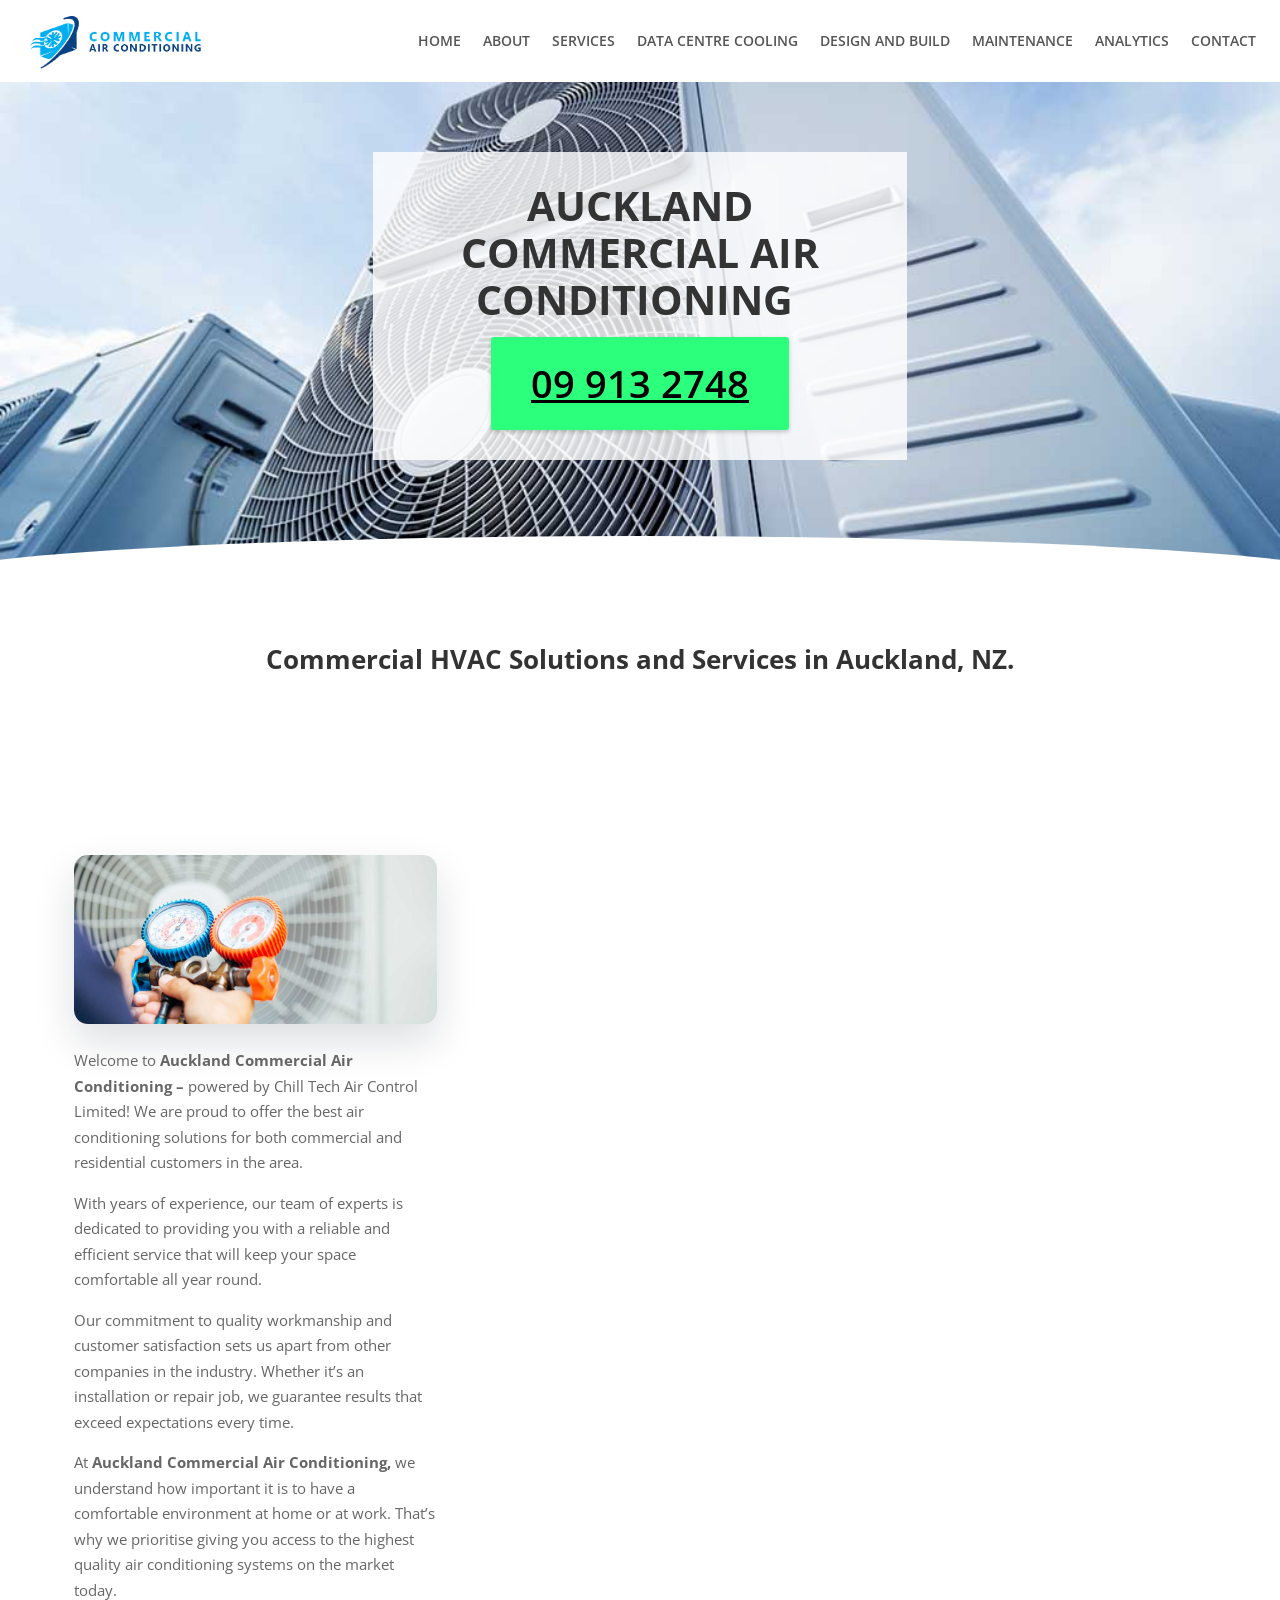
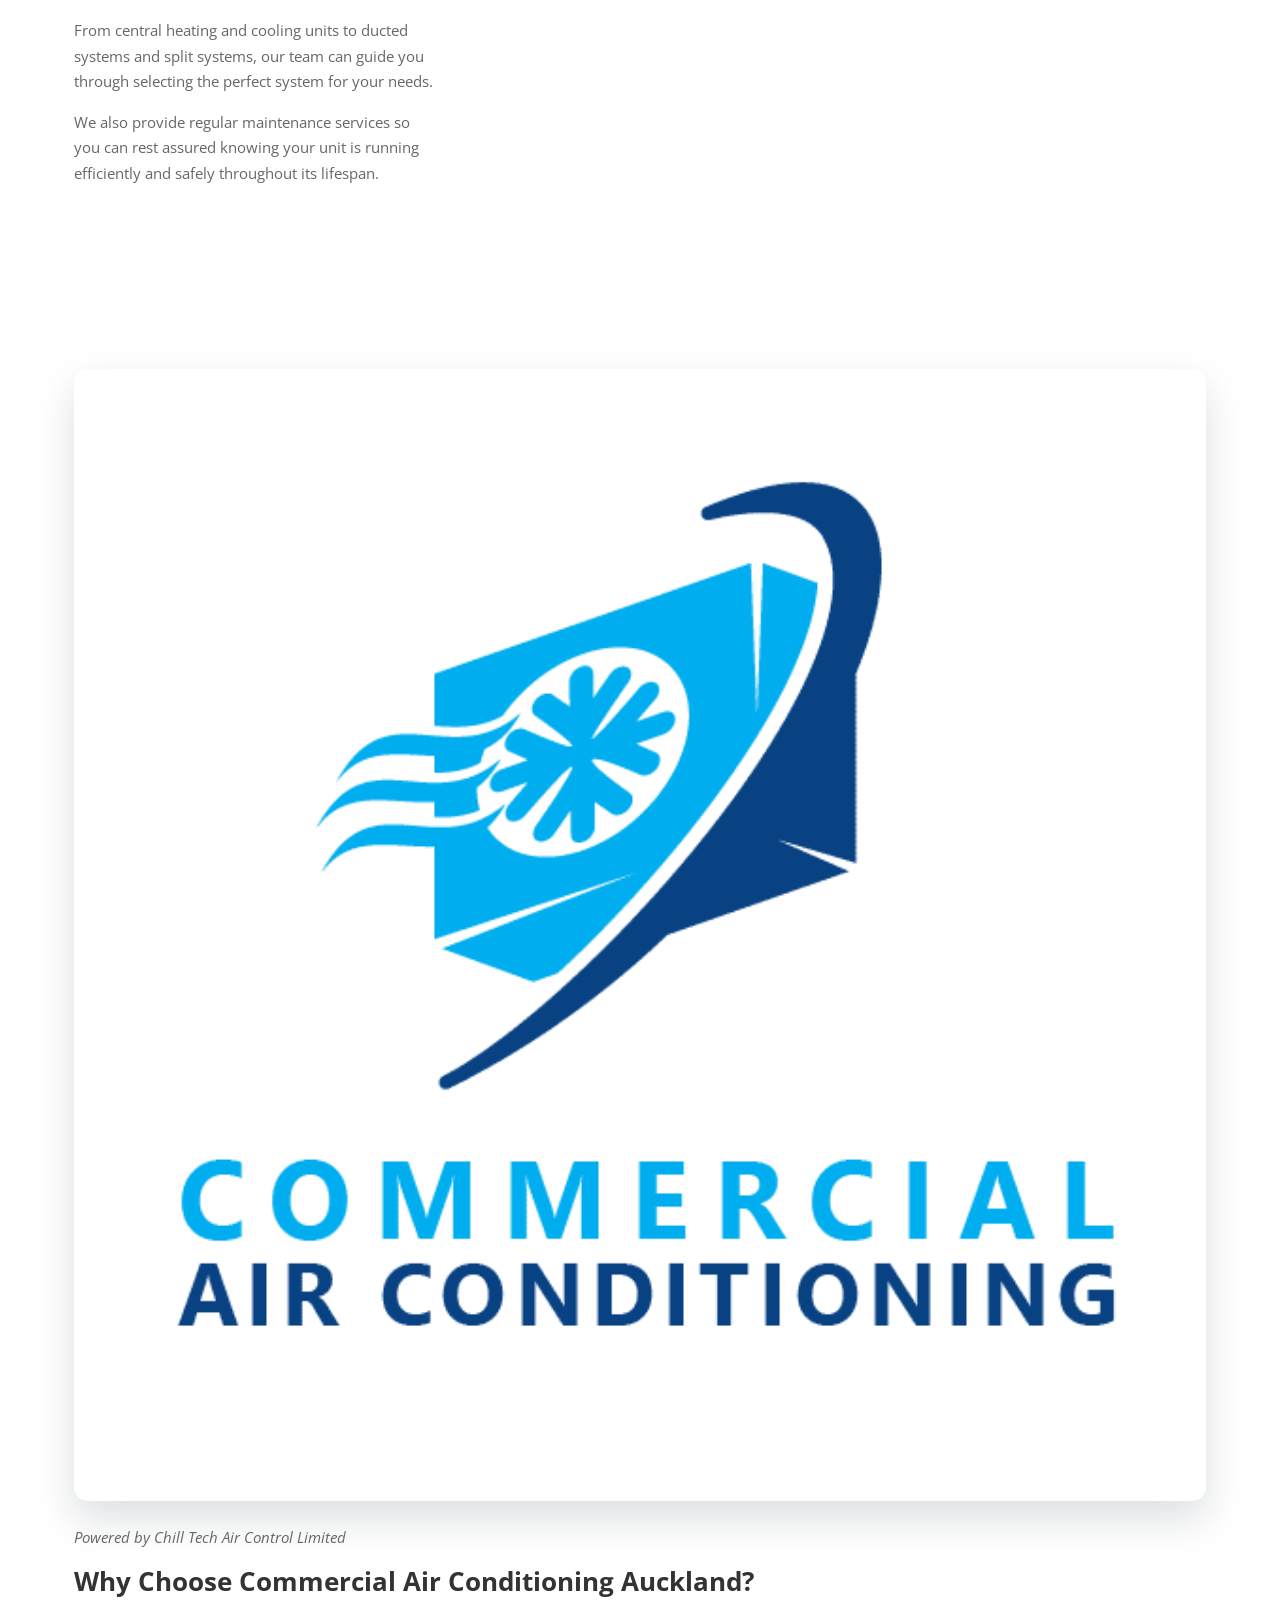
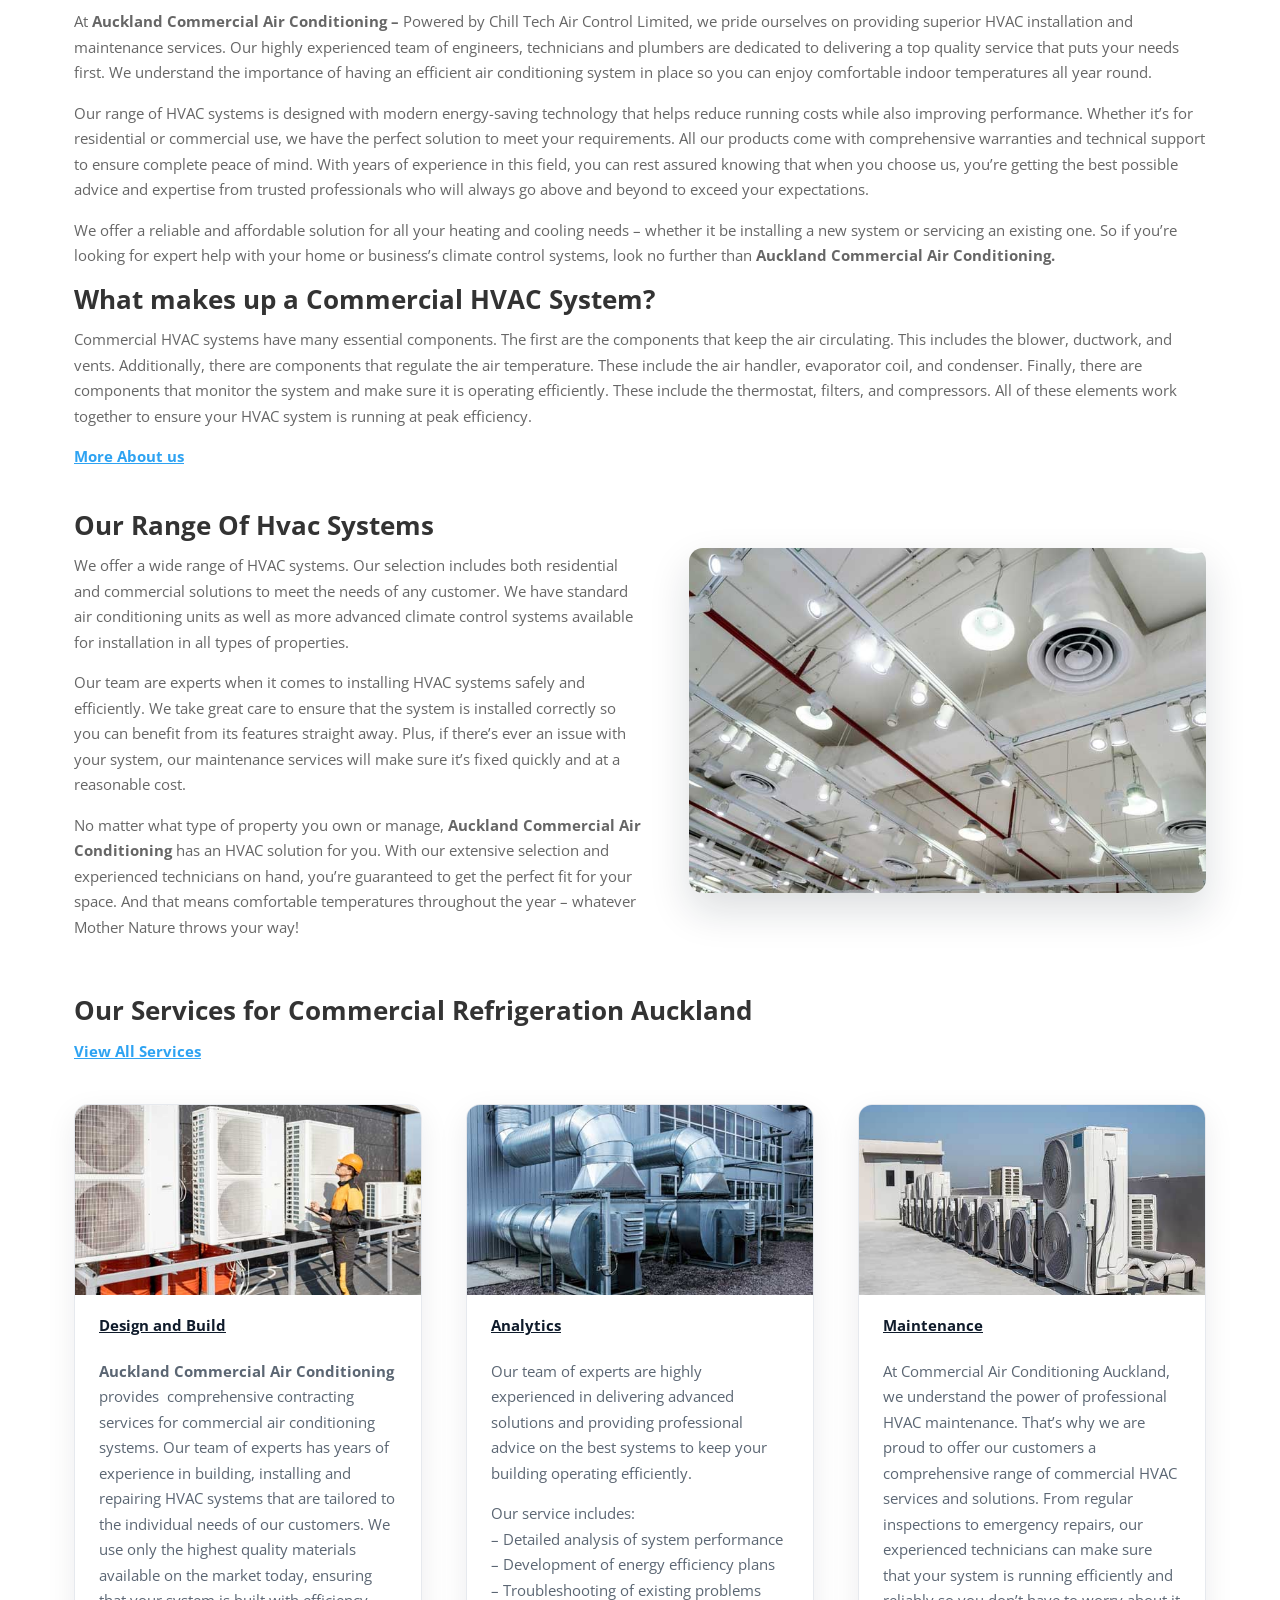
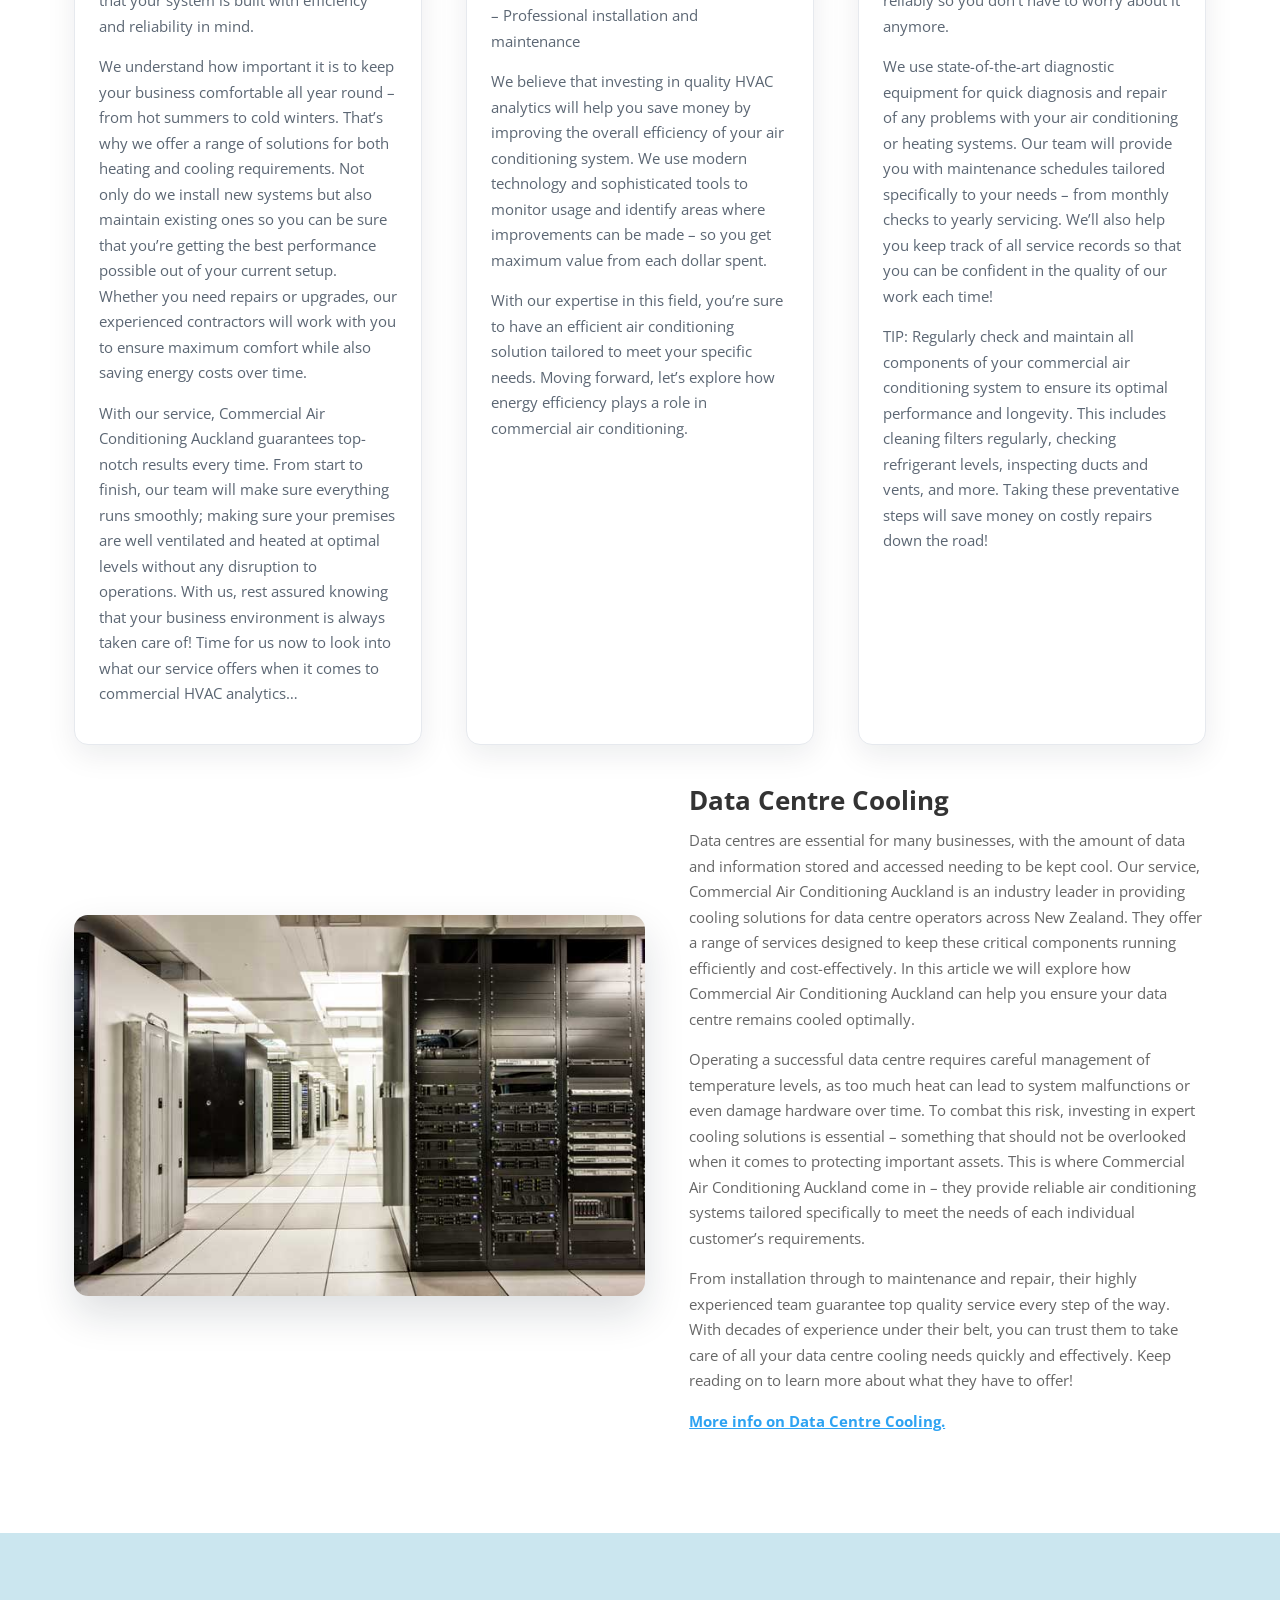
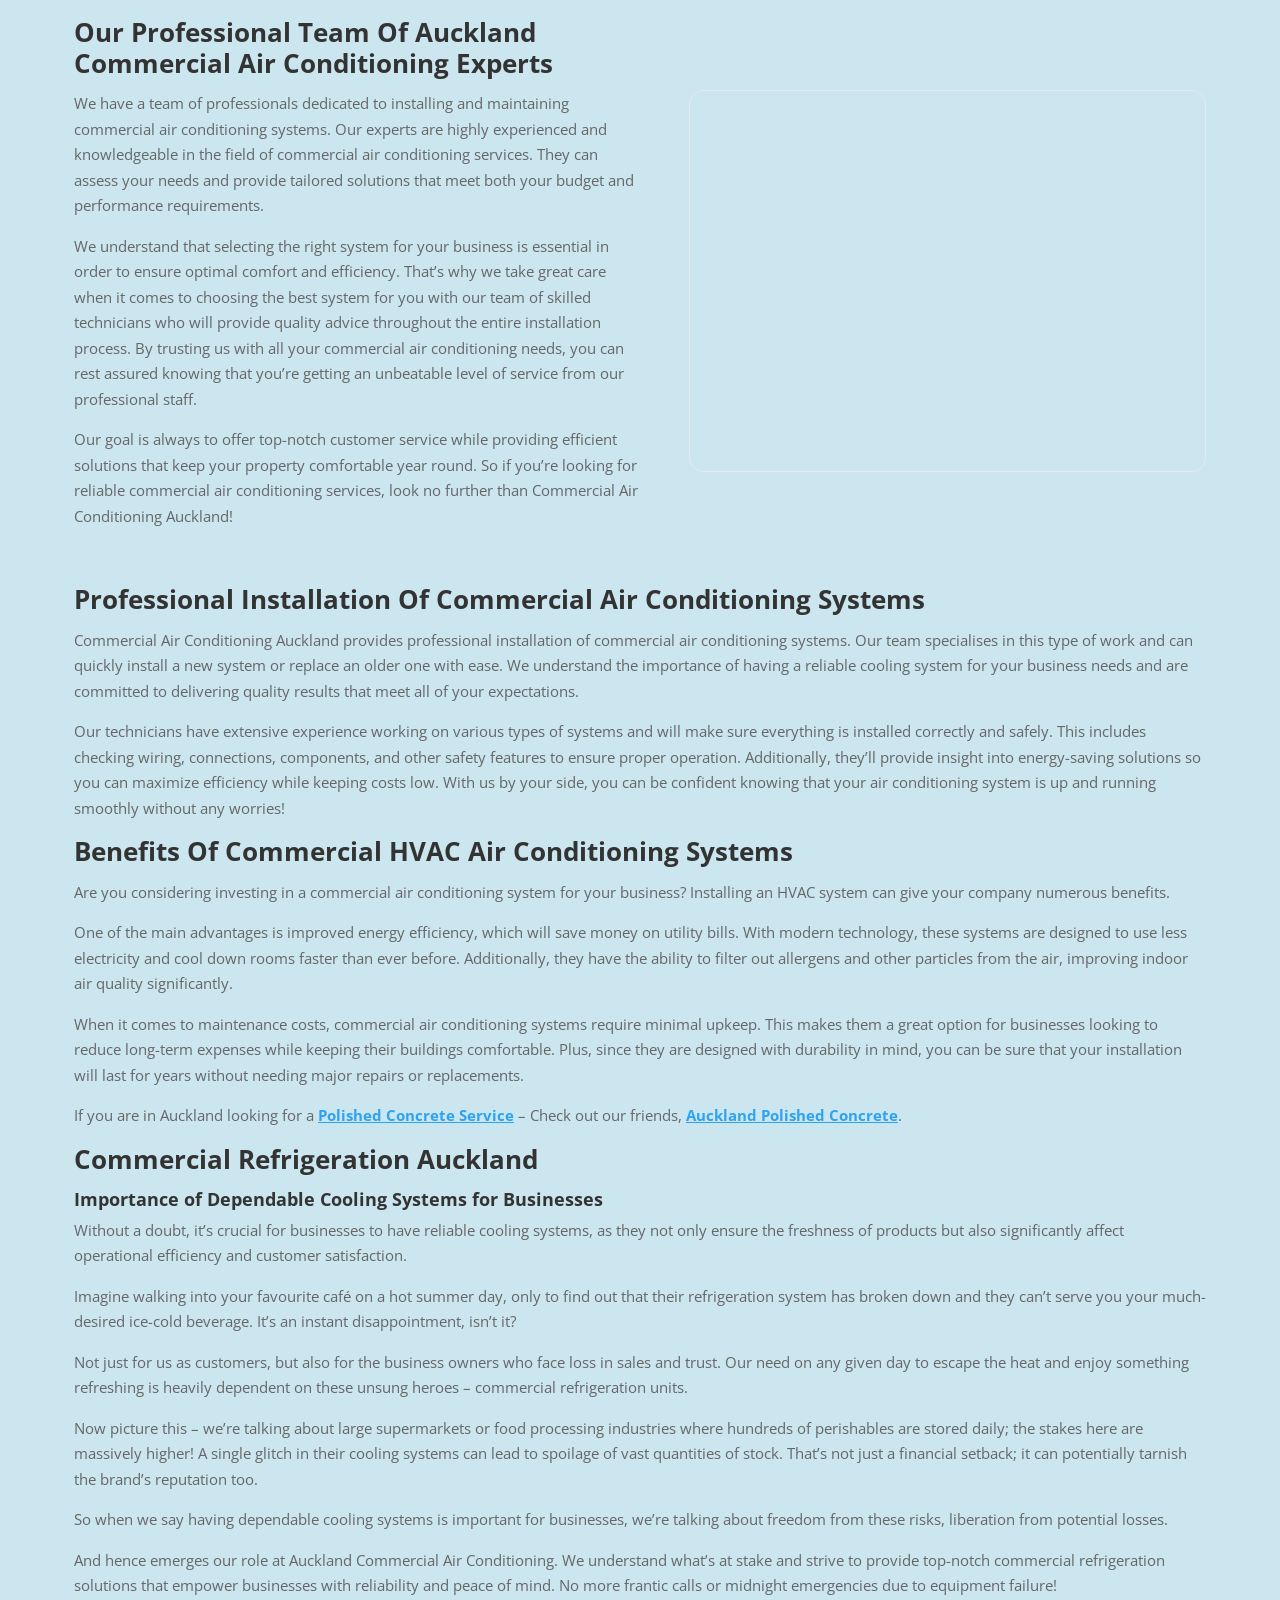
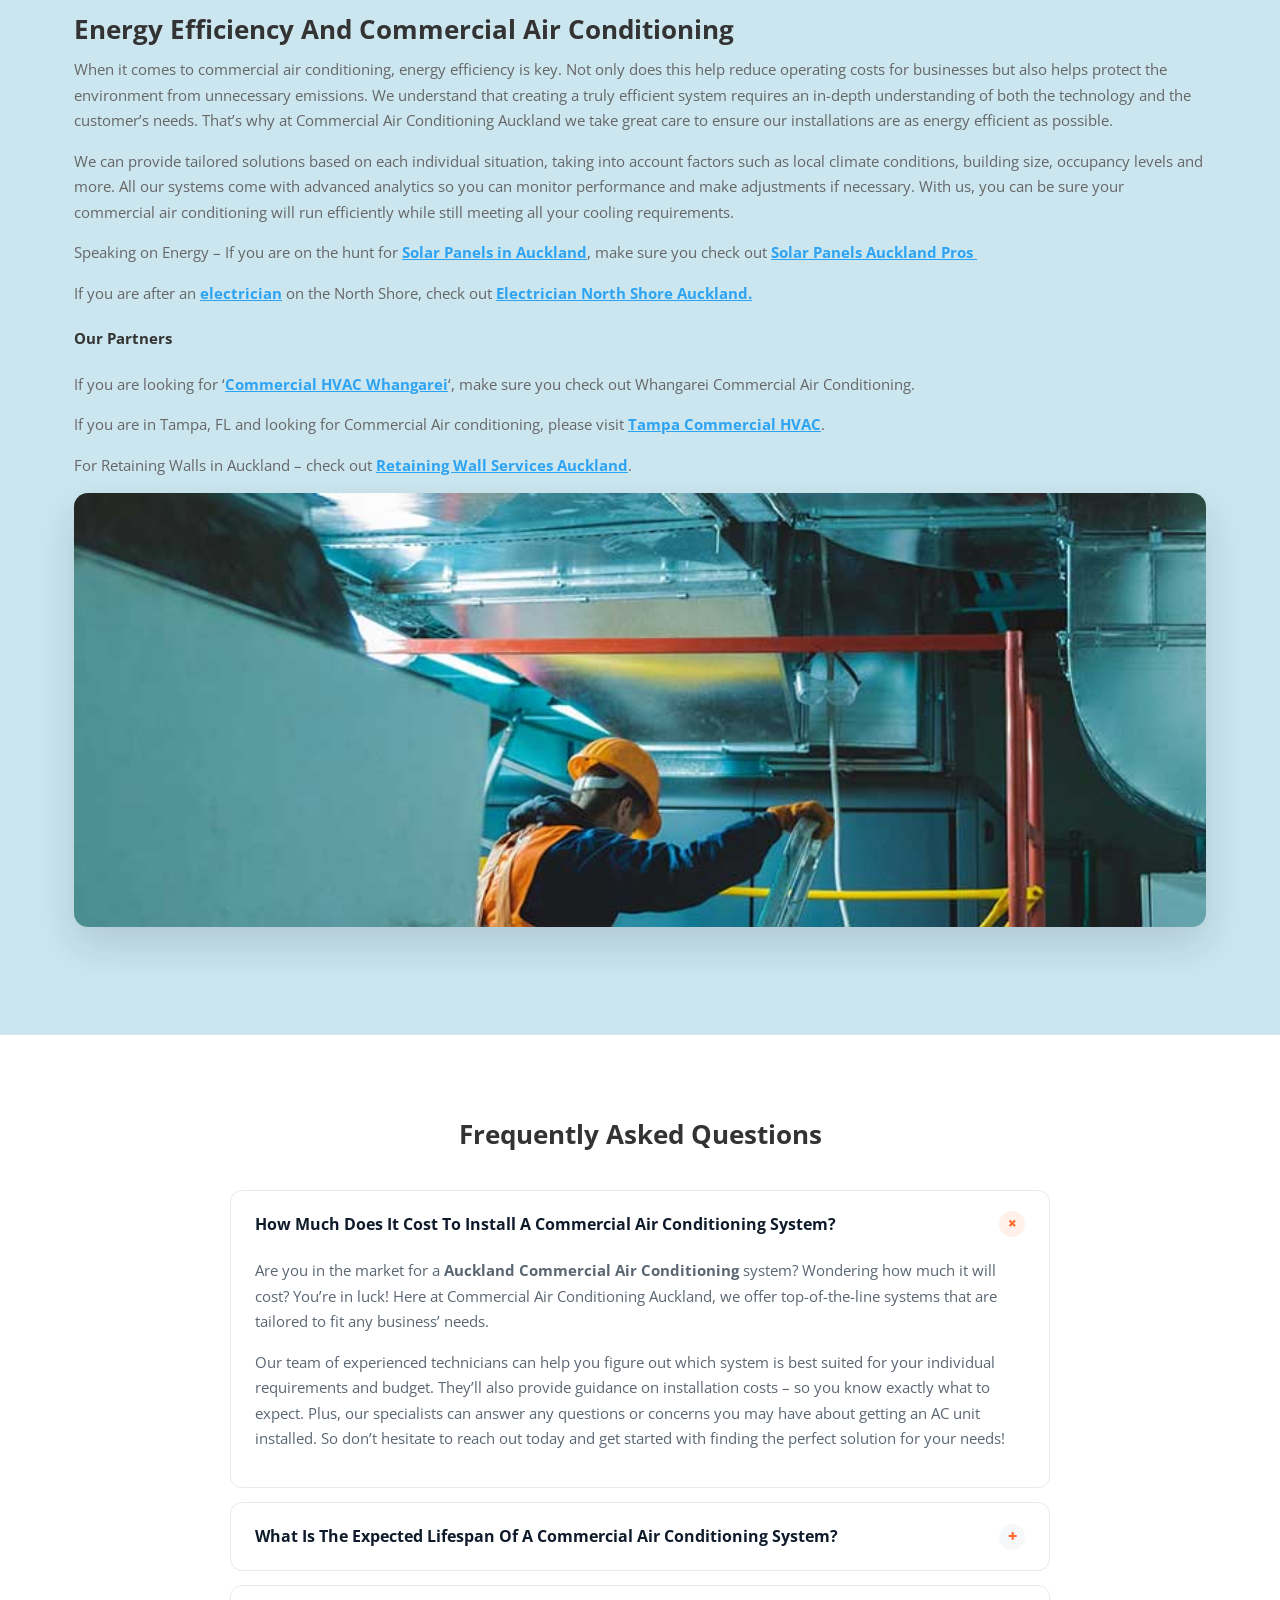
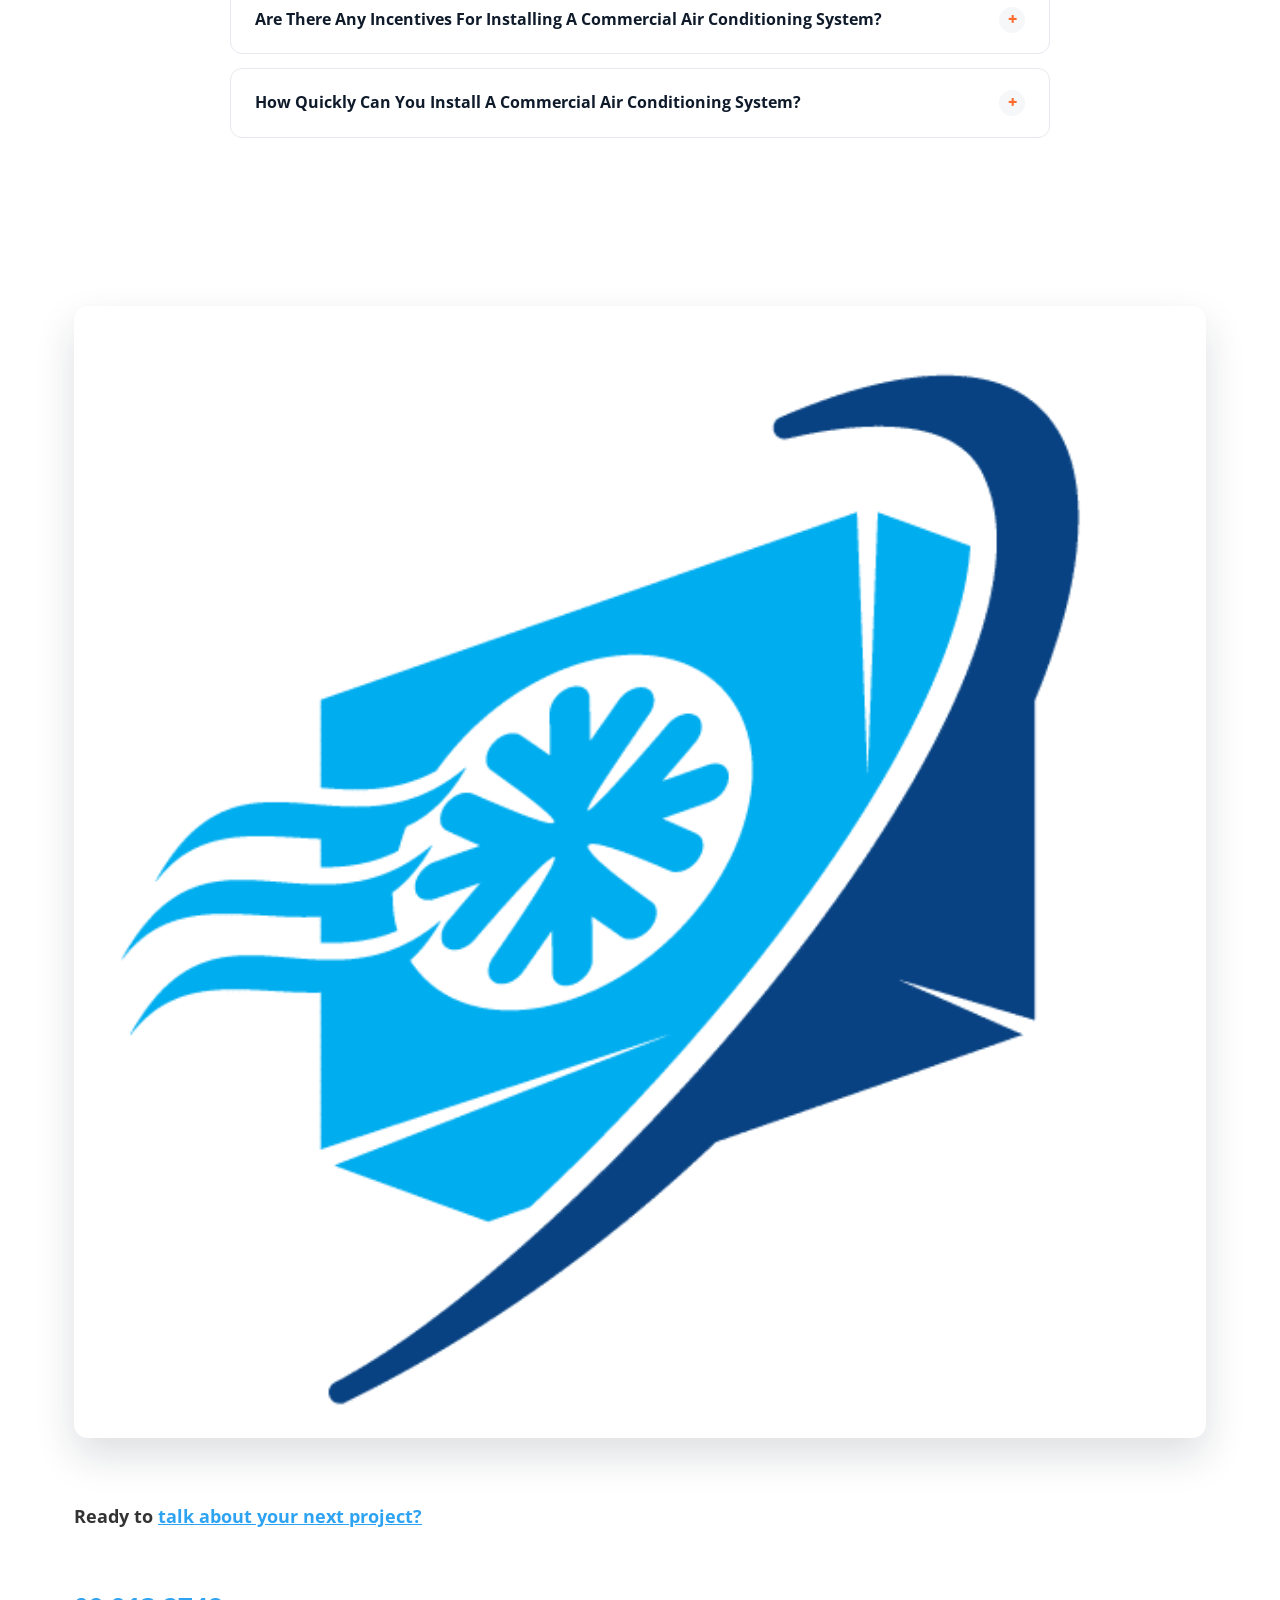
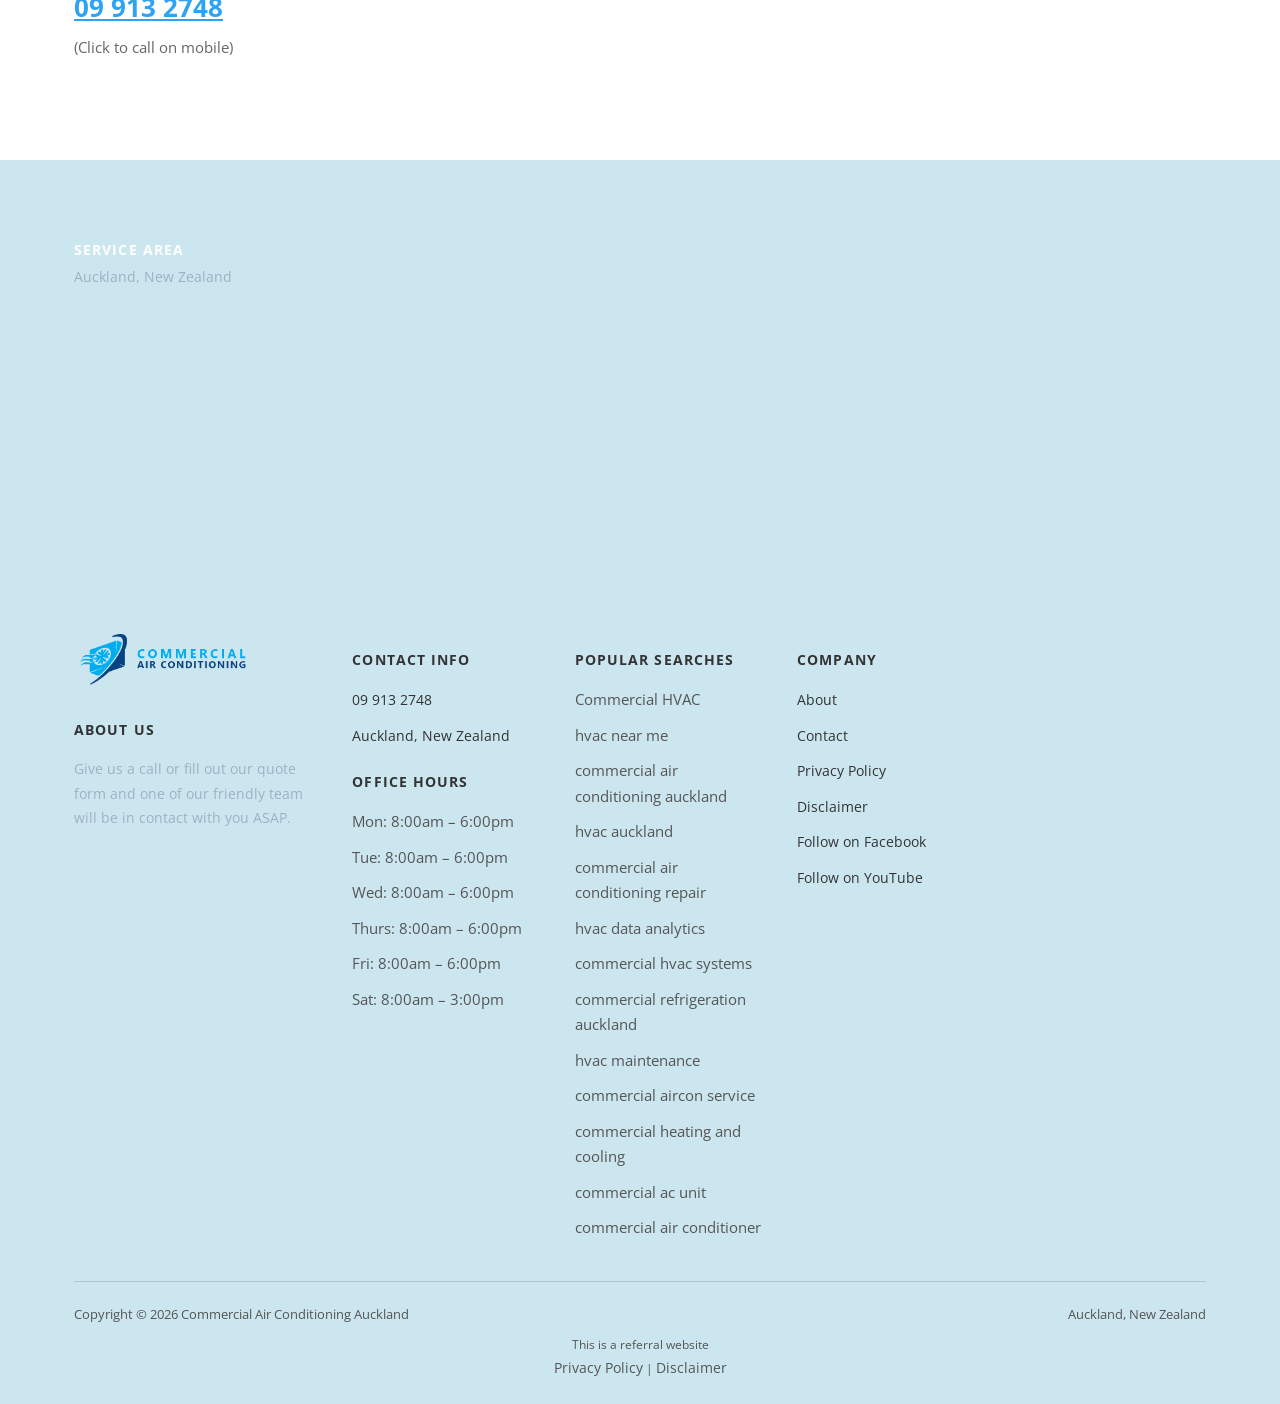
<file: index.html>
<!doctype html>
<html lang="en-NZ">
<head>
<!-- Google tag (gtag.js) -->
<script async src="https://www.googletagmanager.com/gtag/js?id=AW-10976648506"></script>
<script>
  window.dataLayer = window.dataLayer || [];
  function gtag(){dataLayer.push(arguments);}
  gtag('js', new Date());
  gtag('config', 'AW-10976648506');
</script>
<meta charset="UTF-8">
<meta name="viewport" content="width=device-width, initial-scale=1.0">
<link rel="icon" href="/favicon-32.png" sizes="32x32" type="image/png">
<link rel="icon" href="/favicon-192.png" sizes="192x192" type="image/png">
<link rel="apple-touch-icon" href="/apple-touch-icon.png">
<title>Auckland Commercial Air Conditioning | HVAC Systems</title>
<meta name="description" content="At Auckland Commercial Air Conditioning we take our roles seriously in providing high quality Air systems for Auckland Commercial Properties.">
<meta name="robots" content="follow, index, max-snippet:-1, max-video-preview:-1, max-image-preview:large">
<link rel="canonical" href="https://commercialairconditioningauckland.co.nz/">
<meta property="og:locale" content="en_US">
<meta property="og:type" content="website">
<meta property="og:title" content="Auckland Commercial Air Conditioning | HVAC Systems">
<meta property="og:description" content="At Auckland Commercial Air Conditioning we take our roles seriously in providing high quality Air systems for Auckland Commercial Properties.">
<meta property="og:url" content="https://commercialairconditioningauckland.co.nz/">
<meta property="og:site_name" content="Auckland Commercial Air Conditioning Pros">
<meta property="og:image" content="https://commercialairconditioningauckland.co.nz/images/Commercial-Airconditioning-Auckland_Logo_Icon.png">
<meta property="og:image:secure_url" content="https://commercialairconditioningauckland.co.nz/images/Commercial-Airconditioning-Auckland_Logo_Icon.png">
<meta property="og:image:width" content="600">
<meta property="og:image:height" content="600">
<meta property="og:image:alt" content="commercial hvac systems auckland - air conditioning for commercial">
<meta property="og:image:type" content="image/png">
<meta name="twitter:card" content="summary_large_image">
<meta name="twitter:title" content="Auckland Commercial Air Conditioning | HVAC Systems">
<meta name="twitter:description" content="At Auckland Commercial Air Conditioning we take our roles seriously in providing high quality Air systems for Auckland Commercial Properties.">
<meta name="twitter:image" content="https://commercialairconditioningauckland.co.nz/images/Commercial-Airconditioning-Auckland_Logo_Icon.png">
<meta name="twitter:label1" content="Written by">
<meta name="twitter:data1" content="samstoysnz@gmail.com">
<meta name="twitter:label2" content="Time to read">
<meta name="twitter:data2" content="25 minutes">
<script type="application/ld+json">{"@context": "https://schema.org", "@graph": [{"@type": "Place", "@id": "https://commercialairconditioningauckland.co.nz/#place", "address": {"@type": "PostalAddress", "addressLocality": "Penrose", "addressRegion": "Auckland", "addressCountry": "New Zealand"}}, {"@type": ["HVACBusiness", "Organization"], "@id": "https://commercialairconditioningauckland.co.nz/#organization", "name": "Commercial Air Conditioning Auckland", "url": "https://commercialairconditioningauckland.co.nz", "email": "info@commercialairconditioningauckland.co.nz", "address": {"@type": "PostalAddress", "addressLocality": "Penrose", "addressRegion": "Auckland", "addressCountry": "New Zealand"}, "logo": {"@type": "ImageObject", "@id": "https://commercialairconditioningauckland.co.nz/#logo", "url": "https://commercialairconditioningauckland.co.nz/images/Commercial-Airconditioning-Auckland_Logo_Square.png", "contentUrl": "https://commercialairconditioningauckland.co.nz/images/Commercial-Airconditioning-Auckland_Logo_Square.png", "caption": "Auckland Commercial Air Conditioning Pros", "inLanguage": "en-US", "width": "600", "height": "600"}, "openingHours": ["Monday,Tuesday,Wednesday,Thursday,Friday 08:00-18:00", "Saturday 08:00-15:00"], "location": {"@id": "https://commercialairconditioningauckland.co.nz/#place"}, "image": {"@id": "https://commercialairconditioningauckland.co.nz/#logo"}, "telephone": "+64-9-913-2748"}, {"@type": "WebSite", "@id": "https://commercialairconditioningauckland.co.nz/#website", "url": "https://commercialairconditioningauckland.co.nz", "name": "Auckland Commercial Air Conditioning Pros", "alternateName": "Commercial Air Conditioning Auckland Pros", "publisher": {"@id": "https://commercialairconditioningauckland.co.nz/#organization"}, "inLanguage": "en-US"}, {"@type": "ImageObject", "@id": "https://commercialairconditioningauckland.co.nz/images/Commercial-Airconditioning-Auckland_Logo_Icon.png", "url": "https://commercialairconditioningauckland.co.nz/images/Commercial-Airconditioning-Auckland_Logo_Icon.png", "width": "600", "height": "600", "caption": "commercial hvac systems auckland - air conditioning for commercial", "inLanguage": "en-US"}, {"@type": "WebPage", "@id": "https://commercialairconditioningauckland.co.nz/#webpage", "url": "https://commercialairconditioningauckland.co.nz/", "name": "Auckland Commercial Air Conditioning | HVAC Systems", "datePublished": "2023-01-25T20:09:13+00:00", "dateModified": "2025-11-10T23:32:49+00:00", "about": {"@id": "https://commercialairconditioningauckland.co.nz/#organization"}, "isPartOf": {"@id": "https://commercialairconditioningauckland.co.nz/#website"}, "primaryImageOfPage": {"@id": "https://commercialairconditioningauckland.co.nz/images/Commercial-Airconditioning-Auckland_Logo_Icon.png"}, "inLanguage": "en-US"}, {"@type": "Person", "@id": "https://commercialairconditioningauckland.co.nz/#author", "name": "samstoysnz@gmail.com", "image": {"@type": "ImageObject", "@id": "https://secure.gravatar.com/avatar/1a805ecce72dbea624f8210f16b617142cd50f277b3b90b3f68485606a558cd0?s=96&amp;d=mm&amp;r=g", "url": "https://secure.gravatar.com/avatar/1a805ecce72dbea624f8210f16b617142cd50f277b3b90b3f68485606a558cd0?s=96&amp;d=mm&amp;r=g", "caption": "samstoysnz@gmail.com", "inLanguage": "en-US"}, "sameAs": ["https://commercialairconditioningauckland.co.nz"], "worksFor": {"@id": "https://commercialairconditioningauckland.co.nz/#organization"}}, {"@type": "Article", "headline": "Auckland Commercial Air Conditioning | HVAC Systems", "keywords": "Auckland Commercial Air Conditioning", "datePublished": "2023-01-25T20:09:13+00:00", "dateModified": "2025-11-10T23:32:49+00:00", "author": {"@id": "https://commercialairconditioningauckland.co.nz/#author", "name": "samstoysnz@gmail.com"}, "publisher": {"@id": "https://commercialairconditioningauckland.co.nz/#organization"}, "description": "At Auckland Commercial Air Conditioning we take our roles seriously in providing high quality Air systems for Auckland Commercial Properties.", "name": "Auckland Commercial Air Conditioning | HVAC Systems", "@id": "https://commercialairconditioningauckland.co.nz/#richSnippet", "isPartOf": {"@id": "https://commercialairconditioningauckland.co.nz/#webpage"}, "image": {"@id": "https://commercialairconditioningauckland.co.nz/images/Commercial-Airconditioning-Auckland_Logo_Icon.png"}, "inLanguage": "en-US", "mainEntityOfPage": {"@id": "https://commercialairconditioningauckland.co.nz/#webpage"}}]}</script>
<script type="application/ld+json">{"@context": "http://schema.org", "@type": "LocalBusiness", "name": "Commercial Air Conditioning Auckland", "image": "https://commercialairconditioningauckland.co.nz/images/Commercial-Airconditioning-Auckland_Logo.png", "telephone": "09 913 2748", "address": {"@type": "PostalAddress", "addressLocality": "Auckland", "addressCountry": "New Zealand"}, "openingHoursSpecification": {"@type": "OpeningHoursSpecification", "dayOfWeek": {"@type": "DayOfWeek", "name": "Mon – Thu: 8:00am – 4:30pm Fri: 8:00am – 4:00pm"}}, "url": "https://commercialairconditioningauckland.co.nz/"}</script>
<script type="application/ld+json">{"@context": "https://schema.org", "@type": "FAQPage", "mainEntity": [{"@type": "Question", "name": "How Much Does It Cost To Install A Commercial Air Conditioning System?", "acceptedAnswer": {"@type": "Answer", "text": "Are you in the market for a Auckland Commercial Air Conditioning system? Wondering how much it will cost? You’re in luck! Here at Commercial Air Conditioning Auckland, we offer top-of-the-line systems that are tailored to fit any business’ needs. Our team of experienced technicians can help you figure out which system is best suited for your individual requirements and budget. They’ll also provide guidance on installation costs – so you know exactly what to expect. Plus, our specialists can answer any questions or concerns you may have about getting an AC unit installed. So don’t hesitate to reach out today and get started with finding the perfect solution for your needs!"}}, {"@type": "Question", "name": "What Is The Expected Lifespan Of A Commercial Air Conditioning System?", "acceptedAnswer": {"@type": "Answer", "text": "When it comes to commercial air conditioning systems, one of the most important things to consider is their expected lifespan. How long can you expect your system to last? As a general rule, these systems typically have an average life expectancy of around 15-20 years depending on how well they are maintained and serviced. It’s worth noting that regular maintenance and servicing will help extend the life of any air conditioning system. This includes making sure all components work properly, checking for signs of wear or damage, and changing out filters when necessary. By staying on top of routine maintenance you’ll be able to maximize the life span of your air conditioning unit and ensure that it continues working efficiently year after year. With proper care and maintenance, you can rest assured that your commercial air conditioning system will provide reliable cooling performance for many years to come."}}, {"@type": "Question", "name": "Are There Any Incentives For Installing A Commercial Air Conditioning System?", "acceptedAnswer": {"@type": "Answer", "text": "Are you considering installing a commercial air conditioning system? If so, you’re in luck: there are plenty of incentives to make this purchase worth your while. Let’s take a closer look at what these advantages could be for you. First and foremost, investing in a commercial air conditioning system can save you money on energy costs over time. Additionally, having an efficient cooling system can help maintain the temperature and humidity levels throughout your building – creating a comfortable environment for everyone involved. Lastly, many manufacturers offer warranties or other special offers when purchasing their systems, giving you extra peace of mind that it will last for years to come. As with any major purchase decision, it’s important to carefully weigh all the pros and cons before making a commitment. That said, equipping your business with an up-to-date AC unit is sure to pay off in the long run – both financially and comfort wise! So if you’re thinking about taking the plunge into commercial air conditioning ownership, why not capitalize on some of these great incentives today?"}}, {"@type": "Question", "name": "How Quickly Can You Install A Commercial Air Conditioning System?", "acceptedAnswer": {"@type": "Answer", "text": "Are you in need of a commercial air conditioning system? Have you been looking to have one installed quickly? We understand the importance of having your business up and running with cool, comfortable temperatures. That’s why we offer speedy installation services for commercial air conditioning systems. Our team is experienced when it comes to installing these systems. We’ll work hard to get yours set up as soon as possible so that you can start enjoying relief from the heat right away. Our technicians will make sure all components are properly installed and connected, ensuring maximum efficiency. With our expertise, your new air conditioning system will be operational swiftly. We know how important it is for comfort in any workplace and are dedicated to getting your commercial air conditioning system up and running fast! Contact us today or visit our website for more information about how swiftly we can install a system for you."}}]}</script>
<link rel="preconnect" href="https://fonts.googleapis.com">
<link rel="preconnect" href="https://fonts.gstatic.com" crossorigin>
<link rel="preload" as="style" href="https://fonts.googleapis.com/css2?family=Open+Sans:wght@400;600;700;800&display=swap" onload="this.onload=null;this.rel='stylesheet'">
<noscript><link rel="stylesheet" href="https://fonts.googleapis.com/css2?family=Open+Sans:wght@400;600;700;800&display=swap"></noscript>
<link rel="stylesheet" href="/css/style.css">
<style id="mnfix">.mobile-menu.open{max-height:calc(100vh - 150px);max-height:calc(100dvh - 150px);overflow-y:auto;-webkit-overflow-scrolling:touch;overscroll-behavior:contain}.mobile-menu.msub-ready .mobile-submenu{display:none}.mobile-menu.msub-ready .mobile-submenu.open{display:flex}.mobile-menu a.msub-parent{display:flex;justify-content:space-between;align-items:center}.mobile-menu a.msub-parent::after{content:"";width:8px;height:8px;border-right:2px solid currentColor;border-bottom:2px solid currentColor;transform:rotate(45deg);margin-right:6px;transition:transform .2s}.mobile-menu a.msub-parent[aria-expanded=true]::after{transform:rotate(-135deg)}</style></head>
<body class="">
<header class="classic">
  <div class="c-head wrap">
    <a href="/" class="brand"><img src="/images/Commercial-Airconditioning-Auckland_Logo.png" alt="Commercial Air Conditioning Auckland" width="575" height="169"></a>
    <nav class="links"><a href="/">HOME</a><a href="/about/">ABOUT</a><a href="/services/">SERVICES</a><a href="/data-centre-cooling/">DATA CENTRE COOLING</a><a href="/design-and-build/">DESIGN AND BUILD</a><a href="/maintenance/">MAINTENANCE</a><a href="/analytics/">ANALYTICS</a><a href="/contact/">CONTACT</a></nav>
    <button type="button" class="hamburger-btn" id="hamburgerBtn" aria-label="Open menu" aria-expanded="false"><svg viewBox="0 0 24 24" fill="none" stroke="#fff" stroke-width="2.4" stroke-linecap="round" stroke-linejoin="round"><path d="M4 7h16M4 12h16M4 17h16"/></svg></button>
  </div>
  <div class="mobile-menu" id="mobileMenu"><a href="/">HOME</a><a href="/about/">ABOUT</a><a href="/services/">SERVICES</a><a href="/data-centre-cooling/">DATA CENTRE COOLING</a><a href="/design-and-build/">DESIGN AND BUILD</a><a href="/maintenance/">MAINTENANCE</a><a href="/analytics/">ANALYTICS</a><a href="/contact/">CONTACT</a><a href="tel:099132748" class="mobile-menu-phone">Call 09 913 2748</a></div>
</header>
<main>
<section class="hero-c" id="top"><div class="hero-c-box"><div class="row"><div class="text"><h1>Auckland Commercial Air Conditioning </h1></div><p class="btn-wrap"><a class="btn btn-primary" href="tel:099132748">09 913 2748</a></p></div></div></section>
<section class=""><div class="wrap"><div class="row"><div class="text">




<h2>Commercial HVAC Solutions and Services in Auckland, NZ.</h2>




</div></div></div></section>
<section class=""><div class="wrap"><div class="row cols cols-2 formrow"><div class="col"><div class="figure"><img src="/images/Auckland-Commercial-HVAC-2-1.jpg" alt="Testing HVAC systems" width="1014" height="473" loading="lazy" decoding="async"></div><div class="text"><p>Welcome to <strong> Auckland </strong><strong>Commercial Air Conditioning – </strong>powered by Chill Tech Air Control Limited! We are proud to offer the best air conditioning solutions for both commercial and residential customers in the area.</p>
<p>With years of experience, our team of experts is dedicated to providing you with a reliable and efficient service that will keep your space comfortable all year round.</p>
<p>Our commitment to quality workmanship and customer satisfaction sets us apart from other companies in the industry. Whether it’s an installation or repair job, we guarantee results that exceed expectations every time.</p>
<p>At<strong> Auckland Commercial Air Conditioning,</strong> we understand how important it is to have a comfortable environment at home or at work. That’s why we prioritise giving you access to the highest quality air conditioning systems on the market today.</p>
<p>From central heating and cooling units to ducted systems and split systems, our team can guide you through selecting the perfect system for your needs.</p>
<p>We also provide regular maintenance services so you can rest assured knowing your unit is running efficiently and safely throughout its lifespan.</p></div></div><div class="col"><div class="form-card"><iframe src="https://api.leadconnectorhq.com/widget/form/tTwPKj03rC6nQdcFDk0y" style="width:100%;height:100%;min-height:852px;border:none;border-radius:14px" id="inline-tTwPKj03rC6nQdcFDk0y" data-layout="{'id':'INLINE'}" data-trigger-type="alwaysShow" data-trigger-value="" data-activation-type="alwaysActivated" data-activation-value="" data-deactivation-type="neverDeactivate" data-deactivation-value="" data-form-name="Solar Enquiry" data-height="852" data-layout-iframe-id="inline-tTwPKj03rC6nQdcFDk0y" data-form-id="tTwPKj03rC6nQdcFDk0y" data-cookie-consent="true" data-cookie-consent-provider="auto" title="Solar Enquiry"></iframe></div></div></div></div></section>
<section class=""><div class="wrap"><div class="row"><div class="figure"><img src="/images/Commercial-Airconditioning-Auckland_Logo_Square.png" alt="Commercial Air Conditioning Auckland_Logo" width="600" height="600" loading="lazy" decoding="async"></div><div class="text"><p><em>Powered by Chill Tech Air Control Limited</em></p></div><div class="text"><h2>Why Choose Commercial Air Conditioning Auckland?</h2>
<p>At <strong>Auckland </strong><strong>Commercial Air Conditioning – </strong>Powered by Chill Tech Air Control Limited, we pride ourselves on providing superior HVAC installation and maintenance services. Our highly experienced team of engineers, technicians and plumbers are dedicated to delivering a top quality service that puts your needs first. We understand the importance of having an efficient air conditioning system in place so you can enjoy comfortable indoor temperatures all year round.</p>
<p>Our range of HVAC systems is designed with modern energy-saving technology that helps reduce running costs while also improving performance. Whether it’s for residential or commercial use, we have the perfect solution to meet your requirements. All our products come with comprehensive warranties and technical support to ensure complete peace of mind. With years of experience in this field, you can rest assured knowing that when you choose us, you’re getting the best possible advice and expertise from trusted professionals who will always go above and beyond to exceed your expectations.</p>
<p>We offer a reliable and affordable solution for all your heating and cooling needs – whether it be installing a new system or servicing an existing one. So if you’re looking for expert help with your home or business’s climate control systems, look no further than <strong>Auckland </strong><strong>Commercial Air Conditioning.</strong></p></div><div class="text"><h2>What makes up a Commercial HVAC System?</h2>
<p>Commercial HVAC systems have many essential components. The first are the components that keep the air circulating. This includes the blower, ductwork, and vents. Additionally, there are components that regulate the air temperature. These include the air handler, evaporator coil, and condenser. Finally, there are components that monitor the system and make sure it is operating efficiently. These include the thermostat, filters, and compressors. All of these elements work together to ensure your HVAC system is running at peak efficiency.</p>
<p><a href="/about/">More About us</a></p></div></div><div class="row cols cols-2"><div class="col"><div class="text"><h2>Our Range Of Hvac Systems</h2>
<p>We offer a wide range of HVAC systems. Our selection includes both residential and commercial solutions to meet the needs of any customer. We have standard air conditioning units as well as more advanced climate control systems available for installation in all types of properties.</p>
<p>Our team are experts when it comes to installing HVAC systems safely and efficiently. We take great care to ensure that the system is installed correctly so you can benefit from its features straight away. Plus, if there’s ever an issue with your system, our maintenance services will make sure it’s fixed quickly and at a reasonable cost.</p>
<p>No matter what type of property you own or manage, <strong>Auckland </strong><strong>Commercial Air Conditioning</strong> has an HVAC solution for you. With our extensive selection and experienced technicians on hand, you’re guaranteed to get the perfect fit for your space. And that means comfortable temperatures throughout the year – whatever Mother Nature throws your way!</p></div></div><div class="col"><div class="figure"><img src="/images/Auckland-Commercial-HVAC-3-1.jpg" alt="rang of HVAC in Auckland" width="724" height="483" loading="lazy" decoding="async"></div></div></div><div class="row"><div class="text"><h2>Our Services for Commercial Refrigeration Auckland</h2>
<p><a href="/services/">View All Services</a></p></div></div><div class="row cols cols-3"><div class="col"><div class="blurb"><div class="figure"><img src="/images/Auckland-Commercial-HVAC-service-2-1.jpg" alt="Commercial HVAC Maintenance" width="507" height="293" loading="lazy" decoding="async"></div><h4><a href="/design-and-build/">Design and Build</a></h4><p><strong>Auckland </strong><strong>Commercial Air Conditioning</strong> provides  comprehensive contracting services for commercial air conditioning systems. Our team of experts has years of experience in building, installing and repairing HVAC systems that are tailored to the individual needs of our customers. We use only the highest quality materials available on the market today, ensuring that your system is built with efficiency and reliability in mind.</p>
<p>We understand how important it is to keep your business comfortable all year round – from hot summers to cold winters. That’s why we offer a range of solutions for both heating and cooling requirements. Not only do we install new systems but also maintain existing ones so you can be sure that you’re getting the best performance possible out of your current setup. Whether you need repairs or upgrades, our experienced contractors will work with you to ensure maximum comfort while also saving energy costs over time.</p>
<p>With our service, Commercial Air Conditioning Auckland guarantees top-notch results every time. From start to finish, our team will make sure everything runs smoothly; making sure your premises are well ventilated and heated at optimal levels without any disruption to operations. With us, rest assured knowing that your business environment is always taken care of! Time for us now to look into what our service offers when it comes to commercial HVAC analytics…</p></div></div><div class="col"><div class="blurb"><div class="figure"><img src="/images/Auckland-Commercial-HVAC-service-32-1.jpg" alt="Commercial Aircon Anayltics" width="507" height="293" loading="lazy" decoding="async"></div><h4><a href="/analytics/">Analytics</a></h4><p>Our team of experts are highly experienced in delivering advanced solutions and providing professional advice on the best systems to keep your building operating efficiently.</p>
<p>Our service includes:<br>– Detailed analysis of system performance<br>– Development of energy efficiency plans<br>– Troubleshooting of existing problems<br>– Professional installation and maintenance</p>
<p>We believe that investing in quality HVAC analytics will help you save money by improving the overall efficiency of your air conditioning system. We use modern technology and sophisticated tools to monitor usage and identify areas where improvements can be made – so you get maximum value from each dollar spent.</p>
<p>With our expertise in this field, you’re sure to have an efficient air conditioning solution tailored to meet your specific needs. Moving forward, let’s explore how energy efficiency plays a role in commercial air conditioning.</p></div></div><div class="col"><div class="blurb"><div class="figure"><img src="/images/Auckland-Commercial-HVAC-service-1-1.jpg" alt="Commercial Aircon Auckland Contracting" width="507" height="293" loading="lazy" decoding="async"></div><h4><a href="/maintenance/">Maintenance</a></h4><p>At Commercial Air Conditioning Auckland, we understand the power of professional HVAC maintenance. That’s why we are proud to offer our customers a comprehensive range of commercial HVAC services and solutions. From regular inspections to emergency repairs, our experienced technicians can make sure that your system is running efficiently and reliably so you don’t have to worry about it anymore.</p>
<p>We use state-of-the-art diagnostic equipment for quick diagnosis and repair of any problems with your air conditioning or heating systems. Our team will provide you with maintenance schedules tailored specifically to your needs – from monthly checks to yearly servicing. We’ll also help you keep track of all service records so that you can be confident in the quality of our work each time!</p>
<p>TIP: Regularly check and maintain all components of your commercial air conditioning system to ensure its optimal performance and longevity. This includes cleaning filters regularly, checking refrigerant levels, inspecting ducts and vents, and more. Taking these preventative steps will save money on costly repairs down the road!</p></div></div></div><div class="row cols cols-2"><div class="col"><div class="figure"><img src="/images/storage-racks-cooling-auckland-1.jpg" alt="cooling data centre storage racks" width="666" height="444" loading="lazy" decoding="async"></div></div><div class="col"><div class="text"><h2>Data Centre Cooling</h2>
<p>Data centres are essential for many businesses, with the amount of data and information stored and accessed needing to be kept cool. Our service, Commercial Air Conditioning Auckland is an industry leader in providing cooling solutions for data centre operators across New Zealand. They offer a range of services designed to keep these critical components running efficiently and cost-effectively. In this article we will explore how Commercial Air Conditioning Auckland can help you ensure your data centre remains cooled optimally.</p>
<p>Operating a successful data centre requires careful management of temperature levels, as too much heat can lead to system malfunctions or even damage hardware over time. To combat this risk, investing in expert cooling solutions is essential – something that should not be overlooked when it comes to protecting important assets. This is where Commercial Air Conditioning Auckland come in – they provide reliable air conditioning systems tailored specifically to meet the needs of each individual customer’s requirements.</p>
<p>From installation through to maintenance and repair, their highly experienced team guarantee top quality service every step of the way. With decades of experience under their belt, you can trust them to take care of all your data centre cooling needs quickly and effectively. Keep reading on to learn more about what they have to offer!</p>
<p><a href="/data-centre-cooling/">More info on Data Centre Cooling.</a></p></div></div></div></div></section>
<section class="sec-cream"><div class="wrap"><div class="row cols cols-2"><div class="col"><div class="text"><h2>Our Professional Team Of <strong>Auckland </strong><strong>Commercial Air Conditioning</strong> Experts</h2>
<p>We have a team of professionals dedicated to installing and maintaining commercial air conditioning systems. Our experts are highly experienced and knowledgeable in the field of commercial air conditioning services. They can assess your needs and provide tailored solutions that meet both your budget and performance requirements.</p>
<p>We understand that selecting the right system for your business is essential in order to ensure optimal comfort and efficiency. That’s why we take great care when it comes to choosing the best system for you with our team of skilled technicians who will provide quality advice throughout the entire installation process. By trusting us with all your commercial air conditioning needs, you can rest assured knowing that you’re getting an unbeatable level of service from our professional staff.</p>
<p>Our goal is always to offer top-notch customer service while providing efficient solutions that keep your property comfortable year round. So if you’re looking for reliable commercial air conditioning services, look no further than Commercial Air Conditioning Auckland!</p></div></div><div class="col"><div class="map-embed"><iframe src="https://www.google.com/maps/embed?pb=!1m14!1m8!1m3!1d204305.66708080217!2d174.706121!3d-36.8598108!3m2!1i1024!2i768!4f13.1!3m3!1m2!1s0x889d6f2bc04fbef%3A0x68ae834cffa8b4ef!2sCommercial%20Air%20Conditioning%20Auckland!5e0!3m2!1sen!2snz!4v1675581518668!5m2!1sen!2snz" width="600" height="380" style="border:0" allowfullscreen loading="lazy" referrerpolicy="no-referrer-when-downgrade" title="Commercial Air Conditioning Auckland service area map"></iframe></div></div></div><div class="row"><div class="text"><h2>Professional Installation Of Commercial Air Conditioning Systems</h2>
<p>Commercial Air Conditioning Auckland provides professional installation of commercial air conditioning systems. Our team specialises in this type of work and can quickly install a new system or replace an older one with ease. We understand the importance of having a reliable cooling system for your business needs and are committed to delivering quality results that meet all of your expectations.</p>
<p>Our technicians have extensive experience working on various types of systems and will make sure everything is installed correctly and safely. This includes checking wiring, connections, components, and other safety features to ensure proper operation. Additionally, they’ll provide insight into energy-saving solutions so you can maximize efficiency while keeping costs low. With us by your side, you can be confident knowing that your air conditioning system is up and running smoothly without any worries!</p></div><div class="text"><h2>Benefits Of Commercial HVAC Air Conditioning Systems</h2>
<p>Are you considering investing in a commercial air conditioning system for your business? Installing an HVAC system can give your company numerous benefits.</p>
<p>One of the main advantages is improved energy efficiency, which will save money on utility bills. With modern technology, these systems are designed to use less electricity and cool down rooms faster than ever before. Additionally, they have the ability to filter out allergens and other particles from the air, improving indoor air quality significantly.</p>
<p>When it comes to maintenance costs, commercial air conditioning systems require minimal upkeep. This makes them a great option for businesses looking to reduce long-term expenses while keeping their buildings comfortable. Plus, since they are designed with durability in mind, you can be sure that your installation will last for years without needing major repairs or replacements.</p>
<p>If you are in Auckland looking for a <a href="https://goo.gl/maps/wvzpvLSBagNxmokR8" target="_blank" rel="noopener">Polished Concrete Service</a> – Check out our friends, <a href="https://aucklandpolishedconcrete.co.nz/" target="_blank" rel="noopener">Auckland Polished Concrete</a>.</p></div><div class="text"><h2>Commercial Refrigeration Auckland</h2>
<h3>Importance of Dependable Cooling Systems for Businesses</h3>
<p>Without a doubt, it’s crucial for businesses to have reliable cooling systems, as they not only ensure the freshness of products but also significantly affect operational efficiency and customer satisfaction.</p>
<p>Imagine walking into your favourite café on a hot summer day, only to find out that their refrigeration system has broken down and they can’t serve you your much-desired ice-cold beverage. It’s an instant disappointment, isn’t it?</p>
<p>Not just for us as customers, but also for the business owners who face loss in sales and trust. Our need on any given day to escape the heat and enjoy something refreshing is heavily dependent on these unsung heroes – commercial refrigeration units.</p>
<p>Now picture this – we’re talking about large supermarkets or food processing industries where hundreds of perishables are stored daily; the stakes here are massively higher! A single glitch in their cooling systems can lead to spoilage of vast quantities of stock. That’s not just a financial setback; it can potentially tarnish the brand’s reputation too.</p>
<p>So when we say having dependable cooling systems is important for businesses, we’re talking about freedom from these risks, liberation from potential losses.</p>
<p>And hence emerges our role at Auckland Commercial Air Conditioning. We understand what’s at stake and strive to provide top-notch commercial refrigeration solutions that empower businesses with reliability and peace of mind. No more frantic calls or midnight emergencies due to equipment failure!</p>
</div><div class="text"><h2>Energy Efficiency And Commercial Air Conditioning</h2>
<p>When it comes to commercial air conditioning, energy efficiency is key. Not only does this help reduce operating costs for businesses but also helps protect the environment from unnecessary emissions. We understand that creating a truly efficient system requires an in-depth understanding of both the technology and the customer’s needs. That’s why at Commercial Air Conditioning Auckland we take great care to ensure our installations are as energy efficient as possible.</p>
<p>We can provide tailored solutions based on each individual situation, taking into account factors such as local climate conditions, building size, occupancy levels and more. All our systems come with advanced analytics so you can monitor performance and make adjustments if necessary. With us, you can be sure your commercial air conditioning will run efficiently while still meeting all your cooling requirements.</p>
<p>Speaking on Energy – If you are on the hunt for <a href="https://goo.gl/maps/SBXHqoSz6ubiEQbK6" target="_blank" rel="noopener">Solar Panels in Auckland</a>, make sure you check out <a href="https://solarpanelsauckland.co.nz/" target="_blank" rel="noopener">Solar Panels Auckland Pros </a></p></div><div class="text"><p>If you are after an <a href="https://goo.gl/maps/rGspqx1Bgx5a79Zf6" target="_blank" rel="noopener">electrician</a> on the North Shore, check out <a href="https://electriciannorthshoreauckland.co.nz/" target="_blank" rel="noopener">Electrician North Shore Auckland.</a></p></div><div class="text"><h4><strong>Our Partners</strong></h4>
<p>If you are looking for ‘<a href="https://whangarei.commercialairconditioning.co.nz/" target="_blank" rel="noopener">Commercial HVAC Whangarei</a>‘, make sure you check out Whangarei Commercial Air Conditioning.</p>
<p>If you are in Tampa, FL and looking for Commercial Air conditioning, please visit <a href="https://tampacommercialhvac.com/" target="_blank" rel="noopener">Tampa Commercial HVAC</a>.</p>
<p>For Retaining Walls in Auckland – check out <a href="https://retainingwallservicesauckland.co.nz/" target="_blank" rel="noopener">Retaining Wall Services Auckland</a>.</p></div><div class="figure"><img src="/images/Auckland-Commercial-airconditioning-man-1.jpg" alt="commercial air conditioning man" width="811" height="311" loading="lazy" decoding="async"></div></div></div></section>
<section class=""><div class="wrap"><div class="row"><div class="text"><h2>Frequently Asked Questions</h2></div></div><div class="row"><div class="faq-wrap"><details class="faq-item" open><summary>How Much Does It Cost To Install A Commercial Air Conditioning System?<span class="faq-icon">+</span></summary><div class="faq-answer"><p>Are you in the market for a <strong>Auckland </strong><strong>Commercial Air Conditioning</strong> system? Wondering how much it will cost? You’re in luck! Here at Commercial Air Conditioning Auckland, we offer top-of-the-line systems that are tailored to fit any business’ needs.</p>
<p>Our team of experienced technicians can help you figure out which system is best suited for your individual requirements and budget. They’ll also provide guidance on installation costs – so you know exactly what to expect. Plus, our specialists can answer any questions or concerns you may have about getting an AC unit installed. So don’t hesitate to reach out today and get started with finding the perfect solution for your needs!</p></div></details><details class="faq-item" ><summary>What Is The Expected Lifespan Of A Commercial Air Conditioning System?<span class="faq-icon">+</span></summary><div class="faq-answer"><p>When it comes to commercial air conditioning systems, one of the most important things to consider is their expected lifespan. How long can you expect your system to last? As a general rule, these systems typically have an average life expectancy of around 15-20 years depending on how well they are maintained and serviced.</p>
<p>It’s worth noting that regular maintenance and servicing will help extend the life of any air conditioning system. This includes making sure all components work properly, checking for signs of wear or damage, and changing out filters when necessary. By staying on top of routine maintenance you’ll be able to maximize the life span of your air conditioning unit and ensure that it continues working efficiently year after year.</p>
<p>With proper care and maintenance, you can rest assured that your commercial air conditioning system will provide reliable cooling performance for many years to come.</p></div></details><details class="faq-item" ><summary>Are There Any Incentives For Installing A Commercial Air Conditioning System?<span class="faq-icon">+</span></summary><div class="faq-answer"><p>Are you considering installing a commercial air conditioning system? If so, you’re in luck: there are plenty of incentives to make this purchase worth your while. Let’s take a closer look at what these advantages could be for you.</p>
<p>First and foremost, investing in a commercial air conditioning system can save you money on energy costs over time. Additionally, having an efficient cooling system can help maintain the temperature and humidity levels throughout your building – creating a comfortable environment for everyone involved. Lastly, many manufacturers offer warranties or other special offers when purchasing their systems, giving you extra peace of mind that it will last for years to come.</p>
<p>As with any major purchase decision, it’s important to carefully weigh all the pros and cons before making a commitment. That said, equipping your business with an up-to-date AC unit is sure to pay off in the long run – both financially and comfort wise! So if you’re thinking about taking the plunge into commercial air conditioning ownership, why not capitalize on some of these great incentives today?</p></div></details><details class="faq-item" ><summary>How Quickly Can You Install A Commercial Air Conditioning System?<span class="faq-icon">+</span></summary><div class="faq-answer"><p>Are you in need of a commercial air conditioning system? Have you been looking to have one installed quickly? We understand the importance of having your business up and running with cool, comfortable temperatures. That’s why we offer speedy installation services for commercial air conditioning systems.</p>
<p>Our team is experienced when it comes to installing these systems. We’ll work hard to get yours set up as soon as possible so that you can start enjoying relief from the heat right away. Our technicians will make sure all components are properly installed and connected, ensuring maximum efficiency. With our expertise, your new air conditioning system will be operational swiftly.</p>
<p>We know how important it is for comfort in any workplace and are dedicated to getting your commercial air conditioning system up and running fast! Contact us today or visit our website for more information about how swiftly we can install a system for you.</p></div></details></div></div></div></section>
<section class=""><div class="wrap"><div class="row"><div class="figure"><img src="/images/Commercial-Airconditioning-Auckland_Logo_Icon.png" alt="commercial hvac systems" width="600" height="600" loading="lazy" decoding="async"></div><div class="text"><h2> </h2>
<h3>Ready to <a href="/contact/">talk about your next project?</a></h3>
<h4> </h4>
<h2><a href="tel:099132748">09 913 2748</a></h2>
<p>(Click to call on mobile)</p></div></div></div></section>
</main>
<footer>
  <div class="wrap">
    <div class="footer-map-head"><h4>Service Area</h4><p>Auckland, New Zealand</p></div><div class="footer-map"><iframe src="https://www.google.com/maps/embed?pb=!1m14!1m8!1m3!1d408611.33309225464!2d174.706121!3d-36.859811!3m2!1i1024!2i768!4f13.1!3m3!1m2!1s0x889d6f2bc04fbef%3A0x68ae834cffa8b4ef!2sCommercial%20Air%20Conditioning%20Auckland!5e0!3m2!1sen!2snz!4v1679599715764!5m2!1sen!2snz" width="600" height="280" style="border:0" allowfullscreen loading="lazy" referrerpolicy="no-referrer-when-downgrade" title="Commercial Air Conditioning Auckland service area map"></iframe></div>
    <div class="footer-grid five"><div class="footer-brand"><a href="/" class="brand"><img src="/images/Commercial-Airconditioning-Auckland_Logo.png" alt="Commercial Air Conditioning Auckland" width="575" height="169" loading="lazy"></a><h4>About us</h4><p>Give us a call or fill out our quote form and one of our friendly team will be in contact with you ASAP.</p></div><div><h4>Contact Info</h4><ul><li><a href="tel:099132748">09 913 2748</a></li><li><a href="https://goo.gl/maps/pD8wDxZi9v7YHTaEA" target="_blank" rel="noopener">Auckland, New Zealand</a></li></ul><h4 style="margin-top:22px;">Office Hours</h4><ul><li>Mon: 8:00am &ndash; 6:00pm</li><li>Tue: 8:00am &ndash; 6:00pm</li><li>Wed: 8:00am &ndash; 6:00pm</li><li>Thurs: 8:00am &ndash; 6:00pm</li><li>Fri: 8:00am &ndash; 6:00pm</li><li>Sat: 8:00am &ndash; 3:00pm</li></ul></div><div><h4>Popular Searches</h4><ul><li>Commercial HVAC</li><li>hvac near me</li><li>commercial air conditioning auckland</li><li>hvac auckland</li><li>commercial air conditioning repair</li><li>hvac data analytics</li><li>commercial hvac systems</li><li>commercial refrigeration auckland</li><li>hvac maintenance</li><li>commercial aircon service</li><li>commercial heating and cooling</li><li>commercial ac unit</li><li>commercial air conditioner</li></ul></div><div><h4>Company</h4><ul><li><a href="/about/">About</a></li><li><a href="/contact/">Contact</a></li><li><a href="/privacy-policy/">Privacy Policy</a></li><li><a href="/disclaimer/">Disclaimer</a></li><li><a href="https://www.facebook.com/profile.php?id=100092345466706" target="_blank" rel="noopener">Follow on Facebook</a></li><li><a href="https://www.youtube.com/channel/UCLT2G9idsdudDqPXXdhaFaQ" target="_blank" rel="noopener">Follow on YouTube</a></li></ul></div></div>
    <div class="footer-bottom"><span>Copyright &copy; 2026 Commercial Air Conditioning Auckland</span><span>Auckland, New Zealand</span></div>
    <div class="footer-disclosure">This is a referral website<br><a href="/privacy-policy/">Privacy Policy</a> | <a href="/disclaimer/">Disclaimer</a></div>
  </div>
</footer>
<script>
(function(){var b=document.getElementById('hamburgerBtn'),m=document.getElementById('mobileMenu');if(!b||!m)return;b.addEventListener('click',function(){var o=m.classList.toggle('open');b.setAttribute('aria-expanded',o?'true':'false');});})();
</script>
<script src="https://link.msgsndr.com/js/form_embed.js" defer></script>
<script id="mnfixjs">(function(){var m=document.getElementById("mobileMenu");if(!m)return;m.querySelectorAll(".mobile-submenu").forEach(function(s){var p=s.previousElementSibling;if(!p||p.tagName!=="A")return;var a=document.createElement("a");a.href=p.getAttribute("href");a.textContent="All "+p.textContent.trim();s.insertBefore(a,s.firstChild);m.classList.add("msub-ready");p.classList.add("msub-parent");p.setAttribute("aria-expanded","false");p.addEventListener("click",function(e){e.preventDefault();var o=s.classList.toggle("open");p.setAttribute("aria-expanded",o?"true":"false")})});var b=document.getElementById("hamburgerBtn");document.addEventListener("pointerdown",function(e){if(!m.classList.contains("open")||m.contains(e.target)||(b&&b.contains(e.target)))return;m.classList.remove("open");if(b)b.setAttribute("aria-expanded","false")})})();</script></body>
</html>
</file>
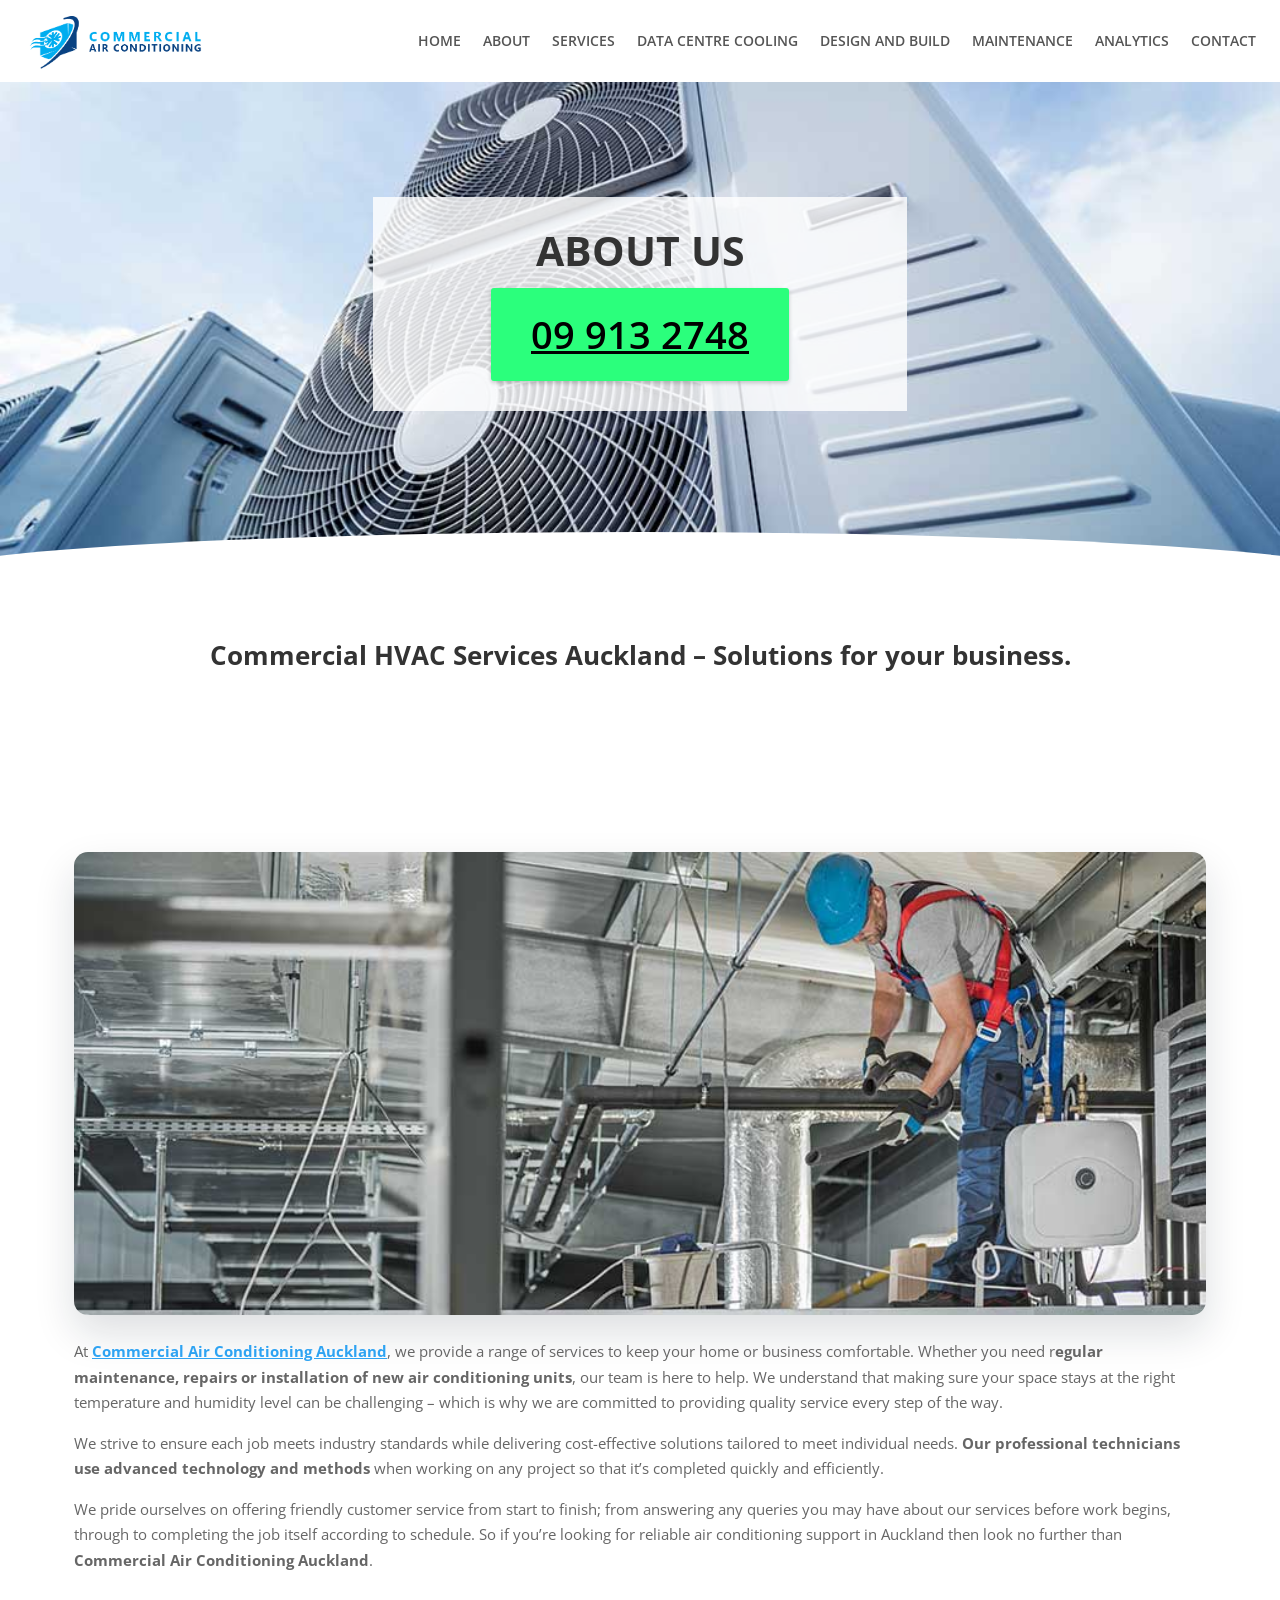
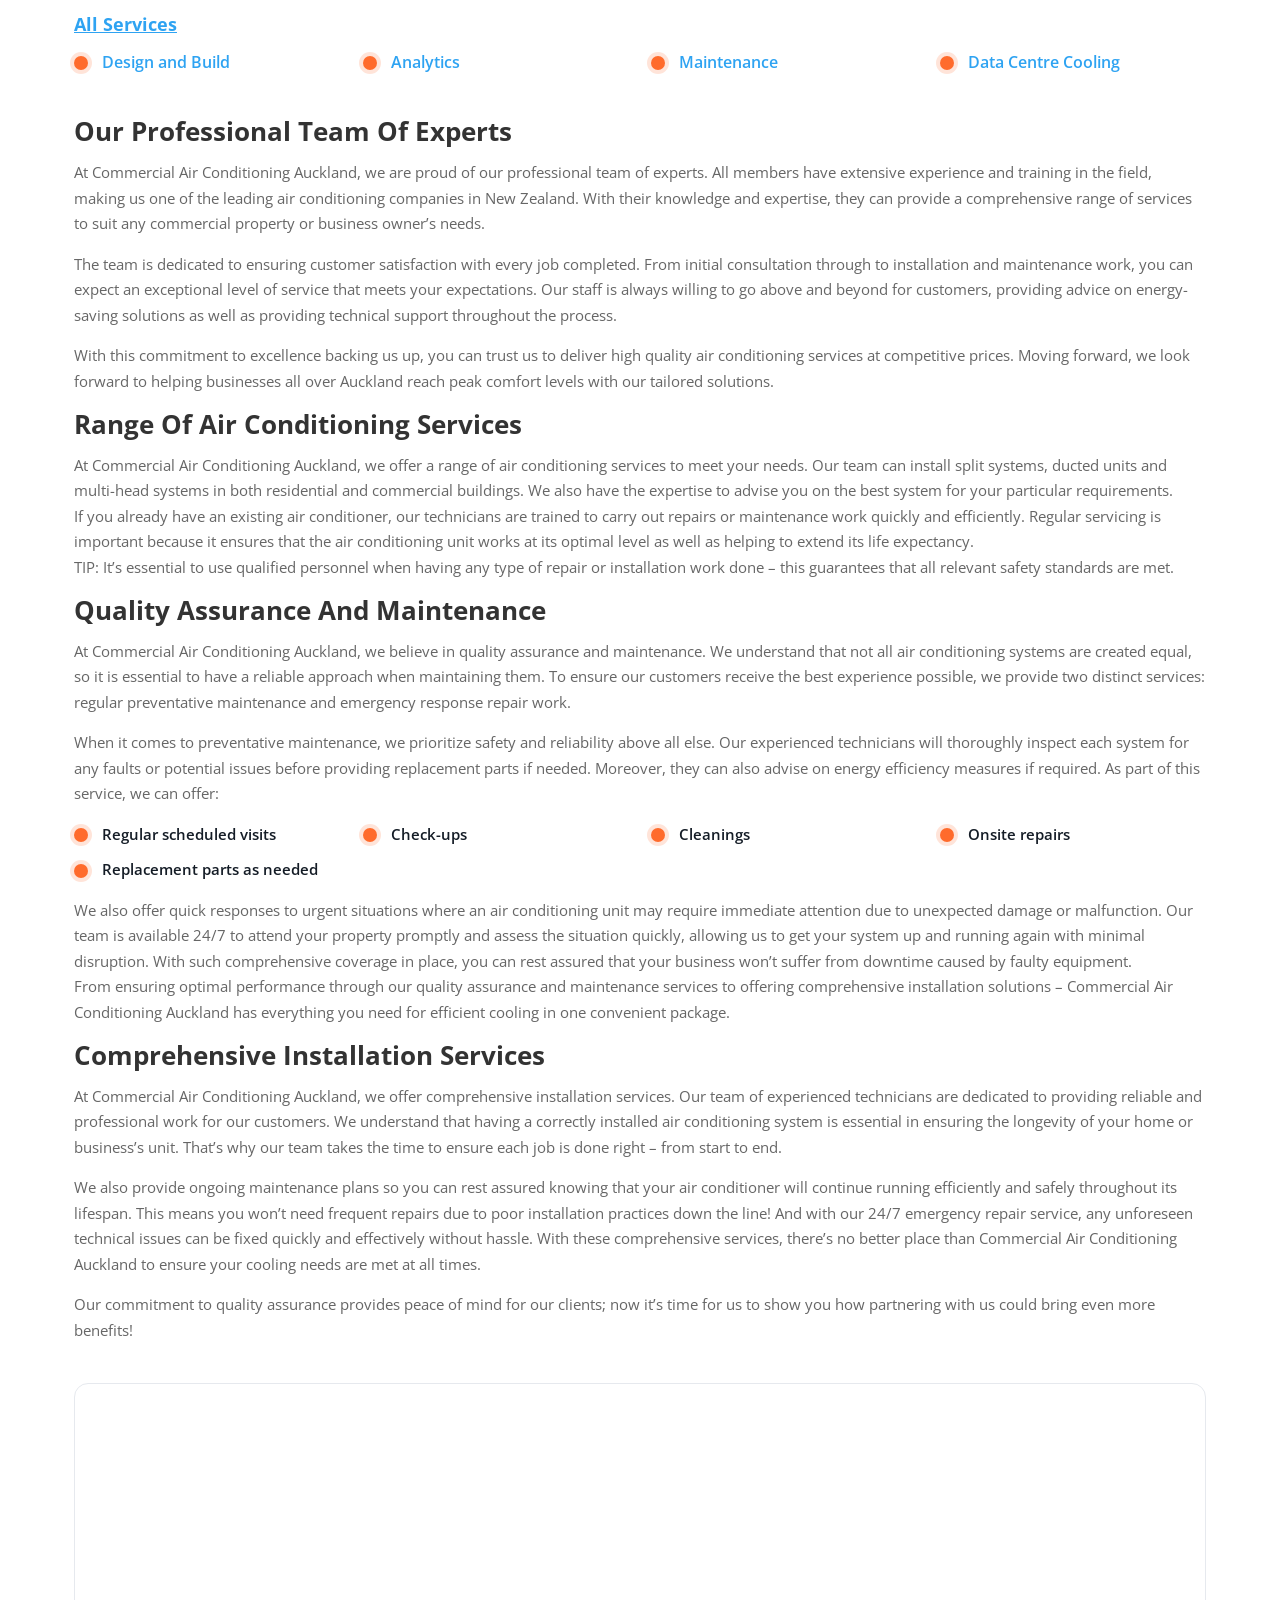
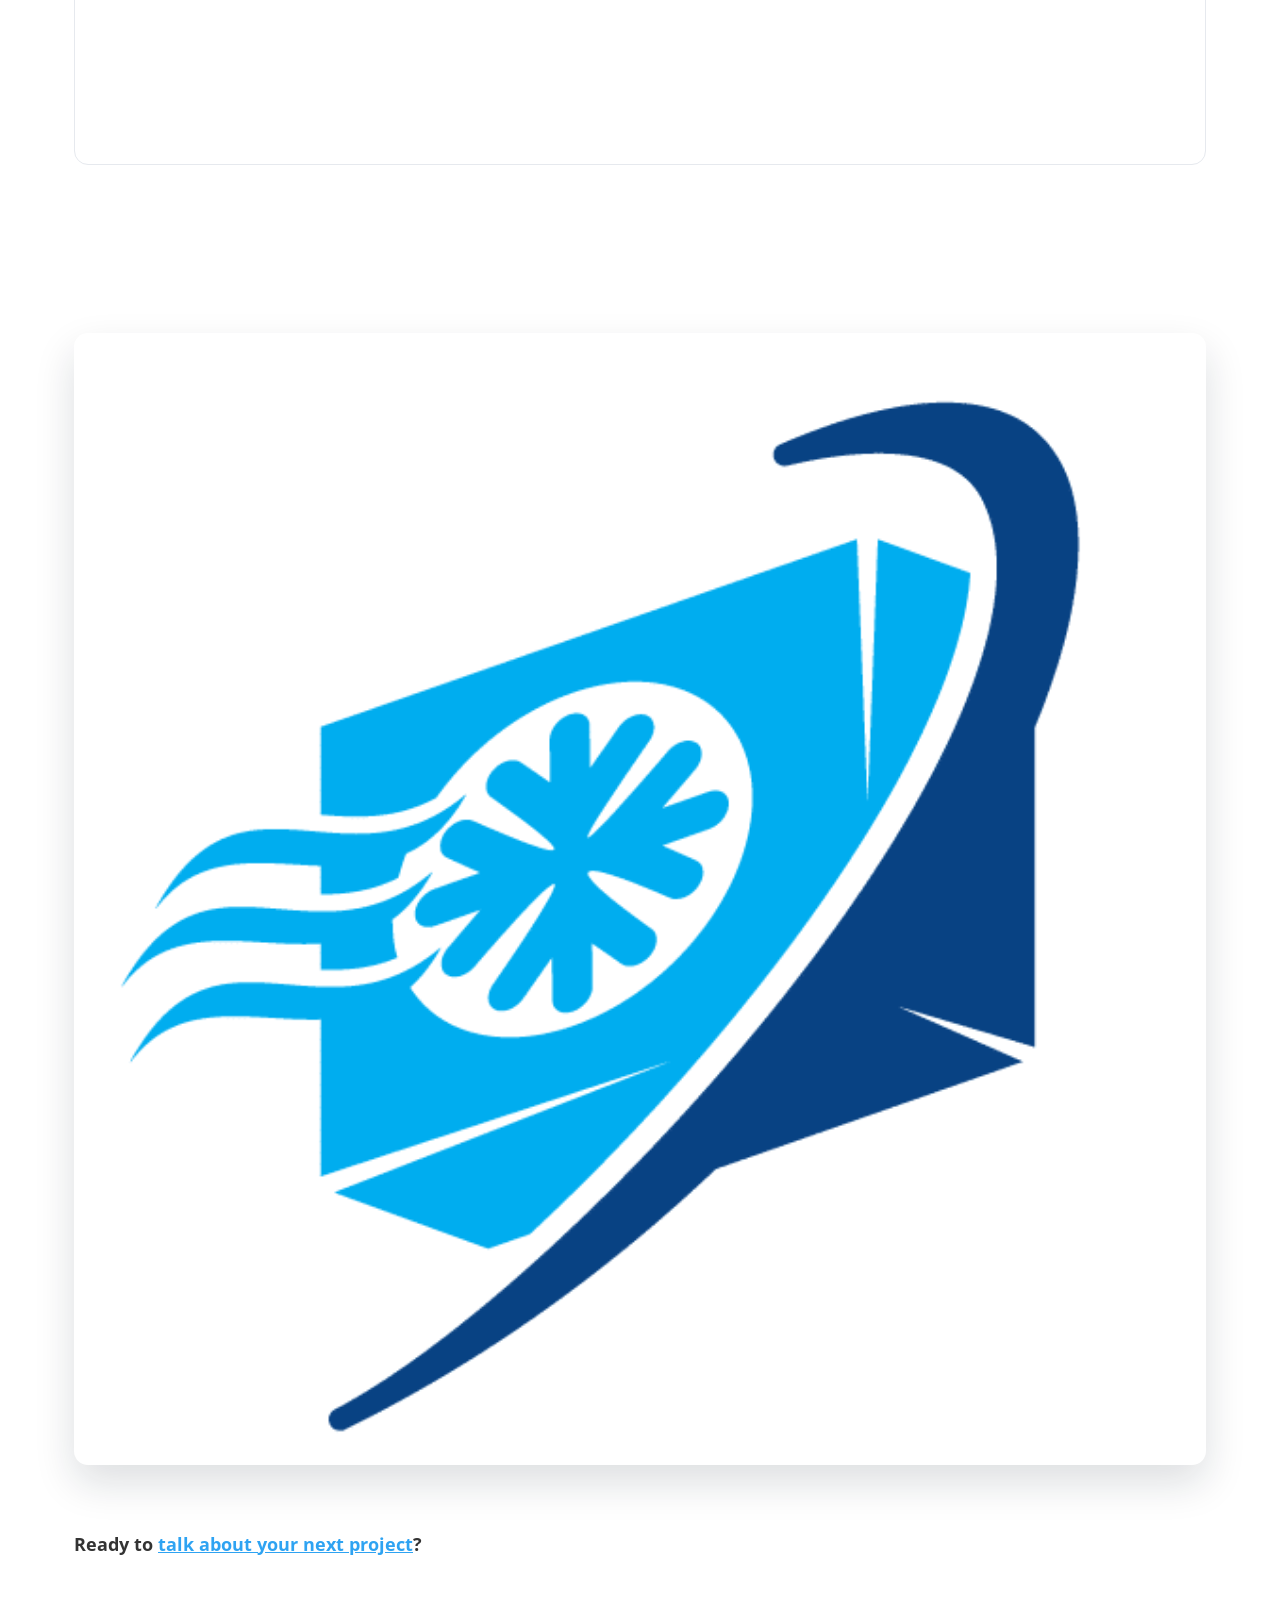
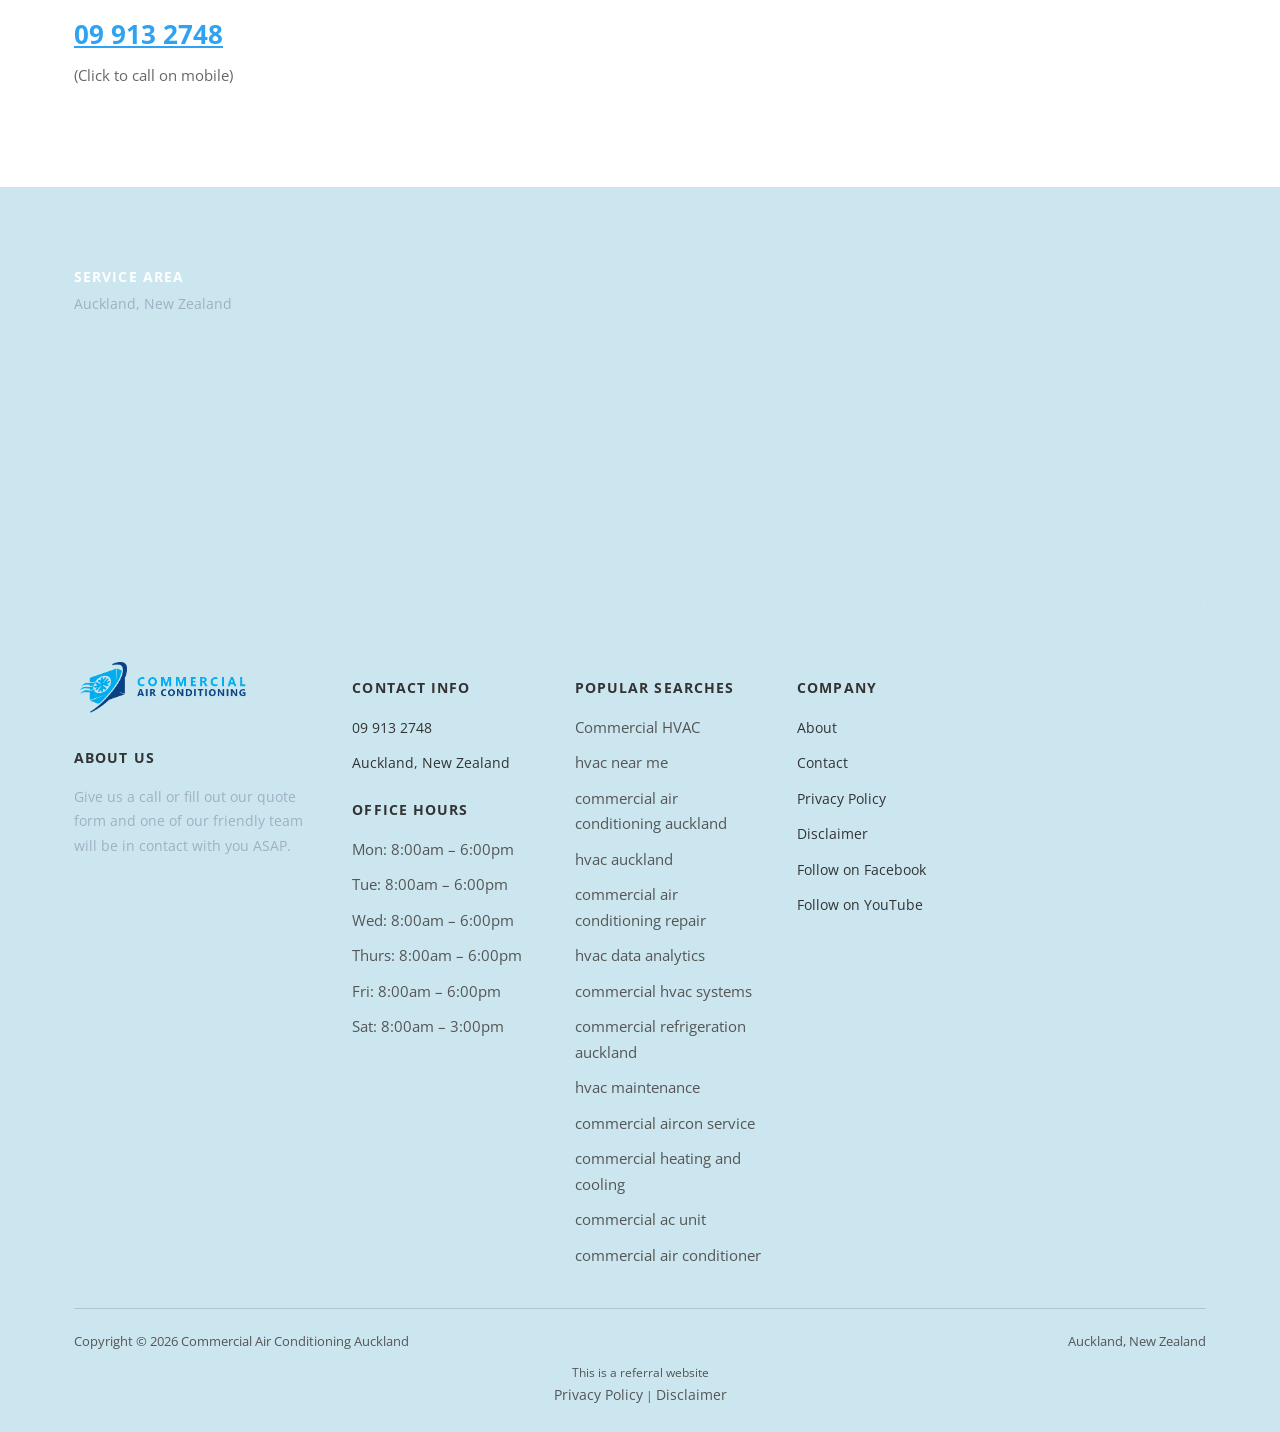
<file: about/index.html>
<!doctype html>
<html lang="en-NZ">
<head>
<!-- Google tag (gtag.js) -->
<script async src="https://www.googletagmanager.com/gtag/js?id=AW-10976648506"></script>
<script>
  window.dataLayer = window.dataLayer || [];
  function gtag(){dataLayer.push(arguments);}
  gtag('js', new Date());
  gtag('config', 'AW-10976648506');
</script>
<meta charset="UTF-8">
<meta name="viewport" content="width=device-width, initial-scale=1.0">
<link rel="icon" href="/favicon-32.png" sizes="32x32" type="image/png">
<link rel="icon" href="/favicon-192.png" sizes="192x192" type="image/png">
<link rel="apple-touch-icon" href="/apple-touch-icon.png">
<title>About - Commercial Air Conditioning Auckland - HVAC</title>
<meta name="description" content="At Commercial Air Conditioning Auckland, we provide a range of services to keep your home or business comfortable. Whether you need regular maintenance,">
<meta name="robots" content="follow, index, max-snippet:-1, max-video-preview:-1, max-image-preview:large">
<link rel="canonical" href="https://commercialairconditioningauckland.co.nz/about/">
<meta property="og:locale" content="en_US">
<meta property="og:type" content="article">
<meta property="og:title" content="About - Commercial Air Conditioning Auckland - HVAC">
<meta property="og:description" content="At Commercial Air Conditioning Auckland, we provide a range of services to keep your home or business comfortable. Whether you need regular maintenance,">
<meta property="og:url" content="https://commercialairconditioningauckland.co.nz/about/">
<meta property="og:site_name" content="Auckland Commercial Air Conditioning Pros">
<meta property="og:video" content="https://www.youtube.com/embed/xC63R3YqZ9E">
<meta name="twitter:card" content="summary_large_image">
<meta name="twitter:title" content="About - Commercial Air Conditioning Auckland - HVAC">
<meta name="twitter:description" content="At Commercial Air Conditioning Auckland, we provide a range of services to keep your home or business comfortable. Whether you need regular maintenance,">
<meta name="twitter:label1" content="Time to read">
<meta name="twitter:data1" content="8 minutes">
<script type="application/ld+json">{"@context": "https://schema.org", "@graph": [{"@type": "Place", "@id": "https://commercialairconditioningauckland.co.nz/#place", "address": {"@type": "PostalAddress", "addressLocality": "Penrose", "addressRegion": "Auckland", "addressCountry": "New Zealand"}}, {"@type": ["HVACBusiness", "Organization"], "@id": "https://commercialairconditioningauckland.co.nz/#organization", "name": "Commercial Air Conditioning Auckland", "url": "https://commercialairconditioningauckland.co.nz", "email": "info@commercialairconditioningauckland.co.nz", "address": {"@type": "PostalAddress", "addressLocality": "Penrose", "addressRegion": "Auckland", "addressCountry": "New Zealand"}, "logo": {"@type": "ImageObject", "@id": "https://commercialairconditioningauckland.co.nz/#logo", "url": "https://commercialairconditioningauckland.co.nz/images/Commercial-Airconditioning-Auckland_Logo_Square.png", "contentUrl": "https://commercialairconditioningauckland.co.nz/images/Commercial-Airconditioning-Auckland_Logo_Square.png", "caption": "Auckland Commercial Air Conditioning Pros", "inLanguage": "en-US", "width": "600", "height": "600"}, "openingHours": ["Monday,Tuesday,Wednesday,Thursday,Friday 08:00-18:00", "Saturday 08:00-15:00"], "location": {"@id": "https://commercialairconditioningauckland.co.nz/#place"}, "image": {"@id": "https://commercialairconditioningauckland.co.nz/#logo"}, "telephone": "+64-9-913-2748"}, {"@type": "WebSite", "@id": "https://commercialairconditioningauckland.co.nz/#website", "url": "https://commercialairconditioningauckland.co.nz", "name": "Auckland Commercial Air Conditioning Pros", "alternateName": "Commercial Air Conditioning Auckland Pros", "publisher": {"@id": "https://commercialairconditioningauckland.co.nz/#organization"}, "inLanguage": "en-US"}, {"@type": "BreadcrumbList", "@id": "https://commercialairconditioningauckland.co.nz/about/#breadcrumb", "itemListElement": [{"@type": "ListItem", "position": "1", "item": {"@id": "https://commercialairconditioningauckland.co.nz", "name": "Home"}}, {"@type": "ListItem", "position": "2", "item": {"@id": "https://commercialairconditioningauckland.co.nz/about/", "name": "About"}}]}, {"@type": "AboutPage", "@id": "https://commercialairconditioningauckland.co.nz/about/#webpage", "url": "https://commercialairconditioningauckland.co.nz/about/", "name": "About - Commercial Air Conditioning Auckland - HVAC", "datePublished": "2023-01-26T19:33:19+00:00", "dateModified": "2023-09-21T18:57:57+00:00", "isPartOf": {"@id": "https://commercialairconditioningauckland.co.nz/#website"}, "inLanguage": "en-US", "breadcrumb": {"@id": "https://commercialairconditioningauckland.co.nz/about/#breadcrumb"}}, {"@type": "VideoObject", "name": "Commercial Air Conditioning Auckland - HVAC Systems", "description": "Are you looking for Commercial Air Conditioning in Auckland? Look no further! This video will show you the best HVAC systems for commercial spaces in Aucklan...", "uploadDate": "2023-04-27", "embedUrl": "https://www.youtube.com/embed/xC63R3YqZ9E", "duration": "PT0M33S", "width": "1280", "height": "720", "isFamilyFriendly": "True", "@id": "https://commercialairconditioningauckland.co.nz/about/#schema-2096", "isPartOf": {"@id": "https://commercialairconditioningauckland.co.nz/about/#webpage"}, "publisher": {"@id": "https://commercialairconditioningauckland.co.nz/#organization"}, "inLanguage": "en-US", "mainEntityOfPage": {"@id": "https://commercialairconditioningauckland.co.nz/about/#webpage"}}]}</script>
<script type="application/ld+json">{"@context": "http://schema.org", "@type": "LocalBusiness", "name": "Commercial Air Conditioning Auckland", "image": "https://commercialairconditioningauckland.co.nz/images/Commercial-Airconditioning-Auckland_Logo.png", "telephone": "09 913 2748", "address": {"@type": "PostalAddress", "addressLocality": "Auckland", "addressCountry": "New Zealand"}, "openingHoursSpecification": {"@type": "OpeningHoursSpecification", "dayOfWeek": {"@type": "DayOfWeek", "name": "Mon – Thu: 8:00am – 4:30pm Fri: 8:00am – 4:00pm"}}, "url": "https://commercialairconditioningauckland.co.nz/"}</script>
<script type="application/ld+json">{"@context": "https://schema.org", "@type": "BreadcrumbList", "itemListElement": [{"@type": "ListItem", "position": 1, "name": "Home", "item": "https://commercialairconditioningauckland.co.nz/"}, {"@type": "ListItem", "position": 2, "name": "About", "item": "https://commercialairconditioningauckland.co.nz/about/"}]}</script>
<link rel="preconnect" href="https://fonts.googleapis.com">
<link rel="preconnect" href="https://fonts.gstatic.com" crossorigin>
<link rel="preload" as="style" href="https://fonts.googleapis.com/css2?family=Open+Sans:wght@400;600;700;800&display=swap" onload="this.onload=null;this.rel='stylesheet'">
<noscript><link rel="stylesheet" href="https://fonts.googleapis.com/css2?family=Open+Sans:wght@400;600;700;800&display=swap"></noscript>
<link rel="stylesheet" href="/css/style.css">
<style id="mnfix">.mobile-menu.open{max-height:calc(100vh - 150px);max-height:calc(100dvh - 150px);overflow-y:auto;-webkit-overflow-scrolling:touch;overscroll-behavior:contain}.mobile-menu.msub-ready .mobile-submenu{display:none}.mobile-menu.msub-ready .mobile-submenu.open{display:flex}.mobile-menu a.msub-parent{display:flex;justify-content:space-between;align-items:center}.mobile-menu a.msub-parent::after{content:"";width:8px;height:8px;border-right:2px solid currentColor;border-bottom:2px solid currentColor;transform:rotate(45deg);margin-right:6px;transition:transform .2s}.mobile-menu a.msub-parent[aria-expanded=true]::after{transform:rotate(-135deg)}</style></head>
<body class="">
<header class="classic">
  <div class="c-head wrap">
    <a href="/" class="brand"><img src="/images/Commercial-Airconditioning-Auckland_Logo.png" alt="Commercial Air Conditioning Auckland" width="575" height="169"></a>
    <nav class="links"><a href="/">HOME</a><a href="/about/">ABOUT</a><a href="/services/">SERVICES</a><a href="/data-centre-cooling/">DATA CENTRE COOLING</a><a href="/design-and-build/">DESIGN AND BUILD</a><a href="/maintenance/">MAINTENANCE</a><a href="/analytics/">ANALYTICS</a><a href="/contact/">CONTACT</a></nav>
    <button type="button" class="hamburger-btn" id="hamburgerBtn" aria-label="Open menu" aria-expanded="false"><svg viewBox="0 0 24 24" fill="none" stroke="#fff" stroke-width="2.4" stroke-linecap="round" stroke-linejoin="round"><path d="M4 7h16M4 12h16M4 17h16"/></svg></button>
  </div>
  <div class="mobile-menu" id="mobileMenu"><a href="/">HOME</a><a href="/about/">ABOUT</a><a href="/services/">SERVICES</a><a href="/data-centre-cooling/">DATA CENTRE COOLING</a><a href="/design-and-build/">DESIGN AND BUILD</a><a href="/maintenance/">MAINTENANCE</a><a href="/analytics/">ANALYTICS</a><a href="/contact/">CONTACT</a><a href="tel:099132748" class="mobile-menu-phone">Call 09 913 2748</a></div>
</header>
<main>
<section class="hero-c" id="top"><div class="hero-c-box"><div class="row"><div class="text"><h1>ABOUT US</h1></div><p class="btn-wrap"><a class="btn btn-primary" href="tel:099132748">09 913 2748</a></p></div></div></section>
<section class=""><div class="wrap"><div class="row"><div class="text">




<h2>Commercial HVAC Services Auckland – Solutions for your business.</h2>




</div></div></div></section>
<section class=""><div class="wrap"><div class="row"><div class="figure"><img src="/images/hvac-maintenance-Auckland-1.jpg" alt="commercial hvac maintenance auckland" width="923" height="378" loading="lazy" decoding="async"></div><div class="text"><p>At <a href="/">Commercial Air Conditioning Auckland</a>, we provide a range of services to keep your home or business comfortable. Whether you need r<strong>egular maintenance, repairs or installation of new air conditioning units</strong>, our team is here to help. We understand that making sure your space stays at the right temperature and humidity level can be challenging – which is why we are committed to providing quality service every step of the way.</p>
<p>We strive to ensure each job meets industry standards while delivering cost-effective solutions tailored to meet individual needs. <strong>Our professional technicians use advanced technology and methods</strong> when working on any project so that it’s completed quickly and efficiently.</p>
<p>We pride ourselves on offering friendly customer service from start to finish; from answering any queries you may have about our services before work begins, through to completing the job itself according to schedule. So if you’re looking for reliable air conditioning support in Auckland then look no further than <strong>Commercial Air Conditioning Auckland</strong>.</p></div></div><div class="row"><div class="text"><h3><a href="/services/">All Services</a></h3>
<ul>
<li>
<h4><a href="/design-and-build/">Design and Build</a></h4>
</li>
<li>
<h4><a href="/analytics/">Analytics</a></h4>
</li>
<li>
<h4><a href="/maintenance/">Maintenance</a></h4>
</li>
<li>
<h4><a href="/data-centre-cooling/">Data Centre Cooling</a></h4>
</li>
</ul>
</div></div><div class="row"><div class="text"><h2>Our Professional Team Of Experts</h2>
<p>At Commercial Air Conditioning Auckland, we are proud of our professional team of experts. All members have extensive experience and training in the field, making us one of the leading air conditioning companies in New Zealand. With their knowledge and expertise, they can provide a comprehensive range of services to suit any commercial property or business owner’s needs.</p>
<p>The team is dedicated to ensuring customer satisfaction with every job completed. From initial consultation through to installation and maintenance work, you can expect an exceptional level of service that meets your expectations. Our staff is always willing to go above and beyond for customers, providing advice on energy-saving solutions as well as providing technical support throughout the process.</p>
<p>With this commitment to excellence backing us up, you can trust us to deliver high quality air conditioning services at competitive prices. Moving forward, we look forward to helping businesses all over Auckland reach peak comfort levels with our tailored solutions.</p>
<h2>Range Of Air Conditioning Services</h2>
<p>At Commercial Air Conditioning Auckland, we offer a range of air conditioning services to meet your needs. Our team can install split systems, ducted units and multi-head systems in both residential and commercial buildings. We also have the expertise to advise you on the best system for your particular requirements.<br>If you already have an existing air conditioner, our technicians are trained to carry out repairs or maintenance work quickly and efficiently. Regular servicing is important because it ensures that the air conditioning unit works at its optimal level as well as helping to extend its life expectancy.<br>TIP: It’s essential to use qualified personnel when having any type of repair or installation work done – this guarantees that all relevant safety standards are met.</p>
<h2>Quality Assurance And Maintenance</h2>
<p>At Commercial Air Conditioning Auckland, we believe in quality assurance and maintenance. We understand that not all air conditioning systems are created equal, so it is essential to have a reliable approach when maintaining them. To ensure our customers receive the best experience possible, we provide two distinct services: regular preventative maintenance and emergency response repair work.</p>
<p>When it comes to preventative maintenance, we prioritize safety and reliability above all else. Our experienced technicians will thoroughly inspect each system for any faults or potential issues before providing replacement parts if needed. Moreover, they can also advise on energy efficiency measures if required. As part of this service, we can offer:</p>
<ul>
<li>Regular scheduled visits</li>
<li>Check-ups</li>
<li>Cleanings</li>
<li>Onsite repairs</li>
<li>Replacement parts as needed</li>
</ul>
<p>We also offer quick responses to urgent situations where an air conditioning unit may require immediate attention due to unexpected damage or malfunction. Our team is available 24/7 to attend your property promptly and assess the situation quickly, allowing us to get your system up and running again with minimal disruption. With such comprehensive coverage in place, you can rest assured that your business won’t suffer from downtime caused by faulty equipment.<br>From ensuring optimal performance through our quality assurance and maintenance services to offering comprehensive installation solutions – Commercial Air Conditioning Auckland has everything you need for efficient cooling in one convenient package.</p>
<h2>Comprehensive Installation Services</h2>
<p>At Commercial Air Conditioning Auckland, we offer comprehensive installation services. Our team of experienced technicians are dedicated to providing reliable and professional work for our customers. We understand that having a correctly installed air conditioning system is essential in ensuring the longevity of your home or business’s unit. That’s why our team takes the time to ensure each job is done right – from start to end.</p>
<p>We also provide ongoing maintenance plans so you can rest assured knowing that your air conditioner will continue running efficiently and safely throughout its lifespan. This means you won’t need frequent repairs due to poor installation practices down the line! And with our 24/7 emergency repair service, any unforeseen technical issues can be fixed quickly and effectively without hassle. With these comprehensive services, there’s no better place than Commercial Air Conditioning Auckland to ensure your cooling needs are met at all times.</p>
<p>Our commitment to quality assurance provides peace of mind for our clients; now it’s time for us to show you how partnering with us could bring even more benefits!</p></div></div><div class="row"><div class="map-embed"><iframe src="https://www.google.com/maps/embed?pb=!1m14!1m8!1m3!1d204305.66708080217!2d174.706121!3d-36.8598108!3m2!1i1024!2i768!4f13.1!3m3!1m2!1s0x889d6f2bc04fbef%3A0x68ae834cffa8b4ef!2sCommercial%20Air%20Conditioning%20Auckland!5e0!3m2!1sen!2snz!4v1675581518668!5m2!1sen!2snz" width="600" height="380" style="border:0" allowfullscreen loading="lazy" referrerpolicy="no-referrer-when-downgrade" title="Commercial Air Conditioning Auckland service area map"></iframe></div></div></div></section>
<section class=""><div class="wrap"><div class="row"><div class="figure"><img src="/images/Commercial-Airconditioning-Auckland_Logo_Icon.png" alt="commercial hvac systems" width="600" height="600" loading="lazy" decoding="async"></div><div class="text"><h2> </h2>
<h3>Ready to <a href="/contact/">talk about your next project</a>?</h3>
<h4> </h4>
<h2><a href="tel:099132748">09 913 2748</a></h2>
<p>(Click to call on mobile)</p></div></div></div></section>
</main>
<footer>
  <div class="wrap">
    <div class="footer-map-head"><h4>Service Area</h4><p>Auckland, New Zealand</p></div><div class="footer-map"><iframe src="https://www.google.com/maps/embed?pb=!1m14!1m8!1m3!1d408611.33309225464!2d174.706121!3d-36.859811!3m2!1i1024!2i768!4f13.1!3m3!1m2!1s0x889d6f2bc04fbef%3A0x68ae834cffa8b4ef!2sCommercial%20Air%20Conditioning%20Auckland!5e0!3m2!1sen!2snz!4v1679599715764!5m2!1sen!2snz" width="600" height="280" style="border:0" allowfullscreen loading="lazy" referrerpolicy="no-referrer-when-downgrade" title="Commercial Air Conditioning Auckland service area map"></iframe></div>
    <div class="footer-grid five"><div class="footer-brand"><a href="/" class="brand"><img src="/images/Commercial-Airconditioning-Auckland_Logo.png" alt="Commercial Air Conditioning Auckland" width="575" height="169" loading="lazy"></a><h4>About us</h4><p>Give us a call or fill out our quote form and one of our friendly team will be in contact with you ASAP.</p></div><div><h4>Contact Info</h4><ul><li><a href="tel:099132748">09 913 2748</a></li><li><a href="https://goo.gl/maps/pD8wDxZi9v7YHTaEA" target="_blank" rel="noopener">Auckland, New Zealand</a></li></ul><h4 style="margin-top:22px;">Office Hours</h4><ul><li>Mon: 8:00am &ndash; 6:00pm</li><li>Tue: 8:00am &ndash; 6:00pm</li><li>Wed: 8:00am &ndash; 6:00pm</li><li>Thurs: 8:00am &ndash; 6:00pm</li><li>Fri: 8:00am &ndash; 6:00pm</li><li>Sat: 8:00am &ndash; 3:00pm</li></ul></div><div><h4>Popular Searches</h4><ul><li>Commercial HVAC</li><li>hvac near me</li><li>commercial air conditioning auckland</li><li>hvac auckland</li><li>commercial air conditioning repair</li><li>hvac data analytics</li><li>commercial hvac systems</li><li>commercial refrigeration auckland</li><li>hvac maintenance</li><li>commercial aircon service</li><li>commercial heating and cooling</li><li>commercial ac unit</li><li>commercial air conditioner</li></ul></div><div><h4>Company</h4><ul><li><a href="/about/">About</a></li><li><a href="/contact/">Contact</a></li><li><a href="/privacy-policy/">Privacy Policy</a></li><li><a href="/disclaimer/">Disclaimer</a></li><li><a href="https://www.facebook.com/profile.php?id=100092345466706" target="_blank" rel="noopener">Follow on Facebook</a></li><li><a href="https://www.youtube.com/channel/UCLT2G9idsdudDqPXXdhaFaQ" target="_blank" rel="noopener">Follow on YouTube</a></li></ul></div></div>
    <div class="footer-bottom"><span>Copyright &copy; 2026 Commercial Air Conditioning Auckland</span><span>Auckland, New Zealand</span></div>
    <div class="footer-disclosure">This is a referral website<br><a href="/privacy-policy/">Privacy Policy</a> | <a href="/disclaimer/">Disclaimer</a></div>
  </div>
</footer>
<script>
(function(){var b=document.getElementById('hamburgerBtn'),m=document.getElementById('mobileMenu');if(!b||!m)return;b.addEventListener('click',function(){var o=m.classList.toggle('open');b.setAttribute('aria-expanded',o?'true':'false');});})();
</script>
<script src="https://link.msgsndr.com/js/form_embed.js" defer></script>
<script id="mnfixjs">(function(){var m=document.getElementById("mobileMenu");if(!m)return;m.querySelectorAll(".mobile-submenu").forEach(function(s){var p=s.previousElementSibling;if(!p||p.tagName!=="A")return;var a=document.createElement("a");a.href=p.getAttribute("href");a.textContent="All "+p.textContent.trim();s.insertBefore(a,s.firstChild);m.classList.add("msub-ready");p.classList.add("msub-parent");p.setAttribute("aria-expanded","false");p.addEventListener("click",function(e){e.preventDefault();var o=s.classList.toggle("open");p.setAttribute("aria-expanded",o?"true":"false")})});var b=document.getElementById("hamburgerBtn");document.addEventListener("pointerdown",function(e){if(!m.classList.contains("open")||m.contains(e.target)||(b&&b.contains(e.target)))return;m.classList.remove("open");if(b)b.setAttribute("aria-expanded","false")})})();</script></body>
</html>
</file>
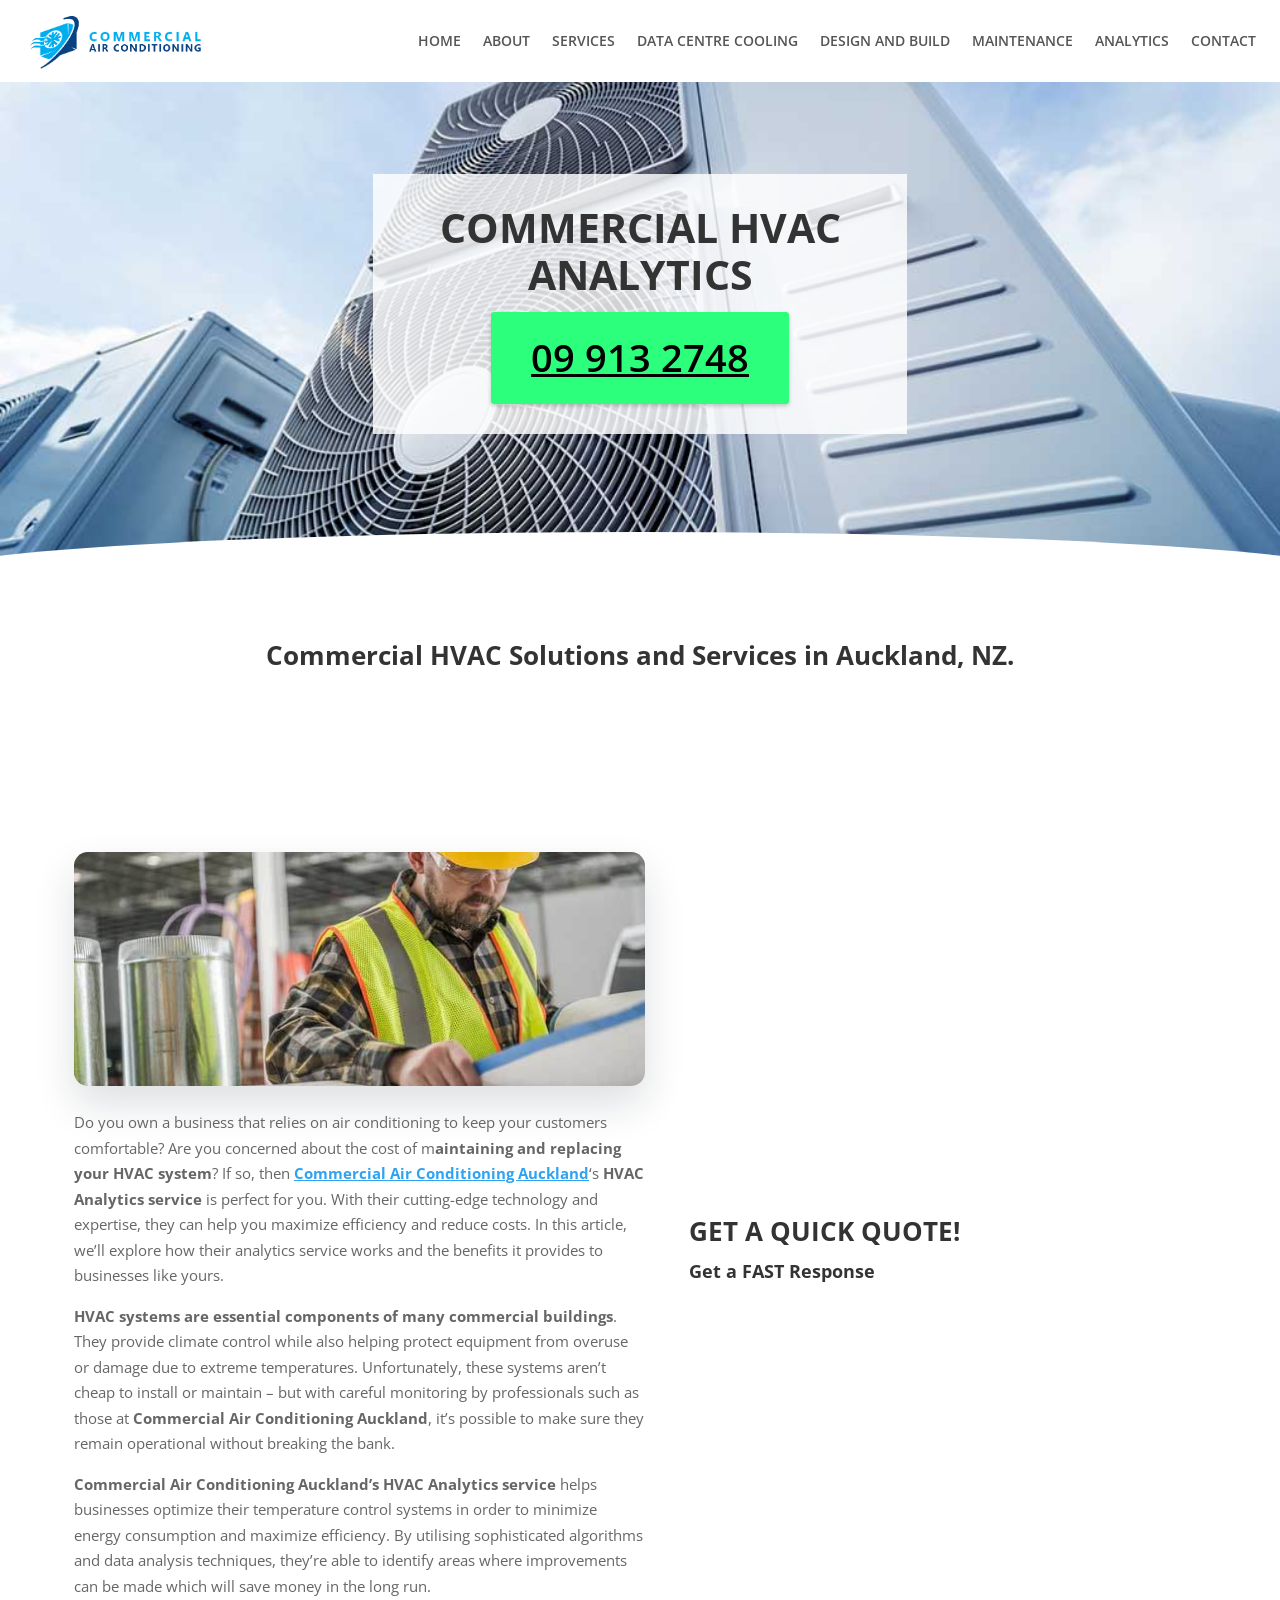
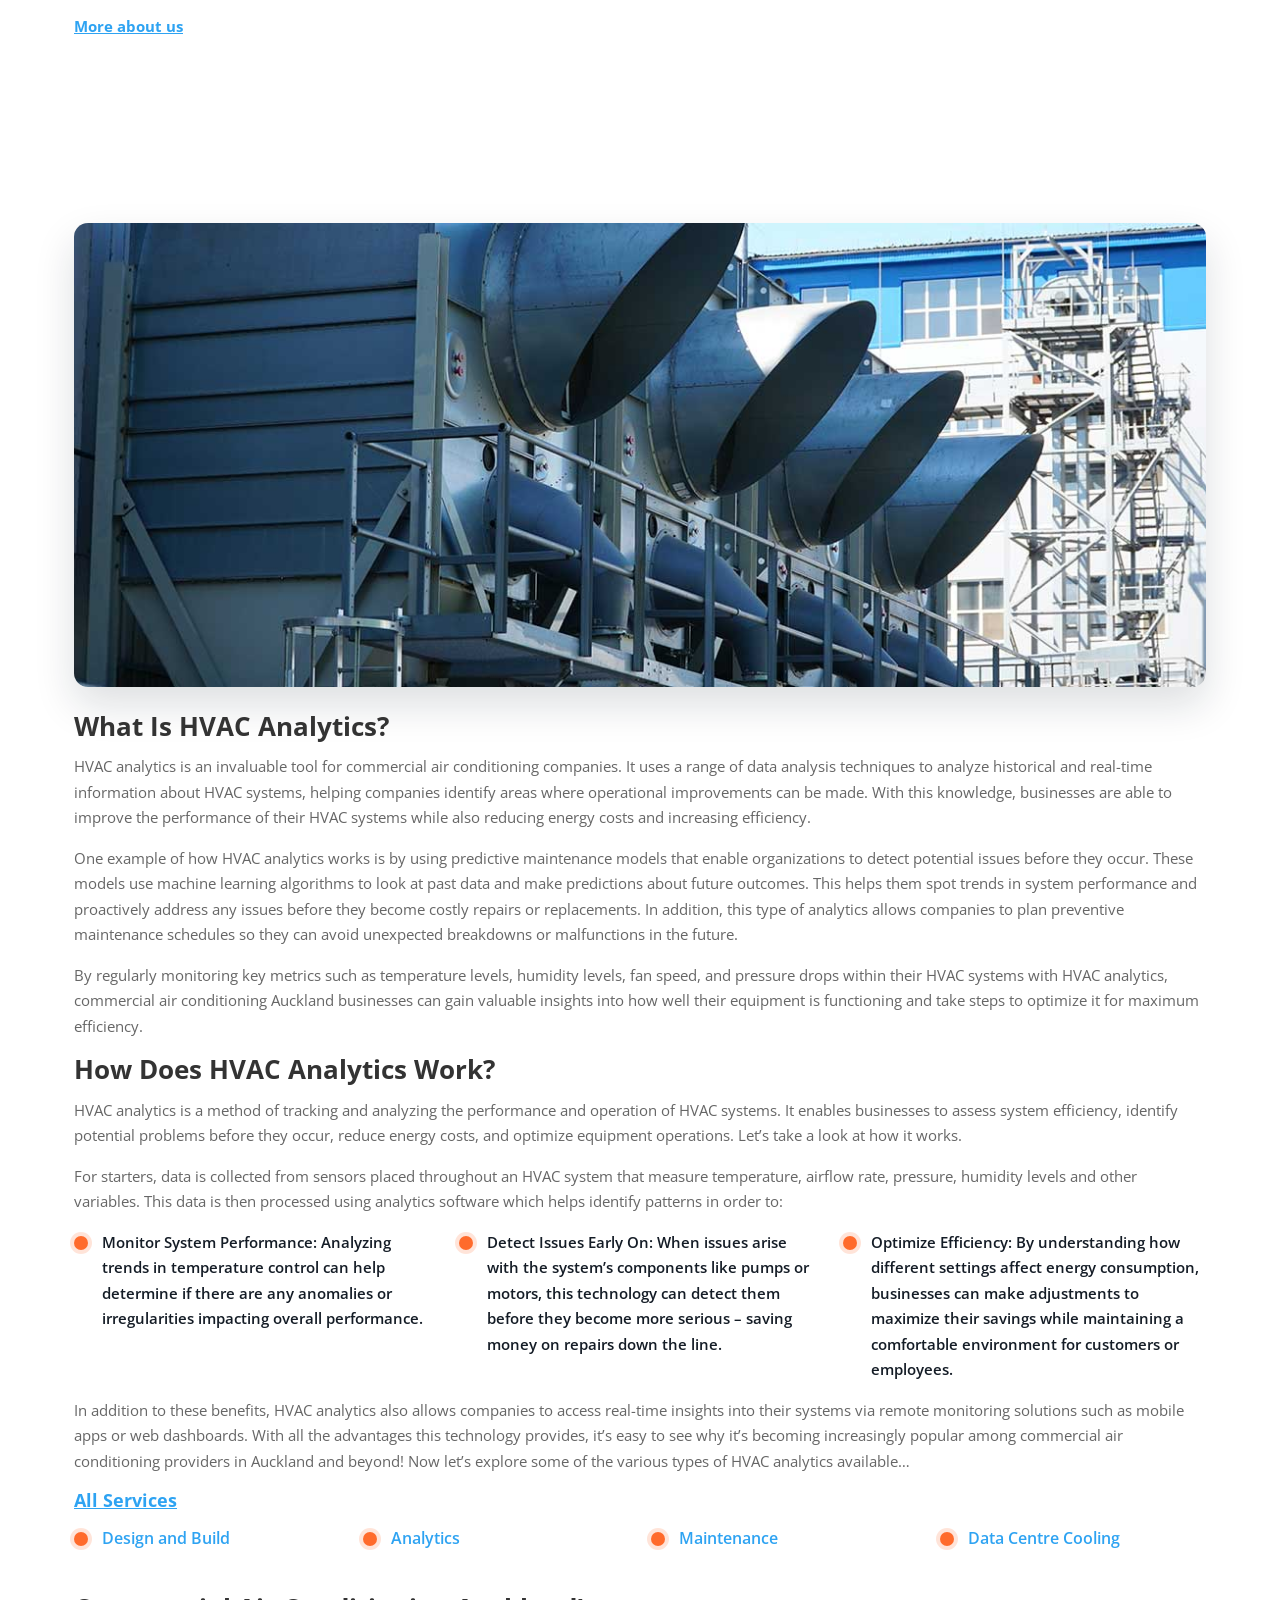
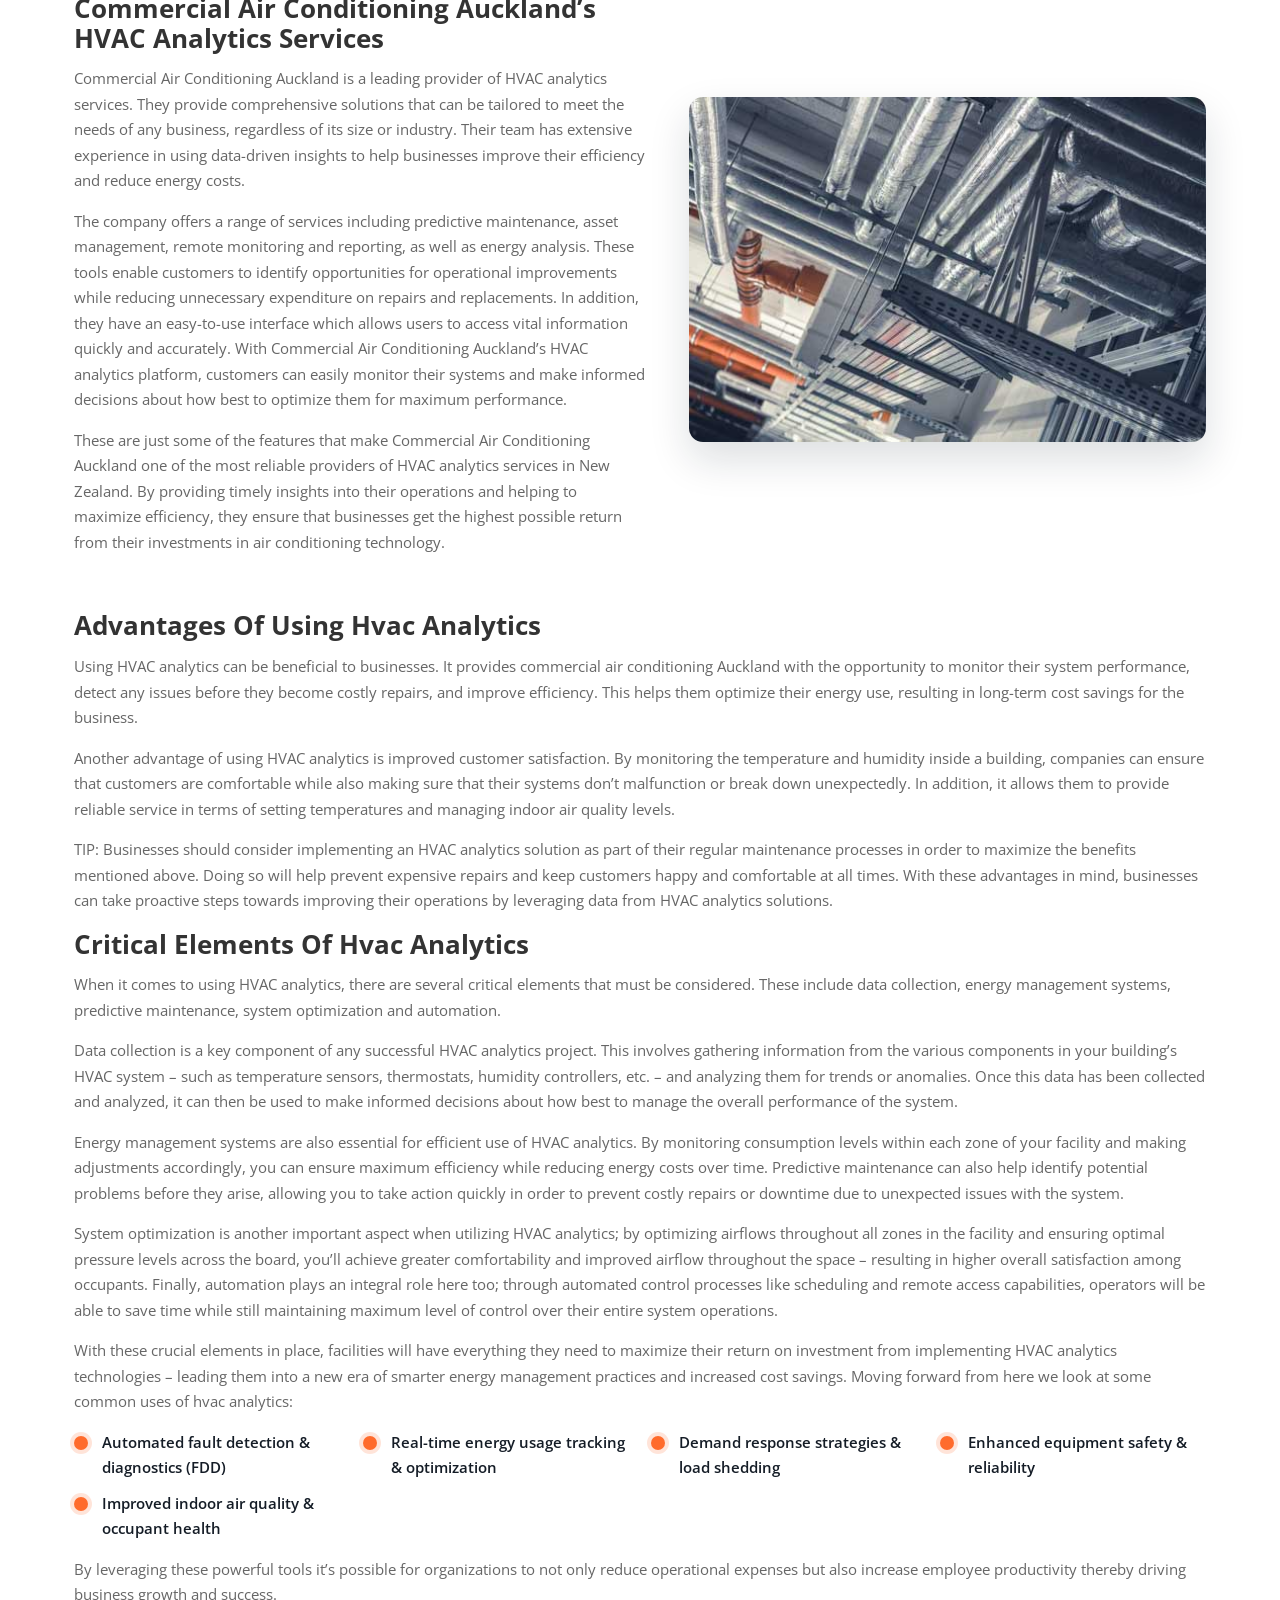
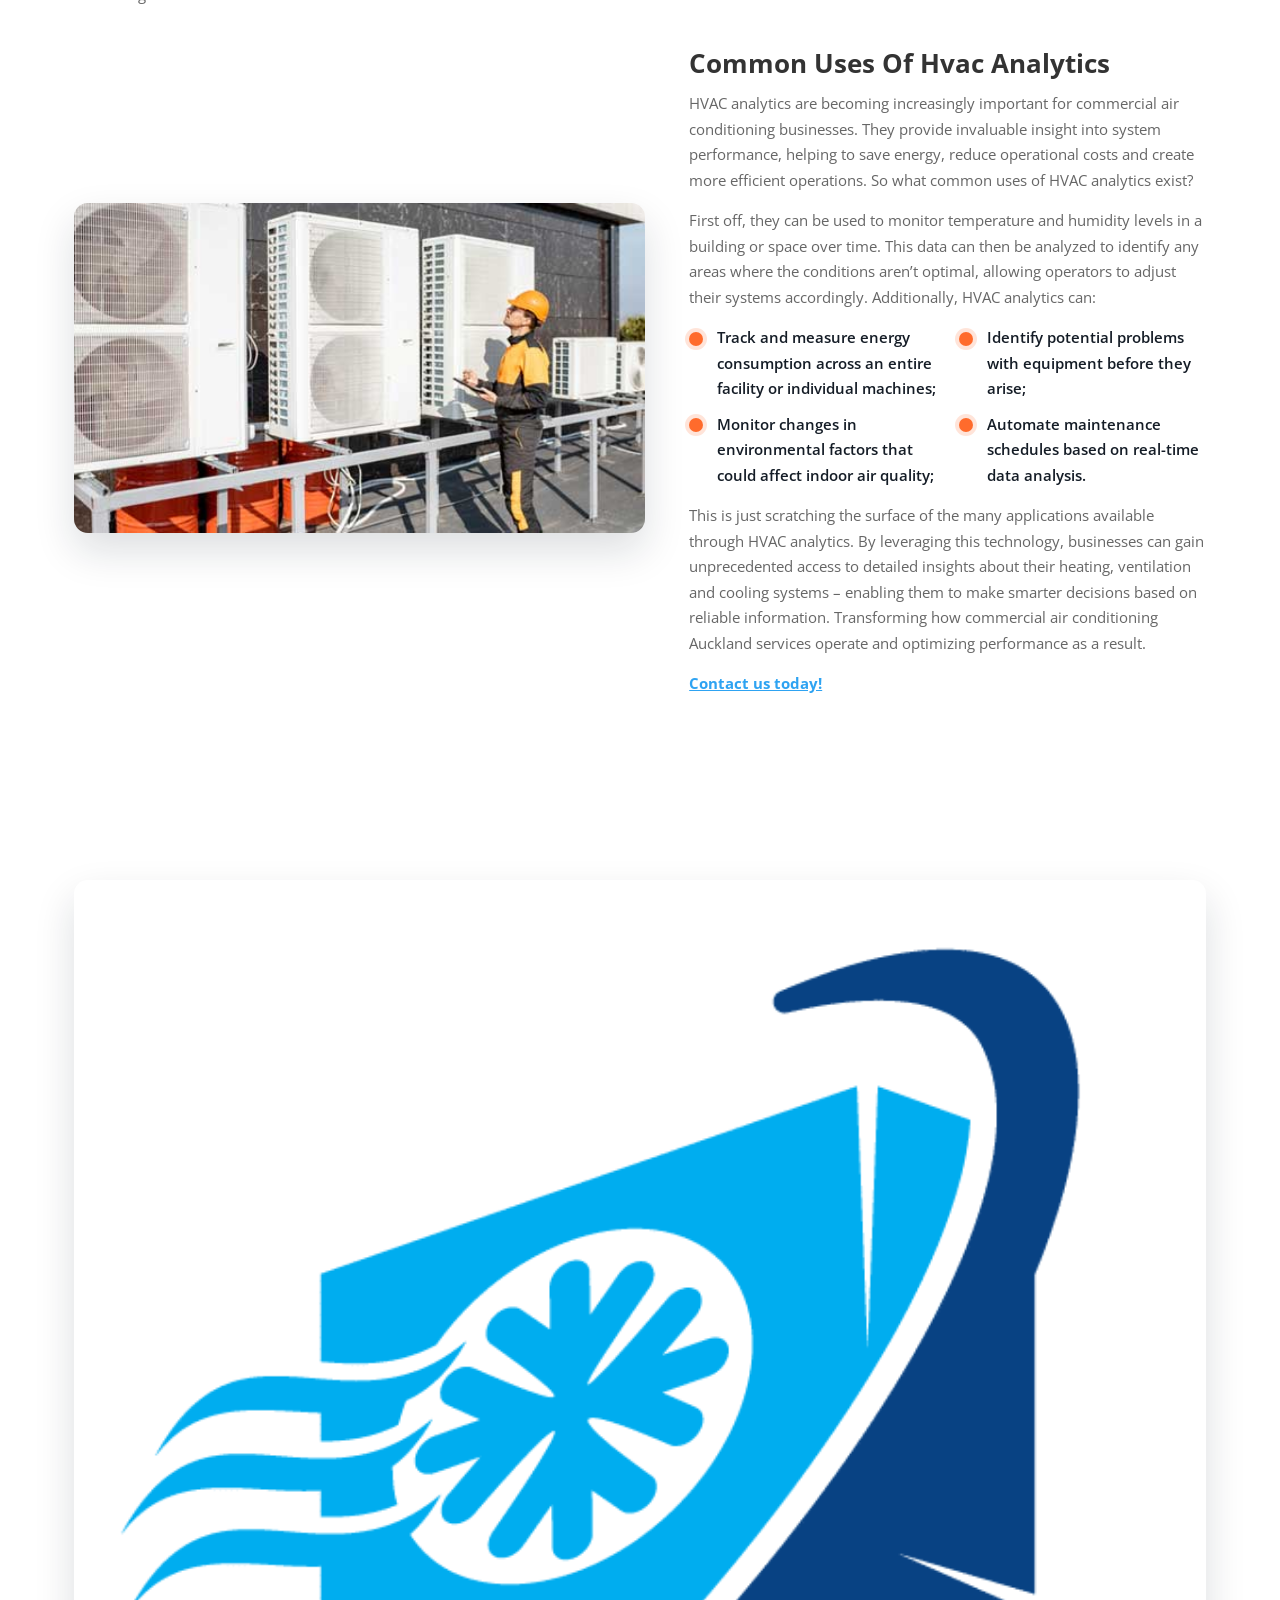
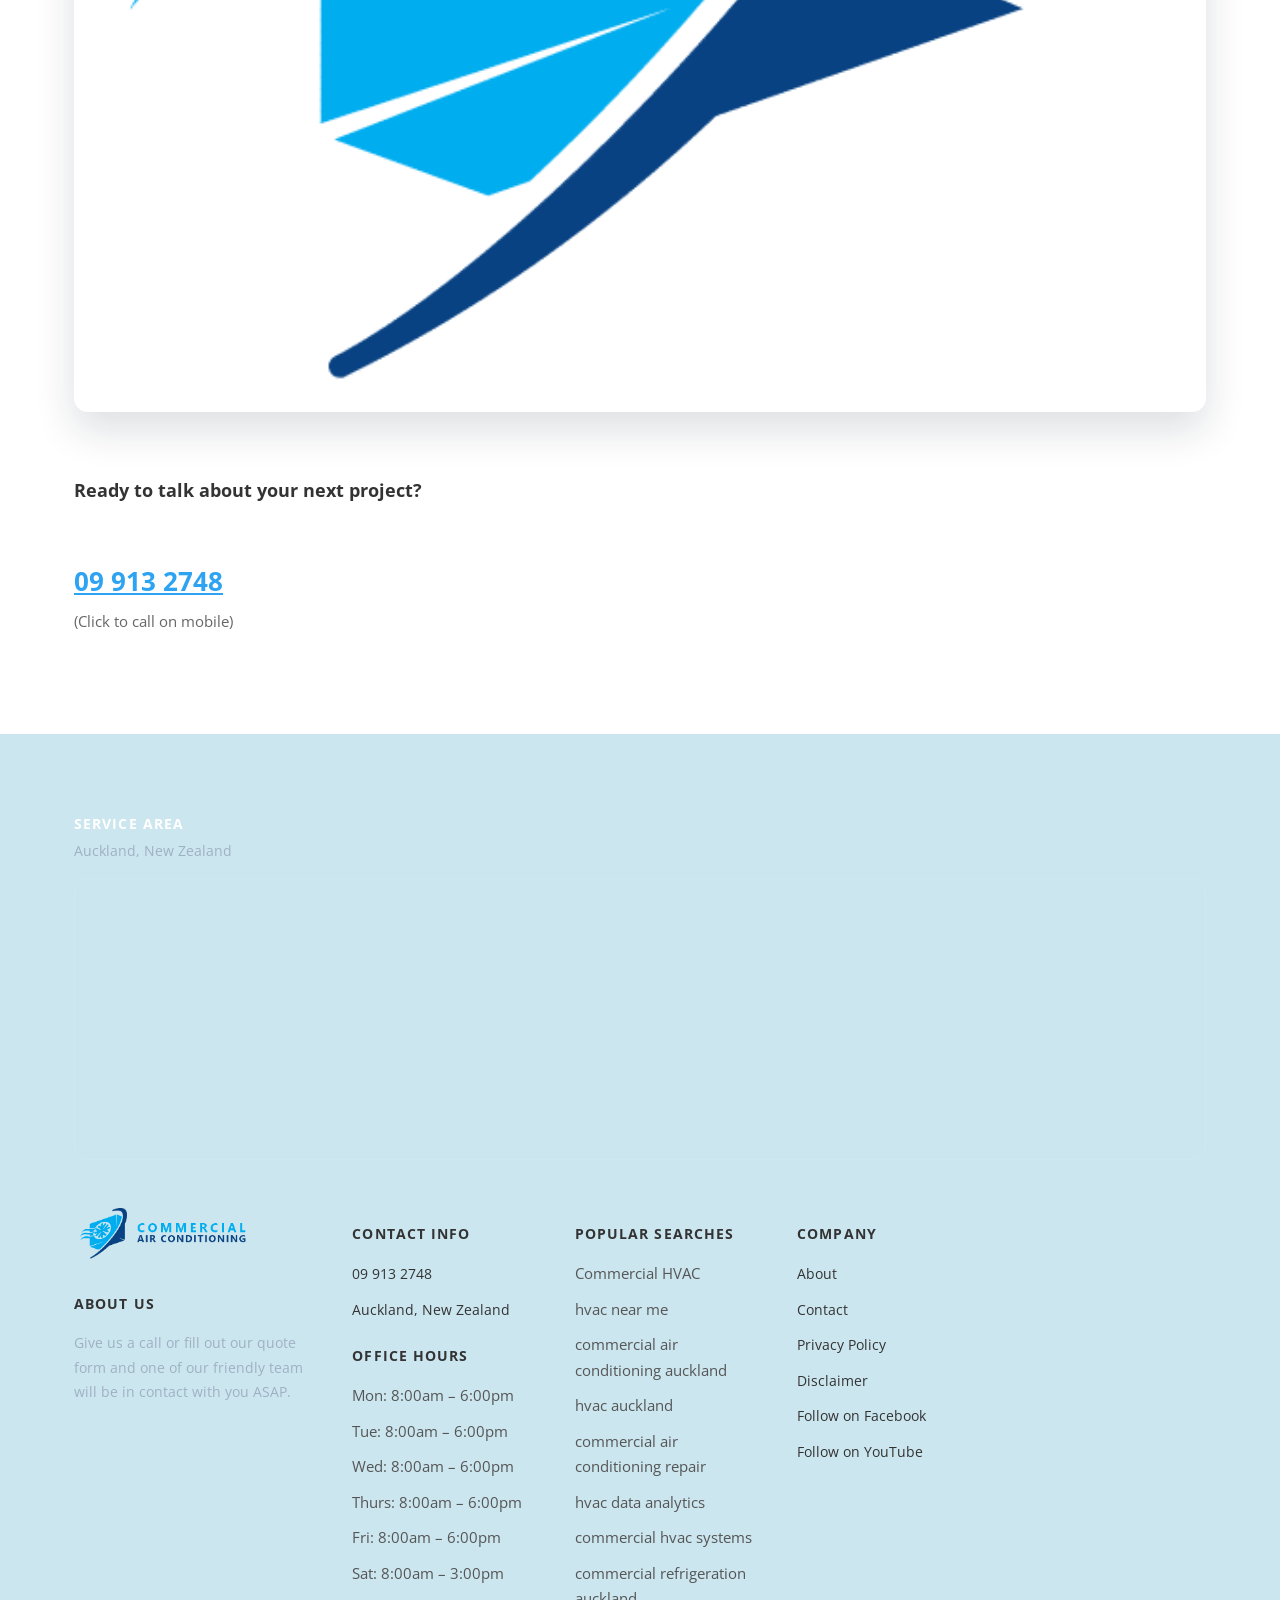
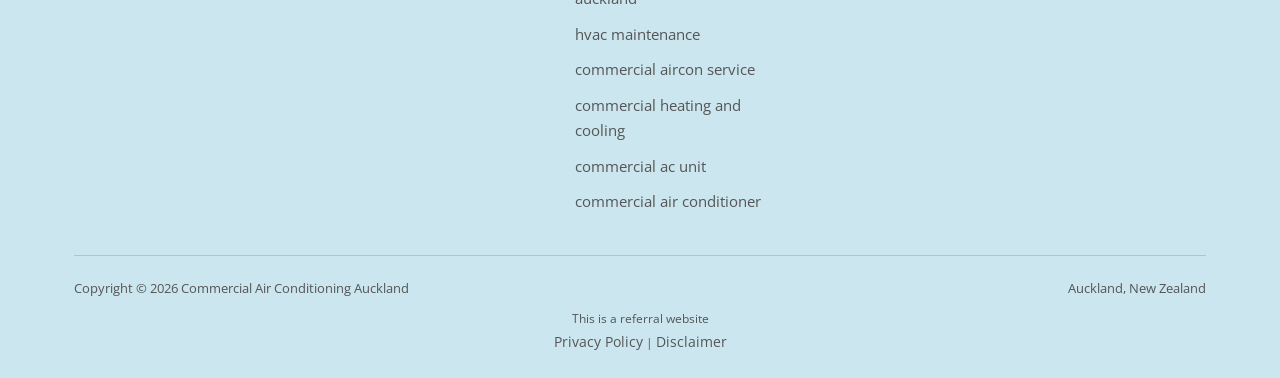
<file: analytics/index.html>
<!doctype html>
<html lang="en-NZ">
<head>
<!-- Google tag (gtag.js) -->
<script async src="https://www.googletagmanager.com/gtag/js?id=AW-10976648506"></script>
<script>
  window.dataLayer = window.dataLayer || [];
  function gtag(){dataLayer.push(arguments);}
  gtag('js', new Date());
  gtag('config', 'AW-10976648506');
</script>
<meta charset="UTF-8">
<meta name="viewport" content="width=device-width, initial-scale=1.0">
<link rel="icon" href="/favicon-32.png" sizes="32x32" type="image/png">
<link rel="icon" href="/favicon-192.png" sizes="192x192" type="image/png">
<link rel="apple-touch-icon" href="/apple-touch-icon.png">
<title>Commercial HVAC Analytics | Commercial Air Conditioning AKL</title>
<meta name="description" content="Commercial HVAC Analytics is what Commercial Air Conditioning Auckland Does as well as designing, building and installation of HVAC systems.">
<meta name="robots" content="follow, index, max-snippet:-1, max-video-preview:-1, max-image-preview:large">
<link rel="canonical" href="https://commercialairconditioningauckland.co.nz/analytics/">
<meta property="og:locale" content="en_US">
<meta property="og:type" content="article">
<meta property="og:title" content="Commercial HVAC Analytics | Commercial Air Conditioning AKL">
<meta property="og:description" content="Commercial HVAC Analytics is what Commercial Air Conditioning Auckland Does as well as designing, building and installation of HVAC systems.">
<meta property="og:url" content="https://commercialairconditioningauckland.co.nz/analytics/">
<meta property="og:site_name" content="Auckland Commercial Air Conditioning Pros">
<meta name="twitter:card" content="summary_large_image">
<meta name="twitter:title" content="Commercial HVAC Analytics | Commercial Air Conditioning AKL">
<meta name="twitter:description" content="Commercial HVAC Analytics is what Commercial Air Conditioning Auckland Does as well as designing, building and installation of HVAC systems.">
<meta name="twitter:label1" content="Time to read">
<meta name="twitter:data1" content="14 minutes">
<script type="application/ld+json">{"@context": "https://schema.org", "@graph": [{"@type": "Place", "@id": "https://commercialairconditioningauckland.co.nz/#place", "address": {"@type": "PostalAddress", "addressLocality": "Penrose", "addressRegion": "Auckland", "addressCountry": "New Zealand"}}, {"@type": ["HVACBusiness", "Organization"], "@id": "https://commercialairconditioningauckland.co.nz/#organization", "name": "Commercial Air Conditioning Auckland", "url": "https://commercialairconditioningauckland.co.nz", "email": "info@commercialairconditioningauckland.co.nz", "address": {"@type": "PostalAddress", "addressLocality": "Penrose", "addressRegion": "Auckland", "addressCountry": "New Zealand"}, "logo": {"@type": "ImageObject", "@id": "https://commercialairconditioningauckland.co.nz/#logo", "url": "https://commercialairconditioningauckland.co.nz/images/Commercial-Airconditioning-Auckland_Logo_Square.png", "contentUrl": "https://commercialairconditioningauckland.co.nz/images/Commercial-Airconditioning-Auckland_Logo_Square.png", "caption": "Auckland Commercial Air Conditioning Pros", "inLanguage": "en-US", "width": "600", "height": "600"}, "openingHours": ["Monday,Tuesday,Wednesday,Thursday,Friday 08:00-18:00", "Saturday 08:00-15:00"], "location": {"@id": "https://commercialairconditioningauckland.co.nz/#place"}, "image": {"@id": "https://commercialairconditioningauckland.co.nz/#logo"}, "telephone": "+64-9-913-2748"}, {"@type": "WebSite", "@id": "https://commercialairconditioningauckland.co.nz/#website", "url": "https://commercialairconditioningauckland.co.nz", "name": "Auckland Commercial Air Conditioning Pros", "alternateName": "Commercial Air Conditioning Auckland Pros", "publisher": {"@id": "https://commercialairconditioningauckland.co.nz/#organization"}, "inLanguage": "en-US"}, {"@type": "BreadcrumbList", "@id": "https://commercialairconditioningauckland.co.nz/analytics/#breadcrumb", "itemListElement": [{"@type": "ListItem", "position": "1", "item": {"@id": "https://commercialairconditioningauckland.co.nz", "name": "Home"}}, {"@type": "ListItem", "position": "2", "item": {"@id": "https://commercialairconditioningauckland.co.nz/analytics/", "name": "Analytics"}}]}, {"@type": "WebPage", "@id": "https://commercialairconditioningauckland.co.nz/analytics/#webpage", "url": "https://commercialairconditioningauckland.co.nz/analytics/", "name": "Commercial HVAC Analytics | Commercial Air Conditioning AKL", "datePublished": "2023-01-26T17:14:35+00:00", "dateModified": "2023-01-27T00:16:35+00:00", "isPartOf": {"@id": "https://commercialairconditioningauckland.co.nz/#website"}, "inLanguage": "en-US", "breadcrumb": {"@id": "https://commercialairconditioningauckland.co.nz/analytics/#breadcrumb"}}, {"@type": "Person", "@id": "https://commercialairconditioningauckland.co.nz/analytics/#author", "name": "samstoysnz@gmail.com", "image": {"@type": "ImageObject", "@id": "https://secure.gravatar.com/avatar/1a805ecce72dbea624f8210f16b617142cd50f277b3b90b3f68485606a558cd0?s=96&amp;d=mm&amp;r=g", "url": "https://secure.gravatar.com/avatar/1a805ecce72dbea624f8210f16b617142cd50f277b3b90b3f68485606a558cd0?s=96&amp;d=mm&amp;r=g", "caption": "samstoysnz@gmail.com", "inLanguage": "en-US"}, "sameAs": ["https://commercialairconditioningauckland.co.nz"], "worksFor": {"@id": "https://commercialairconditioningauckland.co.nz/#organization"}}, {"@type": "Article", "headline": "Commercial HVAC Analytics | Commercial Air Conditioning AKL", "keywords": "Commercial HVAC Analytics", "datePublished": "2023-01-26T17:14:35+00:00", "dateModified": "2023-01-27T00:16:35+00:00", "author": {"@id": "https://commercialairconditioningauckland.co.nz/analytics/#author", "name": "samstoysnz@gmail.com"}, "publisher": {"@id": "https://commercialairconditioningauckland.co.nz/#organization"}, "description": "Commercial HVAC Analytics is what Commercial Air Conditioning Auckland Does as well as designing, building and installation of HVAC systems.", "name": "Commercial HVAC Analytics | Commercial Air Conditioning AKL", "@id": "https://commercialairconditioningauckland.co.nz/analytics/#richSnippet", "isPartOf": {"@id": "https://commercialairconditioningauckland.co.nz/analytics/#webpage"}, "inLanguage": "en-US", "mainEntityOfPage": {"@id": "https://commercialairconditioningauckland.co.nz/analytics/#webpage"}}]}</script>
<script type="application/ld+json">{"@context": "http://schema.org", "@type": "LocalBusiness", "name": "Commercial Air Conditioning Auckland", "image": "https://commercialairconditioningauckland.co.nz/images/Commercial-Airconditioning-Auckland_Logo.png", "telephone": "09 913 2748", "address": {"@type": "PostalAddress", "addressLocality": "Auckland", "addressCountry": "New Zealand"}, "openingHoursSpecification": {"@type": "OpeningHoursSpecification", "dayOfWeek": {"@type": "DayOfWeek", "name": "Mon – Thu: 8:00am – 4:30pm Fri: 8:00am – 4:00pm"}}, "url": "https://commercialairconditioningauckland.co.nz/"}</script>
<script type="application/ld+json">{"@context": "https://schema.org", "@type": "BreadcrumbList", "itemListElement": [{"@type": "ListItem", "position": 1, "name": "Home", "item": "https://commercialairconditioningauckland.co.nz/"}, {"@type": "ListItem", "position": 2, "name": "Analytics", "item": "https://commercialairconditioningauckland.co.nz/analytics/"}]}</script>
<script type="application/ld+json">{"@context": "https://schema.org", "@type": "Service", "serviceType": "Analytics", "name": "Analytics", "provider": {"@type": "LocalBusiness", "name": "Commercial Air Conditioning Auckland", "telephone": "+6499132748"}, "areaServed": {"@type": "City", "name": "Auckland"}, "url": "https://commercialairconditioningauckland.co.nz/analytics/"}</script>
<link rel="preconnect" href="https://fonts.googleapis.com">
<link rel="preconnect" href="https://fonts.gstatic.com" crossorigin>
<link rel="preload" as="style" href="https://fonts.googleapis.com/css2?family=Open+Sans:wght@400;600;700;800&display=swap" onload="this.onload=null;this.rel='stylesheet'">
<noscript><link rel="stylesheet" href="https://fonts.googleapis.com/css2?family=Open+Sans:wght@400;600;700;800&display=swap"></noscript>
<link rel="stylesheet" href="/css/style.css">
<style id="mnfix">.mobile-menu.open{max-height:calc(100vh - 150px);max-height:calc(100dvh - 150px);overflow-y:auto;-webkit-overflow-scrolling:touch;overscroll-behavior:contain}.mobile-menu.msub-ready .mobile-submenu{display:none}.mobile-menu.msub-ready .mobile-submenu.open{display:flex}.mobile-menu a.msub-parent{display:flex;justify-content:space-between;align-items:center}.mobile-menu a.msub-parent::after{content:"";width:8px;height:8px;border-right:2px solid currentColor;border-bottom:2px solid currentColor;transform:rotate(45deg);margin-right:6px;transition:transform .2s}.mobile-menu a.msub-parent[aria-expanded=true]::after{transform:rotate(-135deg)}</style></head>
<body class="">
<header class="classic">
  <div class="c-head wrap">
    <a href="/" class="brand"><img src="/images/Commercial-Airconditioning-Auckland_Logo.png" alt="Commercial Air Conditioning Auckland" width="575" height="169"></a>
    <nav class="links"><a href="/">HOME</a><a href="/about/">ABOUT</a><a href="/services/">SERVICES</a><a href="/data-centre-cooling/">DATA CENTRE COOLING</a><a href="/design-and-build/">DESIGN AND BUILD</a><a href="/maintenance/">MAINTENANCE</a><a href="/analytics/">ANALYTICS</a><a href="/contact/">CONTACT</a></nav>
    <button type="button" class="hamburger-btn" id="hamburgerBtn" aria-label="Open menu" aria-expanded="false"><svg viewBox="0 0 24 24" fill="none" stroke="#fff" stroke-width="2.4" stroke-linecap="round" stroke-linejoin="round"><path d="M4 7h16M4 12h16M4 17h16"/></svg></button>
  </div>
  <div class="mobile-menu" id="mobileMenu"><a href="/">HOME</a><a href="/about/">ABOUT</a><a href="/services/">SERVICES</a><a href="/data-centre-cooling/">DATA CENTRE COOLING</a><a href="/design-and-build/">DESIGN AND BUILD</a><a href="/maintenance/">MAINTENANCE</a><a href="/analytics/">ANALYTICS</a><a href="/contact/">CONTACT</a><a href="tel:099132748" class="mobile-menu-phone">Call 09 913 2748</a></div>
</header>
<main>
<section class="hero-c" id="top"><div class="hero-c-box"><div class="row"><div class="text"><h1>Commercial HVAC Analytics</h1></div><p class="btn-wrap"><a class="btn btn-primary" href="tel:099132748">09 913 2748</a></p></div></div></section>
<section class=""><div class="wrap"><div class="row"><div class="text">




<h2>Commercial HVAC Solutions and Services in Auckland, NZ.</h2>




</div></div></div></section>
<section class=""><div class="wrap"><div class="row cols cols-2"><div class="col"><div class="figure"><img src="/images/design-and-build-commercial-hvac-2-1.jpg" alt="Mack designing for the build new hvac penrose" width="577" height="237" loading="lazy" decoding="async"></div><div class="text"><p>Do you own a business that relies on air conditioning to keep your customers comfortable? Are you concerned about the cost of m<strong>aintaining and replacing your HVAC system</strong>? If so, then <a href="/">Commercial Air Conditioning Auckland</a>‘s <strong>HVAC Analytics service</strong> is perfect for you. With their cutting-edge technology and expertise, they can help you maximize efficiency and reduce costs. In this article, we’ll explore how their analytics service works and the benefits it provides to businesses like yours.</p>
<p><strong>HVAC systems are essential components of many commercial buildings</strong>. They provide climate control while also helping protect equipment from overuse or damage due to extreme temperatures. Unfortunately, these systems aren’t cheap to install or maintain – but with careful monitoring by professionals such as those at <strong>Commercial Air Conditioning Auckland</strong>, it’s possible to make sure they remain operational without breaking the bank.</p>
<p><strong>Commercial Air Conditioning Auckland’s HVAC Analytics service</strong> helps businesses optimize their temperature control systems in order to minimize energy consumption and maximize efficiency. By utilising sophisticated algorithms and data analysis techniques, they’re able to identify areas where improvements can be made which will save money in the long run.</p>
<p><a href="/about/">More about us</a></p></div></div><div class="col"><div class="text"><h2>GET A QUICK QUOTE!</h2>
<h3>Get a FAST Response</h3></div></div></div></div></section>
<section class=""><div class="wrap"><div class="row"><div class="figure"><img src="/images/design-and-build-commercial-hvac-3-1.jpg" alt="designing hvac auckland system" width="1154" height="473" loading="lazy" decoding="async"></div><div class="text"><h2>What Is HVAC Analytics?</h2>
<p>HVAC analytics is an invaluable tool for commercial air conditioning companies. It uses a range of data analysis techniques to analyze historical and real-time information about HVAC systems, helping companies identify areas where operational improvements can be made. With this knowledge, businesses are able to improve the performance of their HVAC systems while also reducing energy costs and increasing efficiency.</p>
<p>One example of how HVAC analytics works is by using predictive maintenance models that enable organizations to detect potential issues before they occur. These models use machine learning algorithms to look at past data and make predictions about future outcomes. This helps them spot trends in system performance and proactively address any issues before they become costly repairs or replacements. In addition, this type of analytics allows companies to plan preventive maintenance schedules so they can avoid unexpected breakdowns or malfunctions in the future.</p>
<p>By regularly monitoring key metrics such as temperature levels, humidity levels, fan speed, and pressure drops within their HVAC systems with HVAC analytics, commercial air conditioning Auckland businesses can gain valuable insights into how well their equipment is functioning and take steps to optimize it for maximum efficiency.</p>
<h2>How Does HVAC Analytics Work?</h2>
<p>HVAC analytics is a method of tracking and analyzing the performance and operation of HVAC systems. It enables businesses to assess system efficiency, identify potential problems before they occur, reduce energy costs, and optimize equipment operations. Let’s take a look at how it works.</p>
<p>For starters, data is collected from sensors placed throughout an HVAC system that measure temperature, airflow rate, pressure, humidity levels and other variables. This data is then processed using analytics software which helps identify patterns in order to:</p>
<ul>
<li>Monitor System Performance: Analyzing trends in temperature control can help determine if there are any anomalies or irregularities impacting overall performance.</li>
<li>Detect Issues Early On: When issues arise with the system’s components like pumps or motors, this technology can detect them before they become more serious – saving money on repairs down the line.</li>
<li>Optimize Efficiency: By understanding how different settings affect energy consumption, businesses can make adjustments to maximize their savings while maintaining a comfortable environment for customers or employees.</li>
</ul>
<p>In addition to these benefits, HVAC analytics also allows companies to access real-time insights into their systems via remote monitoring solutions such as mobile apps or web dashboards. With all the advantages this technology provides, it’s easy to see why it’s becoming increasingly popular among commercial air conditioning providers in Auckland and beyond! Now let’s explore some of the various types of HVAC analytics available…</p></div><div class="text"><h3><a href="/services/">All Services</a></h3>
<ul>
<li>
<h4><a href="/design-and-build/">Design and Build</a></h4>
</li>
<li>
<h4><a href="/analytics/">Analytics</a></h4>
</li>
<li>
<h4><a href="/maintenance/">Maintenance</a></h4>
</li>
<li>
<h4><a href="/data-centre-cooling/">Data Centre Cooling</a></h4>
</li>
</ul>
</div></div><div class="row cols cols-2"><div class="col"><div class="text"><h2>Commercial Air Conditioning Auckland’s HVAC Analytics Services</h2>
<p>Commercial Air Conditioning Auckland is a leading provider of HVAC analytics services. They provide comprehensive solutions that can be tailored to meet the needs of any business, regardless of its size or industry. Their team has extensive experience in using data-driven insights to help businesses improve their efficiency and reduce energy costs.</p>
<p>The company offers a range of services including predictive maintenance, asset management, remote monitoring and reporting, as well as energy analysis. These tools enable customers to identify opportunities for operational improvements while reducing unnecessary expenditure on repairs and replacements. In addition, they have an easy-to-use interface which allows users to access vital information quickly and accurately. With Commercial Air Conditioning Auckland’s HVAC analytics platform, customers can easily monitor their systems and make informed decisions about how best to optimize them for maximum performance.</p>
<p>These are just some of the features that make Commercial Air Conditioning Auckland one of the most reliable providers of HVAC analytics services in New Zealand. By providing timely insights into their operations and helping to maximize efficiency, they ensure that businesses get the highest possible return from their investments in air conditioning technology.</p></div></div><div class="col"><div class="figure"><img src="/images/design-and-build-commercial-hvac-4-1.jpg" alt="design build hvac auckland" width="512" height="341" loading="lazy" decoding="async"></div></div></div><div class="row"><div class="text"><h2>Advantages Of Using Hvac Analytics</h2>
<p>Using HVAC analytics can be beneficial to businesses. It provides commercial air conditioning Auckland with the opportunity to monitor their system performance, detect any issues before they become costly repairs, and improve efficiency. This helps them optimize their energy use, resulting in long-term cost savings for the business.</p>
<p>Another advantage of using HVAC analytics is improved customer satisfaction. By monitoring the temperature and humidity inside a building, companies can ensure that customers are comfortable while also making sure that their systems don’t malfunction or break down unexpectedly. In addition, it allows them to provide reliable service in terms of setting temperatures and managing indoor air quality levels.</p>
<p>TIP: Businesses should consider implementing an HVAC analytics solution as part of their regular maintenance processes in order to maximize the benefits mentioned above. Doing so will help prevent expensive repairs and keep customers happy and comfortable at all times. With these advantages in mind, businesses can take proactive steps towards improving their operations by leveraging data from HVAC analytics solutions.</p>
<h2>Critical Elements Of Hvac Analytics</h2>
<p>When it comes to using HVAC analytics, there are several critical elements that must be considered. These include data collection, energy management systems, predictive maintenance, system optimization and automation.</p>
<p>Data collection is a key component of any successful HVAC analytics project. This involves gathering information from the various components in your building’s HVAC system – such as temperature sensors, thermostats, humidity controllers, etc. – and analyzing them for trends or anomalies. Once this data has been collected and analyzed, it can then be used to make informed decisions about how best to manage the overall performance of the system.</p>
<p>Energy management systems are also essential for efficient use of HVAC analytics. By monitoring consumption levels within each zone of your facility and making adjustments accordingly, you can ensure maximum efficiency while reducing energy costs over time. Predictive maintenance can also help identify potential problems before they arise, allowing you to take action quickly in order to prevent costly repairs or downtime due to unexpected issues with the system.</p>
<p>System optimization is another important aspect when utilizing HVAC analytics; by optimizing airflows throughout all zones in the facility and ensuring optimal pressure levels across the board, you’ll achieve greater comfortability and improved airflow throughout the space – resulting in higher overall satisfaction among occupants. Finally, automation plays an integral role here too; through automated control processes like scheduling and remote access capabilities, operators will be able to save time while still maintaining maximum level of control over their entire system operations.</p>
<p>With these crucial elements in place, facilities will have everything they need to maximize their return on investment from implementing HVAC analytics technologies – leading them into a new era of smarter energy management practices and increased cost savings. Moving forward from here we look at some common uses of hvac analytics:</p>
<ul>
<li>Automated fault detection &amp; diagnostics (FDD)</li>
<li>Real-time energy usage tracking &amp; optimization</li>
<li>Demand response strategies &amp; load shedding</li>
<li>Enhanced equipment safety &amp; reliability</li>
<li>Improved indoor air quality &amp; occupant health</li>
</ul>
<p>By leveraging these powerful tools it’s possible for organizations to not only reduce operational expenses but also increase employee productivity thereby driving business growth and success.</p></div></div><div class="row cols cols-2"><div class="col"><div class="figure"><img src="/images/Auckland-Commercial-HVAC-service-2-1.jpg" alt="Commercial HVAC Maintenance" width="507" height="293" loading="lazy" decoding="async"></div></div><div class="col"><div class="text"><h2>Common Uses Of Hvac Analytics</h2>
<p>HVAC analytics are becoming increasingly important for commercial air conditioning businesses. They provide invaluable insight into system performance, helping to save energy, reduce operational costs and create more efficient operations. So what common uses of HVAC analytics exist?</p>
<p>First off, they can be used to monitor temperature and humidity levels in a building or space over time. This data can then be analyzed to identify any areas where the conditions aren’t optimal, allowing operators to adjust their systems accordingly. Additionally, HVAC analytics can:</p>
<ul>
<li>Track and measure energy consumption across an entire facility or individual machines;</li>
<li>Identify potential problems with equipment before they arise;</li>
<li>Monitor changes in environmental factors that could affect indoor air quality;</li>
<li>Automate maintenance schedules based on real-time data analysis.</li>
</ul>
<p>This is just scratching the surface of the many applications available through HVAC analytics. By leveraging this technology, businesses can gain unprecedented access to detailed insights about their heating, ventilation and cooling systems – enabling them to make smarter decisions based on reliable information. Transforming how commercial air conditioning Auckland services operate and optimizing performance as a result.</p>
<p><a href="/contact/">Contact us today!</a></p></div></div></div></div></section>
<section class=""><div class="wrap"><div class="row"><div class="figure"><img src="/images/Commercial-Airconditioning-Auckland_Logo_Icon.png" alt="commercial hvac systems" width="600" height="600" loading="lazy" decoding="async"></div><div class="text"><h2> </h2>
<h3>Ready to talk about your next project?</h3>
<h4> </h4>
<h2><a href="tel:099132748">09 913 2748</a></h2>
<p>(Click to call on mobile)</p></div></div></div></section>
</main>
<footer>
  <div class="wrap">
    <div class="footer-map-head"><h4>Service Area</h4><p>Auckland, New Zealand</p></div><div class="footer-map"><iframe src="https://www.google.com/maps/embed?pb=!1m14!1m8!1m3!1d408611.33309225464!2d174.706121!3d-36.859811!3m2!1i1024!2i768!4f13.1!3m3!1m2!1s0x889d6f2bc04fbef%3A0x68ae834cffa8b4ef!2sCommercial%20Air%20Conditioning%20Auckland!5e0!3m2!1sen!2snz!4v1679599715764!5m2!1sen!2snz" width="600" height="280" style="border:0" allowfullscreen loading="lazy" referrerpolicy="no-referrer-when-downgrade" title="Commercial Air Conditioning Auckland service area map"></iframe></div>
    <div class="footer-grid five"><div class="footer-brand"><a href="/" class="brand"><img src="/images/Commercial-Airconditioning-Auckland_Logo.png" alt="Commercial Air Conditioning Auckland" width="575" height="169" loading="lazy"></a><h4>About us</h4><p>Give us a call or fill out our quote form and one of our friendly team will be in contact with you ASAP.</p></div><div><h4>Contact Info</h4><ul><li><a href="tel:099132748">09 913 2748</a></li><li><a href="https://goo.gl/maps/pD8wDxZi9v7YHTaEA" target="_blank" rel="noopener">Auckland, New Zealand</a></li></ul><h4 style="margin-top:22px;">Office Hours</h4><ul><li>Mon: 8:00am &ndash; 6:00pm</li><li>Tue: 8:00am &ndash; 6:00pm</li><li>Wed: 8:00am &ndash; 6:00pm</li><li>Thurs: 8:00am &ndash; 6:00pm</li><li>Fri: 8:00am &ndash; 6:00pm</li><li>Sat: 8:00am &ndash; 3:00pm</li></ul></div><div><h4>Popular Searches</h4><ul><li>Commercial HVAC</li><li>hvac near me</li><li>commercial air conditioning auckland</li><li>hvac auckland</li><li>commercial air conditioning repair</li><li>hvac data analytics</li><li>commercial hvac systems</li><li>commercial refrigeration auckland</li><li>hvac maintenance</li><li>commercial aircon service</li><li>commercial heating and cooling</li><li>commercial ac unit</li><li>commercial air conditioner</li></ul></div><div><h4>Company</h4><ul><li><a href="/about/">About</a></li><li><a href="/contact/">Contact</a></li><li><a href="/privacy-policy/">Privacy Policy</a></li><li><a href="/disclaimer/">Disclaimer</a></li><li><a href="https://www.facebook.com/profile.php?id=100092345466706" target="_blank" rel="noopener">Follow on Facebook</a></li><li><a href="https://www.youtube.com/channel/UCLT2G9idsdudDqPXXdhaFaQ" target="_blank" rel="noopener">Follow on YouTube</a></li></ul></div></div>
    <div class="footer-bottom"><span>Copyright &copy; 2026 Commercial Air Conditioning Auckland</span><span>Auckland, New Zealand</span></div>
    <div class="footer-disclosure">This is a referral website<br><a href="/privacy-policy/">Privacy Policy</a> | <a href="/disclaimer/">Disclaimer</a></div>
  </div>
</footer>
<script>
(function(){var b=document.getElementById('hamburgerBtn'),m=document.getElementById('mobileMenu');if(!b||!m)return;b.addEventListener('click',function(){var o=m.classList.toggle('open');b.setAttribute('aria-expanded',o?'true':'false');});})();
</script>
<script src="https://link.msgsndr.com/js/form_embed.js" defer></script>
<script id="mnfixjs">(function(){var m=document.getElementById("mobileMenu");if(!m)return;m.querySelectorAll(".mobile-submenu").forEach(function(s){var p=s.previousElementSibling;if(!p||p.tagName!=="A")return;var a=document.createElement("a");a.href=p.getAttribute("href");a.textContent="All "+p.textContent.trim();s.insertBefore(a,s.firstChild);m.classList.add("msub-ready");p.classList.add("msub-parent");p.setAttribute("aria-expanded","false");p.addEventListener("click",function(e){e.preventDefault();var o=s.classList.toggle("open");p.setAttribute("aria-expanded",o?"true":"false")})});var b=document.getElementById("hamburgerBtn");document.addEventListener("pointerdown",function(e){if(!m.classList.contains("open")||m.contains(e.target)||(b&&b.contains(e.target)))return;m.classList.remove("open");if(b)b.setAttribute("aria-expanded","false")})})();</script></body>
</html>
</file>
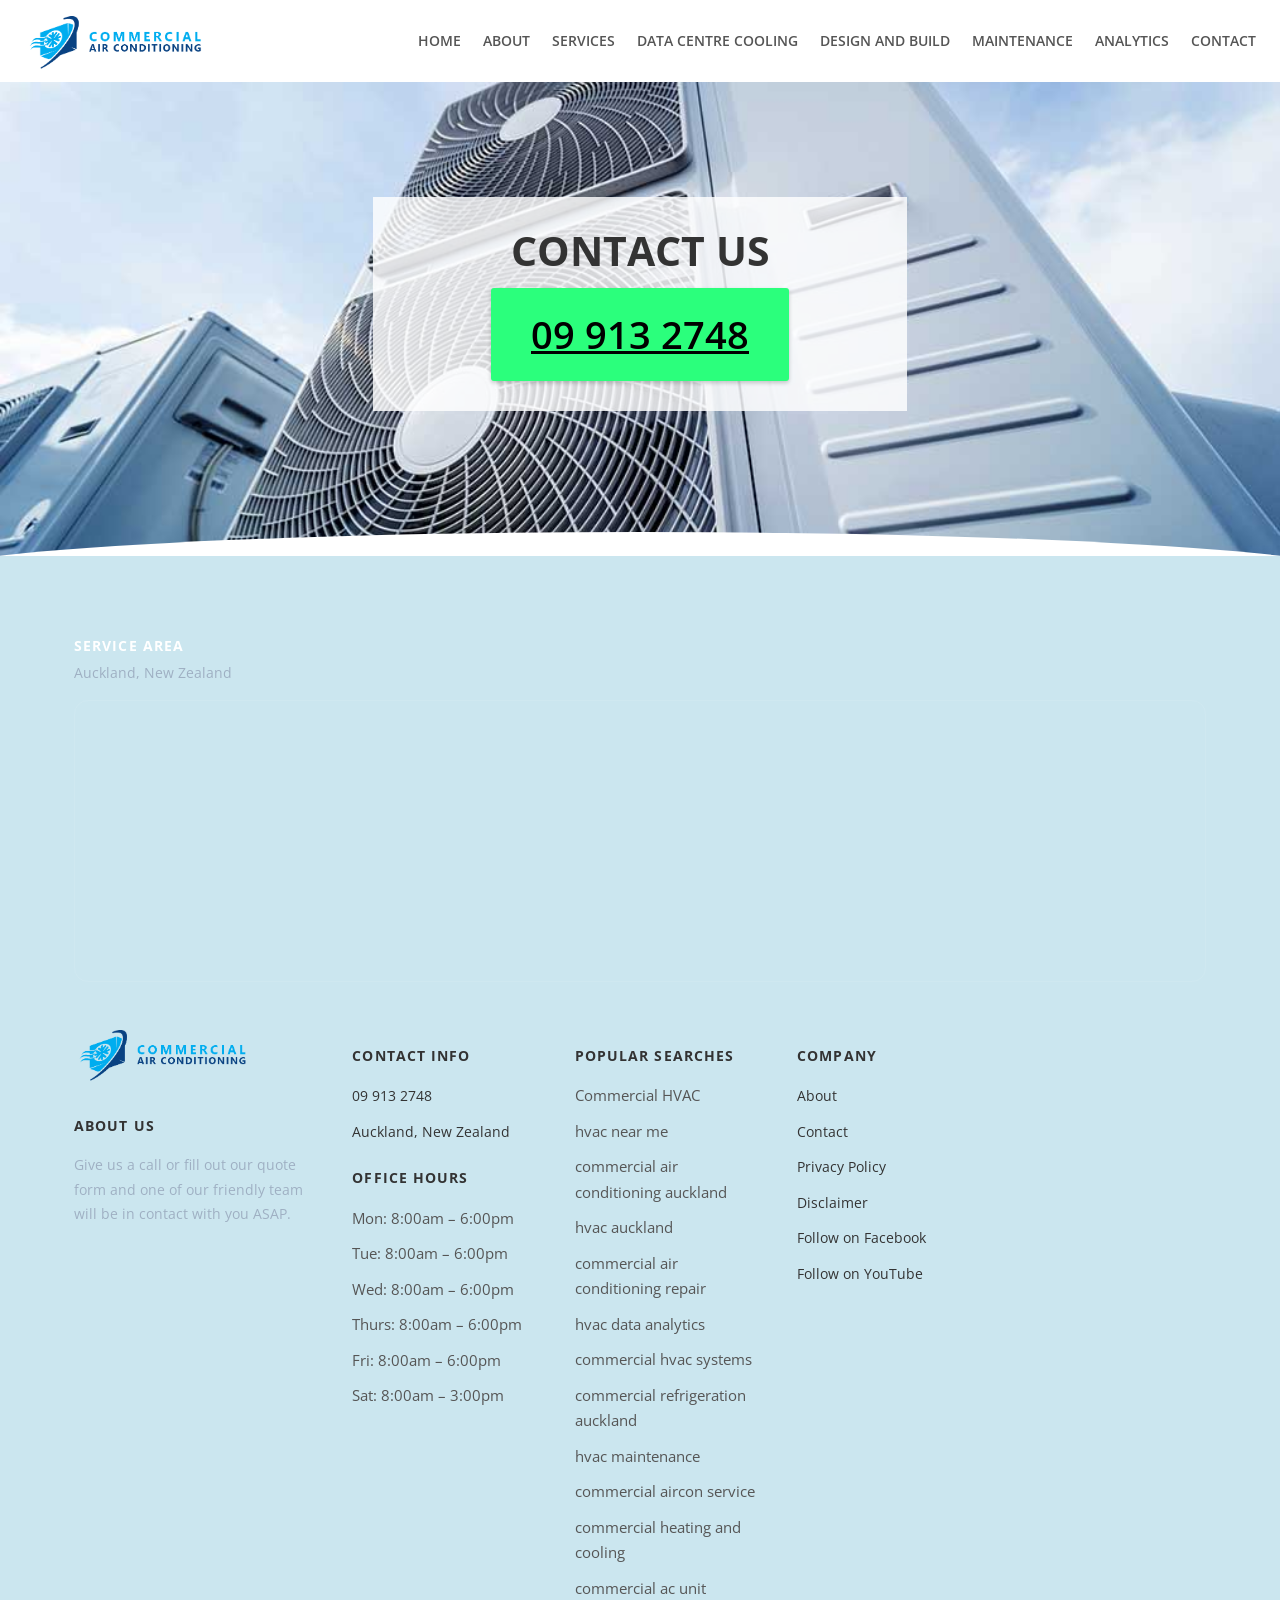
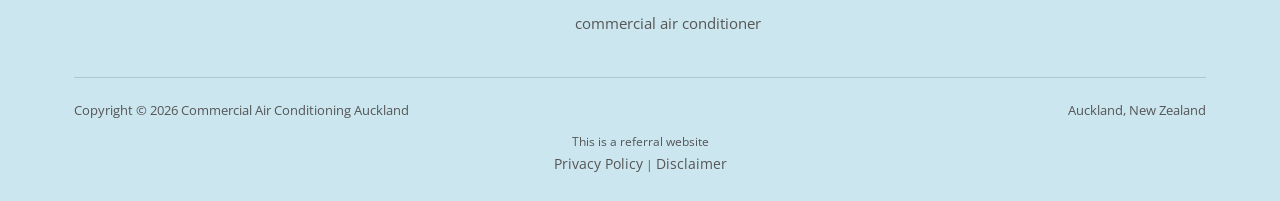
<file: contact/index.html>
<!doctype html>
<html lang="en-NZ">
<head>
<!-- Google tag (gtag.js) -->
<script async src="https://www.googletagmanager.com/gtag/js?id=AW-10976648506"></script>
<script>
  window.dataLayer = window.dataLayer || [];
  function gtag(){dataLayer.push(arguments);}
  gtag('js', new Date());
  gtag('config', 'AW-10976648506');
</script>
<meta charset="UTF-8">
<meta name="viewport" content="width=device-width, initial-scale=1.0">
<link rel="icon" href="/favicon-32.png" sizes="32x32" type="image/png">
<link rel="icon" href="/favicon-192.png" sizes="192x192" type="image/png">
<link rel="apple-touch-icon" href="/apple-touch-icon.png">
<title>Contact - Commercial Air Conditioning Auckland - HVAC</title>
<meta name="description" content="Contact Us">
<meta name="robots" content="follow, index, max-snippet:-1, max-video-preview:-1, max-image-preview:large">
<link rel="canonical" href="https://commercialairconditioningauckland.co.nz/contact/">
<meta property="og:locale" content="en_US">
<meta property="og:type" content="article">
<meta property="og:title" content="Contact - Commercial Air Conditioning Auckland - HVAC">
<meta property="og:description" content="Contact Us">
<meta property="og:url" content="https://commercialairconditioningauckland.co.nz/contact/">
<meta property="og:site_name" content="Auckland Commercial Air Conditioning Pros">
<meta name="twitter:card" content="summary_large_image">
<meta name="twitter:title" content="Contact - Commercial Air Conditioning Auckland - HVAC">
<meta name="twitter:description" content="Contact Us">
<meta name="twitter:label1" content="Time to read">
<meta name="twitter:data1" content="2 minutes">
<script type="application/ld+json">{"@context": "https://schema.org", "@graph": [{"@type": "Place", "@id": "https://commercialairconditioningauckland.co.nz/#place", "address": {"@type": "PostalAddress", "addressLocality": "Penrose", "addressRegion": "Auckland", "addressCountry": "New Zealand"}}, {"@type": ["HVACBusiness", "Organization"], "@id": "https://commercialairconditioningauckland.co.nz/#organization", "name": "Commercial Air Conditioning Auckland", "url": "https://commercialairconditioningauckland.co.nz", "email": "info@commercialairconditioningauckland.co.nz", "address": {"@type": "PostalAddress", "addressLocality": "Penrose", "addressRegion": "Auckland", "addressCountry": "New Zealand"}, "logo": {"@type": "ImageObject", "@id": "https://commercialairconditioningauckland.co.nz/#logo", "url": "https://commercialairconditioningauckland.co.nz/images/Commercial-Airconditioning-Auckland_Logo_Square.png", "contentUrl": "https://commercialairconditioningauckland.co.nz/images/Commercial-Airconditioning-Auckland_Logo_Square.png", "caption": "Auckland Commercial Air Conditioning Pros", "inLanguage": "en-US", "width": "600", "height": "600"}, "openingHours": ["Monday,Tuesday,Wednesday,Thursday,Friday 08:00-18:00", "Saturday 08:00-15:00"], "location": {"@id": "https://commercialairconditioningauckland.co.nz/#place"}, "image": {"@id": "https://commercialairconditioningauckland.co.nz/#logo"}, "telephone": "+64-9-913-2748"}, {"@type": "WebSite", "@id": "https://commercialairconditioningauckland.co.nz/#website", "url": "https://commercialairconditioningauckland.co.nz", "name": "Auckland Commercial Air Conditioning Pros", "alternateName": "Commercial Air Conditioning Auckland Pros", "publisher": {"@id": "https://commercialairconditioningauckland.co.nz/#organization"}, "inLanguage": "en-US"}, {"@type": "BreadcrumbList", "@id": "https://commercialairconditioningauckland.co.nz/contact/#breadcrumb", "itemListElement": [{"@type": "ListItem", "position": "1", "item": {"@id": "https://commercialairconditioningauckland.co.nz", "name": "Home"}}, {"@type": "ListItem", "position": "2", "item": {"@id": "https://commercialairconditioningauckland.co.nz/contact/", "name": "Contact"}}]}, {"@type": "ContactPage", "@id": "https://commercialairconditioningauckland.co.nz/contact/#webpage", "url": "https://commercialairconditioningauckland.co.nz/contact/", "name": "Contact - Commercial Air Conditioning Auckland - HVAC", "datePublished": "2023-01-26T18:51:26+00:00", "dateModified": "2023-09-21T19:00:48+00:00", "isPartOf": {"@id": "https://commercialairconditioningauckland.co.nz/#website"}, "inLanguage": "en-US", "breadcrumb": {"@id": "https://commercialairconditioningauckland.co.nz/contact/#breadcrumb"}}]}</script>
<script type="application/ld+json">{"@context": "http://schema.org", "@type": "LocalBusiness", "name": "Commercial Air Conditioning Auckland", "image": "https://commercialairconditioningauckland.co.nz/images/Commercial-Airconditioning-Auckland_Logo.png", "telephone": "09 913 2748", "address": {"@type": "PostalAddress", "addressLocality": "Auckland", "addressCountry": "New Zealand"}, "openingHoursSpecification": {"@type": "OpeningHoursSpecification", "dayOfWeek": {"@type": "DayOfWeek", "name": "Mon – Thu: 8:00am – 4:30pm Fri: 8:00am – 4:00pm"}}, "url": "https://commercialairconditioningauckland.co.nz/"}</script>
<script type="application/ld+json">{"@context": "https://schema.org", "@type": "BreadcrumbList", "itemListElement": [{"@type": "ListItem", "position": 1, "name": "Home", "item": "https://commercialairconditioningauckland.co.nz/"}, {"@type": "ListItem", "position": 2, "name": "Contact", "item": "https://commercialairconditioningauckland.co.nz/contact/"}]}</script>
<link rel="preconnect" href="https://fonts.googleapis.com">
<link rel="preconnect" href="https://fonts.gstatic.com" crossorigin>
<link rel="preload" as="style" href="https://fonts.googleapis.com/css2?family=Open+Sans:wght@400;600;700;800&display=swap" onload="this.onload=null;this.rel='stylesheet'">
<noscript><link rel="stylesheet" href="https://fonts.googleapis.com/css2?family=Open+Sans:wght@400;600;700;800&display=swap"></noscript>
<link rel="stylesheet" href="/css/style.css">
<style id="mnfix">.mobile-menu.open{max-height:calc(100vh - 150px);max-height:calc(100dvh - 150px);overflow-y:auto;-webkit-overflow-scrolling:touch;overscroll-behavior:contain}.mobile-menu.msub-ready .mobile-submenu{display:none}.mobile-menu.msub-ready .mobile-submenu.open{display:flex}.mobile-menu a.msub-parent{display:flex;justify-content:space-between;align-items:center}.mobile-menu a.msub-parent::after{content:"";width:8px;height:8px;border-right:2px solid currentColor;border-bottom:2px solid currentColor;transform:rotate(45deg);margin-right:6px;transition:transform .2s}.mobile-menu a.msub-parent[aria-expanded=true]::after{transform:rotate(-135deg)}</style></head>
<body class="">
<header class="classic">
  <div class="c-head wrap">
    <a href="/" class="brand"><img src="/images/Commercial-Airconditioning-Auckland_Logo.png" alt="Commercial Air Conditioning Auckland" width="575" height="169"></a>
    <nav class="links"><a href="/">HOME</a><a href="/about/">ABOUT</a><a href="/services/">SERVICES</a><a href="/data-centre-cooling/">DATA CENTRE COOLING</a><a href="/design-and-build/">DESIGN AND BUILD</a><a href="/maintenance/">MAINTENANCE</a><a href="/analytics/">ANALYTICS</a><a href="/contact/">CONTACT</a></nav>
    <button type="button" class="hamburger-btn" id="hamburgerBtn" aria-label="Open menu" aria-expanded="false"><svg viewBox="0 0 24 24" fill="none" stroke="#fff" stroke-width="2.4" stroke-linecap="round" stroke-linejoin="round"><path d="M4 7h16M4 12h16M4 17h16"/></svg></button>
  </div>
  <div class="mobile-menu" id="mobileMenu"><a href="/">HOME</a><a href="/about/">ABOUT</a><a href="/services/">SERVICES</a><a href="/data-centre-cooling/">DATA CENTRE COOLING</a><a href="/design-and-build/">DESIGN AND BUILD</a><a href="/maintenance/">MAINTENANCE</a><a href="/analytics/">ANALYTICS</a><a href="/contact/">CONTACT</a><a href="tel:099132748" class="mobile-menu-phone">Call 09 913 2748</a></div>
</header>
<main>
<section class="hero-c" id="top"><div class="hero-c-box"><div class="row"><div class="text"><h1>Contact Us</h1></div><p class="btn-wrap"><a class="btn btn-primary" href="tel:099132748">09 913 2748</a></p></div></div></section>

</main>
<footer>
  <div class="wrap">
    <div class="footer-map-head"><h4>Service Area</h4><p>Auckland, New Zealand</p></div><div class="footer-map"><iframe src="https://www.google.com/maps/embed?pb=!1m14!1m8!1m3!1d408611.33309225464!2d174.706121!3d-36.859811!3m2!1i1024!2i768!4f13.1!3m3!1m2!1s0x889d6f2bc04fbef%3A0x68ae834cffa8b4ef!2sCommercial%20Air%20Conditioning%20Auckland!5e0!3m2!1sen!2snz!4v1679599715764!5m2!1sen!2snz" width="600" height="280" style="border:0" allowfullscreen loading="lazy" referrerpolicy="no-referrer-when-downgrade" title="Commercial Air Conditioning Auckland service area map"></iframe></div>
    <div class="footer-grid five"><div class="footer-brand"><a href="/" class="brand"><img src="/images/Commercial-Airconditioning-Auckland_Logo.png" alt="Commercial Air Conditioning Auckland" width="575" height="169" loading="lazy"></a><h4>About us</h4><p>Give us a call or fill out our quote form and one of our friendly team will be in contact with you ASAP.</p></div><div><h4>Contact Info</h4><ul><li><a href="tel:099132748">09 913 2748</a></li><li><a href="https://goo.gl/maps/pD8wDxZi9v7YHTaEA" target="_blank" rel="noopener">Auckland, New Zealand</a></li></ul><h4 style="margin-top:22px;">Office Hours</h4><ul><li>Mon: 8:00am &ndash; 6:00pm</li><li>Tue: 8:00am &ndash; 6:00pm</li><li>Wed: 8:00am &ndash; 6:00pm</li><li>Thurs: 8:00am &ndash; 6:00pm</li><li>Fri: 8:00am &ndash; 6:00pm</li><li>Sat: 8:00am &ndash; 3:00pm</li></ul></div><div><h4>Popular Searches</h4><ul><li>Commercial HVAC</li><li>hvac near me</li><li>commercial air conditioning auckland</li><li>hvac auckland</li><li>commercial air conditioning repair</li><li>hvac data analytics</li><li>commercial hvac systems</li><li>commercial refrigeration auckland</li><li>hvac maintenance</li><li>commercial aircon service</li><li>commercial heating and cooling</li><li>commercial ac unit</li><li>commercial air conditioner</li></ul></div><div><h4>Company</h4><ul><li><a href="/about/">About</a></li><li><a href="/contact/">Contact</a></li><li><a href="/privacy-policy/">Privacy Policy</a></li><li><a href="/disclaimer/">Disclaimer</a></li><li><a href="https://www.facebook.com/profile.php?id=100092345466706" target="_blank" rel="noopener">Follow on Facebook</a></li><li><a href="https://www.youtube.com/channel/UCLT2G9idsdudDqPXXdhaFaQ" target="_blank" rel="noopener">Follow on YouTube</a></li></ul></div></div>
    <div class="footer-bottom"><span>Copyright &copy; 2026 Commercial Air Conditioning Auckland</span><span>Auckland, New Zealand</span></div>
    <div class="footer-disclosure">This is a referral website<br><a href="/privacy-policy/">Privacy Policy</a> | <a href="/disclaimer/">Disclaimer</a></div>
  </div>
</footer>
<script>
(function(){var b=document.getElementById('hamburgerBtn'),m=document.getElementById('mobileMenu');if(!b||!m)return;b.addEventListener('click',function(){var o=m.classList.toggle('open');b.setAttribute('aria-expanded',o?'true':'false');});})();
</script>
<script src="https://link.msgsndr.com/js/form_embed.js" defer></script>
<script id="mnfixjs">(function(){var m=document.getElementById("mobileMenu");if(!m)return;m.querySelectorAll(".mobile-submenu").forEach(function(s){var p=s.previousElementSibling;if(!p||p.tagName!=="A")return;var a=document.createElement("a");a.href=p.getAttribute("href");a.textContent="All "+p.textContent.trim();s.insertBefore(a,s.firstChild);m.classList.add("msub-ready");p.classList.add("msub-parent");p.setAttribute("aria-expanded","false");p.addEventListener("click",function(e){e.preventDefault();var o=s.classList.toggle("open");p.setAttribute("aria-expanded",o?"true":"false")})});var b=document.getElementById("hamburgerBtn");document.addEventListener("pointerdown",function(e){if(!m.classList.contains("open")||m.contains(e.target)||(b&&b.contains(e.target)))return;m.classList.remove("open");if(b)b.setAttribute("aria-expanded","false")})})();</script></body>
</html>
</file>
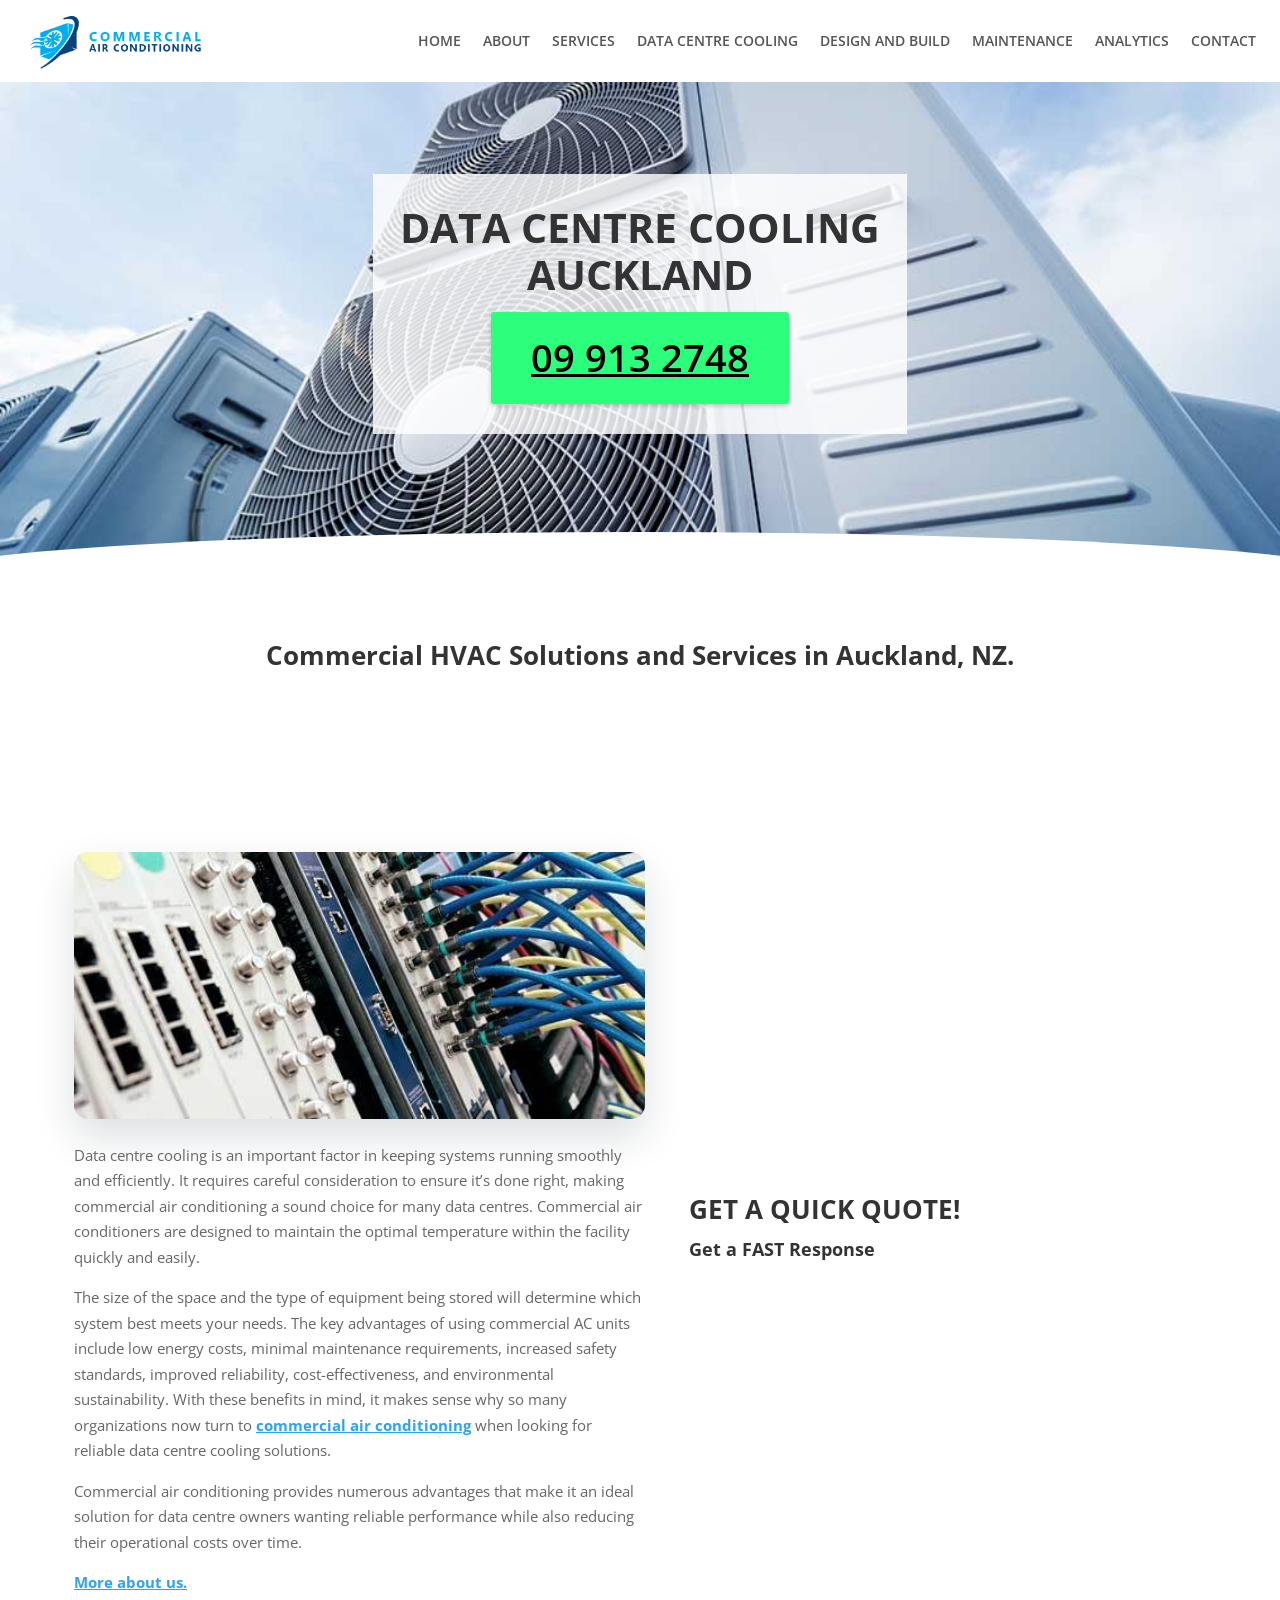
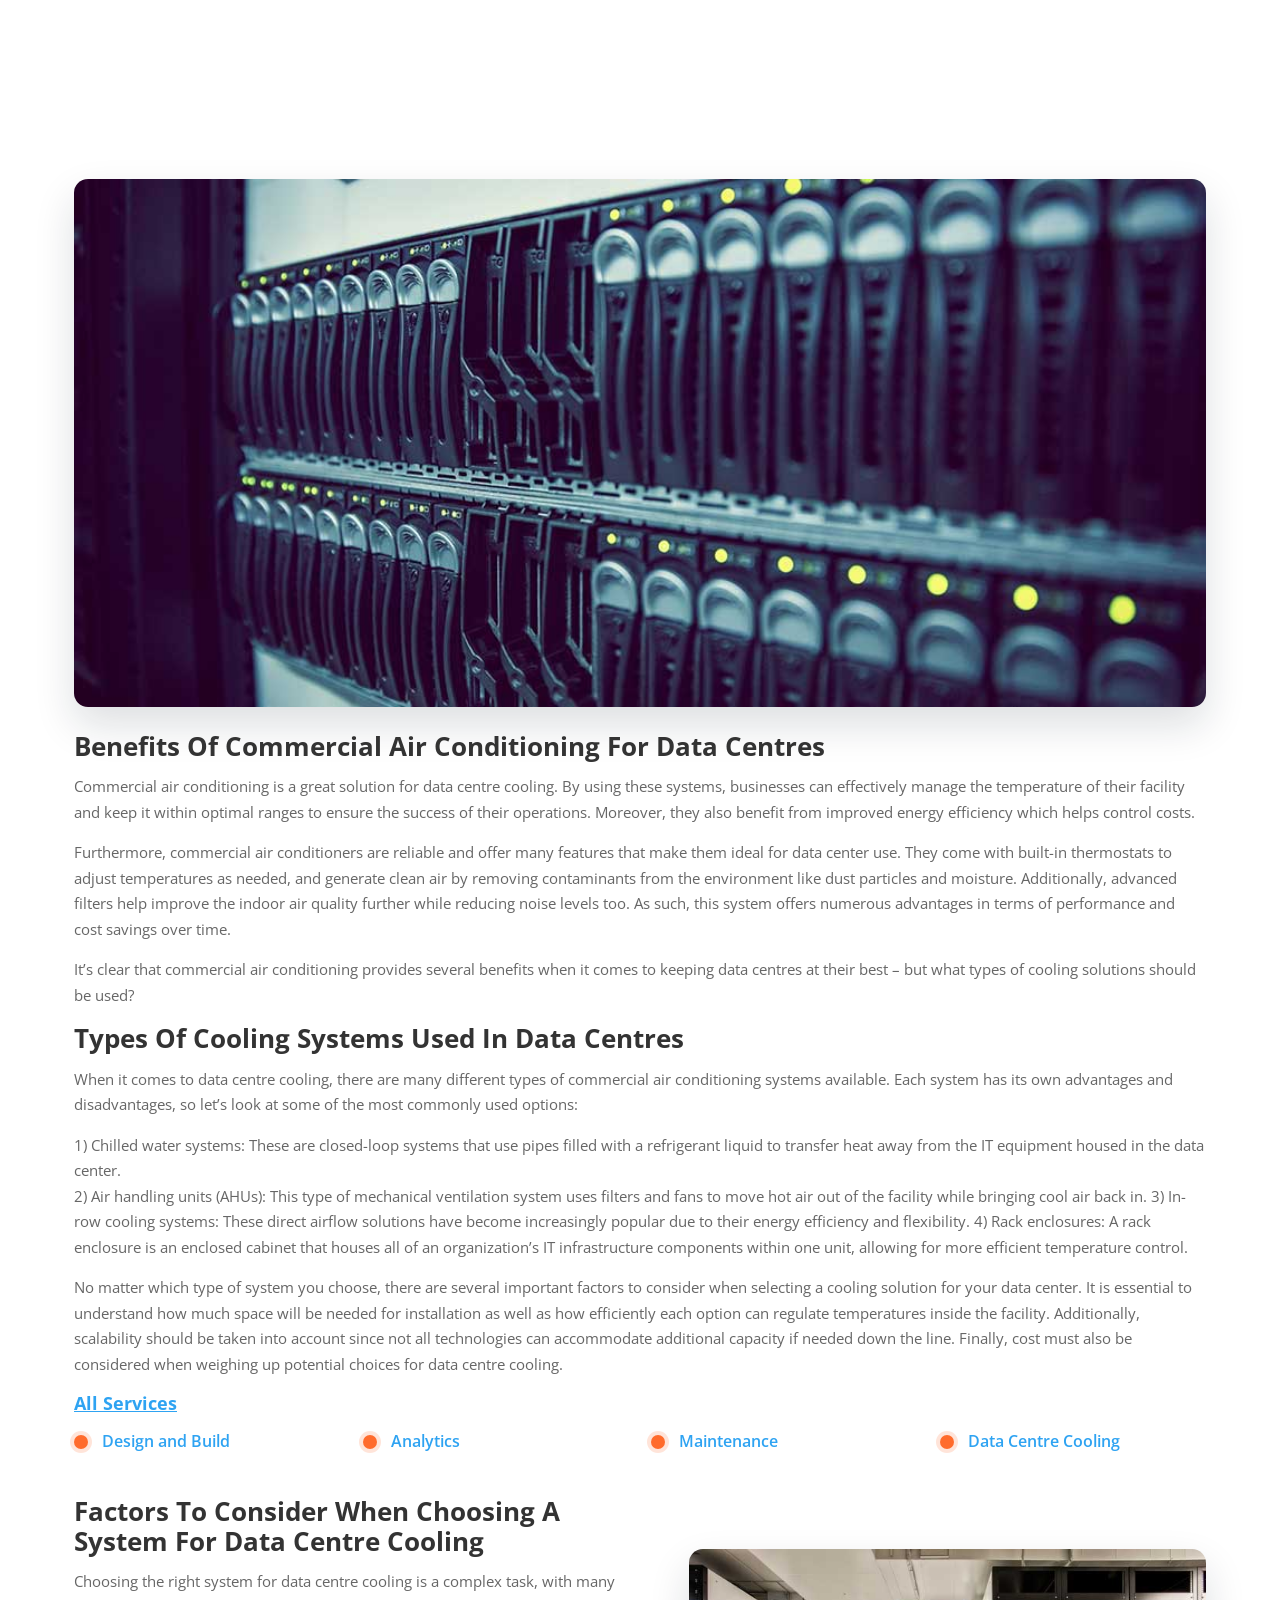
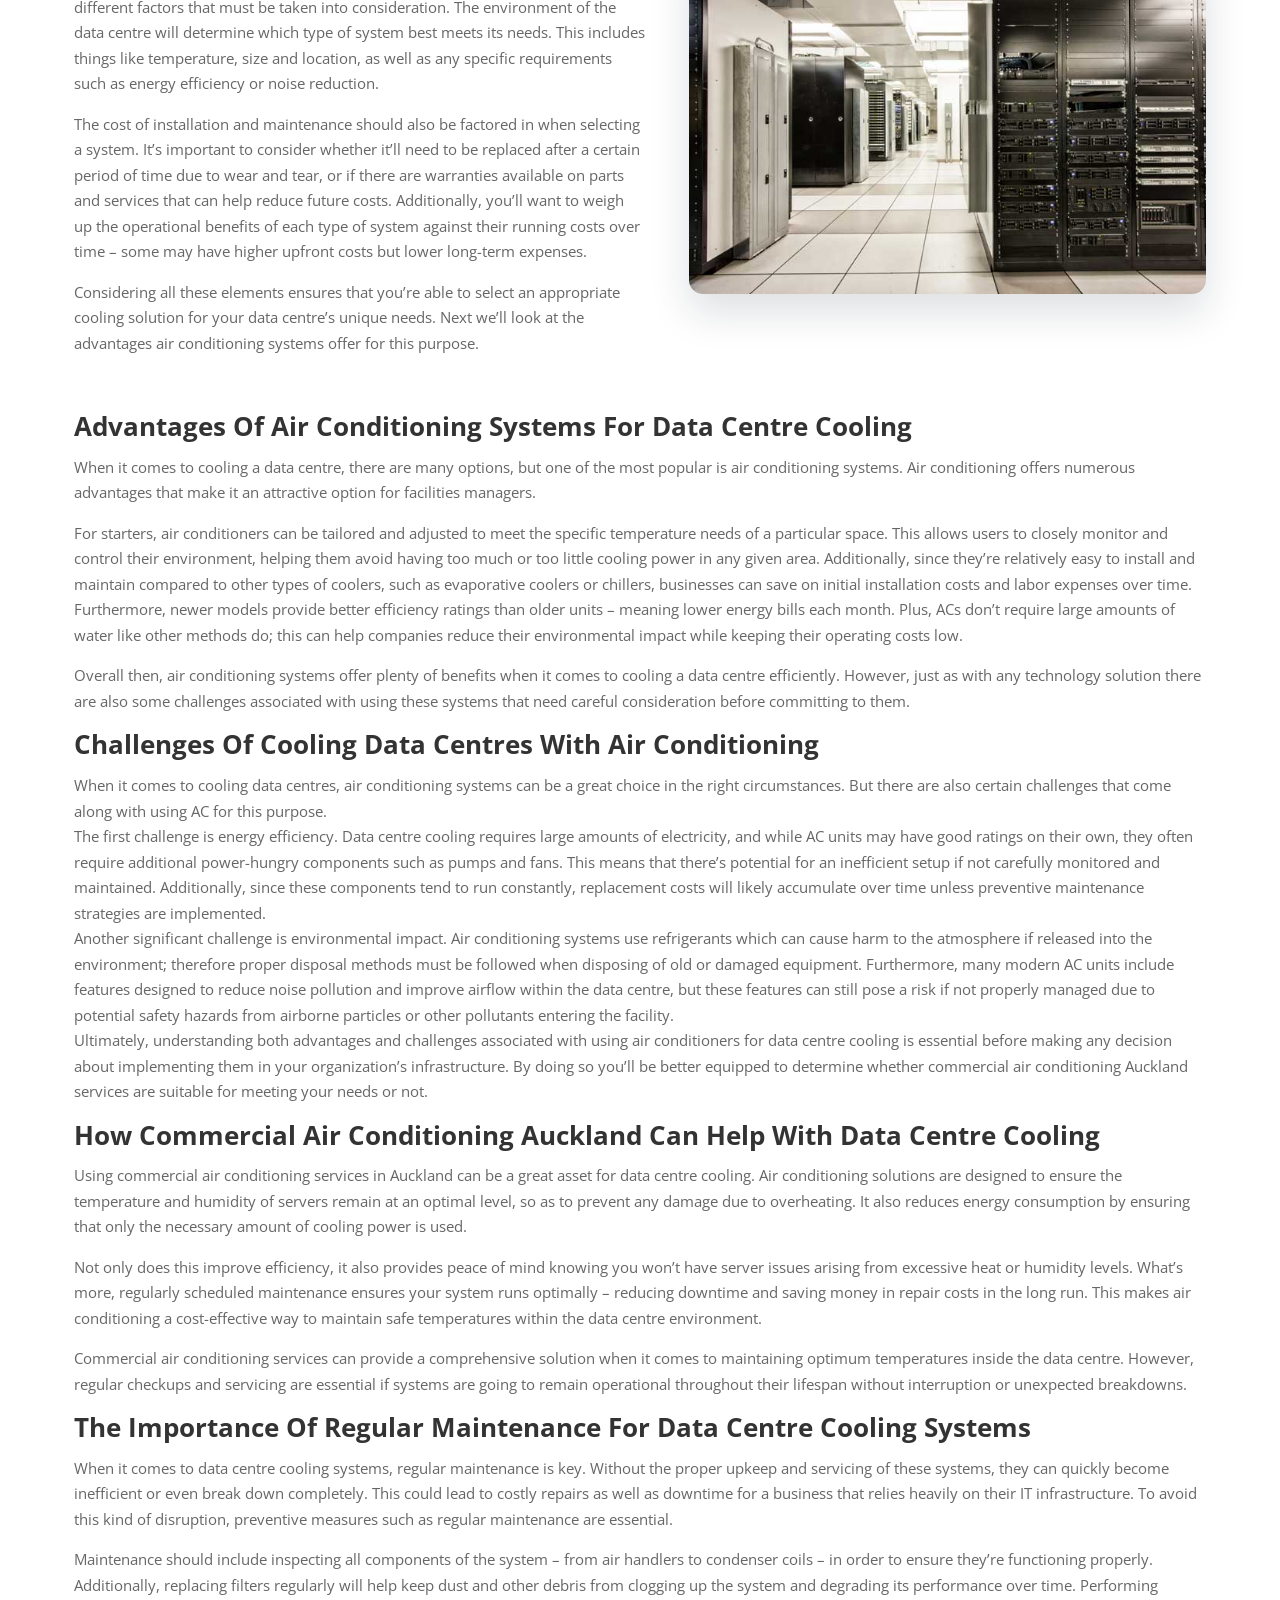
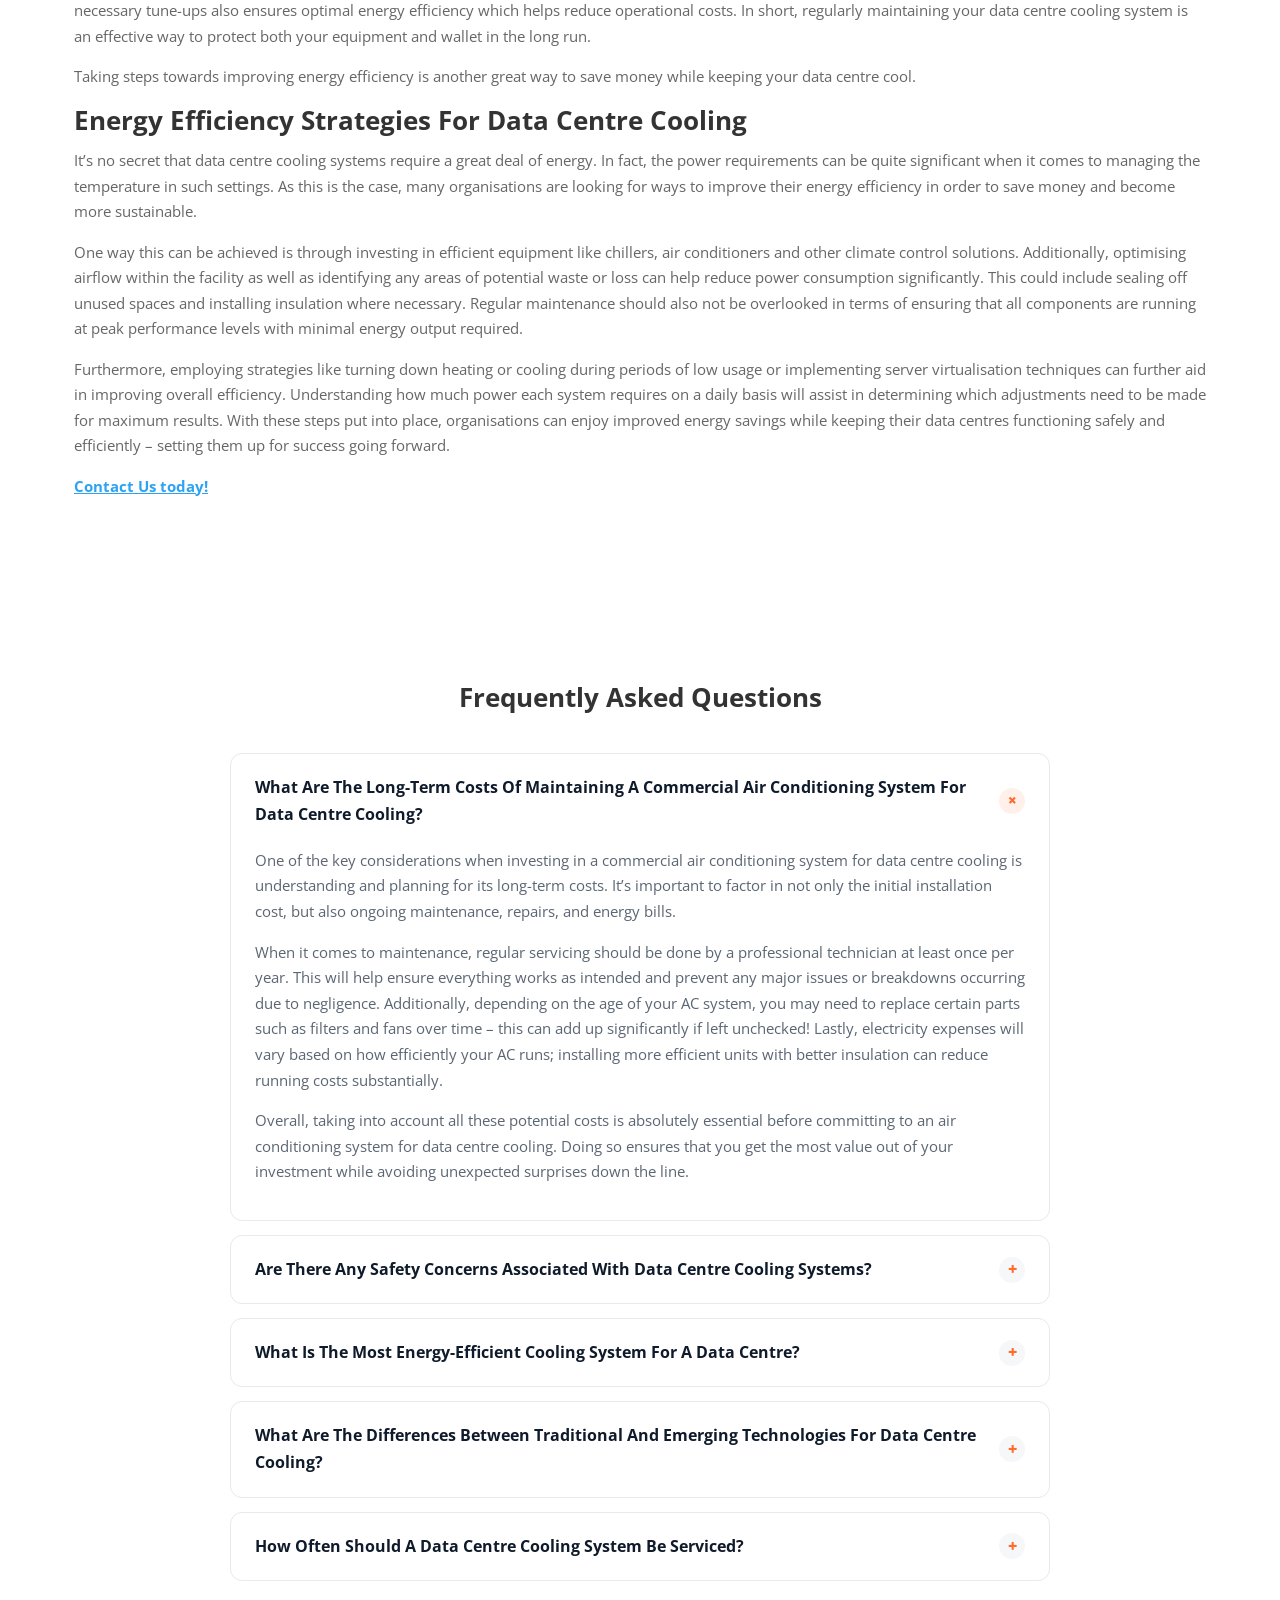
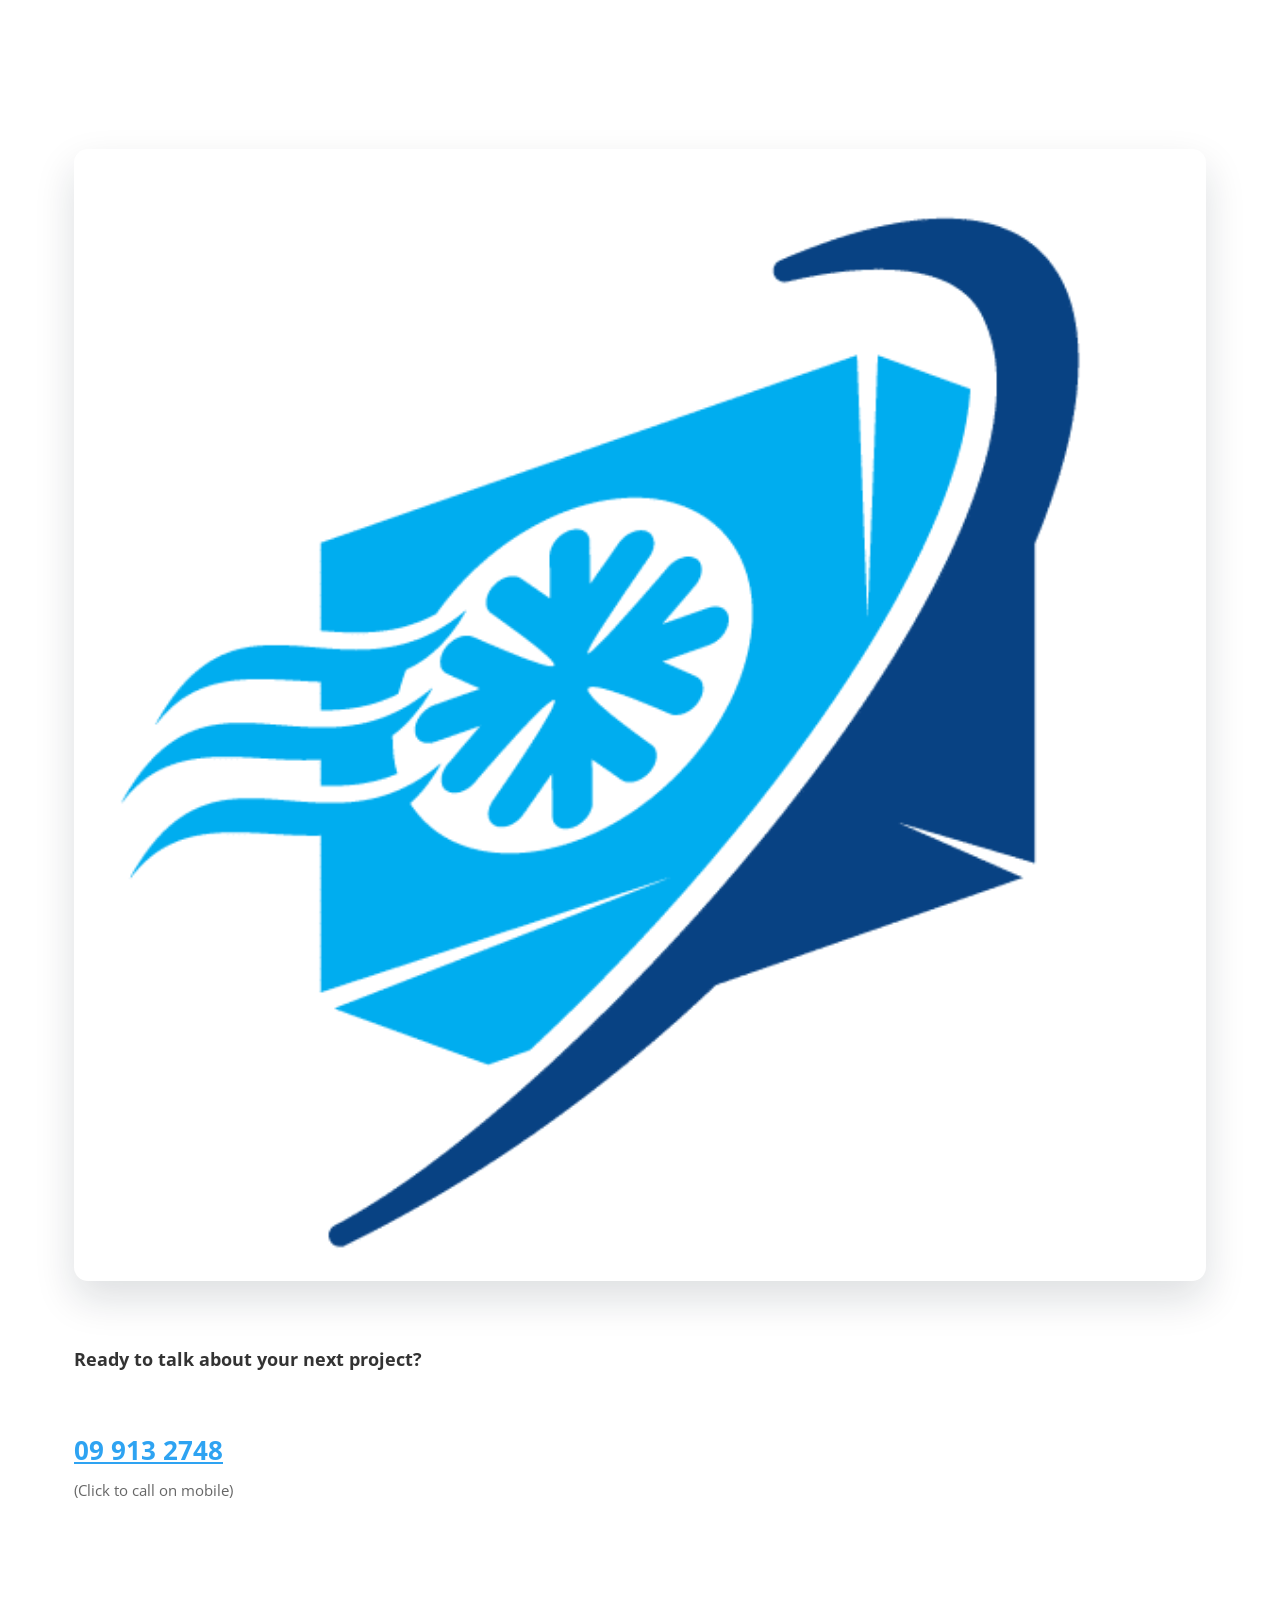
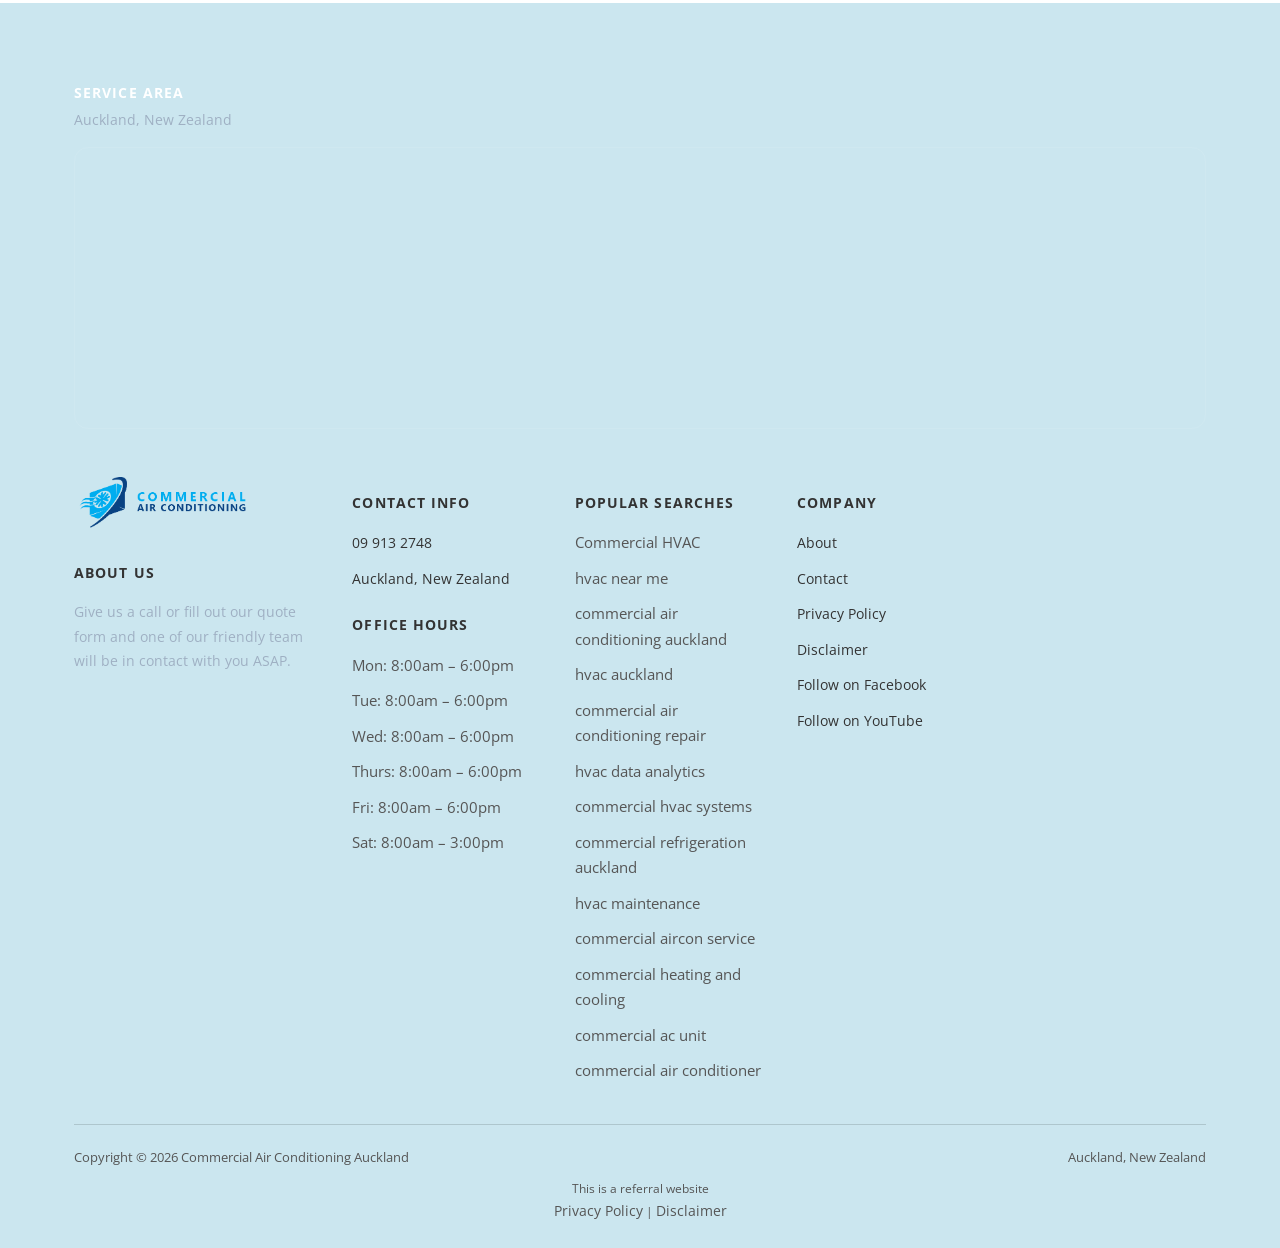
<file: data-centre-cooling/index.html>
<!doctype html>
<html lang="en-NZ">
<head>
<!-- Google tag (gtag.js) -->
<script async src="https://www.googletagmanager.com/gtag/js?id=AW-10976648506"></script>
<script>
  window.dataLayer = window.dataLayer || [];
  function gtag(){dataLayer.push(arguments);}
  gtag('js', new Date());
  gtag('config', 'AW-10976648506');
</script>
<meta charset="UTF-8">
<meta name="viewport" content="width=device-width, initial-scale=1.0">
<link rel="icon" href="/favicon-32.png" sizes="32x32" type="image/png">
<link rel="icon" href="/favicon-192.png" sizes="192x192" type="image/png">
<link rel="apple-touch-icon" href="/apple-touch-icon.png">
<title>Data Centre Cooling | Commercial Air Conditioning Auckland</title>
<meta name="description" content="Data Centre Cooling is a fundamental must have when building out a new or upgrading data centres in Auckland.">
<meta name="robots" content="follow, index, max-snippet:-1, max-video-preview:-1, max-image-preview:large">
<link rel="canonical" href="https://commercialairconditioningauckland.co.nz/data-centre-cooling/">
<meta property="og:locale" content="en_US">
<meta property="og:type" content="article">
<meta property="og:title" content="Data Centre Cooling | Commercial Air Conditioning Auckland">
<meta property="og:description" content="Data Centre Cooling is a fundamental must have when building out a new or upgrading data centres in Auckland.">
<meta property="og:url" content="https://commercialairconditioningauckland.co.nz/data-centre-cooling/">
<meta property="og:site_name" content="Auckland Commercial Air Conditioning Pros">
<meta name="twitter:card" content="summary_large_image">
<meta name="twitter:title" content="Data Centre Cooling | Commercial Air Conditioning Auckland">
<meta name="twitter:description" content="Data Centre Cooling is a fundamental must have when building out a new or upgrading data centres in Auckland.">
<meta name="twitter:label1" content="Time to read">
<meta name="twitter:data1" content="20 minutes">
<script type="application/ld+json">{"@context": "https://schema.org", "@graph": [{"@type": "Place", "@id": "https://commercialairconditioningauckland.co.nz/#place", "address": {"@type": "PostalAddress", "addressLocality": "Penrose", "addressRegion": "Auckland", "addressCountry": "New Zealand"}}, {"@type": ["HVACBusiness", "Organization"], "@id": "https://commercialairconditioningauckland.co.nz/#organization", "name": "Commercial Air Conditioning Auckland", "url": "https://commercialairconditioningauckland.co.nz", "email": "info@commercialairconditioningauckland.co.nz", "address": {"@type": "PostalAddress", "addressLocality": "Penrose", "addressRegion": "Auckland", "addressCountry": "New Zealand"}, "logo": {"@type": "ImageObject", "@id": "https://commercialairconditioningauckland.co.nz/#logo", "url": "https://commercialairconditioningauckland.co.nz/images/Commercial-Airconditioning-Auckland_Logo_Square.png", "contentUrl": "https://commercialairconditioningauckland.co.nz/images/Commercial-Airconditioning-Auckland_Logo_Square.png", "caption": "Auckland Commercial Air Conditioning Pros", "inLanguage": "en-US", "width": "600", "height": "600"}, "openingHours": ["Monday,Tuesday,Wednesday,Thursday,Friday 08:00-18:00", "Saturday 08:00-15:00"], "location": {"@id": "https://commercialairconditioningauckland.co.nz/#place"}, "image": {"@id": "https://commercialairconditioningauckland.co.nz/#logo"}, "telephone": "+64-9-913-2748"}, {"@type": "WebSite", "@id": "https://commercialairconditioningauckland.co.nz/#website", "url": "https://commercialairconditioningauckland.co.nz", "name": "Auckland Commercial Air Conditioning Pros", "alternateName": "Commercial Air Conditioning Auckland Pros", "publisher": {"@id": "https://commercialairconditioningauckland.co.nz/#organization"}, "inLanguage": "en-US"}, {"@type": "BreadcrumbList", "@id": "https://commercialairconditioningauckland.co.nz/data-centre-cooling/#breadcrumb", "itemListElement": [{"@type": "ListItem", "position": "1", "item": {"@id": "https://commercialairconditioningauckland.co.nz", "name": "Home"}}, {"@type": "ListItem", "position": "2", "item": {"@id": "https://commercialairconditioningauckland.co.nz/data-centre-cooling/", "name": "Data Centre Cooling"}}]}, {"@type": "WebPage", "@id": "https://commercialairconditioningauckland.co.nz/data-centre-cooling/#webpage", "url": "https://commercialairconditioningauckland.co.nz/data-centre-cooling/", "name": "Data Centre Cooling | Commercial Air Conditioning Auckland", "datePublished": "2023-01-26T15:03:21+00:00", "dateModified": "2023-01-27T00:11:45+00:00", "isPartOf": {"@id": "https://commercialairconditioningauckland.co.nz/#website"}, "inLanguage": "en-US", "breadcrumb": {"@id": "https://commercialairconditioningauckland.co.nz/data-centre-cooling/#breadcrumb"}}, {"@type": "Person", "@id": "https://commercialairconditioningauckland.co.nz/data-centre-cooling/#author", "name": "samstoysnz@gmail.com", "image": {"@type": "ImageObject", "@id": "https://secure.gravatar.com/avatar/1a805ecce72dbea624f8210f16b617142cd50f277b3b90b3f68485606a558cd0?s=96&amp;d=mm&amp;r=g", "url": "https://secure.gravatar.com/avatar/1a805ecce72dbea624f8210f16b617142cd50f277b3b90b3f68485606a558cd0?s=96&amp;d=mm&amp;r=g", "caption": "samstoysnz@gmail.com", "inLanguage": "en-US"}, "sameAs": ["https://commercialairconditioningauckland.co.nz"], "worksFor": {"@id": "https://commercialairconditioningauckland.co.nz/#organization"}}, {"@type": "Article", "headline": "Data Centre Cooling | Commercial Air Conditioning Auckland", "keywords": "Data Centre Cooling", "datePublished": "2023-01-26T15:03:21+00:00", "dateModified": "2023-01-27T00:11:45+00:00", "author": {"@id": "https://commercialairconditioningauckland.co.nz/data-centre-cooling/#author", "name": "samstoysnz@gmail.com"}, "publisher": {"@id": "https://commercialairconditioningauckland.co.nz/#organization"}, "description": "Data Centre Cooling is a fundamental must have when building out a new or upgrading data centres in Auckland.", "name": "Data Centre Cooling | Commercial Air Conditioning Auckland", "@id": "https://commercialairconditioningauckland.co.nz/data-centre-cooling/#richSnippet", "isPartOf": {"@id": "https://commercialairconditioningauckland.co.nz/data-centre-cooling/#webpage"}, "inLanguage": "en-US", "mainEntityOfPage": {"@id": "https://commercialairconditioningauckland.co.nz/data-centre-cooling/#webpage"}}]}</script>
<script type="application/ld+json">{"@context": "http://schema.org", "@type": "LocalBusiness", "name": "Commercial Air Conditioning Auckland", "image": "https://commercialairconditioningauckland.co.nz/images/Commercial-Airconditioning-Auckland_Logo.png", "telephone": "09 913 2748", "address": {"@type": "PostalAddress", "addressLocality": "Auckland", "addressCountry": "New Zealand"}, "openingHoursSpecification": {"@type": "OpeningHoursSpecification", "dayOfWeek": {"@type": "DayOfWeek", "name": "Mon – Thu: 8:00am – 4:30pm Fri: 8:00am – 4:00pm"}}, "url": "https://commercialairconditioningauckland.co.nz/"}</script>
<script type="application/ld+json">{"@context": "https://schema.org", "@type": "BreadcrumbList", "itemListElement": [{"@type": "ListItem", "position": 1, "name": "Home", "item": "https://commercialairconditioningauckland.co.nz/"}, {"@type": "ListItem", "position": 2, "name": "Data Centre Cooling", "item": "https://commercialairconditioningauckland.co.nz/data-centre-cooling/"}]}</script>
<script type="application/ld+json">{"@context": "https://schema.org", "@type": "Service", "serviceType": "Data Centre Cooling", "name": "Data Centre Cooling", "provider": {"@type": "LocalBusiness", "name": "Commercial Air Conditioning Auckland", "telephone": "+6499132748"}, "areaServed": {"@type": "City", "name": "Auckland"}, "url": "https://commercialairconditioningauckland.co.nz/data-centre-cooling/"}</script>
<script type="application/ld+json">{"@context": "https://schema.org", "@type": "FAQPage", "mainEntity": [{"@type": "Question", "name": "What Are The Long-Term Costs Of Maintaining A Commercial Air Conditioning System For Data Centre Cooling?", "acceptedAnswer": {"@type": "Answer", "text": "One of the key considerations when investing in a commercial air conditioning system for data centre cooling is understanding and planning for its long-term costs. It’s important to factor in not only the initial installation cost, but also ongoing maintenance, repairs, and energy bills. When it comes to maintenance, regular servicing should be done by a professional technician at least once per year. This will help ensure everything works as intended and prevent any major issues or breakdowns occurring due to negligence. Additionally, depending on the age of your AC system, you may need to replace certain parts such as filters and fans over time – this can add up significantly if left unchecked! Lastly, electricity expenses will vary based on how efficiently your AC runs; installing more efficient units with better insulation can reduce running costs substantially. Overall, taking into account all these potential costs is absolutely essential before committing to an air conditioning system for data centre cooling. Doing so ensures that you get the most value out of your investment while avoiding unexpected surprises down the line."}}, {"@type": "Question", "name": "Are There Any Safety Concerns Associated With Data Centre Cooling Systems?", "acceptedAnswer": {"@type": "Answer", "text": "When it comes to data centre cooling, safety is a key concern. If not properly maintained or managed, the systems have the potential to cause serious harm or damage to people and equipment. As such, there are certain precautions that must be taken when installing and operating a commercial air conditioning system for data centre cooling. For starters, regular maintenance should be performed on all components of the system in order to ensure they remain safe and reliable. Additionally, proper safety protocols should be followed at all times while working near these systems; this includes wearing protective gear and using caution when handling any potentially hazardous materials. Finally, if possible, look into specialized fire suppression systems designed specifically for use in data centres – as these can provide an extra layer of protection against accidents or fires caused by malfunctioning equipment. All in all, taking steps to guarantee the safety of your data centre cooling system is essential for keeping everyone involved safe and secure."}}, {"@type": "Question", "name": "What Is The Most Energy-Efficient Cooling System For A Data Centre?", "acceptedAnswer": {"@type": "Answer", "text": "When it comes to data centres, cooling systems are essential for keeping equipment from overheating. But not all cooling systems are created equal – energy efficiency is a key factor when choosing the right system. So what is the most energy-efficient option? The answer will depend on your specific needs and budget. One of the most popular approaches is using commercial air conditioning units in Auckland, as this can provide efficient temperature control without significant upfront costs or ongoing maintenance expenses. However, other solutions such as liquid immersion cooling may be more suitable if you need high performance and maximum reliability. Ultimately, careful consideration should be given to both cost and environmental impact before deciding which solution is best for your data centre’s unique requirements."}}, {"@type": "Question", "name": "What Are The Differences Between Traditional And Emerging Technologies For Data Centre Cooling?", "acceptedAnswer": {"@type": "Answer", "text": "When it comes to cooling a data centre, traditional and emerging technologies offer two distinct approaches. Traditional systems rely heavily on commercial air conditioning units, while more modern solutions are beginning to emerge with the advent of new technology. In this article, we explore the differences between these two methods in order to help you decide what’s right for your own data centre. Commercial air conditioning has long been used as an effective way to cool down large spaces like data centres. This method is usually cost-effective, but can be inefficient when compared to newer technologies such as evaporative coolers or free cooling systems. With evaporative cooling, outside air is cooled by reducing its temperature through evaporation – a process that requires minimal energy input from the user. Free cooling uses natural elements like wind and water to reduce temperatures without having to expend any energy at all. Both of these technologies have become increasingly popular due to their ability to save costs over time and provide a much higher level of efficiency than traditional models. Evaporativecooling and free cooling may be better suited for largerdata centres needing greater amounts of power and space; however, even smaller facilities may benefit from using one or both technologies instead of relying solely on commercial AC units. While they require an initial investment upfront, they could potentially pay off in terms of reduced operational costs in the long run – making them well worth considering if you’re looking for an efficient and cost-effective solution for your data centre needs."}}, {"@type": "Question", "name": "How Often Should A Data Centre Cooling System Be Serviced?", "acceptedAnswer": {"@type": "Answer", "text": "When it comes to servicing a data centre cooling system, regular maintenance is essential. This ensures the system runs smoothly and efficiently and can prevent costly repairs or other issues from arising. But how often should such a system be serviced? The answer depends on several factors, including the type of equipment being used, its age and usage rate, as well as environmental conditions inside the data centre. In general, commercial air conditioning systems for Auckland’s data centres need to be inspected annually. Filters should also be replaced every three months. Additionally, any components that have been in use for more than five years should be checked regularly by an experienced technician who can ensure all parts are functioning correctly. Regular servicing of a data centre cooling system helps keep it running optimally while avoiding unexpected downtime or performance problems. It’s important to check with your local service provider to find out what their recommendations are so you can take appropriate action when necessary."}}]}</script>
<link rel="preconnect" href="https://fonts.googleapis.com">
<link rel="preconnect" href="https://fonts.gstatic.com" crossorigin>
<link rel="preload" as="style" href="https://fonts.googleapis.com/css2?family=Open+Sans:wght@400;600;700;800&display=swap" onload="this.onload=null;this.rel='stylesheet'">
<noscript><link rel="stylesheet" href="https://fonts.googleapis.com/css2?family=Open+Sans:wght@400;600;700;800&display=swap"></noscript>
<link rel="stylesheet" href="/css/style.css">
<style id="mnfix">.mobile-menu.open{max-height:calc(100vh - 150px);max-height:calc(100dvh - 150px);overflow-y:auto;-webkit-overflow-scrolling:touch;overscroll-behavior:contain}.mobile-menu.msub-ready .mobile-submenu{display:none}.mobile-menu.msub-ready .mobile-submenu.open{display:flex}.mobile-menu a.msub-parent{display:flex;justify-content:space-between;align-items:center}.mobile-menu a.msub-parent::after{content:"";width:8px;height:8px;border-right:2px solid currentColor;border-bottom:2px solid currentColor;transform:rotate(45deg);margin-right:6px;transition:transform .2s}.mobile-menu a.msub-parent[aria-expanded=true]::after{transform:rotate(-135deg)}</style></head>
<body class="">
<header class="classic">
  <div class="c-head wrap">
    <a href="/" class="brand"><img src="/images/Commercial-Airconditioning-Auckland_Logo.png" alt="Commercial Air Conditioning Auckland" width="575" height="169"></a>
    <nav class="links"><a href="/">HOME</a><a href="/about/">ABOUT</a><a href="/services/">SERVICES</a><a href="/data-centre-cooling/">DATA CENTRE COOLING</a><a href="/design-and-build/">DESIGN AND BUILD</a><a href="/maintenance/">MAINTENANCE</a><a href="/analytics/">ANALYTICS</a><a href="/contact/">CONTACT</a></nav>
    <button type="button" class="hamburger-btn" id="hamburgerBtn" aria-label="Open menu" aria-expanded="false"><svg viewBox="0 0 24 24" fill="none" stroke="#fff" stroke-width="2.4" stroke-linecap="round" stroke-linejoin="round"><path d="M4 7h16M4 12h16M4 17h16"/></svg></button>
  </div>
  <div class="mobile-menu" id="mobileMenu"><a href="/">HOME</a><a href="/about/">ABOUT</a><a href="/services/">SERVICES</a><a href="/data-centre-cooling/">DATA CENTRE COOLING</a><a href="/design-and-build/">DESIGN AND BUILD</a><a href="/maintenance/">MAINTENANCE</a><a href="/analytics/">ANALYTICS</a><a href="/contact/">CONTACT</a><a href="tel:099132748" class="mobile-menu-phone">Call 09 913 2748</a></div>
</header>
<main>
<section class="hero-c" id="top"><div class="hero-c-box"><div class="row"><div class="text"><h1>Data Centre Cooling Auckland</h1></div><p class="btn-wrap"><a class="btn btn-primary" href="tel:099132748">09 913 2748</a></p></div></div></section>
<section class=""><div class="wrap"><div class="row"><div class="text">




<h2>Commercial HVAC Solutions and Services in Auckland, NZ.</h2>




</div></div></div></section>
<section class=""><div class="wrap"><div class="row cols cols-2"><div class="col"><div class="figure"><img src="/images/network-cooling-auckland-1.jpg" alt="network cooling auckland" width="507" height="237" loading="lazy" decoding="async"></div><div class="text"><p>Data centre cooling is an important factor in keeping systems running smoothly and efficiently. It requires careful consideration to ensure it’s done right, making commercial air conditioning a sound choice for many data centres. Commercial air conditioners are designed to maintain the optimal temperature within the facility quickly and easily.</p>
<p>The size of the space and the type of equipment being stored will determine which system best meets your needs. The key advantages of using commercial AC units include low energy costs, minimal maintenance requirements, increased safety standards, improved reliability, cost-effectiveness, and environmental sustainability. With these benefits in mind, it makes sense why so many organizations now turn to <a href="/">commercial air conditioning</a> when looking for reliable data centre cooling solutions.</p>
<p>Commercial air conditioning provides numerous advantages that make it an ideal solution for data centre owners wanting reliable performance while also reducing their operational costs over time.</p>
<p><a href="/about/">More about us.</a></p></div></div><div class="col"><div class="text"><h2>GET A QUICK QUOTE!</h2>
<h3>Get a FAST Response</h3></div></div></div></div></section>
<section class=""><div class="wrap"><div class="row"><div class="figure"><img src="/images/Data-Centre-cooling-auckland-2-1.jpg" alt="Data Centre Cooling right here in Epson Auckland" width="1014" height="473" loading="lazy" decoding="async"></div><div class="text"><h2>Benefits Of Commercial Air Conditioning For Data Centres</h2>
<p>Commercial air conditioning is a great solution for data centre cooling. By using these systems, businesses can effectively manage the temperature of their facility and keep it within optimal ranges to ensure the success of their operations. Moreover, they also benefit from improved energy efficiency which helps control costs.</p>
<p>Furthermore, commercial air conditioners are reliable and offer many features that make them ideal for data center use. They come with built-in thermostats to adjust temperatures as needed, and generate clean air by removing contaminants from the environment like dust particles and moisture. Additionally, advanced filters help improve the indoor air quality further while reducing noise levels too. As such, this system offers numerous advantages in terms of performance and cost savings over time.</p>
<p>It’s clear that commercial air conditioning provides several benefits when it comes to keeping data centres at their best – but what types of cooling solutions should be used?</p>
<h2>Types Of Cooling Systems Used In Data Centres</h2>
<p>When it comes to data centre cooling, there are many different types of commercial air conditioning systems available. Each system has its own advantages and disadvantages, so let’s look at some of the most commonly used options:</p>
<p>1) Chilled water systems: These are closed-loop systems that use pipes filled with a refrigerant liquid to transfer heat away from the IT equipment housed in the data center.<br>2) Air handling units (AHUs): This type of mechanical ventilation system uses filters and fans to move hot air out of the facility while bringing cool air back in. 3) In-row cooling systems: These direct airflow solutions have become increasingly popular due to their energy efficiency and flexibility. 4) Rack enclosures: A rack enclosure is an enclosed cabinet that houses all of an organization’s IT infrastructure components within one unit, allowing for more efficient temperature control.</p>
<p>No matter which type of system you choose, there are several important factors to consider when selecting a cooling solution for your data center. It is essential to understand how much space will be needed for installation as well as how efficiently each option can regulate temperatures inside the facility. Additionally, scalability should be taken into account since not all technologies can accommodate additional capacity if needed down the line. Finally, cost must also be considered when weighing up potential choices for data centre cooling.</p></div><div class="text"><h3><a href="/services/">All Services</a></h3>
<ul>
<li>
<h4><a href="/design-and-build/">Design and Build</a></h4>
</li>
<li>
<h4><a href="/analytics/">Analytics</a></h4>
</li>
<li>
<h4><a href="/maintenance/">Maintenance</a></h4>
</li>
<li>
<h4><a href="/data-centre-cooling/">Data Centre Cooling</a></h4>
</li>
</ul>
</div></div><div class="row cols cols-2"><div class="col"><div class="text"><h2>Factors To Consider When Choosing A System For Data Centre Cooling</h2>
<p>Choosing the right system for data centre cooling is a complex task, with many different factors that must be taken into consideration. The environment of the data centre will determine which type of system best meets its needs. This includes things like temperature, size and location, as well as any specific requirements such as energy efficiency or noise reduction.</p>
<p>The cost of installation and maintenance should also be factored in when selecting a system. It’s important to consider whether it’ll need to be replaced after a certain period of time due to wear and tear, or if there are warranties available on parts and services that can help reduce future costs. Additionally, you’ll want to weigh up the operational benefits of each type of system against their running costs over time – some may have higher upfront costs but lower long-term expenses.</p>
<p>Considering all these elements ensures that you’re able to select an appropriate cooling solution for your data centre’s unique needs. Next we’ll look at the advantages air conditioning systems offer for this purpose.</p></div></div><div class="col"><div class="figure"><img src="/images/storage-racks-cooling-auckland-1.jpg" alt="cooling data centre storage racks " width="666" height="444" loading="lazy" decoding="async"></div></div></div><div class="row"><div class="text"><h2>Advantages Of Air Conditioning Systems For Data Centre Cooling</h2>
<p>When it comes to cooling a data centre, there are many options, but one of the most popular is air conditioning systems. Air conditioning offers numerous advantages that make it an attractive option for facilities managers.</p>
<p>For starters, air conditioners can be tailored and adjusted to meet the specific temperature needs of a particular space. This allows users to closely monitor and control their environment, helping them avoid having too much or too little cooling power in any given area. Additionally, since they’re relatively easy to install and maintain compared to other types of coolers, such as evaporative coolers or chillers, businesses can save on initial installation costs and labor expenses over time. Furthermore, newer models provide better efficiency ratings than older units – meaning lower energy bills each month. Plus, ACs don’t require large amounts of water like other methods do; this can help companies reduce their environmental impact while keeping their operating costs low.</p>
<p>Overall then, air conditioning systems offer plenty of benefits when it comes to cooling a data centre efficiently. However, just as with any technology solution there are also some challenges associated with using these systems that need careful consideration before committing to them.</p>
<h2>Challenges Of Cooling Data Centres With Air Conditioning</h2>
<p>When it comes to cooling data centres, air conditioning systems can be a great choice in the right circumstances. But there are also certain challenges that come along with using AC for this purpose.<br>The first challenge is energy efficiency. Data centre cooling requires large amounts of electricity, and while AC units may have good ratings on their own, they often require additional power-hungry components such as pumps and fans. This means that there’s potential for an inefficient setup if not carefully monitored and maintained. Additionally, since these components tend to run constantly, replacement costs will likely accumulate over time unless preventive maintenance strategies are implemented.<br>Another significant challenge is environmental impact. Air conditioning systems use refrigerants which can cause harm to the atmosphere if released into the environment; therefore proper disposal methods must be followed when disposing of old or damaged equipment. Furthermore, many modern AC units include features designed to reduce noise pollution and improve airflow within the data centre, but these features can still pose a risk if not properly managed due to potential safety hazards from airborne particles or other pollutants entering the facility.<br>Ultimately, understanding both advantages and challenges associated with using air conditioners for data centre cooling is essential before making any decision about implementing them in your organization’s infrastructure. By doing so you’ll be better equipped to determine whether commercial air conditioning Auckland services are suitable for meeting your needs or not.</p>
<h2>How Commercial Air Conditioning Auckland Can Help With Data Centre Cooling</h2>
<p>Using commercial air conditioning services in Auckland can be a great asset for data centre cooling. Air conditioning solutions are designed to ensure the temperature and humidity of servers remain at an optimal level, so as to prevent any damage due to overheating. It also reduces energy consumption by ensuring that only the necessary amount of cooling power is used.</p>
<p>Not only does this improve efficiency, it also provides peace of mind knowing you won’t have server issues arising from excessive heat or humidity levels. What’s more, regularly scheduled maintenance ensures your system runs optimally – reducing downtime and saving money in repair costs in the long run. This makes air conditioning a cost-effective way to maintain safe temperatures within the data centre environment.</p>
<p>Commercial air conditioning services can provide a comprehensive solution when it comes to maintaining optimum temperatures inside the data centre. However, regular checkups and servicing are essential if systems are going to remain operational throughout their lifespan without interruption or unexpected breakdowns.</p>
<h2>The Importance Of Regular Maintenance For Data Centre Cooling Systems</h2>
<p>When it comes to data centre cooling systems, regular maintenance is key. Without the proper upkeep and servicing of these systems, they can quickly become inefficient or even break down completely. This could lead to costly repairs as well as downtime for a business that relies heavily on their IT infrastructure. To avoid this kind of disruption, preventive measures such as regular maintenance are essential.</p>
<p>Maintenance should include inspecting all components of the system – from air handlers to condenser coils – in order to ensure they’re functioning properly. Additionally, replacing filters regularly will help keep dust and other debris from clogging up the system and degrading its performance over time. Performing necessary tune-ups also ensures optimal energy efficiency which helps reduce operational costs. In short, regularly maintaining your data centre cooling system is an effective way to protect both your equipment and wallet in the long run.</p>
<p>Taking steps towards improving energy efficiency is another great way to save money while keeping your data centre cool.</p>
<h2>Energy Efficiency Strategies For Data Centre Cooling</h2>
<p>It’s no secret that data centre cooling systems require a great deal of energy. In fact, the power requirements can be quite significant when it comes to managing the temperature in such settings. As this is the case, many organisations are looking for ways to improve their energy efficiency in order to save money and become more sustainable.</p>
<p>One way this can be achieved is through investing in efficient equipment like chillers, air conditioners and other climate control solutions. Additionally, optimising airflow within the facility as well as identifying any areas of potential waste or loss can help reduce power consumption significantly. This could include sealing off unused spaces and installing insulation where necessary. Regular maintenance should also not be overlooked in terms of ensuring that all components are running at peak performance levels with minimal energy output required.</p>
<p>Furthermore, employing strategies like turning down heating or cooling during periods of low usage or implementing server virtualisation techniques can further aid in improving overall efficiency. Understanding how much power each system requires on a daily basis will assist in determining which adjustments need to be made for maximum results. With these steps put into place, organisations can enjoy improved energy savings while keeping their data centres functioning safely and efficiently – setting them up for success going forward.</p>
<p><a href="/contact/">Contact Us today!</a></p></div></div></div></section>
<section class=""><div class="wrap"><div class="row"><div class="text"><h2>Frequently Asked Questions</h2></div></div><div class="row"><div class="faq-wrap"><details class="faq-item" open><summary>What Are The Long-Term Costs Of Maintaining A Commercial Air Conditioning System For Data Centre Cooling?<span class="faq-icon">+</span></summary><div class="faq-answer"><p>One of the key considerations when investing in a commercial air conditioning system for data centre cooling is understanding and planning for its long-term costs. It’s important to factor in not only the initial installation cost, but also ongoing maintenance, repairs, and energy bills.</p>
<p>When it comes to maintenance, regular servicing should be done by a professional technician at least once per year. This will help ensure everything works as intended and prevent any major issues or breakdowns occurring due to negligence. Additionally, depending on the age of your AC system, you may need to replace certain parts such as filters and fans over time – this can add up significantly if left unchecked! Lastly, electricity expenses will vary based on how efficiently your AC runs; installing more efficient units with better insulation can reduce running costs substantially.</p>
<p>Overall, taking into account all these potential costs is absolutely essential before committing to an air conditioning system for data centre cooling. Doing so ensures that you get the most value out of your investment while avoiding unexpected surprises down the line.</p></div></details><details class="faq-item" ><summary>Are There Any Safety Concerns Associated With Data Centre Cooling Systems?<span class="faq-icon">+</span></summary><div class="faq-answer"><p>When it comes to data centre cooling, safety is a key concern. If not properly maintained or managed, the systems have the potential to cause serious harm or damage to people and equipment. As such, there are certain precautions that must be taken when installing and operating a commercial air conditioning system for data centre cooling.</p>
<p>For starters, regular maintenance should be performed on all components of the system in order to ensure they remain safe and reliable. Additionally, proper safety protocols should be followed at all times while working near these systems; this includes wearing protective gear and using caution when handling any potentially hazardous materials. Finally, if possible, look into specialized fire suppression systems designed specifically for use in data centres – as these can provide an extra layer of protection against accidents or fires caused by malfunctioning equipment. All in all, taking steps to guarantee the safety of your data centre cooling system is essential for keeping everyone involved safe and secure.</p></div></details><details class="faq-item" ><summary>What Is The Most Energy-Efficient Cooling System For A Data Centre?<span class="faq-icon">+</span></summary><div class="faq-answer"><p>When it comes to data centres, cooling systems are essential for keeping equipment from overheating. But not all cooling systems are created equal – energy efficiency is a key factor when choosing the right system. So what is the most energy-efficient option?</p>
<p>The answer will depend on your specific needs and budget. One of the most popular approaches is using commercial air conditioning units in Auckland, as this can provide efficient temperature control without significant upfront costs or ongoing maintenance expenses. However, other solutions such as liquid immersion cooling may be more suitable if you need high performance and maximum reliability. Ultimately, careful consideration should be given to both cost and environmental impact before deciding which solution is best for your data centre’s unique requirements.</p></div></details><details class="faq-item" ><summary>What Are The Differences Between Traditional And Emerging Technologies For Data Centre Cooling?<span class="faq-icon">+</span></summary><div class="faq-answer"><p>When it comes to cooling a data centre, traditional and emerging technologies offer two distinct approaches. Traditional systems rely heavily on commercial air conditioning units, while more modern solutions are beginning to emerge with the advent of new technology. In this article, we explore the differences between these two methods in order to help you decide what’s right for your own data centre.</p>
<p>Commercial air conditioning has long been used as an effective way to cool down large spaces like data centres. This method is usually cost-effective, but can be inefficient when compared to newer technologies such as evaporative coolers or free cooling systems. With evaporative cooling, outside air is cooled by reducing its temperature through evaporation – a process that requires minimal energy input from the user. Free cooling uses natural elements like wind and water to reduce temperatures without having to expend any energy at all. Both of these technologies have become increasingly popular due to their ability to save costs over time and provide a much higher level of efficiency than traditional models.</p>
<p>Evaporativecooling and free cooling may be better suited for largerdata centres needing greater amounts of power and space; however, even smaller facilities may benefit from using one or both technologies instead of relying solely on commercial AC units. While they require an initial investment upfront, they could potentially pay off in terms of reduced operational costs in the long run – making them well worth considering if you’re looking for an efficient and cost-effective solution for your data centre needs.</p></div></details><details class="faq-item" ><summary>How Often Should A Data Centre Cooling System Be Serviced?<span class="faq-icon">+</span></summary><div class="faq-answer"><p>When it comes to servicing a data centre cooling system, regular maintenance is essential. This ensures the system runs smoothly and efficiently and can prevent costly repairs or other issues from arising. But how often should such a system be serviced?</p>
<p>The answer depends on several factors, including the type of equipment being used, its age and usage rate, as well as environmental conditions inside the data centre. In general, commercial air conditioning systems for Auckland’s data centres need to be inspected annually. Filters should also be replaced every three months. Additionally, any components that have been in use for more than five years should be checked regularly by an experienced technician who can ensure all parts are functioning correctly.</p>
<p>Regular servicing of a data centre cooling system helps keep it running optimally while avoiding unexpected downtime or performance problems. It’s important to check with your local service provider to find out what their recommendations are so you can take appropriate action when necessary.</p></div></details></div></div></div></section>
<section class=""><div class="wrap"><div class="row"><div class="figure"><img src="/images/Commercial-Airconditioning-Auckland_Logo_Icon.png" alt="commercial hvac systems" width="600" height="600" loading="lazy" decoding="async"></div><div class="text"><h2> </h2>
<h3>Ready to talk about your next project?</h3>
<h4> </h4>
<h2><a href="tel:099132748">09 913 2748</a></h2>
<p>(Click to call on mobile)</p></div></div></div></section>
</main>
<footer>
  <div class="wrap">
    <div class="footer-map-head"><h4>Service Area</h4><p>Auckland, New Zealand</p></div><div class="footer-map"><iframe src="https://www.google.com/maps/embed?pb=!1m14!1m8!1m3!1d408611.33309225464!2d174.706121!3d-36.859811!3m2!1i1024!2i768!4f13.1!3m3!1m2!1s0x889d6f2bc04fbef%3A0x68ae834cffa8b4ef!2sCommercial%20Air%20Conditioning%20Auckland!5e0!3m2!1sen!2snz!4v1679599715764!5m2!1sen!2snz" width="600" height="280" style="border:0" allowfullscreen loading="lazy" referrerpolicy="no-referrer-when-downgrade" title="Commercial Air Conditioning Auckland service area map"></iframe></div>
    <div class="footer-grid five"><div class="footer-brand"><a href="/" class="brand"><img src="/images/Commercial-Airconditioning-Auckland_Logo.png" alt="Commercial Air Conditioning Auckland" width="575" height="169" loading="lazy"></a><h4>About us</h4><p>Give us a call or fill out our quote form and one of our friendly team will be in contact with you ASAP.</p></div><div><h4>Contact Info</h4><ul><li><a href="tel:099132748">09 913 2748</a></li><li><a href="https://goo.gl/maps/pD8wDxZi9v7YHTaEA" target="_blank" rel="noopener">Auckland, New Zealand</a></li></ul><h4 style="margin-top:22px;">Office Hours</h4><ul><li>Mon: 8:00am &ndash; 6:00pm</li><li>Tue: 8:00am &ndash; 6:00pm</li><li>Wed: 8:00am &ndash; 6:00pm</li><li>Thurs: 8:00am &ndash; 6:00pm</li><li>Fri: 8:00am &ndash; 6:00pm</li><li>Sat: 8:00am &ndash; 3:00pm</li></ul></div><div><h4>Popular Searches</h4><ul><li>Commercial HVAC</li><li>hvac near me</li><li>commercial air conditioning auckland</li><li>hvac auckland</li><li>commercial air conditioning repair</li><li>hvac data analytics</li><li>commercial hvac systems</li><li>commercial refrigeration auckland</li><li>hvac maintenance</li><li>commercial aircon service</li><li>commercial heating and cooling</li><li>commercial ac unit</li><li>commercial air conditioner</li></ul></div><div><h4>Company</h4><ul><li><a href="/about/">About</a></li><li><a href="/contact/">Contact</a></li><li><a href="/privacy-policy/">Privacy Policy</a></li><li><a href="/disclaimer/">Disclaimer</a></li><li><a href="https://www.facebook.com/profile.php?id=100092345466706" target="_blank" rel="noopener">Follow on Facebook</a></li><li><a href="https://www.youtube.com/channel/UCLT2G9idsdudDqPXXdhaFaQ" target="_blank" rel="noopener">Follow on YouTube</a></li></ul></div></div>
    <div class="footer-bottom"><span>Copyright &copy; 2026 Commercial Air Conditioning Auckland</span><span>Auckland, New Zealand</span></div>
    <div class="footer-disclosure">This is a referral website<br><a href="/privacy-policy/">Privacy Policy</a> | <a href="/disclaimer/">Disclaimer</a></div>
  </div>
</footer>
<script>
(function(){var b=document.getElementById('hamburgerBtn'),m=document.getElementById('mobileMenu');if(!b||!m)return;b.addEventListener('click',function(){var o=m.classList.toggle('open');b.setAttribute('aria-expanded',o?'true':'false');});})();
</script>
<script src="https://link.msgsndr.com/js/form_embed.js" defer></script>
<script id="mnfixjs">(function(){var m=document.getElementById("mobileMenu");if(!m)return;m.querySelectorAll(".mobile-submenu").forEach(function(s){var p=s.previousElementSibling;if(!p||p.tagName!=="A")return;var a=document.createElement("a");a.href=p.getAttribute("href");a.textContent="All "+p.textContent.trim();s.insertBefore(a,s.firstChild);m.classList.add("msub-ready");p.classList.add("msub-parent");p.setAttribute("aria-expanded","false");p.addEventListener("click",function(e){e.preventDefault();var o=s.classList.toggle("open");p.setAttribute("aria-expanded",o?"true":"false")})});var b=document.getElementById("hamburgerBtn");document.addEventListener("pointerdown",function(e){if(!m.classList.contains("open")||m.contains(e.target)||(b&&b.contains(e.target)))return;m.classList.remove("open");if(b)b.setAttribute("aria-expanded","false")})})();</script></body>
</html>
</file>
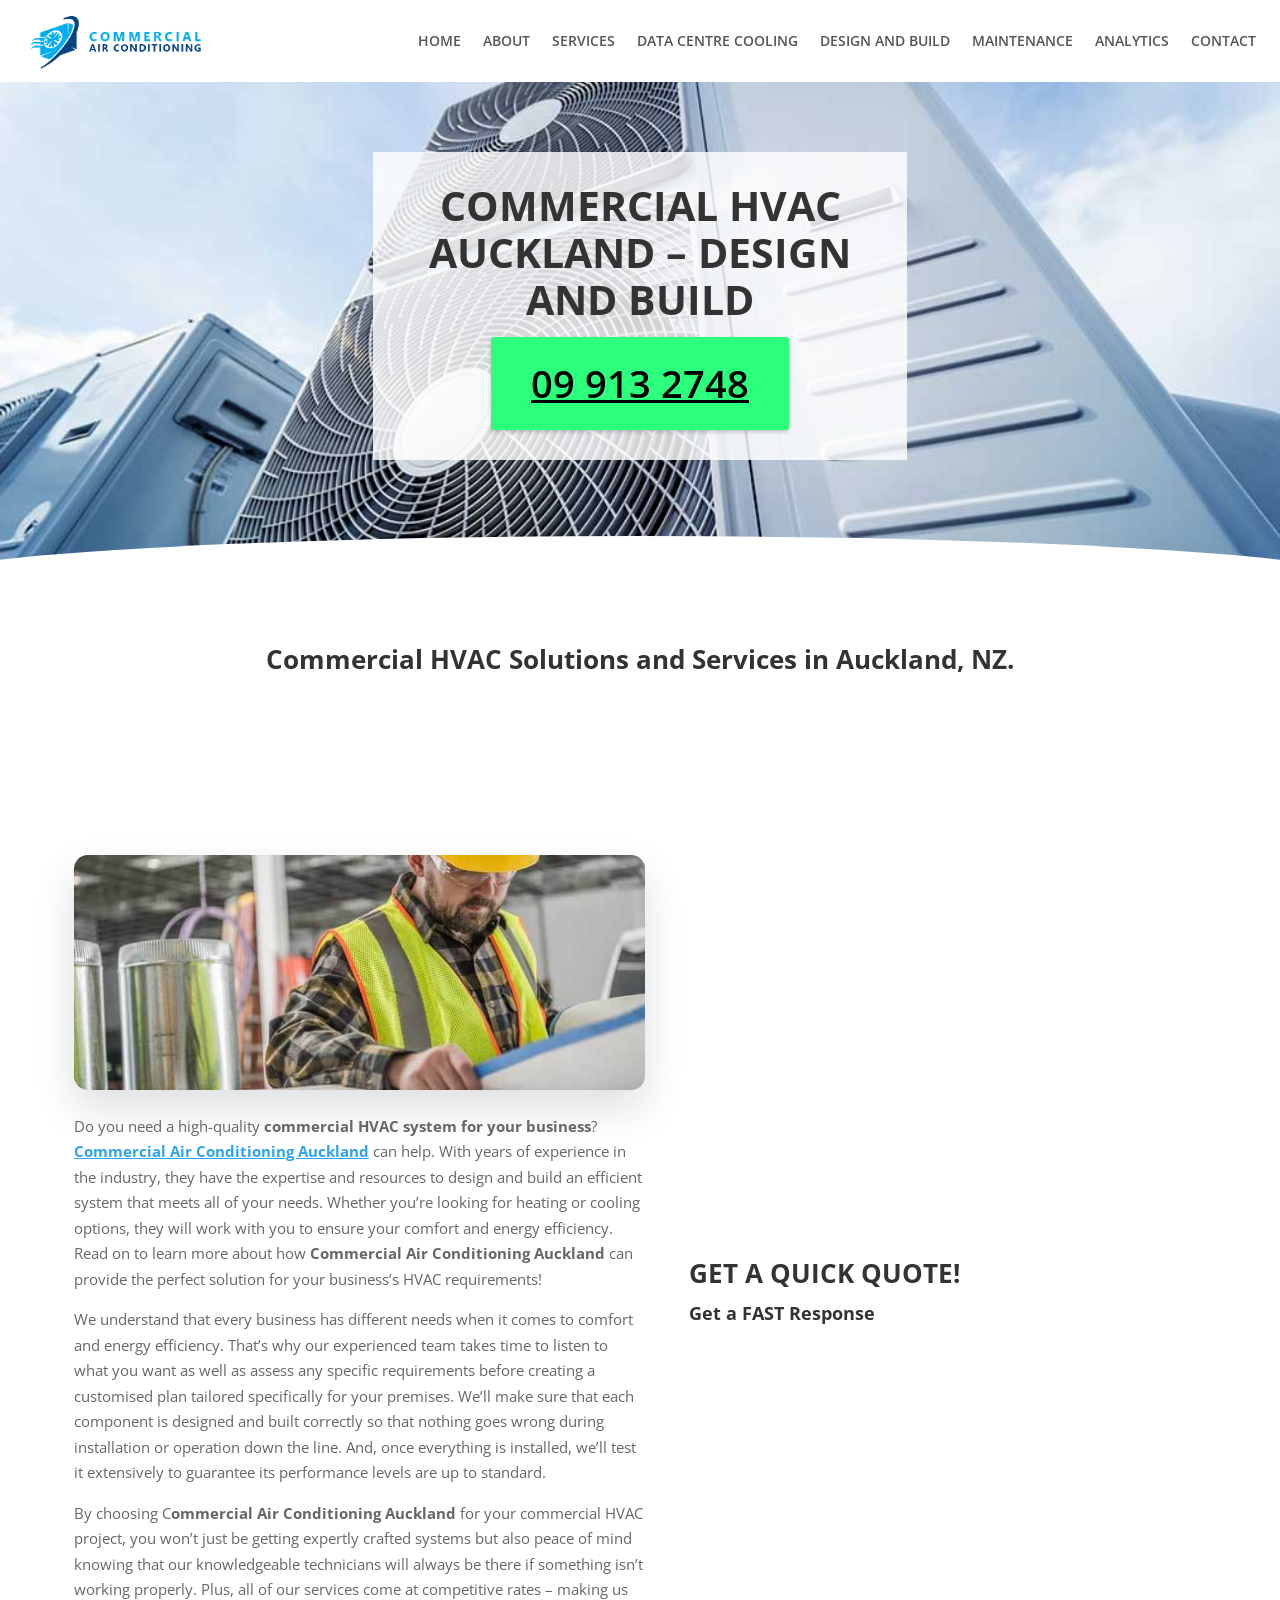
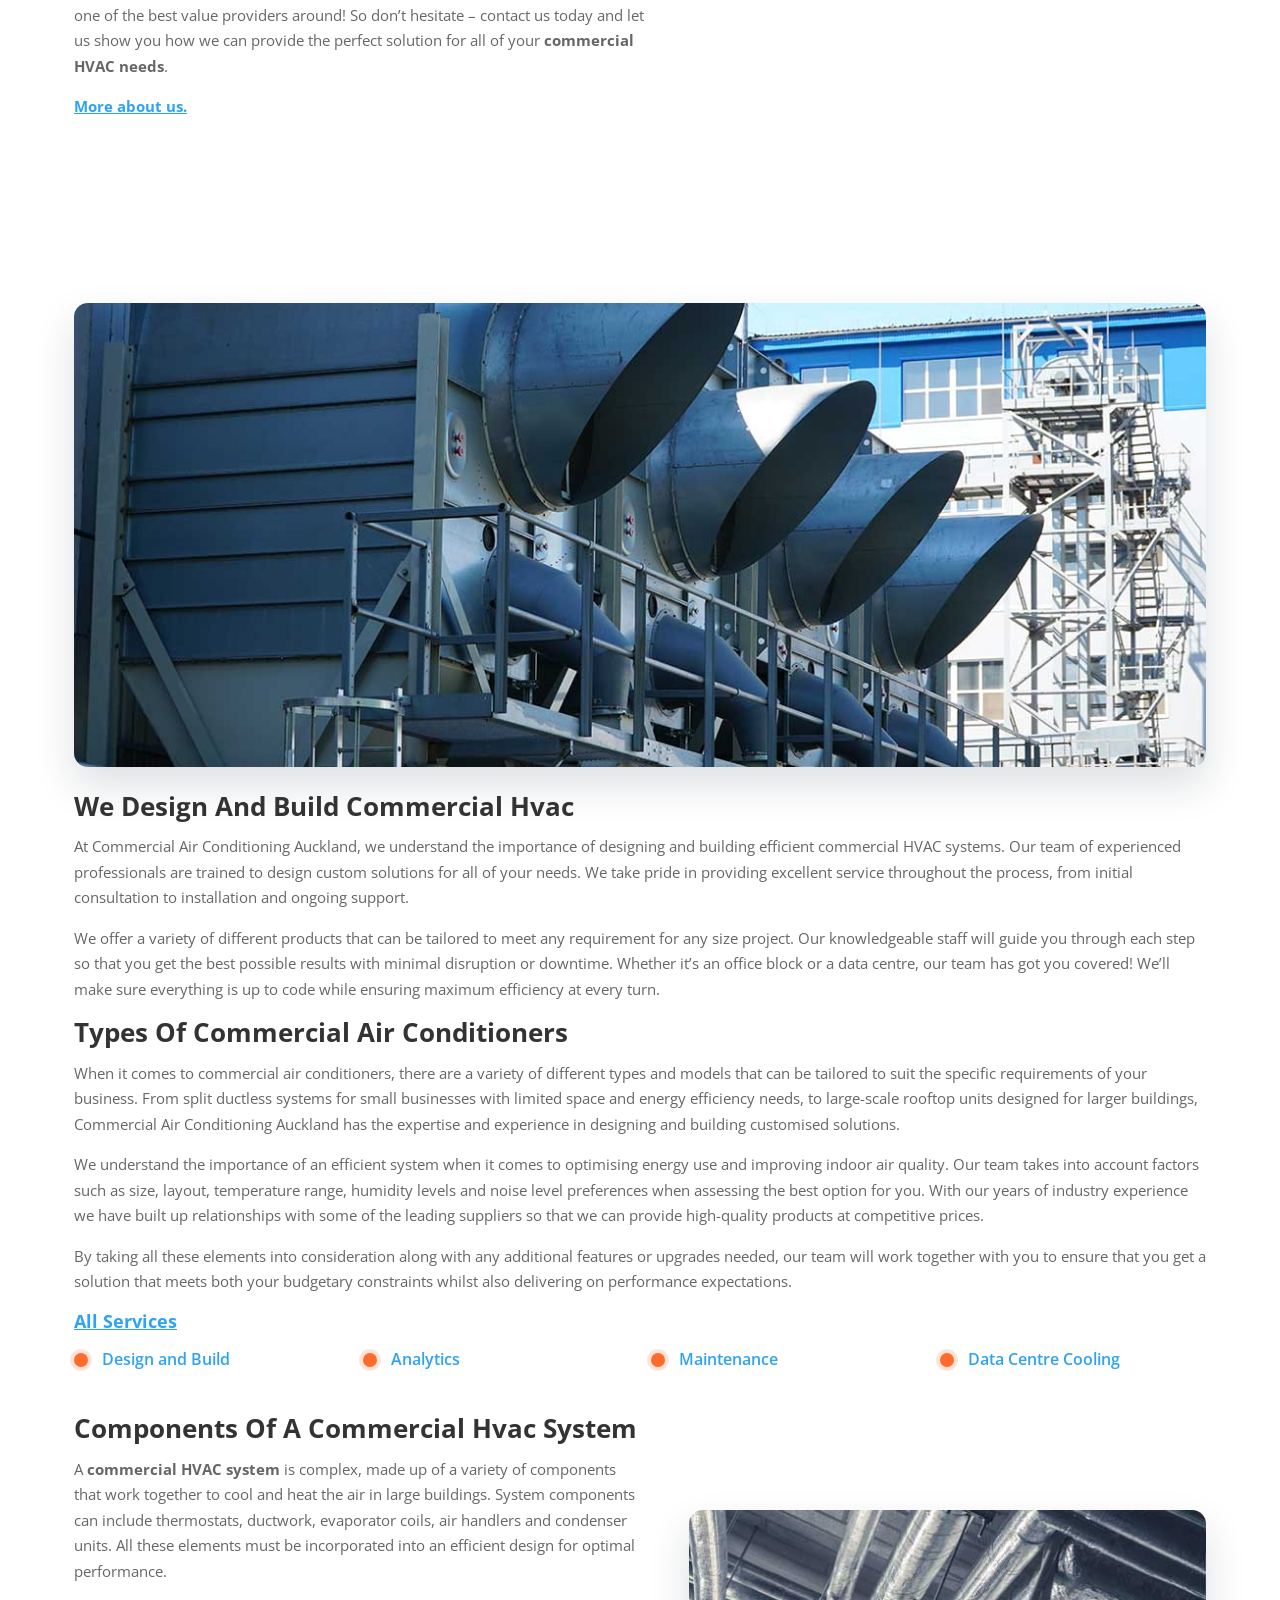
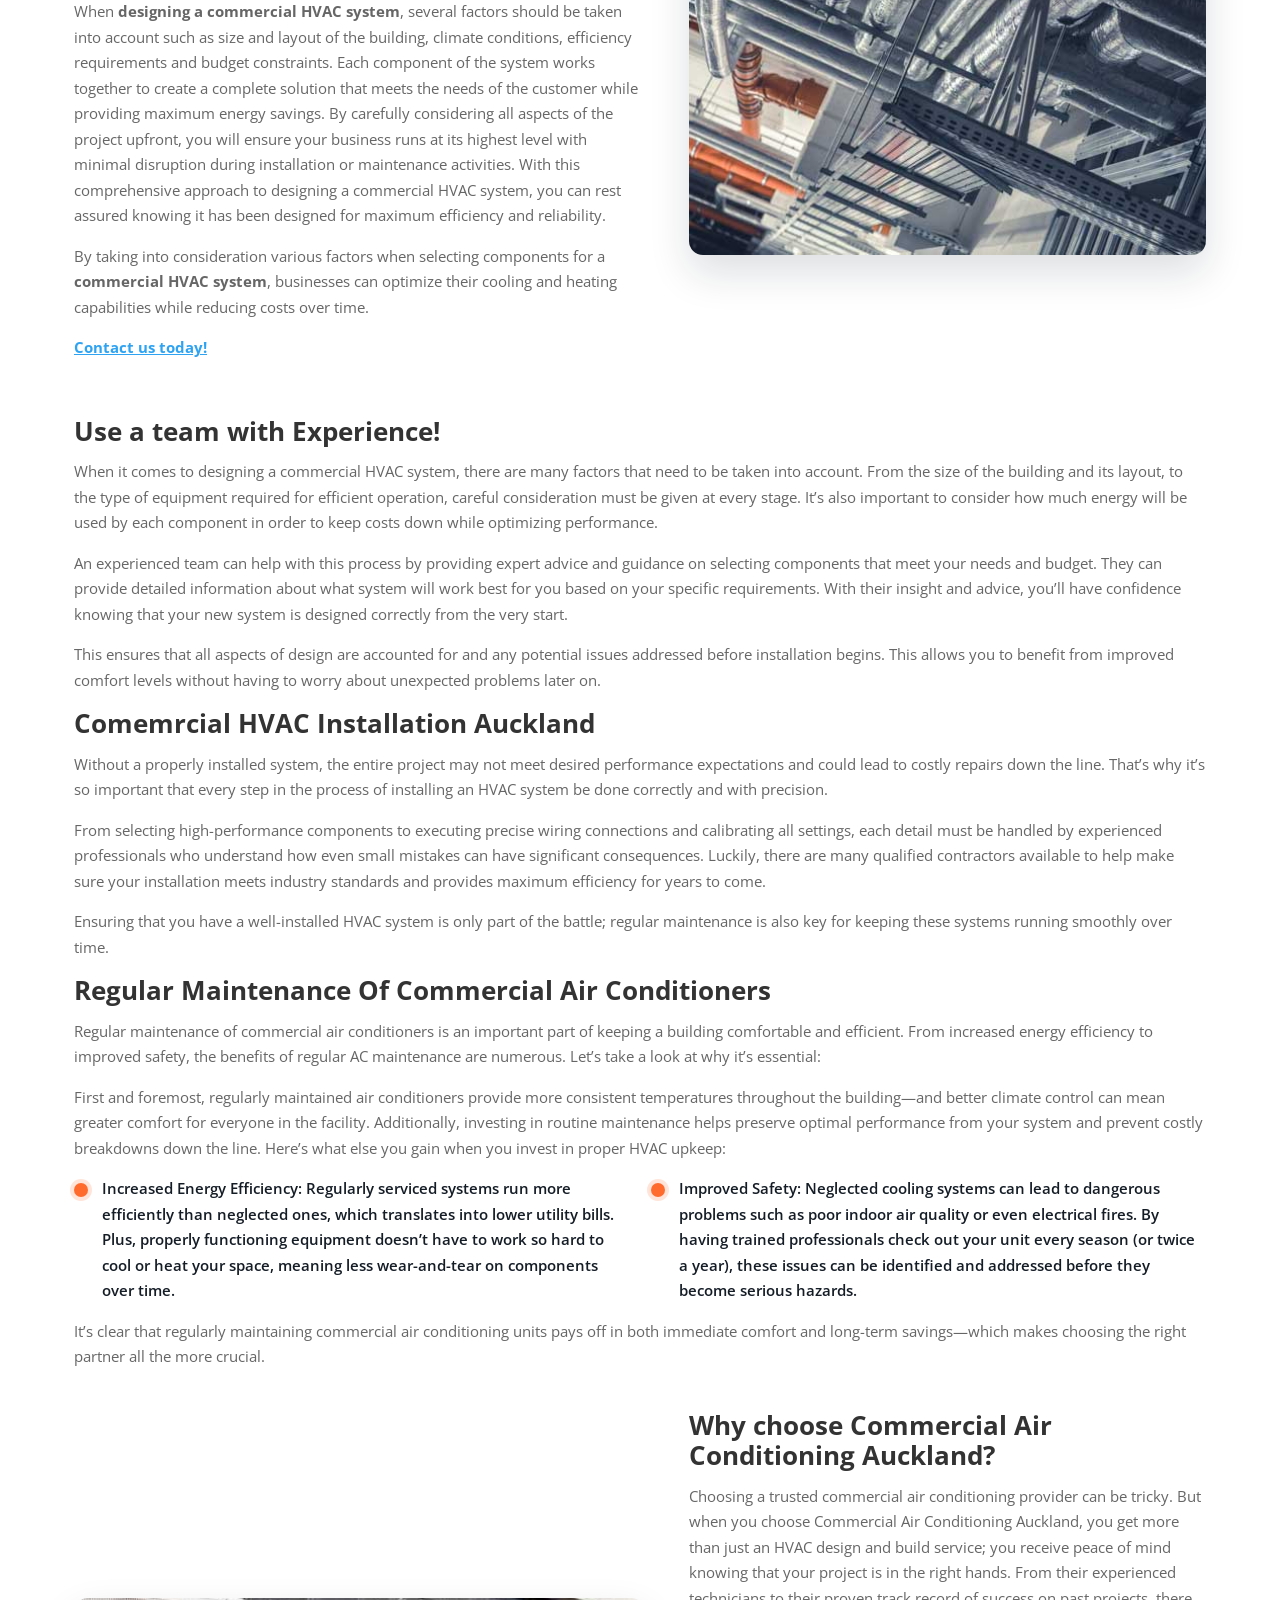
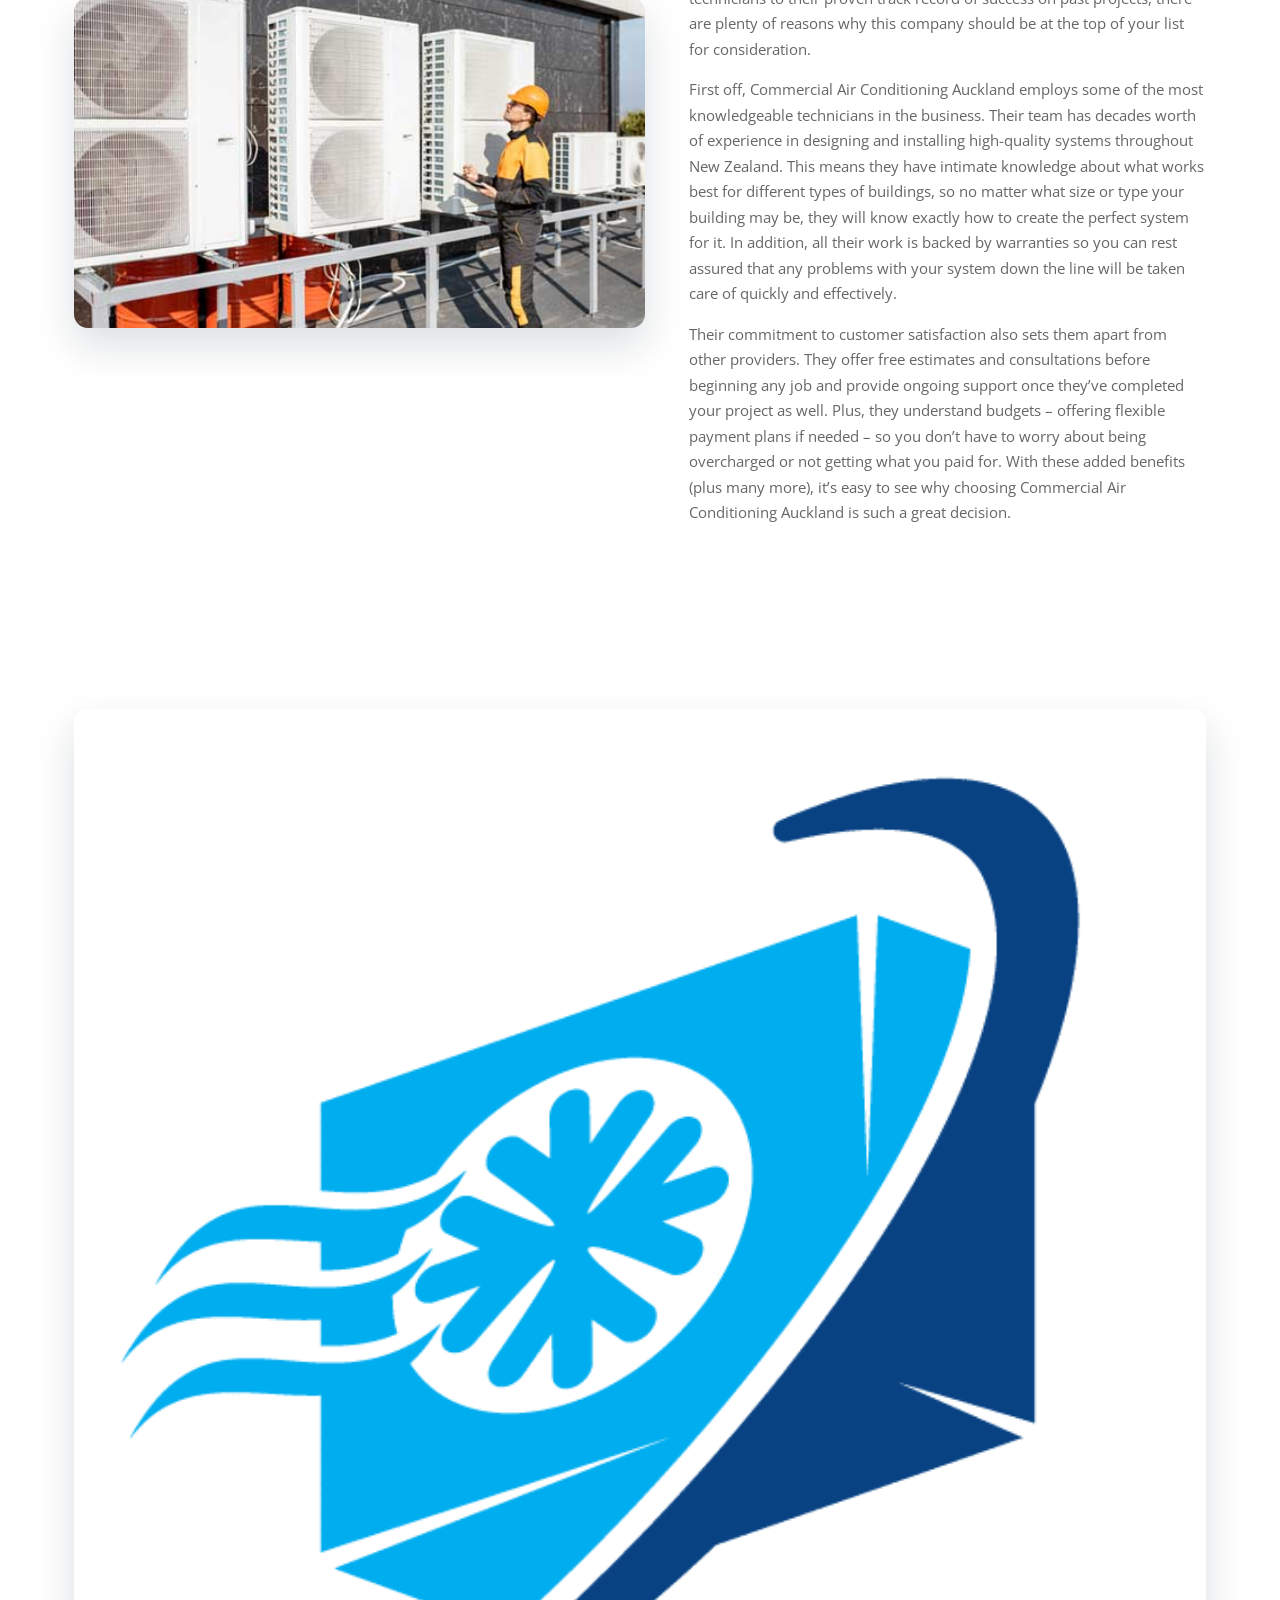
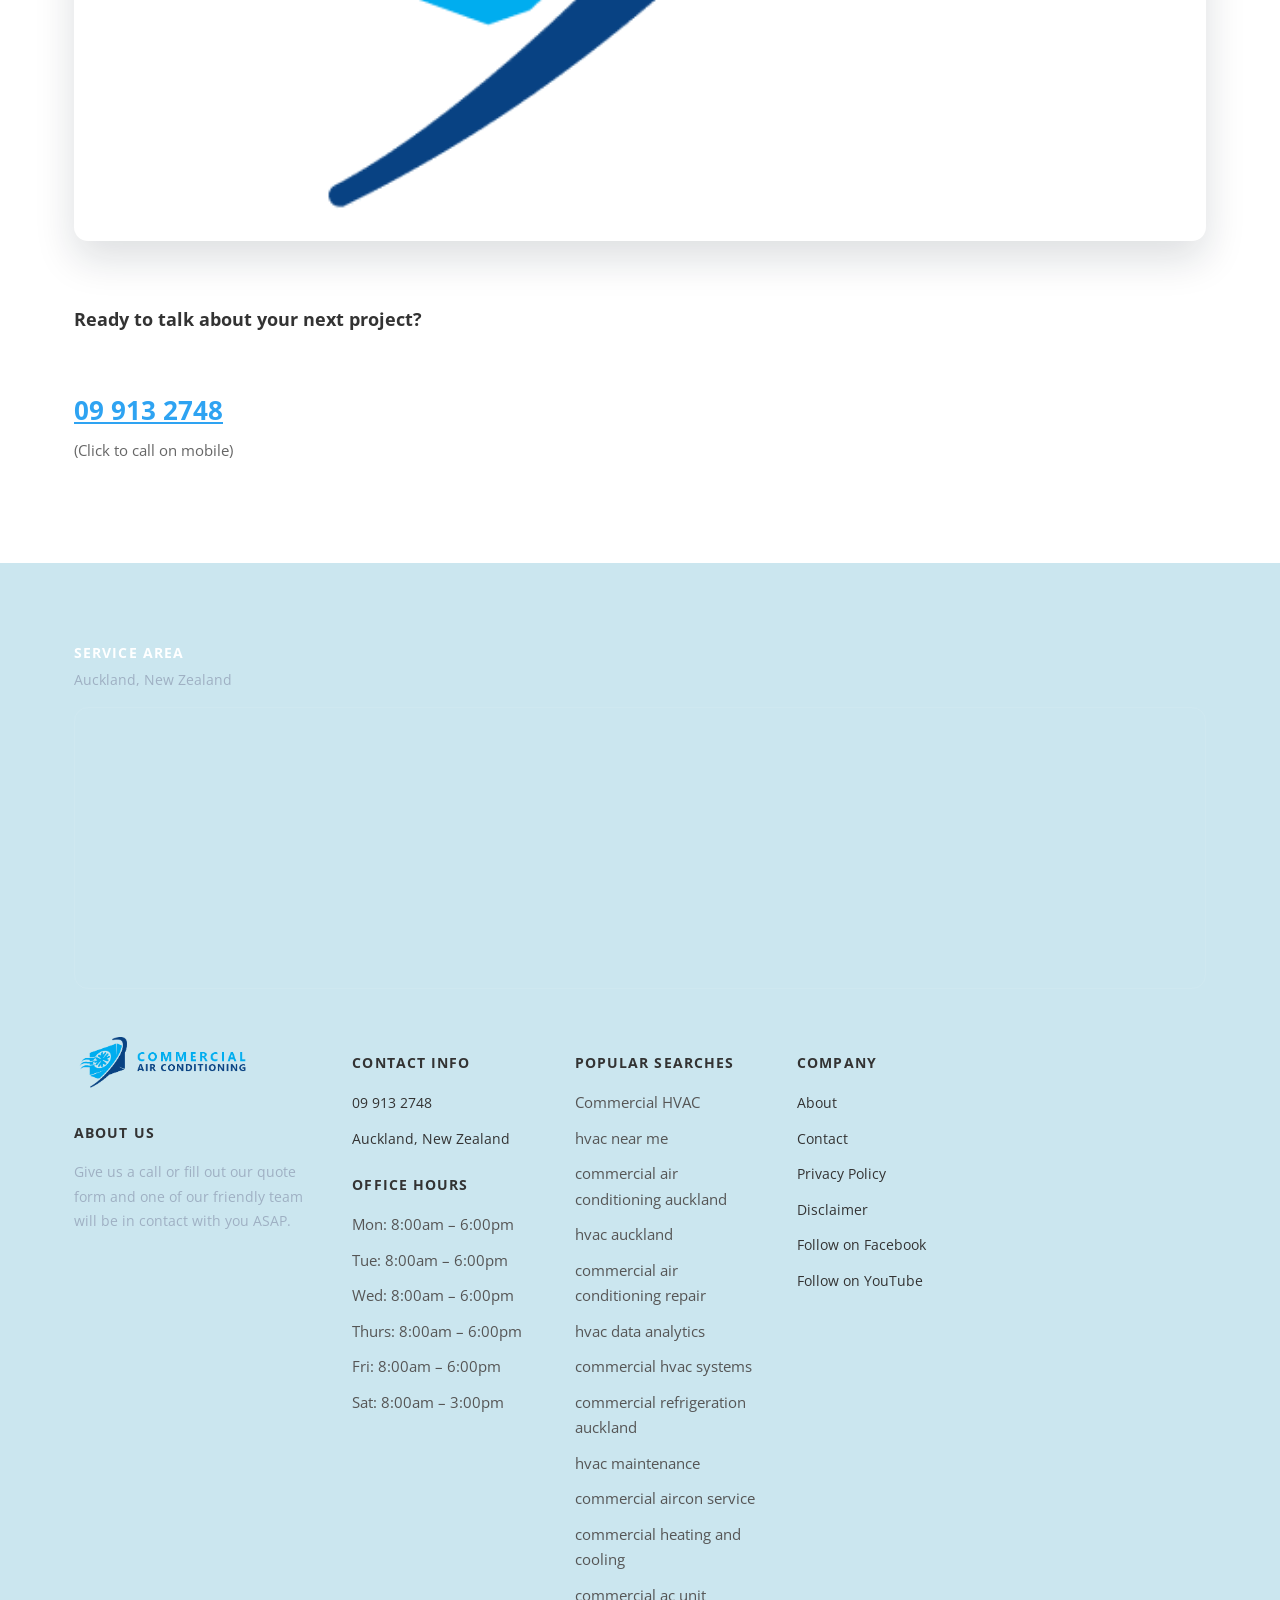
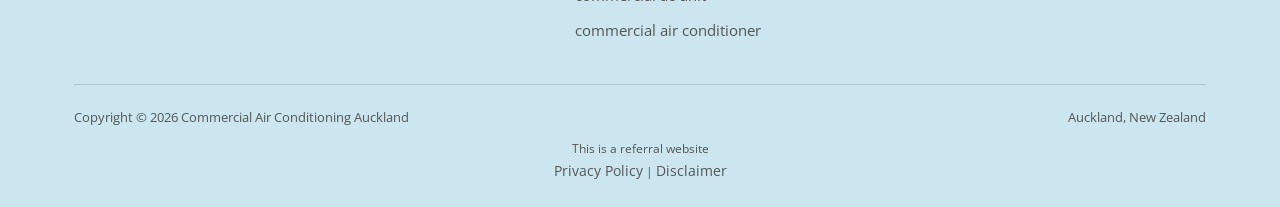
<file: design-and-build/index.html>
<!doctype html>
<html lang="en-NZ">
<head>
<!-- Google tag (gtag.js) -->
<script async src="https://www.googletagmanager.com/gtag/js?id=AW-10976648506"></script>
<script>
  window.dataLayer = window.dataLayer || [];
  function gtag(){dataLayer.push(arguments);}
  gtag('js', new Date());
  gtag('config', 'AW-10976648506');
</script>
<meta charset="UTF-8">
<meta name="viewport" content="width=device-width, initial-scale=1.0">
<link rel="icon" href="/favicon-32.png" sizes="32x32" type="image/png">
<link rel="icon" href="/favicon-192.png" sizes="192x192" type="image/png">
<link rel="apple-touch-icon" href="/apple-touch-icon.png">
<title>Commercial HVAC Auckland | Design and Build</title>
<meta name="description" content="Commercial HVAC Auckland starts right here - We design, build and do installation of commercial air conditioning in Auckland City">
<meta name="robots" content="follow, index, max-snippet:-1, max-video-preview:-1, max-image-preview:large">
<link rel="canonical" href="https://commercialairconditioningauckland.co.nz/design-and-build/">
<meta property="og:locale" content="en_US">
<meta property="og:type" content="article">
<meta property="og:title" content="Commercial HVAC Auckland | Design and Build">
<meta property="og:description" content="Commercial HVAC Auckland starts right here - We design, build and do installation of commercial air conditioning in Auckland City">
<meta property="og:url" content="https://commercialairconditioningauckland.co.nz/design-and-build/">
<meta property="og:site_name" content="Auckland Commercial Air Conditioning Pros">
<meta name="twitter:card" content="summary_large_image">
<meta name="twitter:title" content="Commercial HVAC Auckland | Design and Build">
<meta name="twitter:description" content="Commercial HVAC Auckland starts right here - We design, build and do installation of commercial air conditioning in Auckland City">
<meta name="twitter:label1" content="Time to read">
<meta name="twitter:data1" content="14 minutes">
<script type="application/ld+json">{"@context": "https://schema.org", "@graph": [{"@type": "Place", "@id": "https://commercialairconditioningauckland.co.nz/#place", "address": {"@type": "PostalAddress", "addressLocality": "Penrose", "addressRegion": "Auckland", "addressCountry": "New Zealand"}}, {"@type": ["HVACBusiness", "Organization"], "@id": "https://commercialairconditioningauckland.co.nz/#organization", "name": "Commercial Air Conditioning Auckland", "url": "https://commercialairconditioningauckland.co.nz", "email": "info@commercialairconditioningauckland.co.nz", "address": {"@type": "PostalAddress", "addressLocality": "Penrose", "addressRegion": "Auckland", "addressCountry": "New Zealand"}, "logo": {"@type": "ImageObject", "@id": "https://commercialairconditioningauckland.co.nz/#logo", "url": "https://commercialairconditioningauckland.co.nz/images/Commercial-Airconditioning-Auckland_Logo_Square.png", "contentUrl": "https://commercialairconditioningauckland.co.nz/images/Commercial-Airconditioning-Auckland_Logo_Square.png", "caption": "Auckland Commercial Air Conditioning Pros", "inLanguage": "en-US", "width": "600", "height": "600"}, "openingHours": ["Monday,Tuesday,Wednesday,Thursday,Friday 08:00-18:00", "Saturday 08:00-15:00"], "location": {"@id": "https://commercialairconditioningauckland.co.nz/#place"}, "image": {"@id": "https://commercialairconditioningauckland.co.nz/#logo"}, "telephone": "+64-9-913-2748"}, {"@type": "WebSite", "@id": "https://commercialairconditioningauckland.co.nz/#website", "url": "https://commercialairconditioningauckland.co.nz", "name": "Auckland Commercial Air Conditioning Pros", "alternateName": "Commercial Air Conditioning Auckland Pros", "publisher": {"@id": "https://commercialairconditioningauckland.co.nz/#organization"}, "inLanguage": "en-US"}, {"@type": "BreadcrumbList", "@id": "https://commercialairconditioningauckland.co.nz/design-and-build/#breadcrumb", "itemListElement": [{"@type": "ListItem", "position": "1", "item": {"@id": "https://commercialairconditioningauckland.co.nz", "name": "Home"}}, {"@type": "ListItem", "position": "2", "item": {"@id": "https://commercialairconditioningauckland.co.nz/design-and-build/", "name": "Design and Build"}}]}, {"@type": "WebPage", "@id": "https://commercialairconditioningauckland.co.nz/design-and-build/#webpage", "url": "https://commercialairconditioningauckland.co.nz/design-and-build/", "name": "Commercial HVAC Auckland | Design and Build", "datePublished": "2023-01-26T16:40:29+00:00", "dateModified": "2023-01-27T00:14:05+00:00", "isPartOf": {"@id": "https://commercialairconditioningauckland.co.nz/#website"}, "inLanguage": "en-US", "breadcrumb": {"@id": "https://commercialairconditioningauckland.co.nz/design-and-build/#breadcrumb"}}, {"@type": "Person", "@id": "https://commercialairconditioningauckland.co.nz/design-and-build/#author", "name": "samstoysnz@gmail.com", "image": {"@type": "ImageObject", "@id": "https://secure.gravatar.com/avatar/1a805ecce72dbea624f8210f16b617142cd50f277b3b90b3f68485606a558cd0?s=96&amp;d=mm&amp;r=g", "url": "https://secure.gravatar.com/avatar/1a805ecce72dbea624f8210f16b617142cd50f277b3b90b3f68485606a558cd0?s=96&amp;d=mm&amp;r=g", "caption": "samstoysnz@gmail.com", "inLanguage": "en-US"}, "sameAs": ["https://commercialairconditioningauckland.co.nz"], "worksFor": {"@id": "https://commercialairconditioningauckland.co.nz/#organization"}}, {"@type": "Article", "headline": "Commercial HVAC Auckland | Design and Build", "keywords": "Commercial HVAC Auckland", "datePublished": "2023-01-26T16:40:29+00:00", "dateModified": "2023-01-27T00:14:05+00:00", "author": {"@id": "https://commercialairconditioningauckland.co.nz/design-and-build/#author", "name": "samstoysnz@gmail.com"}, "publisher": {"@id": "https://commercialairconditioningauckland.co.nz/#organization"}, "description": "Commercial HVAC Auckland starts right here - We design, build and do installation of commercial air conditioning in Auckland City", "name": "Commercial HVAC Auckland | Design and Build", "@id": "https://commercialairconditioningauckland.co.nz/design-and-build/#richSnippet", "isPartOf": {"@id": "https://commercialairconditioningauckland.co.nz/design-and-build/#webpage"}, "inLanguage": "en-US", "mainEntityOfPage": {"@id": "https://commercialairconditioningauckland.co.nz/design-and-build/#webpage"}}]}</script>
<script type="application/ld+json">{"@context": "http://schema.org", "@type": "LocalBusiness", "name": "Commercial Air Conditioning Auckland", "image": "https://commercialairconditioningauckland.co.nz/images/Commercial-Airconditioning-Auckland_Logo.png", "telephone": "09 913 2748", "address": {"@type": "PostalAddress", "addressLocality": "Auckland", "addressCountry": "New Zealand"}, "openingHoursSpecification": {"@type": "OpeningHoursSpecification", "dayOfWeek": {"@type": "DayOfWeek", "name": "Mon – Thu: 8:00am – 4:30pm Fri: 8:00am – 4:00pm"}}, "url": "https://commercialairconditioningauckland.co.nz/"}</script>
<script type="application/ld+json">{"@context": "https://schema.org", "@type": "BreadcrumbList", "itemListElement": [{"@type": "ListItem", "position": 1, "name": "Home", "item": "https://commercialairconditioningauckland.co.nz/"}, {"@type": "ListItem", "position": 2, "name": "Design and Build", "item": "https://commercialairconditioningauckland.co.nz/design-and-build/"}]}</script>
<script type="application/ld+json">{"@context": "https://schema.org", "@type": "Service", "serviceType": "Design and Build", "name": "Design and Build", "provider": {"@type": "LocalBusiness", "name": "Commercial Air Conditioning Auckland", "telephone": "+6499132748"}, "areaServed": {"@type": "City", "name": "Auckland"}, "url": "https://commercialairconditioningauckland.co.nz/design-and-build/"}</script>
<link rel="preconnect" href="https://fonts.googleapis.com">
<link rel="preconnect" href="https://fonts.gstatic.com" crossorigin>
<link rel="preload" as="style" href="https://fonts.googleapis.com/css2?family=Open+Sans:wght@400;600;700;800&display=swap" onload="this.onload=null;this.rel='stylesheet'">
<noscript><link rel="stylesheet" href="https://fonts.googleapis.com/css2?family=Open+Sans:wght@400;600;700;800&display=swap"></noscript>
<link rel="stylesheet" href="/css/style.css">
<style id="mnfix">.mobile-menu.open{max-height:calc(100vh - 150px);max-height:calc(100dvh - 150px);overflow-y:auto;-webkit-overflow-scrolling:touch;overscroll-behavior:contain}.mobile-menu.msub-ready .mobile-submenu{display:none}.mobile-menu.msub-ready .mobile-submenu.open{display:flex}.mobile-menu a.msub-parent{display:flex;justify-content:space-between;align-items:center}.mobile-menu a.msub-parent::after{content:"";width:8px;height:8px;border-right:2px solid currentColor;border-bottom:2px solid currentColor;transform:rotate(45deg);margin-right:6px;transition:transform .2s}.mobile-menu a.msub-parent[aria-expanded=true]::after{transform:rotate(-135deg)}</style></head>
<body class="">
<header class="classic">
  <div class="c-head wrap">
    <a href="/" class="brand"><img src="/images/Commercial-Airconditioning-Auckland_Logo.png" alt="Commercial Air Conditioning Auckland" width="575" height="169"></a>
    <nav class="links"><a href="/">HOME</a><a href="/about/">ABOUT</a><a href="/services/">SERVICES</a><a href="/data-centre-cooling/">DATA CENTRE COOLING</a><a href="/design-and-build/">DESIGN AND BUILD</a><a href="/maintenance/">MAINTENANCE</a><a href="/analytics/">ANALYTICS</a><a href="/contact/">CONTACT</a></nav>
    <button type="button" class="hamburger-btn" id="hamburgerBtn" aria-label="Open menu" aria-expanded="false"><svg viewBox="0 0 24 24" fill="none" stroke="#fff" stroke-width="2.4" stroke-linecap="round" stroke-linejoin="round"><path d="M4 7h16M4 12h16M4 17h16"/></svg></button>
  </div>
  <div class="mobile-menu" id="mobileMenu"><a href="/">HOME</a><a href="/about/">ABOUT</a><a href="/services/">SERVICES</a><a href="/data-centre-cooling/">DATA CENTRE COOLING</a><a href="/design-and-build/">DESIGN AND BUILD</a><a href="/maintenance/">MAINTENANCE</a><a href="/analytics/">ANALYTICS</a><a href="/contact/">CONTACT</a><a href="tel:099132748" class="mobile-menu-phone">Call 09 913 2748</a></div>
</header>
<main>
<section class="hero-c" id="top"><div class="hero-c-box"><div class="row"><div class="text"><h1>Commercial HVAC Auckland – Design and Build</h1></div><p class="btn-wrap"><a class="btn btn-primary" href="tel:099132748">09 913 2748</a></p></div></div></section>
<section class=""><div class="wrap"><div class="row"><div class="text">




<h2>Commercial HVAC Solutions and Services in Auckland, NZ.</h2>




</div></div></div></section>
<section class=""><div class="wrap"><div class="row cols cols-2"><div class="col"><div class="figure"><img src="/images/design-and-build-commercial-hvac-2-1.jpg" alt="Mack designing for the build new hvac penrose" width="577" height="237" loading="lazy" decoding="async"></div><div class="text"><p>Do you need a high-quality <strong>commercial HVAC system for your business</strong>? <a href="/">Commercial Air Conditioning Auckland</a> can help. With years of experience in the industry, they have the expertise and resources to design and build an efficient system that meets all of your needs. Whether you’re looking for heating or cooling options, they will work with you to ensure your comfort and energy efficiency. Read on to learn more about how <strong>Commercial Air Conditioning Auckland</strong> can provide the perfect solution for your business’s HVAC requirements!</p>
<p>We understand that every business has different needs when it comes to comfort and energy efficiency. That’s why our experienced team takes time to listen to what you want as well as assess any specific requirements before creating a customised plan tailored specifically for your premises. We’ll make sure that each component is designed and built correctly so that nothing goes wrong during installation or operation down the line. And, once everything is installed, we’ll test it extensively to guarantee its performance levels are up to standard.</p>
<p>By choosing C<strong>ommercial Air Conditioning Auckland</strong> for your commercial HVAC project, you won’t just be getting expertly crafted systems but also peace of mind knowing that our knowledgeable technicians will always be there if something isn’t working properly. Plus, all of our services come at competitive rates – making us one of the best value providers around! So don’t hesitate – contact us today and let us show you how we can provide the perfect solution for all of your <strong>commercial HVAC needs</strong>.</p>
<p><a href="/about/">More about us.</a></p></div></div><div class="col"><div class="text"><h2>GET A QUICK QUOTE!</h2>
<h3>Get a FAST Response</h3></div></div></div></div></section>
<section class=""><div class="wrap"><div class="row"><div class="figure"><img src="/images/design-and-build-commercial-hvac-3-1.jpg" alt="designing hvac auckland system" width="1154" height="473" loading="lazy" decoding="async"></div><div class="text"><h2>We Design And Build Commercial Hvac</h2>
<p>At Commercial Air Conditioning Auckland, we understand the importance of designing and building efficient commercial HVAC systems. Our team of experienced professionals are trained to design custom solutions for all of your needs. We take pride in providing excellent service throughout the process, from initial consultation to installation and ongoing support.</p>
<p>We offer a variety of different products that can be tailored to meet any requirement for any size project. Our knowledgeable staff will guide you through each step so that you get the best possible results with minimal disruption or downtime. Whether it’s an office block or a data centre, our team has got you covered! We’ll make sure everything is up to code while ensuring maximum efficiency at every turn.</p>
<h2>Types Of Commercial Air Conditioners</h2>
<p>When it comes to commercial air conditioners, there are a variety of different types and models that can be tailored to suit the specific requirements of your business. From split ductless systems for small businesses with limited space and energy efficiency needs, to large-scale rooftop units designed for larger buildings, Commercial Air Conditioning Auckland has the expertise and experience in designing and building customised solutions.</p>
<p>We understand the importance of an efficient system when it comes to optimising energy use and improving indoor air quality. Our team takes into account factors such as size, layout, temperature range, humidity levels and noise level preferences when assessing the best option for you. With our years of industry experience we have built up relationships with some of the leading suppliers so that we can provide high-quality products at competitive prices.</p>
<p>By taking all these elements into consideration along with any additional features or upgrades needed, our team will work together with you to ensure that you get a solution that meets both your budgetary constraints whilst also delivering on performance expectations.</p></div><div class="text"><h3><a href="/services/">All Services</a></h3>
<ul>
<li>
<h4><a href="/design-and-build/">Design and Build</a></h4>
</li>
<li>
<h4><a href="/analytics/">Analytics</a></h4>
</li>
<li>
<h4><a href="/maintenance/">Maintenance</a></h4>
</li>
<li>
<h4><a href="/data-centre-cooling/">Data Centre Cooling</a></h4>
</li>
</ul>
</div></div><div class="row cols cols-2"><div class="col"><div class="text"><h2>Components Of A Commercial Hvac System</h2>
<p>A <strong>commercial HVAC system</strong> is complex, made up of a variety of components that work together to cool and heat the air in large buildings. System components can include thermostats, ductwork, evaporator coils, air handlers and condenser units. All these elements must be incorporated into an efficient design for optimal performance.</p>
<p>When <strong>designing a commercial HVAC system</strong>, several factors should be taken into account such as size and layout of the building, climate conditions, efficiency requirements and budget constraints. Each component of the system works together to create a complete solution that meets the needs of the customer while providing maximum energy savings. By carefully considering all aspects of the project upfront, you will ensure your business runs at its highest level with minimal disruption during installation or maintenance activities. With this comprehensive approach to designing a commercial HVAC system, you can rest assured knowing it has been designed for maximum efficiency and reliability.</p>
<p>By taking into consideration various factors when selecting components for a <strong>commercial HVAC system</strong>, businesses can optimize their cooling and heating capabilities while reducing costs over time.</p>
<p><a href="/contact/">Contact us today!</a></p></div></div><div class="col"><div class="figure"><img src="/images/design-and-build-commercial-hvac-4-1.jpg" alt="design build hvac auckland" width="512" height="341" loading="lazy" decoding="async"></div></div></div><div class="row"><div class="text"><h2>Use a team with Experience!</h2>
<p>When it comes to designing a commercial HVAC system, there are many factors that need to be taken into account. From the size of the building and its layout, to the type of equipment required for efficient operation, careful consideration must be given at every stage. It’s also important to consider how much energy will be used by each component in order to keep costs down while optimizing performance.</p>
<p>An experienced team can help with this process by providing expert advice and guidance on selecting components that meet your needs and budget. They can provide detailed information about what system will work best for you based on your specific requirements. With their insight and advice, you’ll have confidence knowing that your new system is designed correctly from the very start.</p>
<p>This ensures that all aspects of design are accounted for and any potential issues addressed before installation begins. This allows you to benefit from improved comfort levels without having to worry about unexpected problems later on.</p></div><div class="text"><h2>Comemrcial HVAC Installation Auckland</h2>
<p>Without a properly installed system, the entire project may not meet desired performance expectations and could lead to costly repairs down the line. That’s why it’s so important that every step in the process of installing an HVAC system be done correctly and with precision.</p>
<p>From selecting high-performance components to executing precise wiring connections and calibrating all settings, each detail must be handled by experienced professionals who understand how even small mistakes can have significant consequences. Luckily, there are many qualified contractors available to help make sure your installation meets industry standards and provides maximum efficiency for years to come.</p>
<p>Ensuring that you have a well-installed HVAC system is only part of the battle; regular maintenance is also key for keeping these systems running smoothly over time.</p>
<h2>Regular Maintenance Of Commercial Air Conditioners</h2>
<p>Regular maintenance of commercial air conditioners is an important part of keeping a building comfortable and efficient. From increased energy efficiency to improved safety, the benefits of regular AC maintenance are numerous. Let’s take a look at why it’s essential:</p>
<p>First and foremost, regularly maintained air conditioners provide more consistent temperatures throughout the building—and better climate control can mean greater comfort for everyone in the facility. Additionally, investing in routine maintenance helps preserve optimal performance from your system and prevent costly breakdowns down the line. Here’s what else you gain when you invest in proper HVAC upkeep:</p>
<ul>
<li>Increased Energy Efficiency: Regularly serviced systems run more efficiently than neglected ones, which translates into lower utility bills. Plus, properly functioning equipment doesn’t have to work so hard to cool or heat your space, meaning less wear-and-tear on components over time.</li>
<li>Improved Safety: Neglected cooling systems can lead to dangerous problems such as poor indoor air quality or even electrical fires. By having trained professionals check out your unit every season (or twice a year), these issues can be identified and addressed before they become serious hazards.</li>
</ul>
<p>It’s clear that regularly maintaining commercial air conditioning units pays off in both immediate comfort and long-term savings—which makes choosing the right partner all the more crucial.</p></div></div><div class="row cols cols-2"><div class="col"><div class="figure"><img src="/images/Auckland-Commercial-HVAC-service-2-1.jpg" alt="Commercial HVAC Maintenance" width="507" height="293" loading="lazy" decoding="async"></div></div><div class="col"><div class="text"><h2>Why choose Commercial Air Conditioning Auckland?</h2>
<p>Choosing a trusted commercial air conditioning provider can be tricky. But when you choose Commercial Air Conditioning Auckland, you get more than just an HVAC design and build service; you receive peace of mind knowing that your project is in the right hands. From their experienced technicians to their proven track record of success on past projects, there are plenty of reasons why this company should be at the top of your list for consideration.</p>
<p>First off, Commercial Air Conditioning Auckland employs some of the most knowledgeable technicians in the business. Their team has decades worth of experience in designing and installing high-quality systems throughout New Zealand. This means they have intimate knowledge about what works best for different types of buildings, so no matter what size or type your building may be, they will know exactly how to create the perfect system for it. In addition, all their work is backed by warranties so you can rest assured that any problems with your system down the line will be taken care of quickly and effectively.</p>
<p>Their commitment to customer satisfaction also sets them apart from other providers. They offer free estimates and consultations before beginning any job and provide ongoing support once they’ve completed your project as well. Plus, they understand budgets – offering flexible payment plans if needed – so you don’t have to worry about being overcharged or not getting what you paid for. With these added benefits (plus many more), it’s easy to see why choosing Commercial Air Conditioning Auckland is such a great decision.</p></div></div></div></div></section>
<section class=""><div class="wrap"><div class="row"><div class="figure"><img src="/images/Commercial-Airconditioning-Auckland_Logo_Icon.png" alt="commercial hvac systems" width="600" height="600" loading="lazy" decoding="async"></div><div class="text"><h2> </h2>
<h3>Ready to talk about your next project?</h3>
<h4> </h4>
<h2><a href="tel:099132748">09 913 2748</a></h2>
<p>(Click to call on mobile)</p></div></div></div></section>
</main>
<footer>
  <div class="wrap">
    <div class="footer-map-head"><h4>Service Area</h4><p>Auckland, New Zealand</p></div><div class="footer-map"><iframe src="https://www.google.com/maps/embed?pb=!1m14!1m8!1m3!1d408611.33309225464!2d174.706121!3d-36.859811!3m2!1i1024!2i768!4f13.1!3m3!1m2!1s0x889d6f2bc04fbef%3A0x68ae834cffa8b4ef!2sCommercial%20Air%20Conditioning%20Auckland!5e0!3m2!1sen!2snz!4v1679599715764!5m2!1sen!2snz" width="600" height="280" style="border:0" allowfullscreen loading="lazy" referrerpolicy="no-referrer-when-downgrade" title="Commercial Air Conditioning Auckland service area map"></iframe></div>
    <div class="footer-grid five"><div class="footer-brand"><a href="/" class="brand"><img src="/images/Commercial-Airconditioning-Auckland_Logo.png" alt="Commercial Air Conditioning Auckland" width="575" height="169" loading="lazy"></a><h4>About us</h4><p>Give us a call or fill out our quote form and one of our friendly team will be in contact with you ASAP.</p></div><div><h4>Contact Info</h4><ul><li><a href="tel:099132748">09 913 2748</a></li><li><a href="https://goo.gl/maps/pD8wDxZi9v7YHTaEA" target="_blank" rel="noopener">Auckland, New Zealand</a></li></ul><h4 style="margin-top:22px;">Office Hours</h4><ul><li>Mon: 8:00am &ndash; 6:00pm</li><li>Tue: 8:00am &ndash; 6:00pm</li><li>Wed: 8:00am &ndash; 6:00pm</li><li>Thurs: 8:00am &ndash; 6:00pm</li><li>Fri: 8:00am &ndash; 6:00pm</li><li>Sat: 8:00am &ndash; 3:00pm</li></ul></div><div><h4>Popular Searches</h4><ul><li>Commercial HVAC</li><li>hvac near me</li><li>commercial air conditioning auckland</li><li>hvac auckland</li><li>commercial air conditioning repair</li><li>hvac data analytics</li><li>commercial hvac systems</li><li>commercial refrigeration auckland</li><li>hvac maintenance</li><li>commercial aircon service</li><li>commercial heating and cooling</li><li>commercial ac unit</li><li>commercial air conditioner</li></ul></div><div><h4>Company</h4><ul><li><a href="/about/">About</a></li><li><a href="/contact/">Contact</a></li><li><a href="/privacy-policy/">Privacy Policy</a></li><li><a href="/disclaimer/">Disclaimer</a></li><li><a href="https://www.facebook.com/profile.php?id=100092345466706" target="_blank" rel="noopener">Follow on Facebook</a></li><li><a href="https://www.youtube.com/channel/UCLT2G9idsdudDqPXXdhaFaQ" target="_blank" rel="noopener">Follow on YouTube</a></li></ul></div></div>
    <div class="footer-bottom"><span>Copyright &copy; 2026 Commercial Air Conditioning Auckland</span><span>Auckland, New Zealand</span></div>
    <div class="footer-disclosure">This is a referral website<br><a href="/privacy-policy/">Privacy Policy</a> | <a href="/disclaimer/">Disclaimer</a></div>
  </div>
</footer>
<script>
(function(){var b=document.getElementById('hamburgerBtn'),m=document.getElementById('mobileMenu');if(!b||!m)return;b.addEventListener('click',function(){var o=m.classList.toggle('open');b.setAttribute('aria-expanded',o?'true':'false');});})();
</script>
<script src="https://link.msgsndr.com/js/form_embed.js" defer></script>
<script id="mnfixjs">(function(){var m=document.getElementById("mobileMenu");if(!m)return;m.querySelectorAll(".mobile-submenu").forEach(function(s){var p=s.previousElementSibling;if(!p||p.tagName!=="A")return;var a=document.createElement("a");a.href=p.getAttribute("href");a.textContent="All "+p.textContent.trim();s.insertBefore(a,s.firstChild);m.classList.add("msub-ready");p.classList.add("msub-parent");p.setAttribute("aria-expanded","false");p.addEventListener("click",function(e){e.preventDefault();var o=s.classList.toggle("open");p.setAttribute("aria-expanded",o?"true":"false")})});var b=document.getElementById("hamburgerBtn");document.addEventListener("pointerdown",function(e){if(!m.classList.contains("open")||m.contains(e.target)||(b&&b.contains(e.target)))return;m.classList.remove("open");if(b)b.setAttribute("aria-expanded","false")})})();</script></body>
</html>
</file>
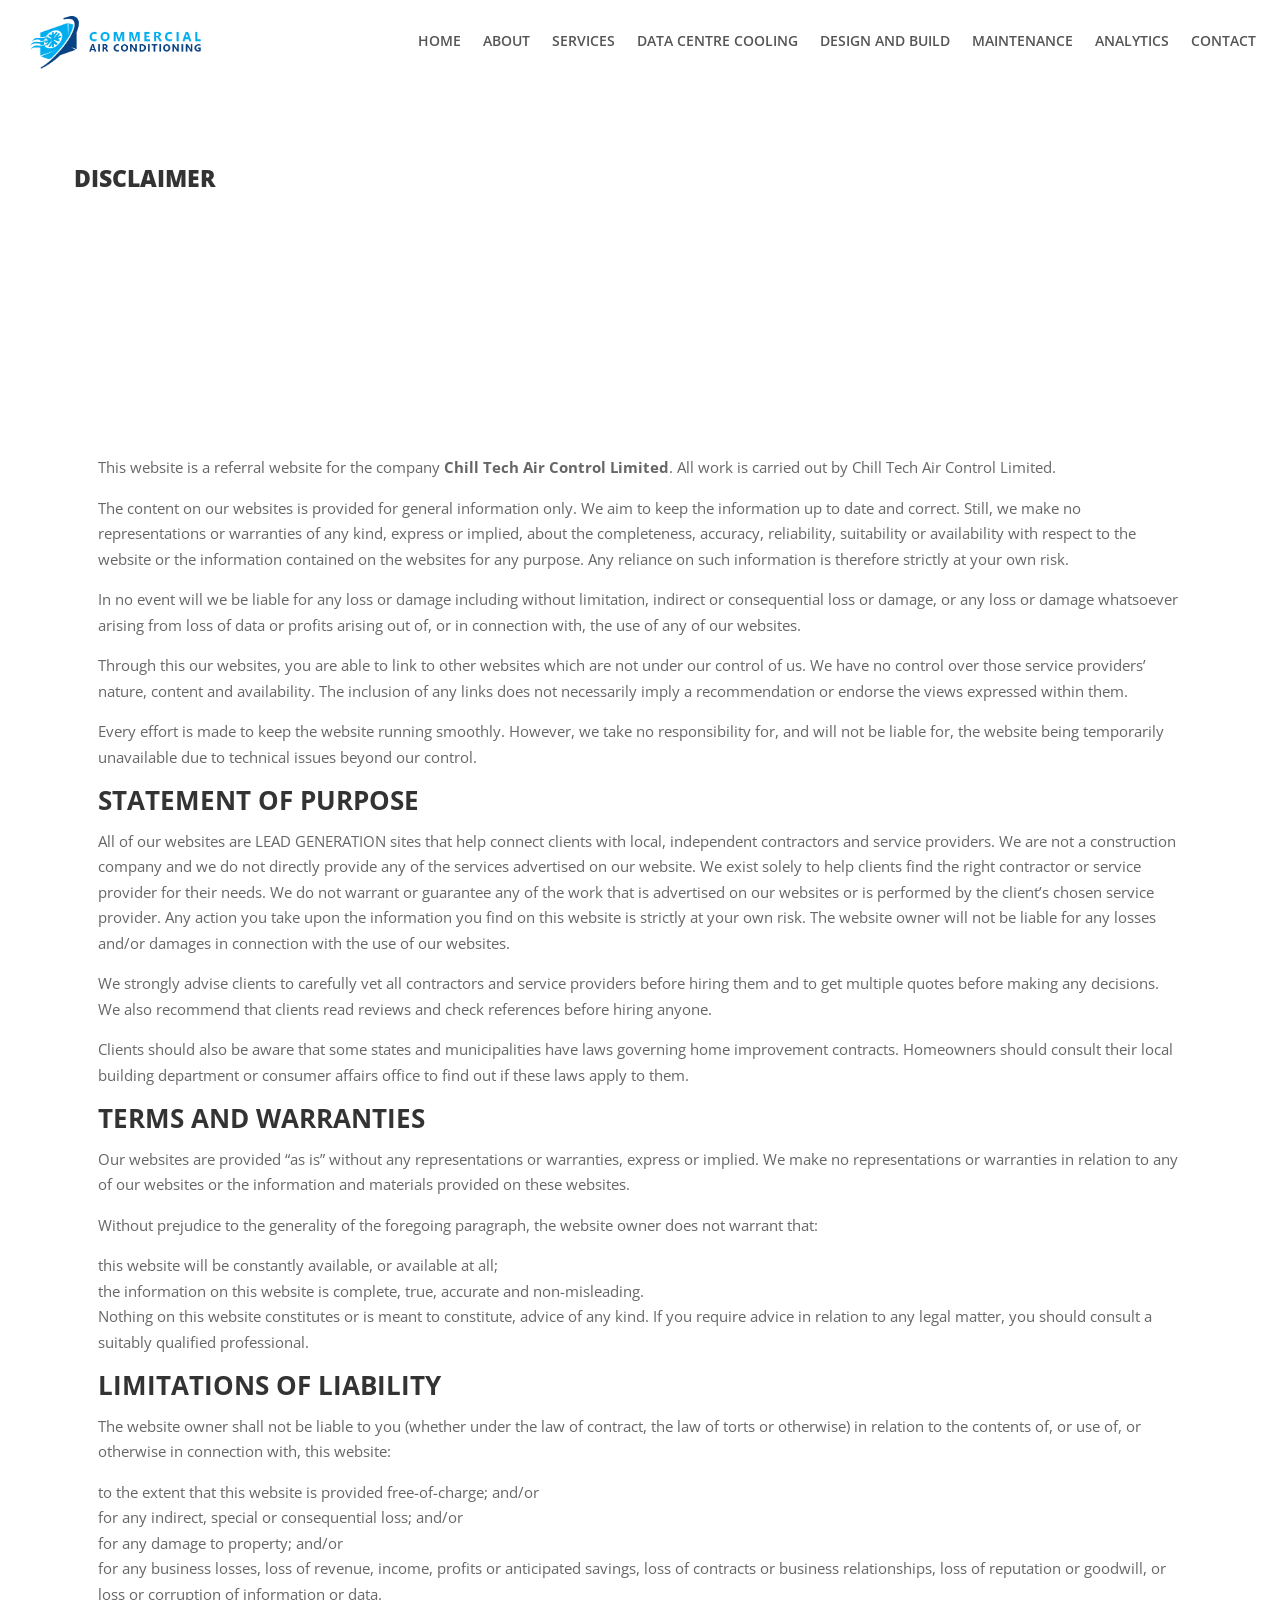
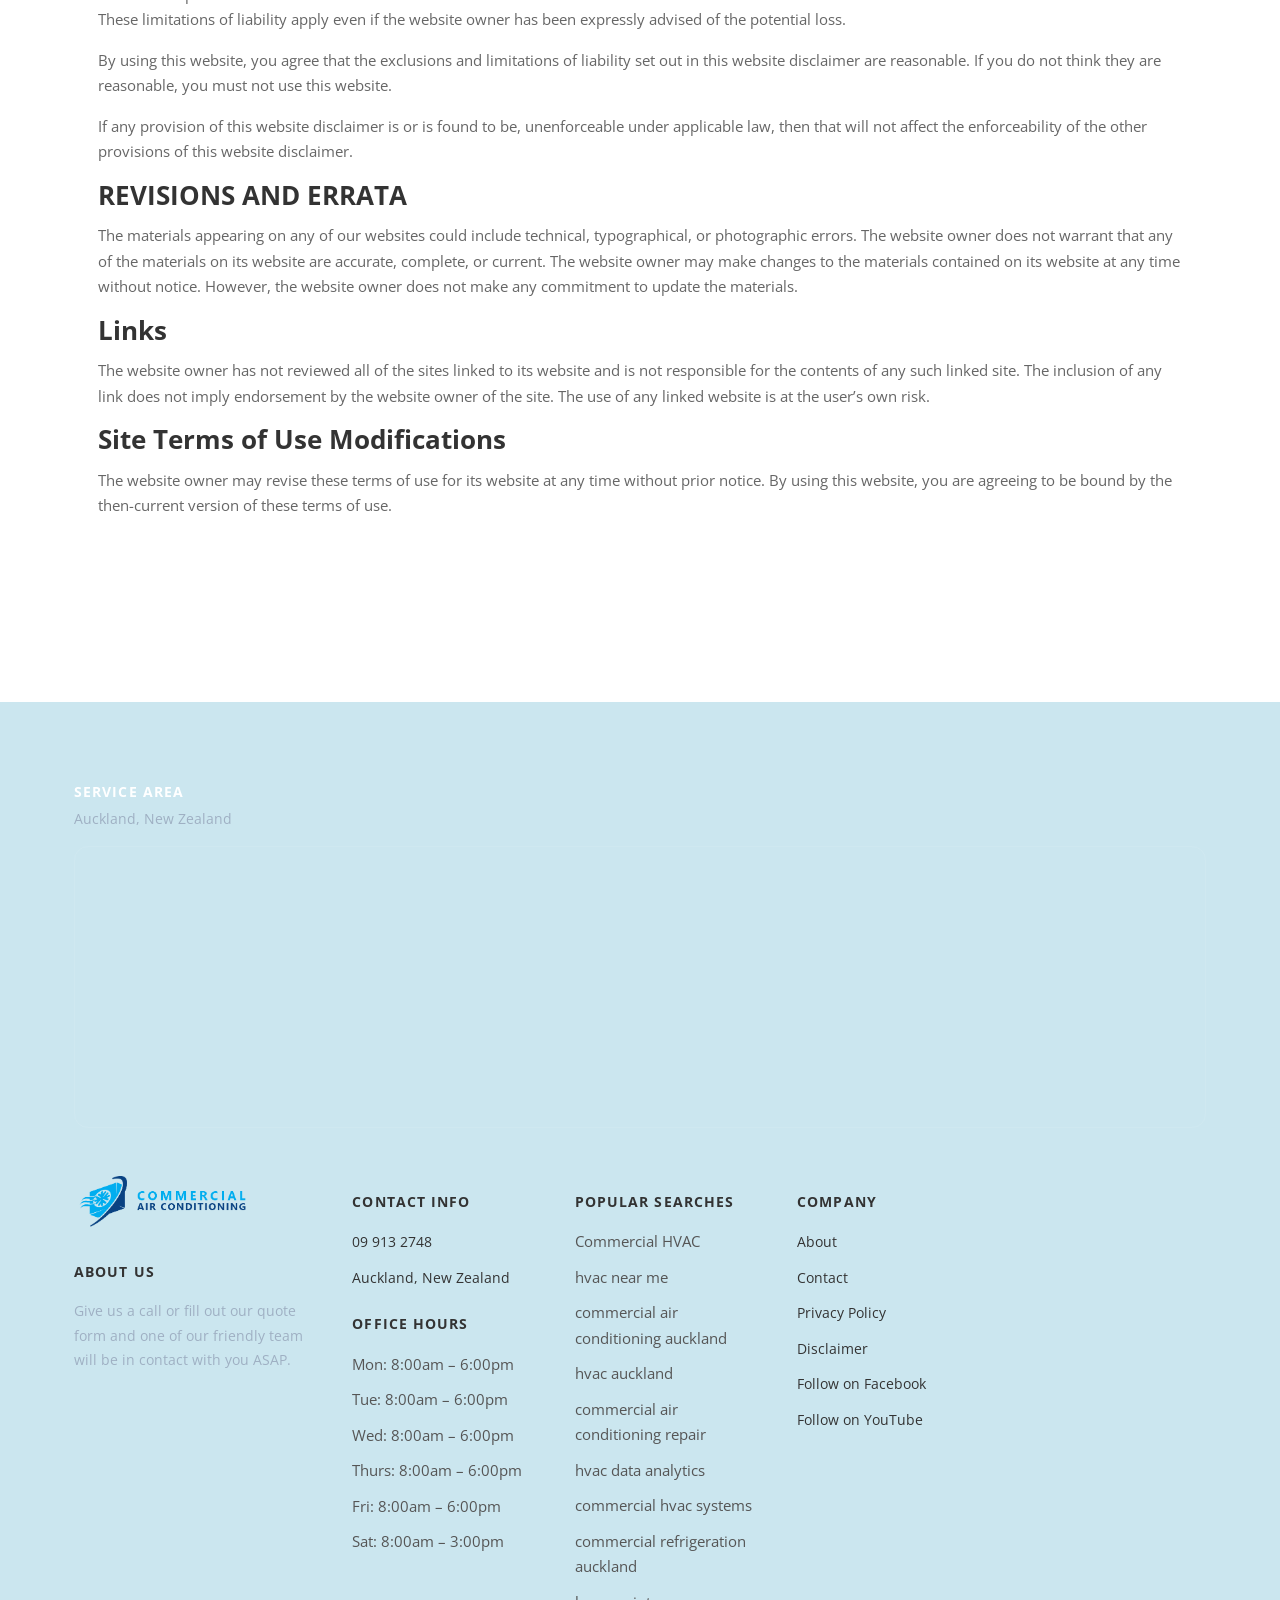
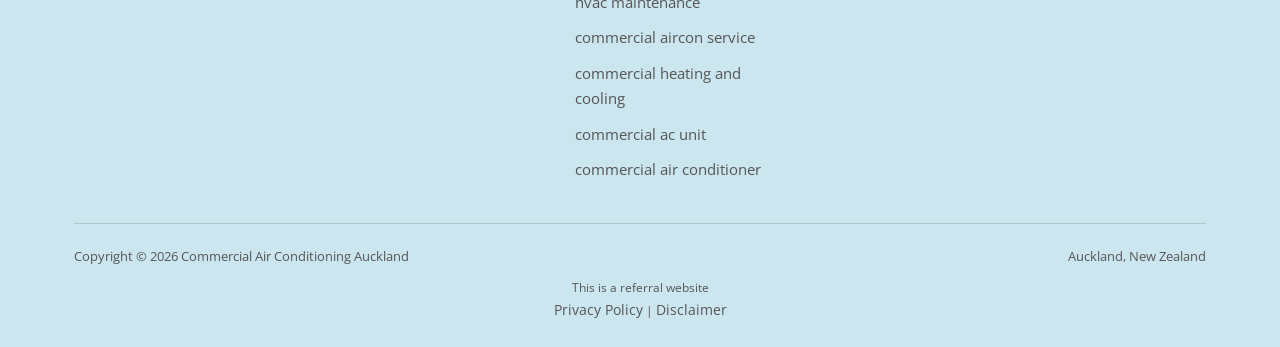
<file: disclaimer/index.html>
<!doctype html>
<html lang="en-NZ">
<head>
<!-- Google tag (gtag.js) -->
<script async src="https://www.googletagmanager.com/gtag/js?id=AW-10976648506"></script>
<script>
  window.dataLayer = window.dataLayer || [];
  function gtag(){dataLayer.push(arguments);}
  gtag('js', new Date());
  gtag('config', 'AW-10976648506');
</script>
<meta charset="UTF-8">
<meta name="viewport" content="width=device-width, initial-scale=1.0">
<link rel="icon" href="/favicon-32.png" sizes="32x32" type="image/png">
<link rel="icon" href="/favicon-192.png" sizes="192x192" type="image/png">
<link rel="apple-touch-icon" href="/apple-touch-icon.png">
<title>Disclaimer - Commercial Air Conditioning Auckland - HVAC</title>
<meta name="description" content="This website is a referral website for the company Chill Tech Air Control Limited. All work is carried out by Chill Tech Air Control Limited. ">
<meta name="robots" content="nofollow, noindex">
<link rel="canonical" href="https://commercialairconditioningauckland.co.nz/disclaimer/">
<meta property="og:locale" content="en_US">
<meta property="og:type" content="article">
<meta property="og:title" content="Disclaimer - Commercial Air Conditioning Auckland - HVAC">
<meta property="og:description" content="This website is a referral website for the company Chill Tech Air Control Limited. All work is carried out by Chill Tech Air Control Limited. ">
<meta property="og:url" content="https://commercialairconditioningauckland.co.nz/disclaimer/">
<meta property="og:site_name" content="Auckland Commercial Air Conditioning Pros">
<meta name="twitter:card" content="summary_large_image">
<meta name="twitter:title" content="Disclaimer - Commercial Air Conditioning Auckland - HVAC">
<meta name="twitter:description" content="This website is a referral website for the company Chill Tech Air Control Limited. All work is carried out by Chill Tech Air Control Limited. ">
<meta name="twitter:label1" content="Time to read">
<meta name="twitter:data1" content="4 minutes">
<script type="application/ld+json">{"@context": "https://schema.org", "@graph": [{"@type": "Place", "@id": "https://commercialairconditioningauckland.co.nz/#place", "address": {"@type": "PostalAddress", "addressLocality": "Penrose", "addressRegion": "Auckland", "addressCountry": "New Zealand"}}, {"@type": ["HVACBusiness", "Organization"], "@id": "https://commercialairconditioningauckland.co.nz/#organization", "name": "Commercial Air Conditioning Auckland", "url": "https://commercialairconditioningauckland.co.nz", "email": "info@commercialairconditioningauckland.co.nz", "address": {"@type": "PostalAddress", "addressLocality": "Penrose", "addressRegion": "Auckland", "addressCountry": "New Zealand"}, "logo": {"@type": "ImageObject", "@id": "https://commercialairconditioningauckland.co.nz/#logo", "url": "https://commercialairconditioningauckland.co.nz/images/Commercial-Airconditioning-Auckland_Logo_Square.png", "contentUrl": "https://commercialairconditioningauckland.co.nz/images/Commercial-Airconditioning-Auckland_Logo_Square.png", "caption": "Auckland Commercial Air Conditioning Pros", "inLanguage": "en-US", "width": "600", "height": "600"}, "openingHours": ["Monday,Tuesday,Wednesday,Thursday,Friday 08:00-18:00", "Saturday 08:00-15:00"], "location": {"@id": "https://commercialairconditioningauckland.co.nz/#place"}, "image": {"@id": "https://commercialairconditioningauckland.co.nz/#logo"}, "telephone": "+64-9-913-2748"}, {"@type": "WebSite", "@id": "https://commercialairconditioningauckland.co.nz/#website", "url": "https://commercialairconditioningauckland.co.nz", "name": "Auckland Commercial Air Conditioning Pros", "alternateName": "Commercial Air Conditioning Auckland Pros", "publisher": {"@id": "https://commercialairconditioningauckland.co.nz/#organization"}, "inLanguage": "en-US"}, {"@type": "BreadcrumbList", "@id": "https://commercialairconditioningauckland.co.nz/disclaimer/#breadcrumb", "itemListElement": [{"@type": "ListItem", "position": "1", "item": {"@id": "https://commercialairconditioningauckland.co.nz", "name": "Home"}}, {"@type": "ListItem", "position": "2", "item": {"@id": "https://commercialairconditioningauckland.co.nz/disclaimer/", "name": "Disclaimer"}}]}, {"@type": "WebPage", "@id": "https://commercialairconditioningauckland.co.nz/disclaimer/#webpage", "url": "https://commercialairconditioningauckland.co.nz/disclaimer/", "name": "Disclaimer - Commercial Air Conditioning Auckland - HVAC", "datePublished": "2023-01-26T02:34:31+00:00", "dateModified": "2025-11-10T23:29:38+00:00", "isPartOf": {"@id": "https://commercialairconditioningauckland.co.nz/#website"}, "inLanguage": "en-US", "breadcrumb": {"@id": "https://commercialairconditioningauckland.co.nz/disclaimer/#breadcrumb"}}, {"@type": "Person", "@id": "https://commercialairconditioningauckland.co.nz/disclaimer/#author", "name": "samstoysnz@gmail.com", "image": {"@type": "ImageObject", "@id": "https://secure.gravatar.com/avatar/1a805ecce72dbea624f8210f16b617142cd50f277b3b90b3f68485606a558cd0?s=96&amp;d=mm&amp;r=g", "url": "https://secure.gravatar.com/avatar/1a805ecce72dbea624f8210f16b617142cd50f277b3b90b3f68485606a558cd0?s=96&amp;d=mm&amp;r=g", "caption": "samstoysnz@gmail.com", "inLanguage": "en-US"}, "sameAs": ["https://commercialairconditioningauckland.co.nz"], "worksFor": {"@id": "https://commercialairconditioningauckland.co.nz/#organization"}}, {"@type": "Article", "headline": "Disclaimer - Commercial Air Conditioning Auckland - HVAC", "datePublished": "2023-01-26T02:34:31+00:00", "dateModified": "2025-11-10T23:29:38+00:00", "author": {"@id": "https://commercialairconditioningauckland.co.nz/disclaimer/#author", "name": "samstoysnz@gmail.com"}, "publisher": {"@id": "https://commercialairconditioningauckland.co.nz/#organization"}, "description": "This website is a referral website for the company Chill Tech Air Control Limited. All work is carried out by Chill Tech Air Control Limited. ", "name": "Disclaimer - Commercial Air Conditioning Auckland - HVAC", "@id": "https://commercialairconditioningauckland.co.nz/disclaimer/#richSnippet", "isPartOf": {"@id": "https://commercialairconditioningauckland.co.nz/disclaimer/#webpage"}, "inLanguage": "en-US", "mainEntityOfPage": {"@id": "https://commercialairconditioningauckland.co.nz/disclaimer/#webpage"}}]}</script>
<script type="application/ld+json">{"@context": "http://schema.org", "@type": "LocalBusiness", "name": "Commercial Air Conditioning Auckland", "image": "https://commercialairconditioningauckland.co.nz/images/Commercial-Airconditioning-Auckland_Logo.png", "telephone": "09 913 2748", "address": {"@type": "PostalAddress", "addressLocality": "Auckland", "addressCountry": "New Zealand"}, "openingHoursSpecification": {"@type": "OpeningHoursSpecification", "dayOfWeek": {"@type": "DayOfWeek", "name": "Mon – Thu: 8:00am – 4:30pm Fri: 8:00am – 4:00pm"}}, "url": "https://commercialairconditioningauckland.co.nz/"}</script>
<script type="application/ld+json">{"@context": "https://schema.org", "@type": "BreadcrumbList", "itemListElement": [{"@type": "ListItem", "position": 1, "name": "Home", "item": "https://commercialairconditioningauckland.co.nz/"}, {"@type": "ListItem", "position": 2, "name": "Disclaimer", "item": "https://commercialairconditioningauckland.co.nz/disclaimer/"}]}</script>
<link rel="preconnect" href="https://fonts.googleapis.com">
<link rel="preconnect" href="https://fonts.gstatic.com" crossorigin>
<link rel="preload" as="style" href="https://fonts.googleapis.com/css2?family=Open+Sans:wght@400;600;700;800&display=swap" onload="this.onload=null;this.rel='stylesheet'">
<noscript><link rel="stylesheet" href="https://fonts.googleapis.com/css2?family=Open+Sans:wght@400;600;700;800&display=swap"></noscript>
<link rel="stylesheet" href="/css/style.css">
<style id="mnfix">.mobile-menu.open{max-height:calc(100vh - 150px);max-height:calc(100dvh - 150px);overflow-y:auto;-webkit-overflow-scrolling:touch;overscroll-behavior:contain}.mobile-menu.msub-ready .mobile-submenu{display:none}.mobile-menu.msub-ready .mobile-submenu.open{display:flex}.mobile-menu a.msub-parent{display:flex;justify-content:space-between;align-items:center}.mobile-menu a.msub-parent::after{content:"";width:8px;height:8px;border-right:2px solid currentColor;border-bottom:2px solid currentColor;transform:rotate(45deg);margin-right:6px;transition:transform .2s}.mobile-menu a.msub-parent[aria-expanded=true]::after{transform:rotate(-135deg)}</style></head>
<body class="">
<header class="classic">
  <div class="c-head wrap">
    <a href="/" class="brand"><img src="/images/Commercial-Airconditioning-Auckland_Logo.png" alt="Commercial Air Conditioning Auckland" width="575" height="169"></a>
    <nav class="links"><a href="/">HOME</a><a href="/about/">ABOUT</a><a href="/services/">SERVICES</a><a href="/data-centre-cooling/">DATA CENTRE COOLING</a><a href="/design-and-build/">DESIGN AND BUILD</a><a href="/maintenance/">MAINTENANCE</a><a href="/analytics/">ANALYTICS</a><a href="/contact/">CONTACT</a></nav>
    <button type="button" class="hamburger-btn" id="hamburgerBtn" aria-label="Open menu" aria-expanded="false"><svg viewBox="0 0 24 24" fill="none" stroke="#fff" stroke-width="2.4" stroke-linecap="round" stroke-linejoin="round"><path d="M4 7h16M4 12h16M4 17h16"/></svg></button>
  </div>
  <div class="mobile-menu" id="mobileMenu"><a href="/">HOME</a><a href="/about/">ABOUT</a><a href="/services/">SERVICES</a><a href="/data-centre-cooling/">DATA CENTRE COOLING</a><a href="/design-and-build/">DESIGN AND BUILD</a><a href="/maintenance/">MAINTENANCE</a><a href="/analytics/">ANALYTICS</a><a href="/contact/">CONTACT</a><a href="tel:099132748" class="mobile-menu-phone">Call 09 913 2748</a></div>
</header>
<main><section class="page-hero"><div class="wrap"><h1>DISCLAIMER</h1></div></section><section class="legal-sec"><div class="wrap legal-text"><section class=""><div class="wrap"><div class="row"><div class="text">
<p>This website is a referral website for the company <strong>Chill Tech Air Control Limited</strong>. All work is carried out by Chill Tech Air Control Limited. </p>

<p>The content on our websites is provided for general information only. We aim to keep the information up to date and correct. Still, we make no representations or warranties of any kind, express or implied, about the completeness, accuracy, reliability, suitability or availability with respect to the website or the information contained on the websites for any purpose. Any reliance on such information is therefore strictly at your own risk.</p>
<p>In no event will we be liable for any loss or damage including without limitation, indirect or consequential loss or damage, or any loss or damage whatsoever arising from loss of data or profits arising out of, or in connection with, the use of any of our websites.</p>
<p>Through this our websites, you are able to link to other websites which are not under our control of us. We have no control over those service providers’ nature, content and availability. The inclusion of any links does not necessarily imply a recommendation or endorse the views expressed within them.</p>
<p>Every effort is made to keep the website running smoothly. However, we take no responsibility for, and will not be liable for, the website being temporarily unavailable due to technical issues beyond our control.</p>
<h2>STATEMENT OF PURPOSE</h2>
<p>All of our websites are LEAD GENERATION sites that help connect clients with local, independent contractors and service providers. We are not a construction company and we do not directly provide any of the services advertised on our website. We exist solely to help clients find the right contractor or service provider for their needs. We do not warrant or guarantee any of the work that is advertised on our websites or is performed by the client’s chosen service provider. Any action you take upon the information you find on this website is strictly at your own risk. The website owner will not be liable for any losses and/or damages in connection with the use of our websites.</p>
<p>We strongly advise clients to carefully vet all contractors and service providers before hiring them and to get multiple quotes before making any decisions. We also recommend that clients read reviews and check references before hiring anyone.</p>
<p>Clients should also be aware that some states and municipalities have laws governing home improvement contracts. Homeowners should consult their local building department or consumer affairs office to find out if these laws apply to them.</p>
<h2>TERMS AND WARRANTIES</h2>
<p>Our websites are provided “as is” without any representations or warranties, express or implied. We make no representations or warranties in relation to any of our websites or the information and materials provided on these websites.</p>
<p>Without prejudice to the generality of the foregoing paragraph, the website owner does not warrant that:</p>
<p>this website will be constantly available, or available at all;<br>the information on this website is complete, true, accurate and non-misleading.<br>Nothing on this website constitutes or is meant to constitute, advice of any kind. If you require advice in relation to any legal matter, you should consult a suitably qualified professional.</p>
<h2>LIMITATIONS OF LIABILITY</h2>
<p>The website owner shall not be liable to you (whether under the law of contract, the law of torts or otherwise) in relation to the contents of, or use of, or otherwise in connection with, this website:</p>
<p>to the extent that this website is provided free-of-charge; and/or<br>for any indirect, special or consequential loss; and/or<br>for any damage to property; and/or<br>for any business losses, loss of revenue, income, profits or anticipated savings, loss of contracts or business relationships, loss of reputation or goodwill, or loss or corruption of information or data.<br>These limitations of liability apply even if the website owner has been expressly advised of the potential loss.</p>
<p>By using this website, you agree that the exclusions and limitations of liability set out in this website disclaimer are reasonable. If you do not think they are reasonable, you must not use this website.</p>
<p>If any provision of this website disclaimer is or is found to be, unenforceable under applicable law, then that will not affect the enforceability of the other provisions of this website disclaimer.</p>
<h2>REVISIONS AND ERRATA</h2>
<p>The materials appearing on any of our websites could include technical, typographical, or photographic errors. The website owner does not warrant that any of the materials on its website are accurate, complete, or current. The website owner may make changes to the materials contained on its website at any time without notice. However, the website owner does not make any commitment to update the materials.</p>
<h2>Links</h2>
<p>The website owner has not reviewed all of the sites linked to its website and is not responsible for the contents of any such linked site. The inclusion of any link does not imply endorsement by the website owner of the site. The use of any linked website is at the user’s own risk.</p>
<h2>Site Terms of Use Modifications</h2>
<p>The website owner may revise these terms of use for its website at any time without prior notice. By using this website, you are agreeing to be bound by the then-current version of these terms of use.</p></div></div></div></section></div></section></main>
<footer>
  <div class="wrap">
    <div class="footer-map-head"><h4>Service Area</h4><p>Auckland, New Zealand</p></div><div class="footer-map"><iframe src="https://www.google.com/maps/embed?pb=!1m14!1m8!1m3!1d408611.33309225464!2d174.706121!3d-36.859811!3m2!1i1024!2i768!4f13.1!3m3!1m2!1s0x889d6f2bc04fbef%3A0x68ae834cffa8b4ef!2sCommercial%20Air%20Conditioning%20Auckland!5e0!3m2!1sen!2snz!4v1679599715764!5m2!1sen!2snz" width="600" height="280" style="border:0" allowfullscreen loading="lazy" referrerpolicy="no-referrer-when-downgrade" title="Commercial Air Conditioning Auckland service area map"></iframe></div>
    <div class="footer-grid five"><div class="footer-brand"><a href="/" class="brand"><img src="/images/Commercial-Airconditioning-Auckland_Logo.png" alt="Commercial Air Conditioning Auckland" width="575" height="169" loading="lazy"></a><h4>About us</h4><p>Give us a call or fill out our quote form and one of our friendly team will be in contact with you ASAP.</p></div><div><h4>Contact Info</h4><ul><li><a href="tel:099132748">09 913 2748</a></li><li><a href="https://goo.gl/maps/pD8wDxZi9v7YHTaEA" target="_blank" rel="noopener">Auckland, New Zealand</a></li></ul><h4 style="margin-top:22px;">Office Hours</h4><ul><li>Mon: 8:00am &ndash; 6:00pm</li><li>Tue: 8:00am &ndash; 6:00pm</li><li>Wed: 8:00am &ndash; 6:00pm</li><li>Thurs: 8:00am &ndash; 6:00pm</li><li>Fri: 8:00am &ndash; 6:00pm</li><li>Sat: 8:00am &ndash; 3:00pm</li></ul></div><div><h4>Popular Searches</h4><ul><li>Commercial HVAC</li><li>hvac near me</li><li>commercial air conditioning auckland</li><li>hvac auckland</li><li>commercial air conditioning repair</li><li>hvac data analytics</li><li>commercial hvac systems</li><li>commercial refrigeration auckland</li><li>hvac maintenance</li><li>commercial aircon service</li><li>commercial heating and cooling</li><li>commercial ac unit</li><li>commercial air conditioner</li></ul></div><div><h4>Company</h4><ul><li><a href="/about/">About</a></li><li><a href="/contact/">Contact</a></li><li><a href="/privacy-policy/">Privacy Policy</a></li><li><a href="/disclaimer/">Disclaimer</a></li><li><a href="https://www.facebook.com/profile.php?id=100092345466706" target="_blank" rel="noopener">Follow on Facebook</a></li><li><a href="https://www.youtube.com/channel/UCLT2G9idsdudDqPXXdhaFaQ" target="_blank" rel="noopener">Follow on YouTube</a></li></ul></div></div>
    <div class="footer-bottom"><span>Copyright &copy; 2026 Commercial Air Conditioning Auckland</span><span>Auckland, New Zealand</span></div>
    <div class="footer-disclosure">This is a referral website<br><a href="/privacy-policy/">Privacy Policy</a> | <a href="/disclaimer/">Disclaimer</a></div>
  </div>
</footer>
<script>
(function(){var b=document.getElementById('hamburgerBtn'),m=document.getElementById('mobileMenu');if(!b||!m)return;b.addEventListener('click',function(){var o=m.classList.toggle('open');b.setAttribute('aria-expanded',o?'true':'false');});})();
</script>
<script src="https://link.msgsndr.com/js/form_embed.js" defer></script>
<script id="mnfixjs">(function(){var m=document.getElementById("mobileMenu");if(!m)return;m.querySelectorAll(".mobile-submenu").forEach(function(s){var p=s.previousElementSibling;if(!p||p.tagName!=="A")return;var a=document.createElement("a");a.href=p.getAttribute("href");a.textContent="All "+p.textContent.trim();s.insertBefore(a,s.firstChild);m.classList.add("msub-ready");p.classList.add("msub-parent");p.setAttribute("aria-expanded","false");p.addEventListener("click",function(e){e.preventDefault();var o=s.classList.toggle("open");p.setAttribute("aria-expanded",o?"true":"false")})});var b=document.getElementById("hamburgerBtn");document.addEventListener("pointerdown",function(e){if(!m.classList.contains("open")||m.contains(e.target)||(b&&b.contains(e.target)))return;m.classList.remove("open");if(b)b.setAttribute("aria-expanded","false")})})();</script></body>
</html>
</file>
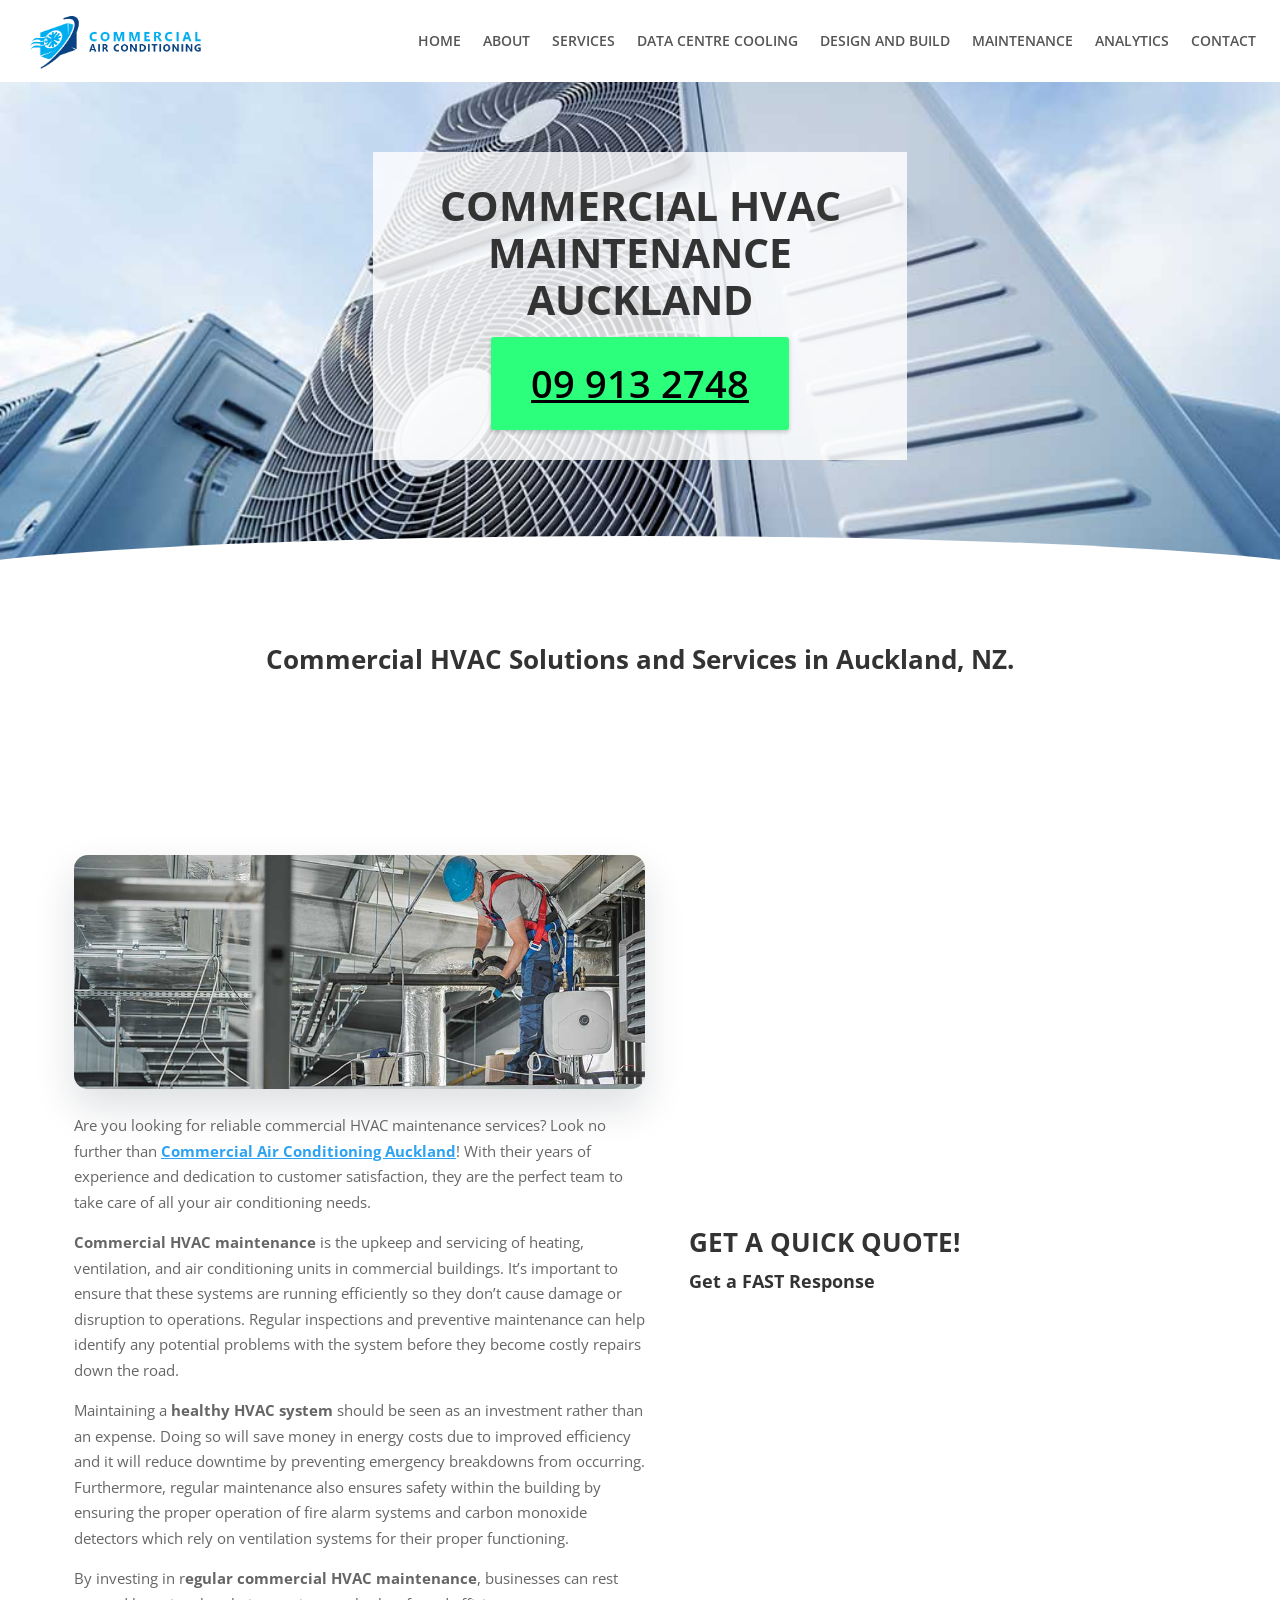
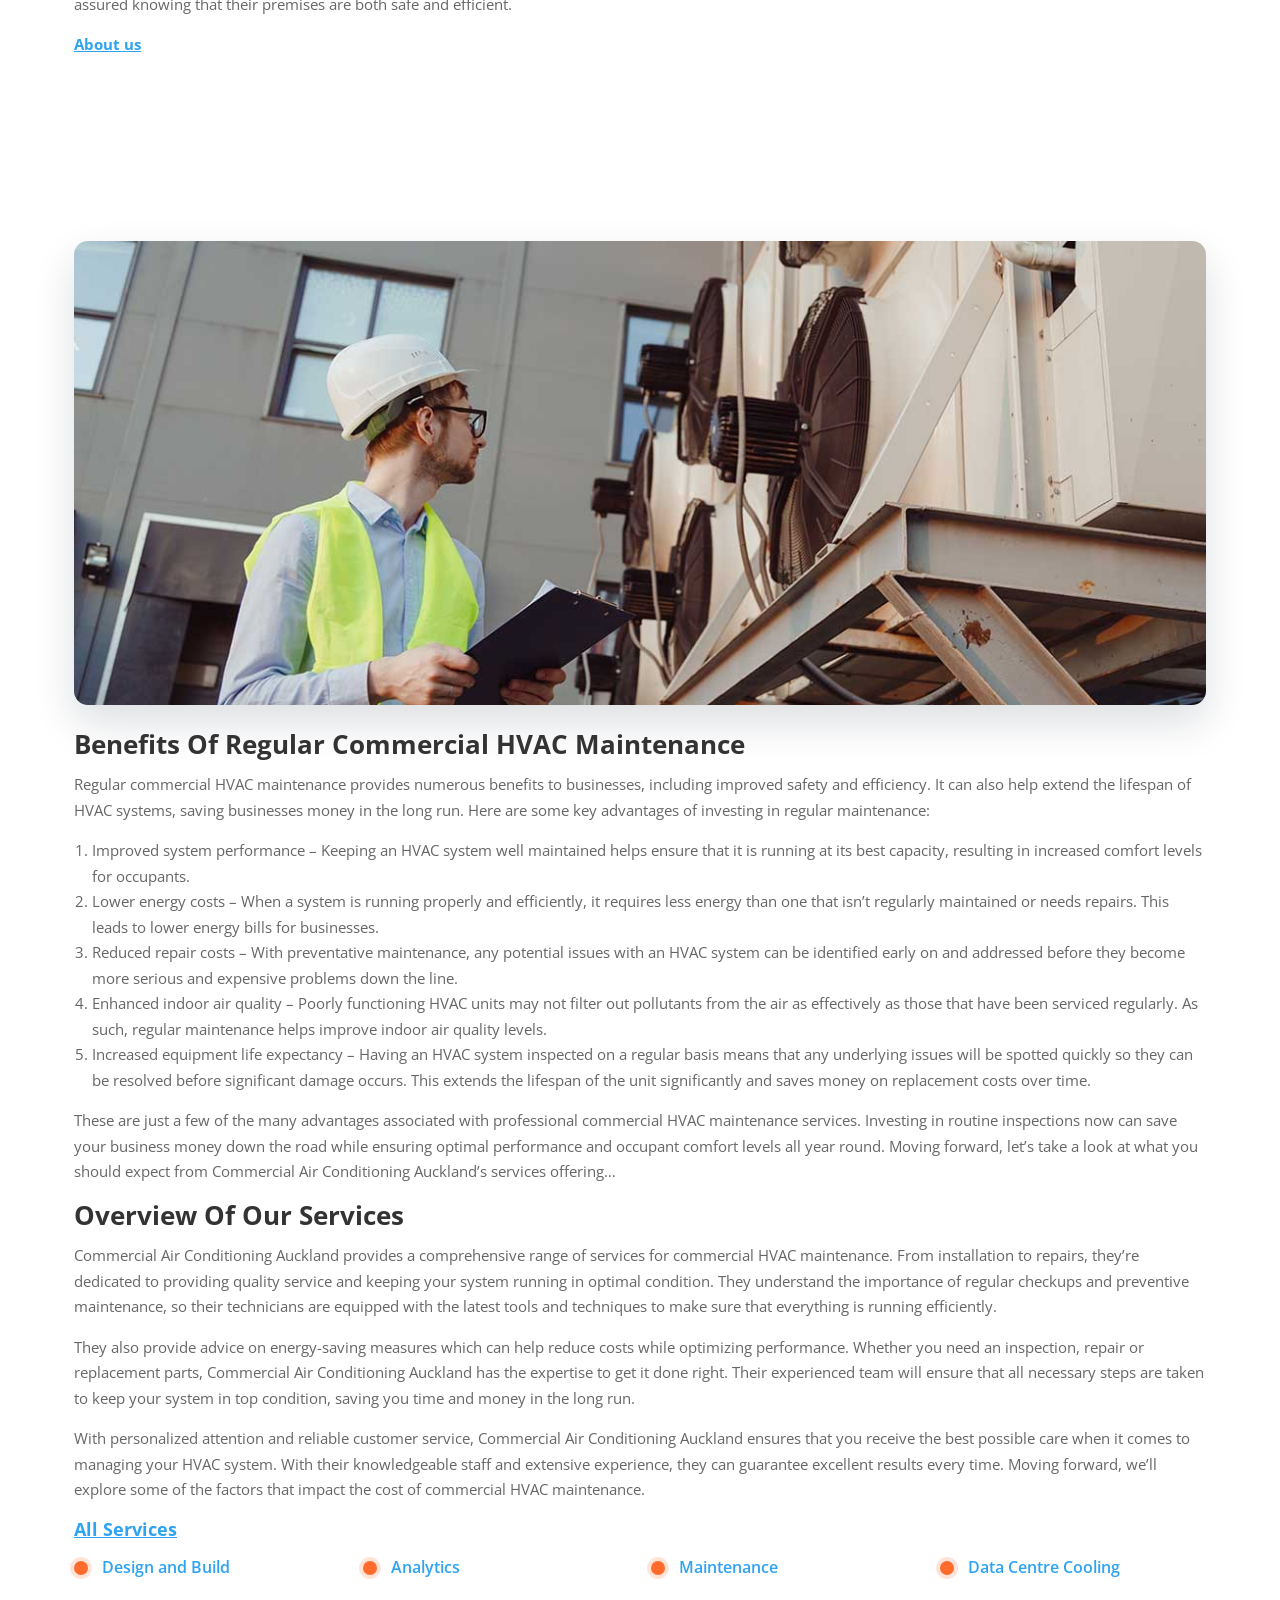
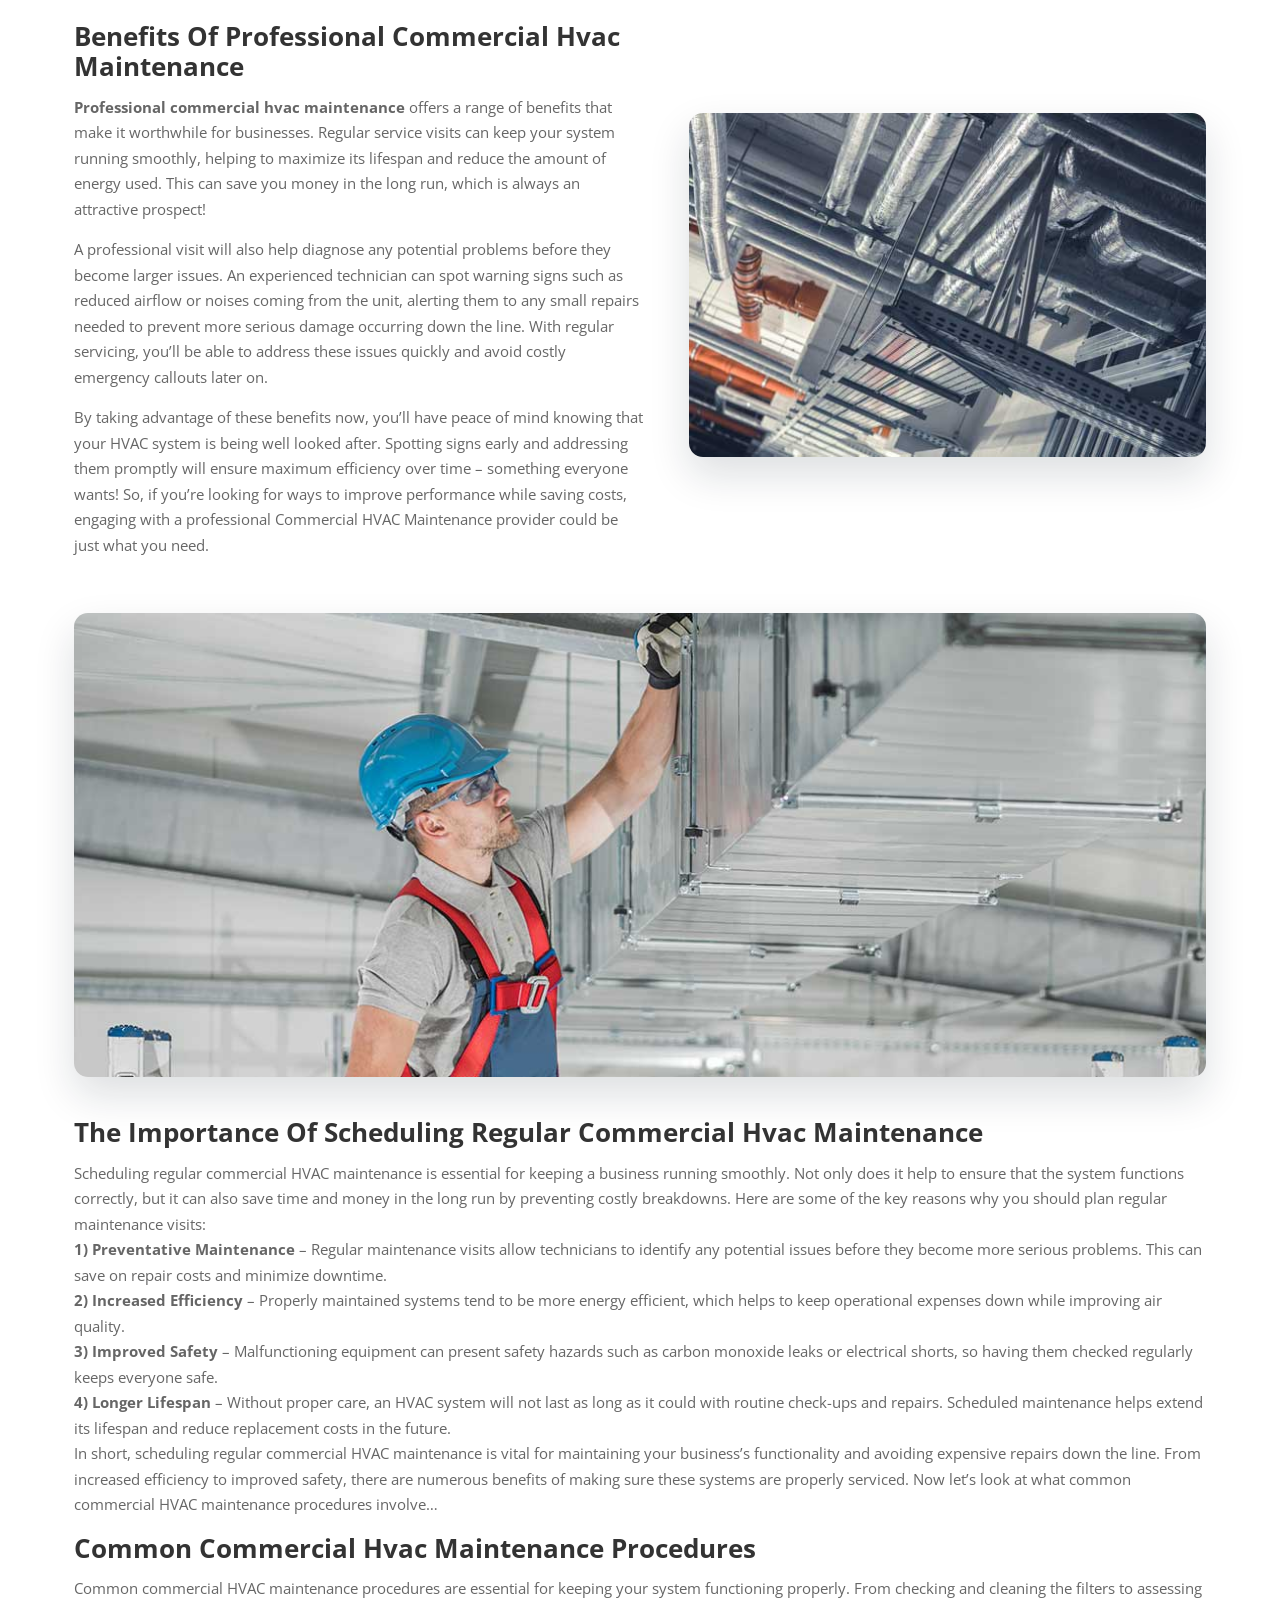
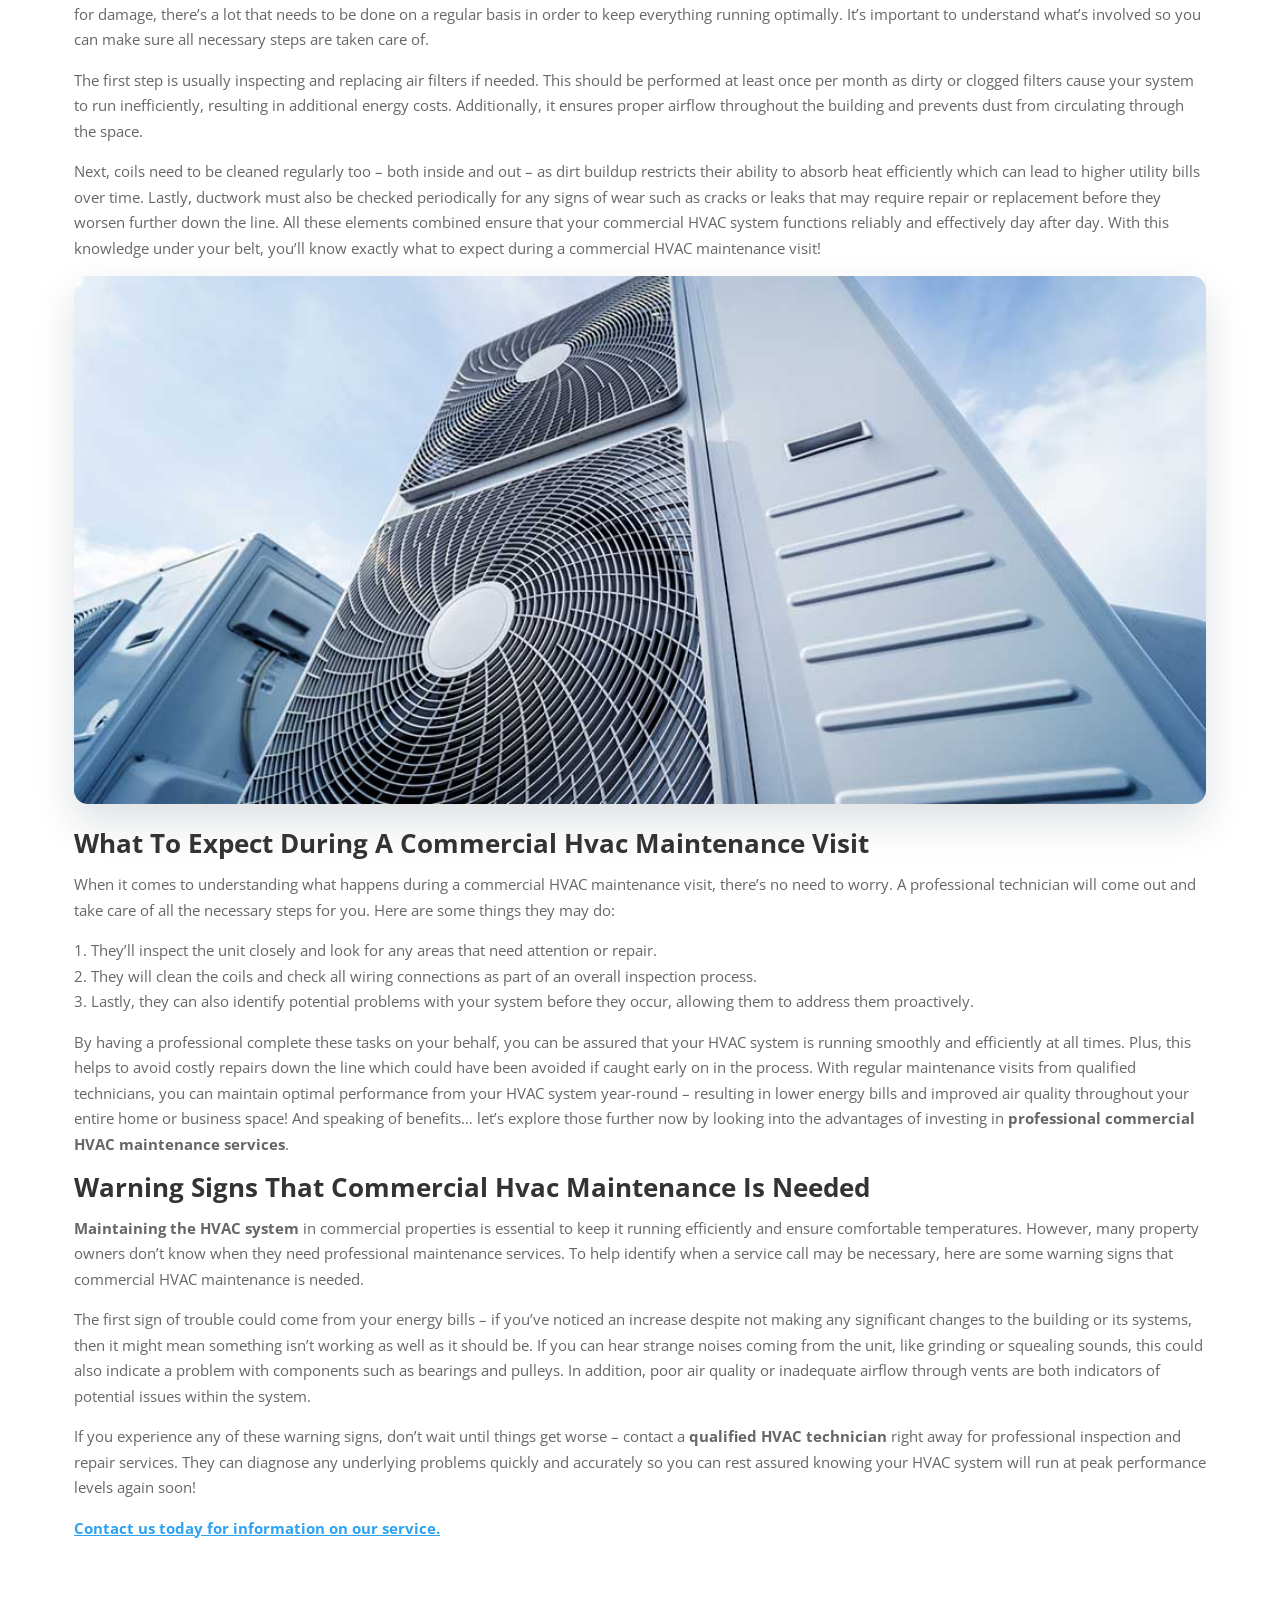
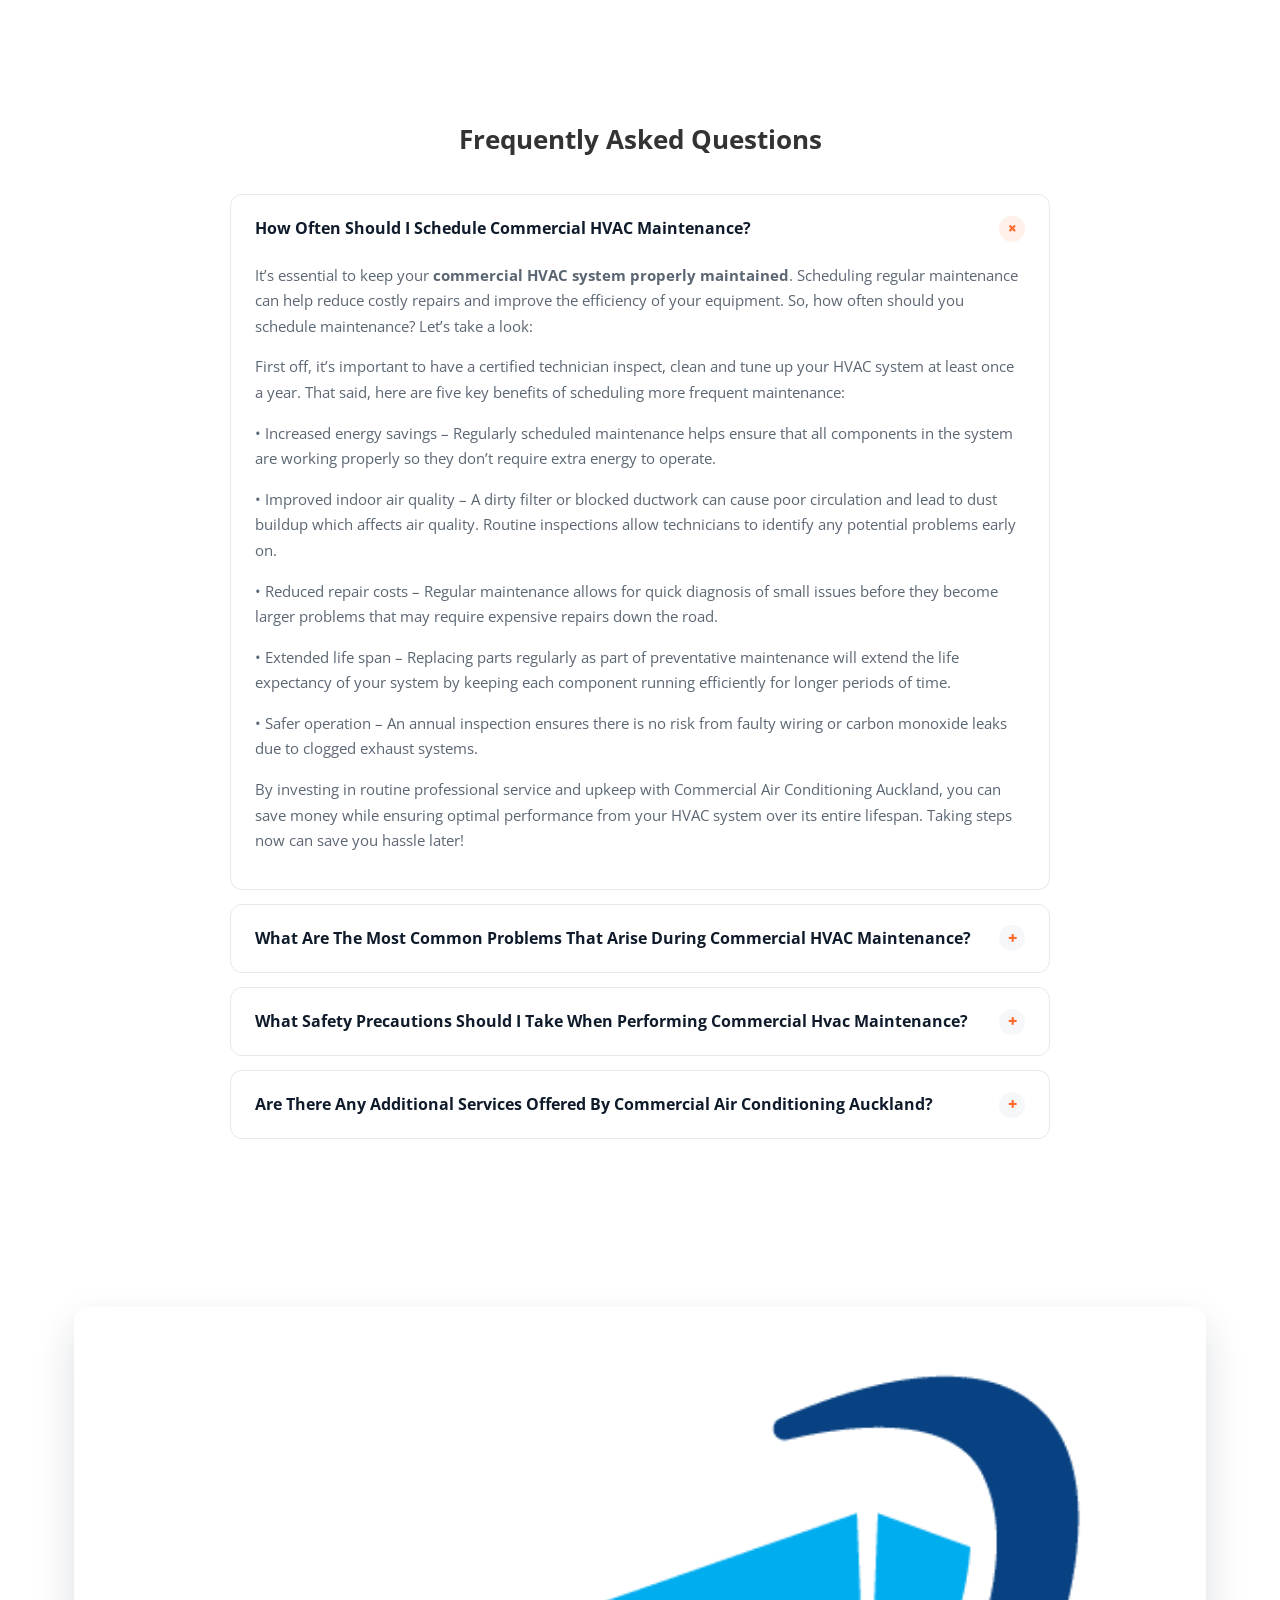
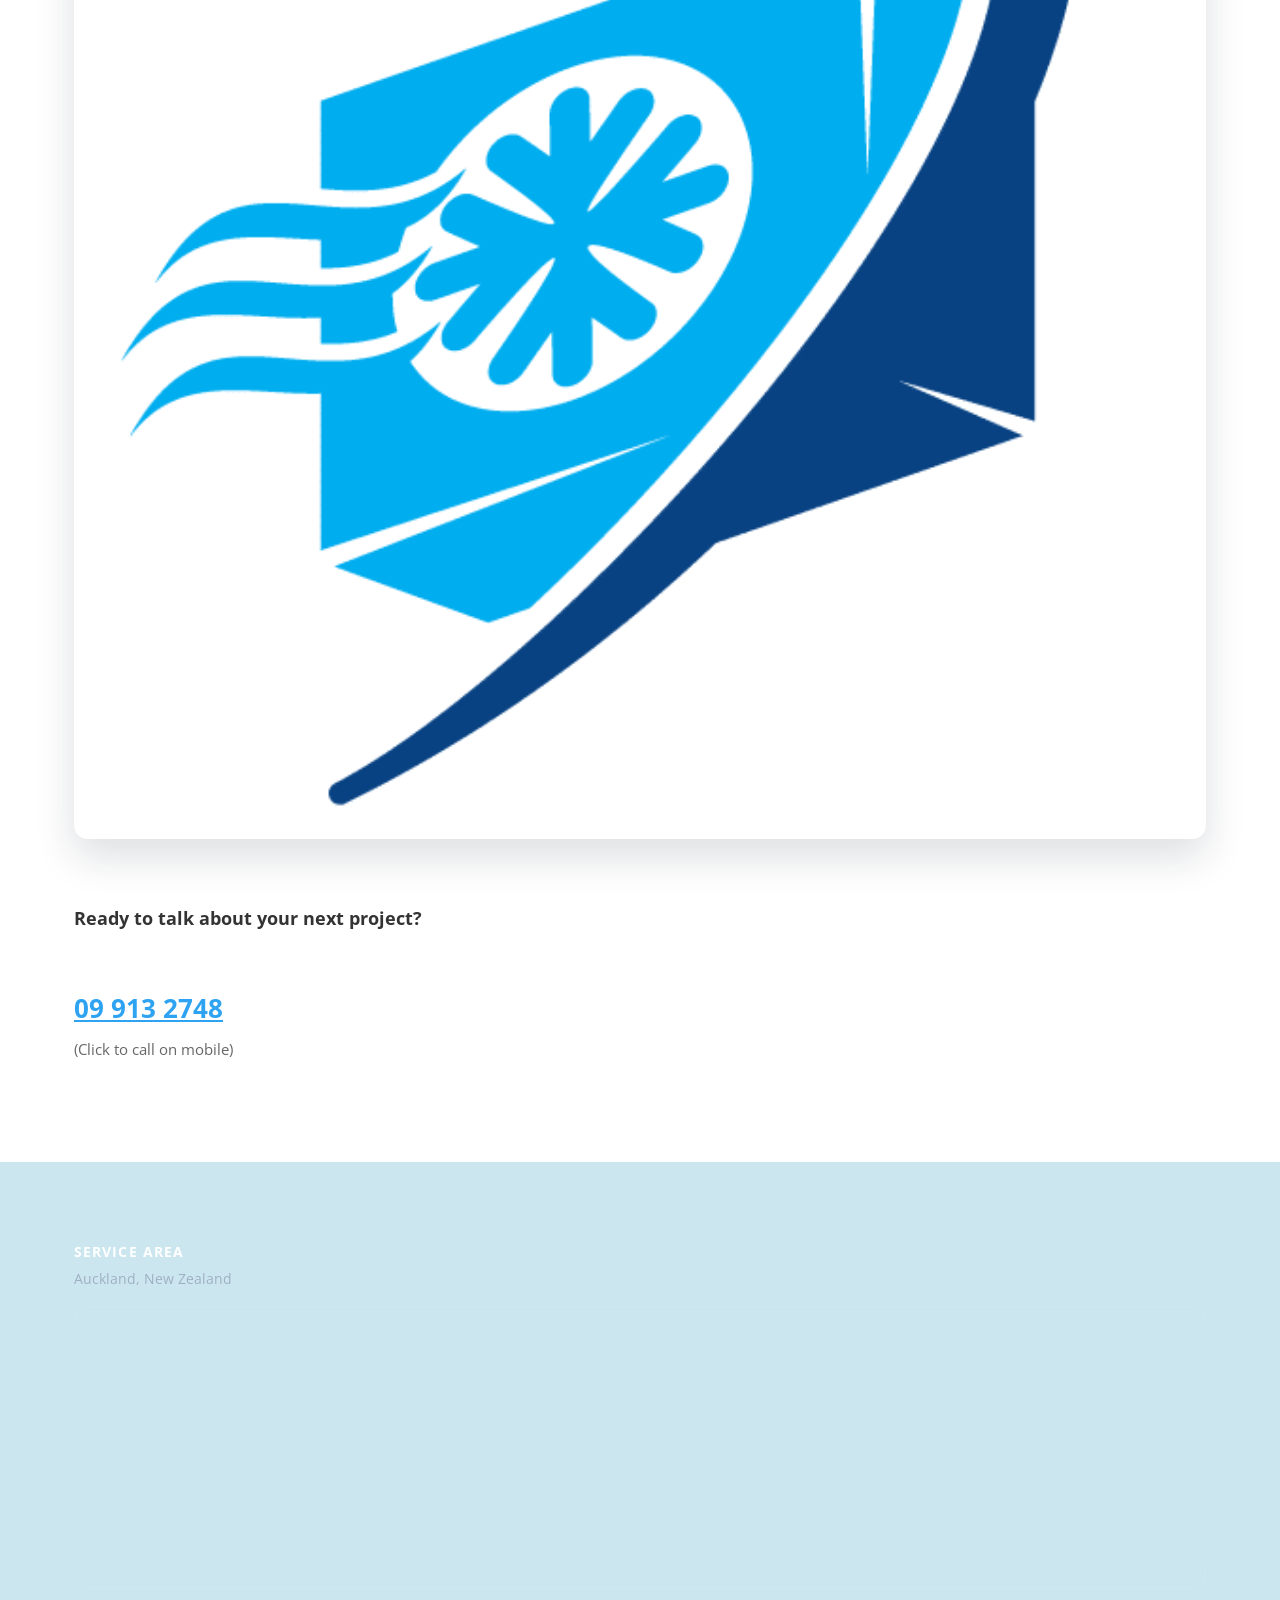
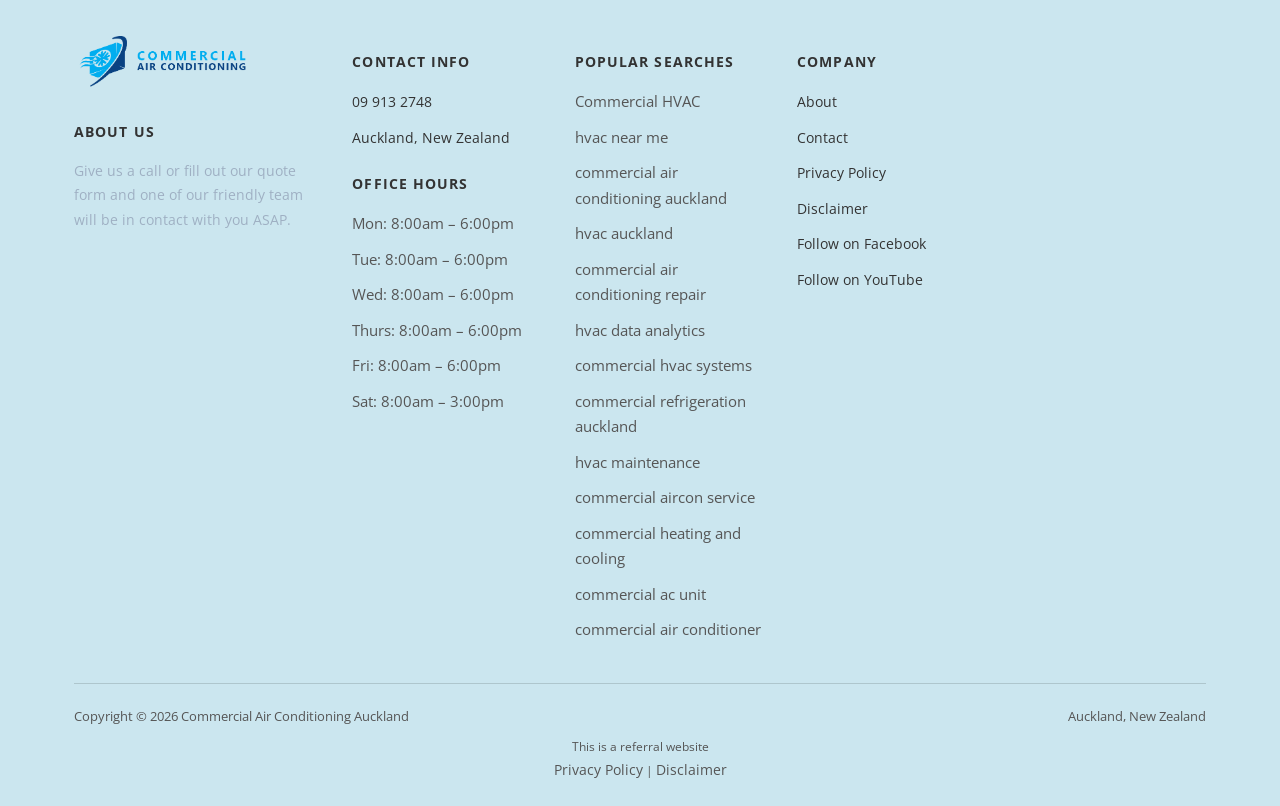
<file: maintenance/index.html>
<!doctype html>
<html lang="en-NZ">
<head>
<!-- Google tag (gtag.js) -->
<script async src="https://www.googletagmanager.com/gtag/js?id=AW-10976648506"></script>
<script>
  window.dataLayer = window.dataLayer || [];
  function gtag(){dataLayer.push(arguments);}
  gtag('js', new Date());
  gtag('config', 'AW-10976648506');
</script>
<meta charset="UTF-8">
<meta name="viewport" content="width=device-width, initial-scale=1.0">
<link rel="icon" href="/favicon-32.png" sizes="32x32" type="image/png">
<link rel="icon" href="/favicon-192.png" sizes="192x192" type="image/png">
<link rel="apple-touch-icon" href="/apple-touch-icon.png">
<title>Commercial HVAC Maintenance Auckland | Air Conditioning</title>
<meta name="description" content="We specialise in Commercial HVAC Maintenance Auckland - for quality HVAC - Air Conditioning services, get in touch with the professionals.">
<meta name="robots" content="follow, index, max-snippet:-1, max-video-preview:-1, max-image-preview:large">
<link rel="canonical" href="https://commercialairconditioningauckland.co.nz/maintenance/">
<meta property="og:locale" content="en_US">
<meta property="og:type" content="article">
<meta property="og:title" content="Commercial HVAC Maintenance Auckland | Air Conditioning">
<meta property="og:description" content="We specialise in Commercial HVAC Maintenance Auckland - for quality HVAC - Air Conditioning services, get in touch with the professionals.">
<meta property="og:url" content="https://commercialairconditioningauckland.co.nz/maintenance/">
<meta property="og:site_name" content="Auckland Commercial Air Conditioning Pros">
<meta name="twitter:card" content="summary_large_image">
<meta name="twitter:title" content="Commercial HVAC Maintenance Auckland | Air Conditioning">
<meta name="twitter:description" content="We specialise in Commercial HVAC Maintenance Auckland - for quality HVAC - Air Conditioning services, get in touch with the professionals.">
<meta name="twitter:label1" content="Time to read">
<meta name="twitter:data1" content="20 minutes">
<script type="application/ld+json">{"@context": "https://schema.org", "@graph": [{"@type": "Place", "@id": "https://commercialairconditioningauckland.co.nz/#place", "address": {"@type": "PostalAddress", "addressLocality": "Penrose", "addressRegion": "Auckland", "addressCountry": "New Zealand"}}, {"@type": ["HVACBusiness", "Organization"], "@id": "https://commercialairconditioningauckland.co.nz/#organization", "name": "Commercial Air Conditioning Auckland", "url": "https://commercialairconditioningauckland.co.nz", "email": "info@commercialairconditioningauckland.co.nz", "address": {"@type": "PostalAddress", "addressLocality": "Penrose", "addressRegion": "Auckland", "addressCountry": "New Zealand"}, "logo": {"@type": "ImageObject", "@id": "https://commercialairconditioningauckland.co.nz/#logo", "url": "https://commercialairconditioningauckland.co.nz/images/Commercial-Airconditioning-Auckland_Logo_Square.png", "contentUrl": "https://commercialairconditioningauckland.co.nz/images/Commercial-Airconditioning-Auckland_Logo_Square.png", "caption": "Auckland Commercial Air Conditioning Pros", "inLanguage": "en-US", "width": "600", "height": "600"}, "openingHours": ["Monday,Tuesday,Wednesday,Thursday,Friday 08:00-18:00", "Saturday 08:00-15:00"], "location": {"@id": "https://commercialairconditioningauckland.co.nz/#place"}, "image": {"@id": "https://commercialairconditioningauckland.co.nz/#logo"}, "telephone": "+64-9-913-2748"}, {"@type": "WebSite", "@id": "https://commercialairconditioningauckland.co.nz/#website", "url": "https://commercialairconditioningauckland.co.nz", "name": "Auckland Commercial Air Conditioning Pros", "alternateName": "Commercial Air Conditioning Auckland Pros", "publisher": {"@id": "https://commercialairconditioningauckland.co.nz/#organization"}, "inLanguage": "en-US"}, {"@type": "BreadcrumbList", "@id": "https://commercialairconditioningauckland.co.nz/maintenance/#breadcrumb", "itemListElement": [{"@type": "ListItem", "position": "1", "item": {"@id": "https://commercialairconditioningauckland.co.nz", "name": "Home"}}, {"@type": "ListItem", "position": "2", "item": {"@id": "https://commercialairconditioningauckland.co.nz/maintenance/", "name": "Maintenance"}}]}, {"@type": "WebPage", "@id": "https://commercialairconditioningauckland.co.nz/maintenance/#webpage", "url": "https://commercialairconditioningauckland.co.nz/maintenance/", "name": "Commercial HVAC Maintenance Auckland | Air Conditioning", "datePublished": "2023-01-26T18:12:25+00:00", "dateModified": "2023-01-27T00:15:19+00:00", "isPartOf": {"@id": "https://commercialairconditioningauckland.co.nz/#website"}, "inLanguage": "en-US", "breadcrumb": {"@id": "https://commercialairconditioningauckland.co.nz/maintenance/#breadcrumb"}}, {"@type": "Person", "@id": "https://commercialairconditioningauckland.co.nz/maintenance/#author", "name": "samstoysnz@gmail.com", "image": {"@type": "ImageObject", "@id": "https://secure.gravatar.com/avatar/1a805ecce72dbea624f8210f16b617142cd50f277b3b90b3f68485606a558cd0?s=96&amp;d=mm&amp;r=g", "url": "https://secure.gravatar.com/avatar/1a805ecce72dbea624f8210f16b617142cd50f277b3b90b3f68485606a558cd0?s=96&amp;d=mm&amp;r=g", "caption": "samstoysnz@gmail.com", "inLanguage": "en-US"}, "sameAs": ["https://commercialairconditioningauckland.co.nz"], "worksFor": {"@id": "https://commercialairconditioningauckland.co.nz/#organization"}}, {"@type": "Article", "headline": "Commercial HVAC Maintenance Auckland | Air Conditioning", "keywords": "Commercial HVAC Maintenance Auckland", "datePublished": "2023-01-26T18:12:25+00:00", "dateModified": "2023-01-27T00:15:19+00:00", "author": {"@id": "https://commercialairconditioningauckland.co.nz/maintenance/#author", "name": "samstoysnz@gmail.com"}, "publisher": {"@id": "https://commercialairconditioningauckland.co.nz/#organization"}, "description": "We specialise in Commercial HVAC Maintenance Auckland - for quality HVAC - Air Conditioning services, get in touch with the professionals.", "name": "Commercial HVAC Maintenance Auckland | Air Conditioning", "@id": "https://commercialairconditioningauckland.co.nz/maintenance/#richSnippet", "isPartOf": {"@id": "https://commercialairconditioningauckland.co.nz/maintenance/#webpage"}, "inLanguage": "en-US", "mainEntityOfPage": {"@id": "https://commercialairconditioningauckland.co.nz/maintenance/#webpage"}}]}</script>
<script type="application/ld+json">{"@context": "http://schema.org", "@type": "LocalBusiness", "name": "Commercial Air Conditioning Auckland", "image": "https://commercialairconditioningauckland.co.nz/images/Commercial-Airconditioning-Auckland_Logo.png", "telephone": "09 913 2748", "address": {"@type": "PostalAddress", "addressLocality": "Auckland", "addressCountry": "New Zealand"}, "openingHoursSpecification": {"@type": "OpeningHoursSpecification", "dayOfWeek": {"@type": "DayOfWeek", "name": "Mon – Thu: 8:00am – 4:30pm Fri: 8:00am – 4:00pm"}}, "url": "https://commercialairconditioningauckland.co.nz/"}</script>
<script type="application/ld+json">{"@context": "https://schema.org", "@type": "BreadcrumbList", "itemListElement": [{"@type": "ListItem", "position": 1, "name": "Home", "item": "https://commercialairconditioningauckland.co.nz/"}, {"@type": "ListItem", "position": 2, "name": "Maintenance", "item": "https://commercialairconditioningauckland.co.nz/maintenance/"}]}</script>
<script type="application/ld+json">{"@context": "https://schema.org", "@type": "Service", "serviceType": "Maintenance", "name": "Maintenance", "provider": {"@type": "LocalBusiness", "name": "Commercial Air Conditioning Auckland", "telephone": "+6499132748"}, "areaServed": {"@type": "City", "name": "Auckland"}, "url": "https://commercialairconditioningauckland.co.nz/maintenance/"}</script>
<script type="application/ld+json">{"@context": "https://schema.org", "@type": "FAQPage", "mainEntity": [{"@type": "Question", "name": "How Often Should I Schedule Commercial HVAC Maintenance?", "acceptedAnswer": {"@type": "Answer", "text": "It’s essential to keep your commercial HVAC system properly maintained . Scheduling regular maintenance can help reduce costly repairs and improve the efficiency of your equipment. So, how often should you schedule maintenance? Let’s take a look: First off, it’s important to have a certified technician inspect, clean and tune up your HVAC system at least once a year. That said, here are five key benefits of scheduling more frequent maintenance: • Increased energy savings – Regularly scheduled maintenance helps ensure that all components in the system are working properly so they don’t require extra energy to operate. • Improved indoor air quality – A dirty filter or blocked ductwork can cause poor circulation and lead to dust buildup which affects air quality. Routine inspections allow technicians to identify any potential problems early on. • Reduced repair costs – Regular maintenance allows for quick diagnosis of small issues before they become larger problems that may require expensive repairs down the road. • Extended life span – Replacing parts regularly as part of preventative maintenance will extend the life expectancy of your system by keeping each component running efficiently for longer periods of time. • Safer operation – An annual inspection ensures there is no risk from faulty wiring or carbon monoxide leaks due to clogged exhaust systems. By investing in routine professional service and upkeep with Commercial Air Conditioning Auckland, you can save money while ensuring optimal performance from your HVAC system over its entire lifespan. Taking steps now can save you hassle later!"}}, {"@type": "Question", "name": "What Are The Most Common Problems That Arise During Commercial HVAC Maintenance?", "acceptedAnswer": {"@type": "Answer", "text": "Maintaining commercial HVAC systems can be a complex task, and it’s important for businesses to take the necessary precautions to ensure their system is running smoothly. One of the most common issues that arise during commercial HVAC maintenance is poor air flow due to clogged or dirty filters. This issue can lead to an uncomfortable work environment as well as decreased energy efficiency. In addition, improper installation or misaligned ductwork can cause serious problems with the system’s performance. It’s also possible for faulty wiring or other electrical components to create issues with the operation of the HVAC unit. Finally, failing to regularly check seals, valves, and gaskets can result in costly repairs down the line if not addressed promptly. To avoid these potential problems, it’s essential for businesses to have their HVAC systems checked by qualified technicians on a regular basis. That way any minor issues can be fixed before they turn into larger ones."}}, {"@type": "Question", "name": "What Safety Precautions Should I Take When Performing Commercial Hvac Maintenance?", "acceptedAnswer": {"@type": "Answer", "text": "When performing commercial HVAC maintenance, it’s important to take the proper safety precautions. This ensures that the job is done correctly and without any harm to yourself or anyone else in the area. Here are a few key things to keep in mind: • Wear appropriate protective gear such as gloves, goggles, and respirators when dealing with chemicals or other hazardous materials. • Make sure all electrical components are turned off before beginning any work on them. • When working with tools like ladders and scaffolding, ensure they are secure and stable at all times. • Keep combustible materials away from high-heat areas where sparks could cause ignition. • If there is gas present, make sure you have adequate ventilation for your own safety. Adhering to these simple steps can help protect against injury or damage while carrying out commercial HVAC maintenance tasks. It’s also worth noting that having the correct training and experience will go a long way towards ensuring successful completion of these types of jobs. Taking the extra time to learn about what needs to be done beforehand will pay dividends down the road by helping you avoid costly mistakes or even dangerous accidents."}}, {"@type": "Question", "name": "Are There Any Additional Services Offered By Commercial Air Conditioning Auckland?", "acceptedAnswer": {"@type": "Answer", "text": "When it comes to commercial HVAC maintenance, safety should always be a primary concern. But for businesses looking for additional services beyond just the basics, Commercial Air Conditioning Auckland offers an array of options. From installation and repairs, to preventative maintenance plans that can ensure your system is running optimally year-round, they have you covered. Commercial Air Conditioning Auckland also specializes in energy efficient solutions that are tailored to suit any business’s needs – from small shops up to large industrial sites. They’ll assess your current system and recommend ways you can save money on your energy bills without compromising performance or comfort levels. With their expert team of technicians providing fast, reliable service at competitive prices, you can rest assured knowing your air conditioning needs will be taken care of. No matter what size or type of property you own, when it comes to keeping comfortable temperatures all year round, Commercial Air Conditioning Auckland has the experience and expertise to provide exactly what you need."}}]}</script>
<link rel="preconnect" href="https://fonts.googleapis.com">
<link rel="preconnect" href="https://fonts.gstatic.com" crossorigin>
<link rel="preload" as="style" href="https://fonts.googleapis.com/css2?family=Open+Sans:wght@400;600;700;800&display=swap" onload="this.onload=null;this.rel='stylesheet'">
<noscript><link rel="stylesheet" href="https://fonts.googleapis.com/css2?family=Open+Sans:wght@400;600;700;800&display=swap"></noscript>
<link rel="stylesheet" href="/css/style.css">
<style id="mnfix">.mobile-menu.open{max-height:calc(100vh - 150px);max-height:calc(100dvh - 150px);overflow-y:auto;-webkit-overflow-scrolling:touch;overscroll-behavior:contain}.mobile-menu.msub-ready .mobile-submenu{display:none}.mobile-menu.msub-ready .mobile-submenu.open{display:flex}.mobile-menu a.msub-parent{display:flex;justify-content:space-between;align-items:center}.mobile-menu a.msub-parent::after{content:"";width:8px;height:8px;border-right:2px solid currentColor;border-bottom:2px solid currentColor;transform:rotate(45deg);margin-right:6px;transition:transform .2s}.mobile-menu a.msub-parent[aria-expanded=true]::after{transform:rotate(-135deg)}</style></head>
<body class="">
<header class="classic">
  <div class="c-head wrap">
    <a href="/" class="brand"><img src="/images/Commercial-Airconditioning-Auckland_Logo.png" alt="Commercial Air Conditioning Auckland" width="575" height="169"></a>
    <nav class="links"><a href="/">HOME</a><a href="/about/">ABOUT</a><a href="/services/">SERVICES</a><a href="/data-centre-cooling/">DATA CENTRE COOLING</a><a href="/design-and-build/">DESIGN AND BUILD</a><a href="/maintenance/">MAINTENANCE</a><a href="/analytics/">ANALYTICS</a><a href="/contact/">CONTACT</a></nav>
    <button type="button" class="hamburger-btn" id="hamburgerBtn" aria-label="Open menu" aria-expanded="false"><svg viewBox="0 0 24 24" fill="none" stroke="#fff" stroke-width="2.4" stroke-linecap="round" stroke-linejoin="round"><path d="M4 7h16M4 12h16M4 17h16"/></svg></button>
  </div>
  <div class="mobile-menu" id="mobileMenu"><a href="/">HOME</a><a href="/about/">ABOUT</a><a href="/services/">SERVICES</a><a href="/data-centre-cooling/">DATA CENTRE COOLING</a><a href="/design-and-build/">DESIGN AND BUILD</a><a href="/maintenance/">MAINTENANCE</a><a href="/analytics/">ANALYTICS</a><a href="/contact/">CONTACT</a><a href="tel:099132748" class="mobile-menu-phone">Call 09 913 2748</a></div>
</header>
<main>
<section class="hero-c" id="top"><div class="hero-c-box"><div class="row"><div class="text"><h1>Commercial HVAC Maintenance Auckland</h1></div><p class="btn-wrap"><a class="btn btn-primary" href="tel:099132748">09 913 2748</a></p></div></div></section>
<section class=""><div class="wrap"><div class="row"><div class="text">




<h2>Commercial HVAC Solutions and Services in Auckland, NZ.</h2>




</div></div></div></section>
<section class=""><div class="wrap"><div class="row cols cols-2"><div class="col"><div class="figure"><img src="/images/hvac-maintenance-Auckland-1.jpg" alt="commercial hvac maintenance auckland" width="923" height="378" loading="lazy" decoding="async"></div><div class="text"><p>Are you looking for reliable commercial HVAC maintenance services? Look no further than <a href="/">Commercial Air Conditioning Auckland</a>! With their years of experience and dedication to customer satisfaction, they are the perfect team to take care of all your air conditioning needs.</p>
<p><strong>Commercial HVAC maintenance</strong> is the upkeep and servicing of heating, ventilation, and air conditioning units in commercial buildings. It’s important to ensure that these systems are running efficiently so they don’t cause damage or disruption to operations. Regular inspections and preventive maintenance can help identify any potential problems with the system before they become costly repairs down the road.</p>
<p>Maintaining a <strong>healthy HVAC system</strong> should be seen as an investment rather than an expense. Doing so will save money in energy costs due to improved efficiency and it will reduce downtime by preventing emergency breakdowns from occurring. Furthermore, regular maintenance also ensures safety within the building by ensuring the proper operation of fire alarm systems and carbon monoxide detectors which rely on ventilation systems for their proper functioning.</p>
<p>By investing in r<strong>egular commercial HVAC maintenance</strong>, businesses can rest assured knowing that their premises are both safe and efficient.</p>
<p><a href="/about/">About us</a></p></div></div><div class="col"><div class="text"><h2>GET A QUICK QUOTE!</h2>
<h3>Get a FAST Response</h3></div></div></div></div></section>
<section class=""><div class="wrap"><div class="row"><div class="figure"><img src="/images/hvac-maintenance-Auckland-2-1.jpg" alt="carrying out maintenance on penrose hvac systems" width="1154" height="473" loading="lazy" decoding="async"></div><div class="text"><h2>Benefits Of Regular Commercial HVAC Maintenance</h2>
<p>Regular commercial HVAC maintenance provides numerous benefits to businesses, including improved safety and efficiency. It can also help extend the lifespan of HVAC systems, saving businesses money in the long run. Here are some key advantages of investing in regular maintenance:</p>
<ol>
<li>Improved system performance – Keeping an HVAC system well maintained helps ensure that it is running at its best capacity, resulting in increased comfort levels for occupants.</li>
<li>Lower energy costs – When a system is running properly and efficiently, it requires less energy than one that isn’t regularly maintained or needs repairs. This leads to lower energy bills for businesses.</li>
<li>Reduced repair costs – With preventative maintenance, any potential issues with an HVAC system can be identified early on and addressed before they become more serious and expensive problems down the line.</li>
<li>Enhanced indoor air quality – Poorly functioning HVAC units may not filter out pollutants from the air as effectively as those that have been serviced regularly. As such, regular maintenance helps improve indoor air quality levels.</li>
<li>Increased equipment life expectancy – Having an HVAC system inspected on a regular basis means that any underlying issues will be spotted quickly so they can be resolved before significant damage occurs. This extends the lifespan of the unit significantly and saves money on replacement costs over time.</li>
</ol>
<p>These are just a few of the many advantages associated with professional commercial HVAC maintenance services. Investing in routine inspections now can save your business money down the road while ensuring optimal performance and occupant comfort levels all year round. Moving forward, let’s take a look at what you should expect from Commercial Air Conditioning Auckland’s services offering…</p>
<h2>Overview Of Our Services</h2>
<p>Commercial Air Conditioning Auckland provides a comprehensive range of services for commercial HVAC maintenance. From installation to repairs, they’re dedicated to providing quality service and keeping your system running in optimal condition. They understand the importance of regular checkups and preventive maintenance, so their technicians are equipped with the latest tools and techniques to make sure that everything is running efficiently.</p>
<p>They also provide advice on energy-saving measures which can help reduce costs while optimizing performance. Whether you need an inspection, repair or replacement parts, Commercial Air Conditioning Auckland has the expertise to get it done right. Their experienced team will ensure that all necessary steps are taken to keep your system in top condition, saving you time and money in the long run.</p>
<p>With personalized attention and reliable customer service, Commercial Air Conditioning Auckland ensures that you receive the best possible care when it comes to managing your HVAC system. With their knowledgeable staff and extensive experience, they can guarantee excellent results every time. Moving forward, we’ll explore some of the factors that impact the cost of commercial HVAC maintenance.</p></div><div class="text"><h3><a href="/services/">All Services</a></h3>
<ul>
<li>
<h4><a href="/design-and-build/">Design and Build</a></h4>
</li>
<li>
<h4><a href="/analytics/">Analytics</a></h4>
</li>
<li>
<h4><a href="/maintenance/">Maintenance</a></h4>
</li>
<li>
<h4><a href="/data-centre-cooling/">Data Centre Cooling</a></h4>
</li>
</ul>
</div></div><div class="row cols cols-2"><div class="col"><div class="text"><h2>Benefits Of Professional Commercial Hvac Maintenance</h2>
<p><strong>Professional commercial hvac maintenance</strong> offers a range of benefits that make it worthwhile for businesses. Regular service visits can keep your system running smoothly, helping to maximize its lifespan and reduce the amount of energy used. This can save you money in the long run, which is always an attractive prospect!</p>
<p>A professional visit will also help diagnose any potential problems before they become larger issues. An experienced technician can spot warning signs such as reduced airflow or noises coming from the unit, alerting them to any small repairs needed to prevent more serious damage occurring down the line. With regular servicing, you’ll be able to address these issues quickly and avoid costly emergency callouts later on.</p>
<p>By taking advantage of these benefits now, you’ll have peace of mind knowing that your HVAC system is being well looked after. Spotting signs early and addressing them promptly will ensure maximum efficiency over time – something everyone wants! So, if you’re looking for ways to improve performance while saving costs, engaging with a professional Commercial HVAC Maintenance provider could be just what you need.</p></div></div><div class="col"><div class="figure"><img src="/images/design-and-build-commercial-hvac-4-1.jpg" alt="hvac systems auckland " width="512" height="341" loading="lazy" decoding="async"></div></div></div><div class="row"><div class="figure"><img src="/images/design-and-build-commercial-hvac-1-1.jpg" alt="Design and build installation commercial hvac" width="1154" height="473" loading="lazy" decoding="async"></div></div><div class="row"><div class="text"><h2>The Importance Of Scheduling Regular Commercial Hvac Maintenance</h2>
<p>Scheduling regular commercial HVAC maintenance is essential for keeping a business running smoothly. Not only does it help to ensure that the system functions correctly, but it can also save time and money in the long run by preventing costly breakdowns. Here are some of the key reasons why you should plan regular maintenance visits:<br><strong>1) Preventative Maintenance</strong> – Regular maintenance visits allow technicians to identify any potential issues before they become more serious problems. This can save on repair costs and minimize downtime.<br><strong>2) Increased Efficiency</strong> – Properly maintained systems tend to be more energy efficient, which helps to keep operational expenses down while improving air quality.<br><strong>3) Improved Safety</strong> – Malfunctioning equipment can present safety hazards such as carbon monoxide leaks or electrical shorts, so having them checked regularly keeps everyone safe.<br><strong>4) Longer Lifespan</strong> – Without proper care, an HVAC system will not last as long as it could with routine check-ups and repairs. Scheduled maintenance helps extend its lifespan and reduce replacement costs in the future.<br>In short, scheduling regular commercial HVAC maintenance is vital for maintaining your business’s functionality and avoiding expensive repairs down the line. From increased efficiency to improved safety, there are numerous benefits of making sure these systems are properly serviced. Now let’s look at what common commercial HVAC maintenance procedures involve…</p>
<h2>Common Commercial Hvac Maintenance Procedures</h2>
<p>Common commercial HVAC maintenance procedures are essential for keeping your system functioning properly. From checking and cleaning the filters to assessing for damage, there’s a lot that needs to be done on a regular basis in order to keep everything running optimally. It’s important to understand what’s involved so you can make sure all necessary steps are taken care of.</p>
<p>The first step is usually inspecting and replacing air filters if needed. This should be performed at least once per month as dirty or clogged filters cause your system to run inefficiently, resulting in additional energy costs. Additionally, it ensures proper airflow throughout the building and prevents dust from circulating through the space.</p>
<p>Next, coils need to be cleaned regularly too – both inside and out – as dirt buildup restricts their ability to absorb heat efficiently which can lead to higher utility bills over time. Lastly, ductwork must also be checked periodically for any signs of wear such as cracks or leaks that may require repair or replacement before they worsen further down the line. All these elements combined ensure that your commercial HVAC system functions reliably and effectively day after day. With this knowledge under your belt, you’ll know exactly what to expect during a commercial HVAC maintenance visit!</p></div><div class="figure"><img src="/images/Auckland-Commercial-HVAC-1-1.jpg" alt="Commercial HVAC Maintenance Auckland" width="1014" height="473" loading="lazy" decoding="async"></div><div class="text"><h2>What To Expect During A Commercial Hvac Maintenance Visit</h2>
<p>When it comes to understanding what happens during a commercial HVAC maintenance visit, there’s no need to worry. A professional technician will come out and take care of all the necessary steps for you. Here are some things they may do:</p>
<p>1. They’ll inspect the unit closely and look for any areas that need attention or repair.<br>2. They will clean the coils and check all wiring connections as part of an overall inspection process.<br>3. Lastly, they can also identify potential problems with your system before they occur, allowing them to address them proactively.</p>
<p>By having a professional complete these tasks on your behalf, you can be assured that your HVAC system is running smoothly and efficiently at all times. Plus, this helps to avoid costly repairs down the line which could have been avoided if caught early on in the process. With regular maintenance visits from qualified technicians, you can maintain optimal performance from your HVAC system year-round – resulting in lower energy bills and improved air quality throughout your entire home or business space! And speaking of benefits… let’s explore those further now by looking into the advantages of investing in <strong>professional commercial HVAC maintenance services</strong>.</p>
<h2>Warning Signs That Commercial Hvac Maintenance Is Needed</h2>
<p><strong>Maintaining the HVAC system</strong> in commercial properties is essential to keep it running efficiently and ensure comfortable temperatures. However, many property owners don’t know when they need professional maintenance services. To help identify when a service call may be necessary, here are some warning signs that commercial HVAC maintenance is needed.</p>
<p>The first sign of trouble could come from your energy bills – if you’ve noticed an increase despite not making any significant changes to the building or its systems, then it might mean something isn’t working as well as it should be. If you can hear strange noises coming from the unit, like grinding or squealing sounds, this could also indicate a problem with components such as bearings and pulleys. In addition, poor air quality or inadequate airflow through vents are both indicators of potential issues within the system.</p>
<p>If you experience any of these warning signs, don’t wait until things get worse – contact a <strong>qualified HVAC technician</strong> right away for professional inspection and repair services. They can diagnose any underlying problems quickly and accurately so you can rest assured knowing your HVAC system will run at peak performance levels again soon!</p>
<p><a href="/contact/">Contact us today for information on our service.</a></p></div></div></div></section>
<section class=""><div class="wrap"><div class="row"><div class="text"><h2>Frequently Asked Questions</h2></div></div><div class="row"><div class="faq-wrap"><details class="faq-item" open><summary>How Often Should I Schedule Commercial HVAC Maintenance?<span class="faq-icon">+</span></summary><div class="faq-answer"><p>It’s essential to keep your <strong>commercial HVAC system properly maintained</strong>. Scheduling regular maintenance can help reduce costly repairs and improve the efficiency of your equipment. So, how often should you schedule maintenance? Let’s take a look:</p>
<p>First off, it’s important to have a certified technician inspect, clean and tune up your HVAC system at least once a year. That said, here are five key benefits of scheduling more frequent maintenance:</p>
<p>• Increased energy savings – Regularly scheduled maintenance helps ensure that all components in the system are working properly so they don’t require extra energy to operate.</p>
<p>• Improved indoor air quality – A dirty filter or blocked ductwork can cause poor circulation and lead to dust buildup which affects air quality. Routine inspections allow technicians to identify any potential problems early on.</p>
<p>• Reduced repair costs – Regular maintenance allows for quick diagnosis of small issues before they become larger problems that may require expensive repairs down the road.</p>
<p>• Extended life span – Replacing parts regularly as part of preventative maintenance will extend the life expectancy of your system by keeping each component running efficiently for longer periods of time.</p>
<p>• Safer operation – An annual inspection ensures there is no risk from faulty wiring or carbon monoxide leaks due to clogged exhaust systems.</p>
<p>By investing in routine professional service and upkeep with Commercial Air Conditioning Auckland, you can save money while ensuring optimal performance from your HVAC system over its entire lifespan. Taking steps now can save you hassle later!</p></div></details><details class="faq-item" ><summary>What Are The Most Common Problems That Arise During Commercial HVAC Maintenance?<span class="faq-icon">+</span></summary><div class="faq-answer"><p><strong>Maintaining commercial HVAC systems</strong> can be a complex task, and it’s important for businesses to take the necessary precautions to ensure their system is running smoothly. One of the most common issues that arise during commercial HVAC maintenance is poor air flow due to clogged or dirty filters. This issue can lead to an uncomfortable work environment as well as decreased energy efficiency. In addition, improper installation or misaligned ductwork can cause serious problems with the system’s performance.</p>
<p>It’s also possible for faulty wiring or other electrical components to create issues with the operation of the HVAC unit. Finally, failing to regularly check seals, valves, and gaskets can result in costly repairs down the line if not addressed promptly. To avoid these potential problems, it’s essential for businesses to have their HVAC systems checked by qualified technicians on a regular basis. That way any minor issues can be fixed before they turn into larger ones.</p></div></details><details class="faq-item" ><summary>What Safety Precautions Should I Take When Performing Commercial Hvac Maintenance?<span class="faq-icon">+</span></summary><div class="faq-answer"><p>When performing commercial HVAC maintenance, it’s important to take the proper safety precautions. This ensures that the job is done correctly and without any harm to yourself or anyone else in the area. Here are a few key things to keep in mind:</p>
<p>• Wear appropriate protective gear such as gloves, goggles, and respirators when dealing with chemicals or other hazardous materials.<br>• Make sure all electrical components are turned off before beginning any work on them.<br>• When working with tools like ladders and scaffolding, ensure they are secure and stable at all times.<br>• Keep combustible materials away from high-heat areas where sparks could cause ignition.<br>• If there is gas present, make sure you have adequate ventilation for your own safety.</p>
<p>Adhering to these simple steps can help protect against injury or damage while carrying out commercial HVAC maintenance tasks. It’s also worth noting that having the correct training and experience will go a long way towards ensuring successful completion of these types of jobs. Taking the extra time to learn about what needs to be done beforehand will pay dividends down the road by helping you avoid costly mistakes or even dangerous accidents.</p></div></details><details class="faq-item" ><summary>Are There Any Additional Services Offered By Commercial Air Conditioning Auckland?<span class="faq-icon">+</span></summary><div class="faq-answer"><p>When it comes to commercial HVAC maintenance, safety should always be a primary concern. But for businesses looking for additional services beyond just the basics, Commercial Air Conditioning Auckland offers an array of options. From installation and repairs, to preventative maintenance plans that can ensure your system is running optimally year-round, they have you covered.</p>
<p>Commercial Air Conditioning Auckland also specializes in energy efficient solutions that are tailored to suit any business’s needs – from small shops up to large industrial sites. They’ll assess your current system and recommend ways you can save money on your energy bills without compromising performance or comfort levels. With their expert team of technicians providing fast, reliable service at competitive prices, you can rest assured knowing your air conditioning needs will be taken care of.</p>
<p>No matter what size or type of property you own, when it comes to keeping comfortable temperatures all year round, Commercial Air Conditioning Auckland has the experience and expertise to provide exactly what you need.</p></div></details></div></div></div></section>
<section class=""><div class="wrap"><div class="row"><div class="figure"><img src="/images/Commercial-Airconditioning-Auckland_Logo_Icon.png" alt="commercial hvac systems" width="600" height="600" loading="lazy" decoding="async"></div><div class="text"><h2> </h2>
<h3>Ready to talk about your next project?</h3>
<h4> </h4>
<h2><a href="tel:099132748">09 913 2748</a></h2>
<p>(Click to call on mobile)</p></div></div></div></section>
</main>
<footer>
  <div class="wrap">
    <div class="footer-map-head"><h4>Service Area</h4><p>Auckland, New Zealand</p></div><div class="footer-map"><iframe src="https://www.google.com/maps/embed?pb=!1m14!1m8!1m3!1d408611.33309225464!2d174.706121!3d-36.859811!3m2!1i1024!2i768!4f13.1!3m3!1m2!1s0x889d6f2bc04fbef%3A0x68ae834cffa8b4ef!2sCommercial%20Air%20Conditioning%20Auckland!5e0!3m2!1sen!2snz!4v1679599715764!5m2!1sen!2snz" width="600" height="280" style="border:0" allowfullscreen loading="lazy" referrerpolicy="no-referrer-when-downgrade" title="Commercial Air Conditioning Auckland service area map"></iframe></div>
    <div class="footer-grid five"><div class="footer-brand"><a href="/" class="brand"><img src="/images/Commercial-Airconditioning-Auckland_Logo.png" alt="Commercial Air Conditioning Auckland" width="575" height="169" loading="lazy"></a><h4>About us</h4><p>Give us a call or fill out our quote form and one of our friendly team will be in contact with you ASAP.</p></div><div><h4>Contact Info</h4><ul><li><a href="tel:099132748">09 913 2748</a></li><li><a href="https://goo.gl/maps/pD8wDxZi9v7YHTaEA" target="_blank" rel="noopener">Auckland, New Zealand</a></li></ul><h4 style="margin-top:22px;">Office Hours</h4><ul><li>Mon: 8:00am &ndash; 6:00pm</li><li>Tue: 8:00am &ndash; 6:00pm</li><li>Wed: 8:00am &ndash; 6:00pm</li><li>Thurs: 8:00am &ndash; 6:00pm</li><li>Fri: 8:00am &ndash; 6:00pm</li><li>Sat: 8:00am &ndash; 3:00pm</li></ul></div><div><h4>Popular Searches</h4><ul><li>Commercial HVAC</li><li>hvac near me</li><li>commercial air conditioning auckland</li><li>hvac auckland</li><li>commercial air conditioning repair</li><li>hvac data analytics</li><li>commercial hvac systems</li><li>commercial refrigeration auckland</li><li>hvac maintenance</li><li>commercial aircon service</li><li>commercial heating and cooling</li><li>commercial ac unit</li><li>commercial air conditioner</li></ul></div><div><h4>Company</h4><ul><li><a href="/about/">About</a></li><li><a href="/contact/">Contact</a></li><li><a href="/privacy-policy/">Privacy Policy</a></li><li><a href="/disclaimer/">Disclaimer</a></li><li><a href="https://www.facebook.com/profile.php?id=100092345466706" target="_blank" rel="noopener">Follow on Facebook</a></li><li><a href="https://www.youtube.com/channel/UCLT2G9idsdudDqPXXdhaFaQ" target="_blank" rel="noopener">Follow on YouTube</a></li></ul></div></div>
    <div class="footer-bottom"><span>Copyright &copy; 2026 Commercial Air Conditioning Auckland</span><span>Auckland, New Zealand</span></div>
    <div class="footer-disclosure">This is a referral website<br><a href="/privacy-policy/">Privacy Policy</a> | <a href="/disclaimer/">Disclaimer</a></div>
  </div>
</footer>
<script>
(function(){var b=document.getElementById('hamburgerBtn'),m=document.getElementById('mobileMenu');if(!b||!m)return;b.addEventListener('click',function(){var o=m.classList.toggle('open');b.setAttribute('aria-expanded',o?'true':'false');});})();
</script>
<script src="https://link.msgsndr.com/js/form_embed.js" defer></script>
<script id="mnfixjs">(function(){var m=document.getElementById("mobileMenu");if(!m)return;m.querySelectorAll(".mobile-submenu").forEach(function(s){var p=s.previousElementSibling;if(!p||p.tagName!=="A")return;var a=document.createElement("a");a.href=p.getAttribute("href");a.textContent="All "+p.textContent.trim();s.insertBefore(a,s.firstChild);m.classList.add("msub-ready");p.classList.add("msub-parent");p.setAttribute("aria-expanded","false");p.addEventListener("click",function(e){e.preventDefault();var o=s.classList.toggle("open");p.setAttribute("aria-expanded",o?"true":"false")})});var b=document.getElementById("hamburgerBtn");document.addEventListener("pointerdown",function(e){if(!m.classList.contains("open")||m.contains(e.target)||(b&&b.contains(e.target)))return;m.classList.remove("open");if(b)b.setAttribute("aria-expanded","false")})})();</script></body>
</html>
</file>
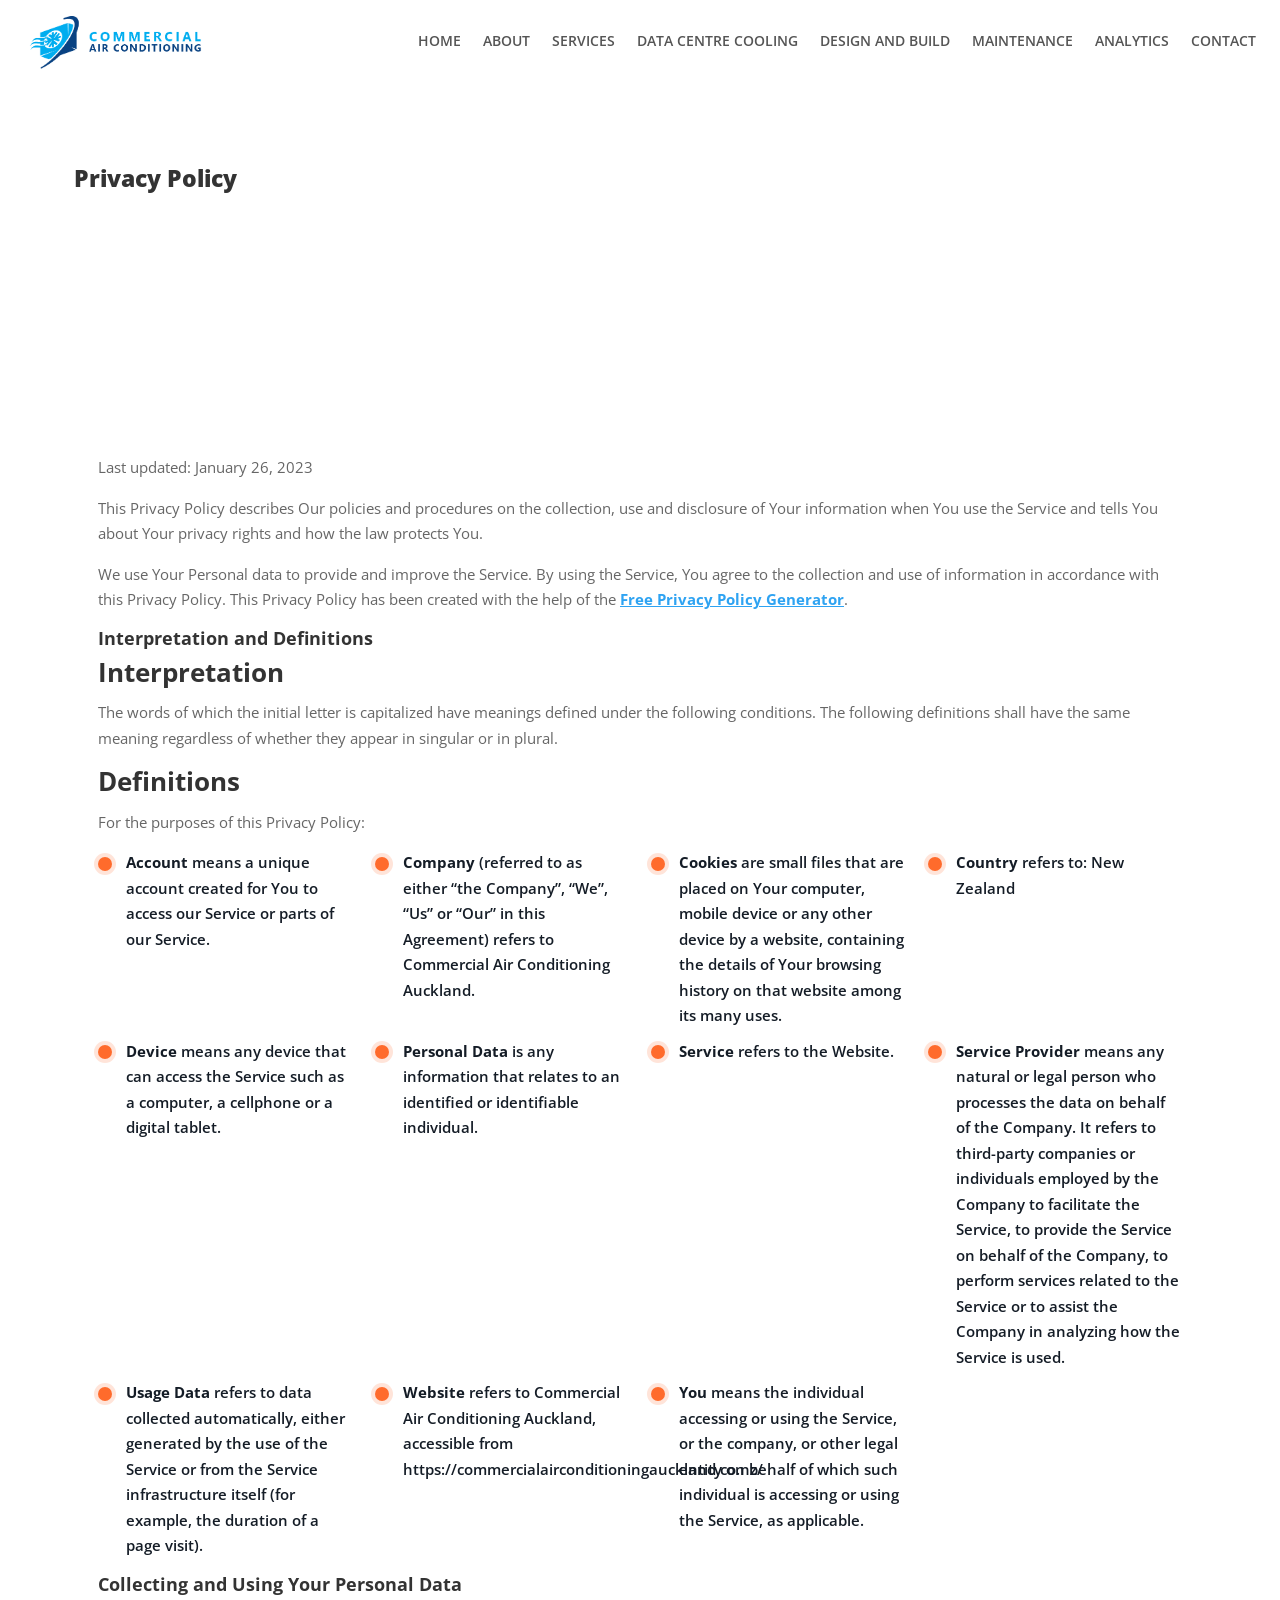
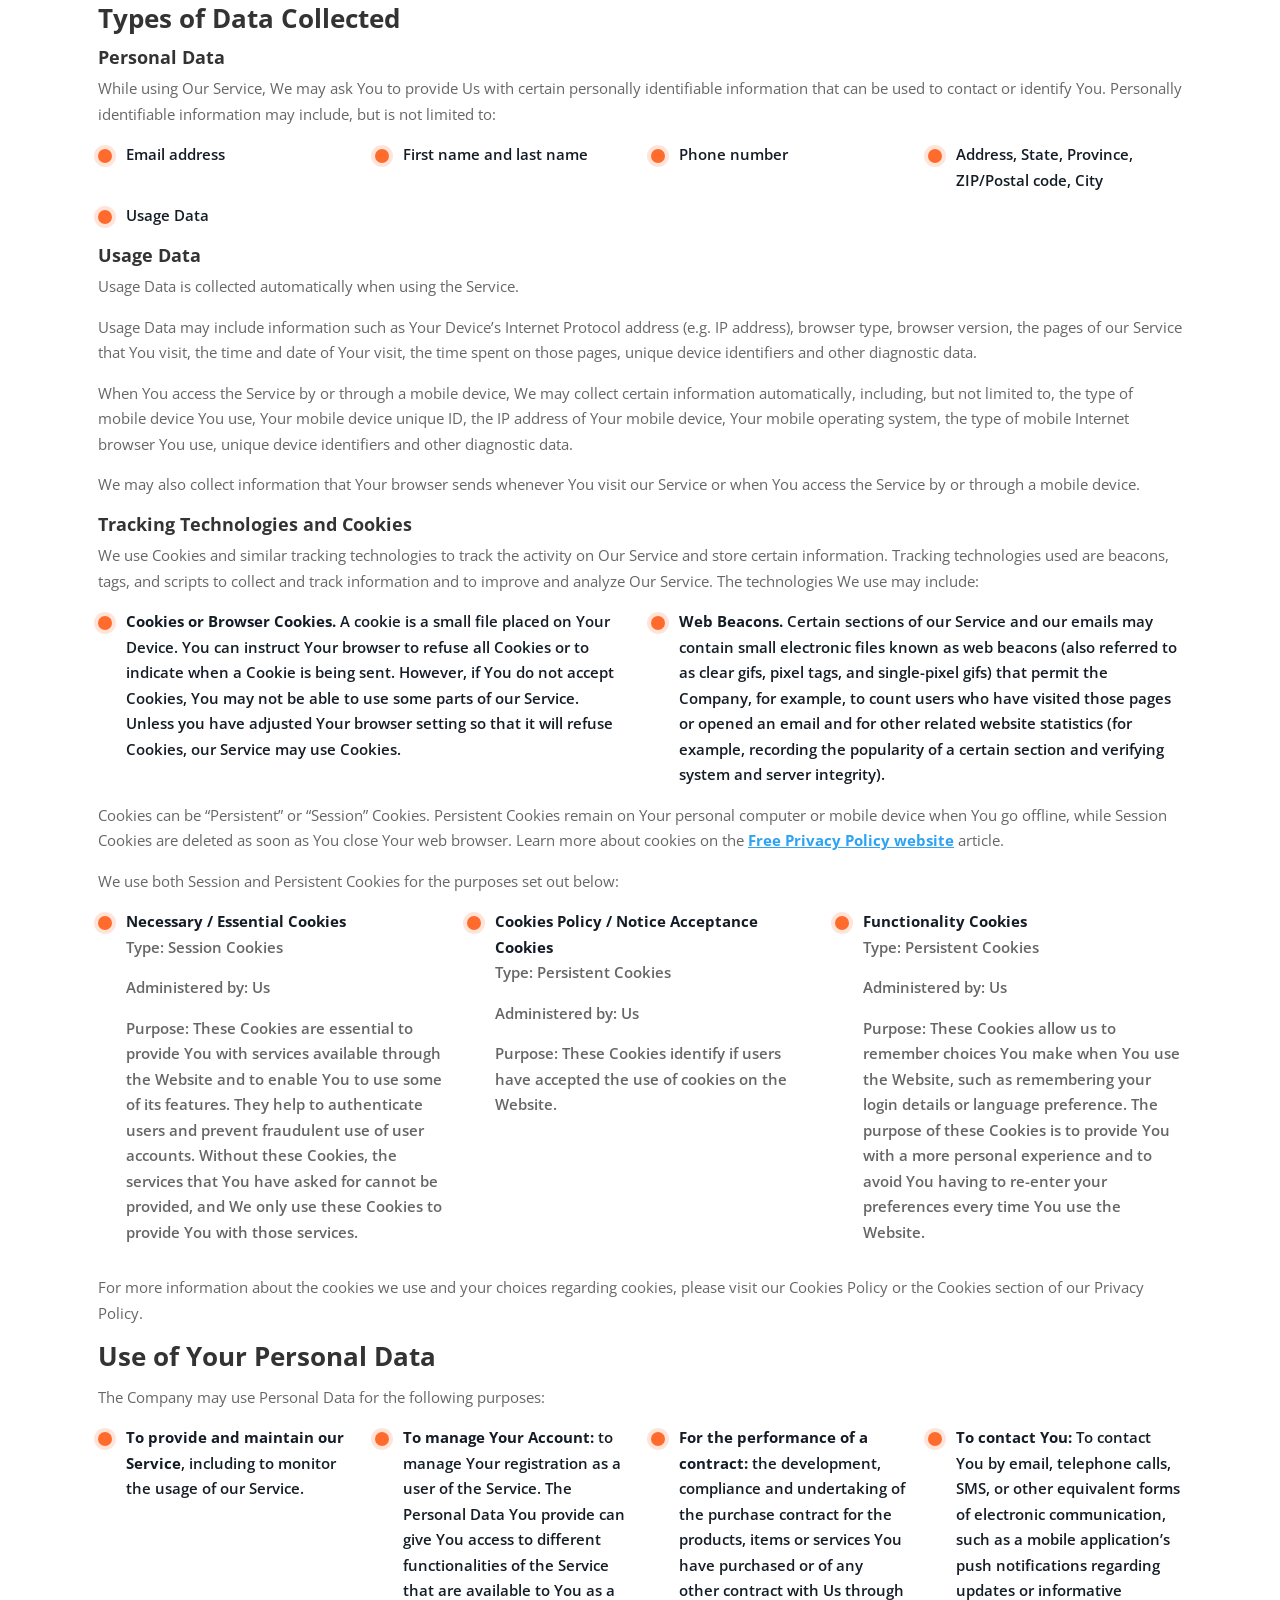
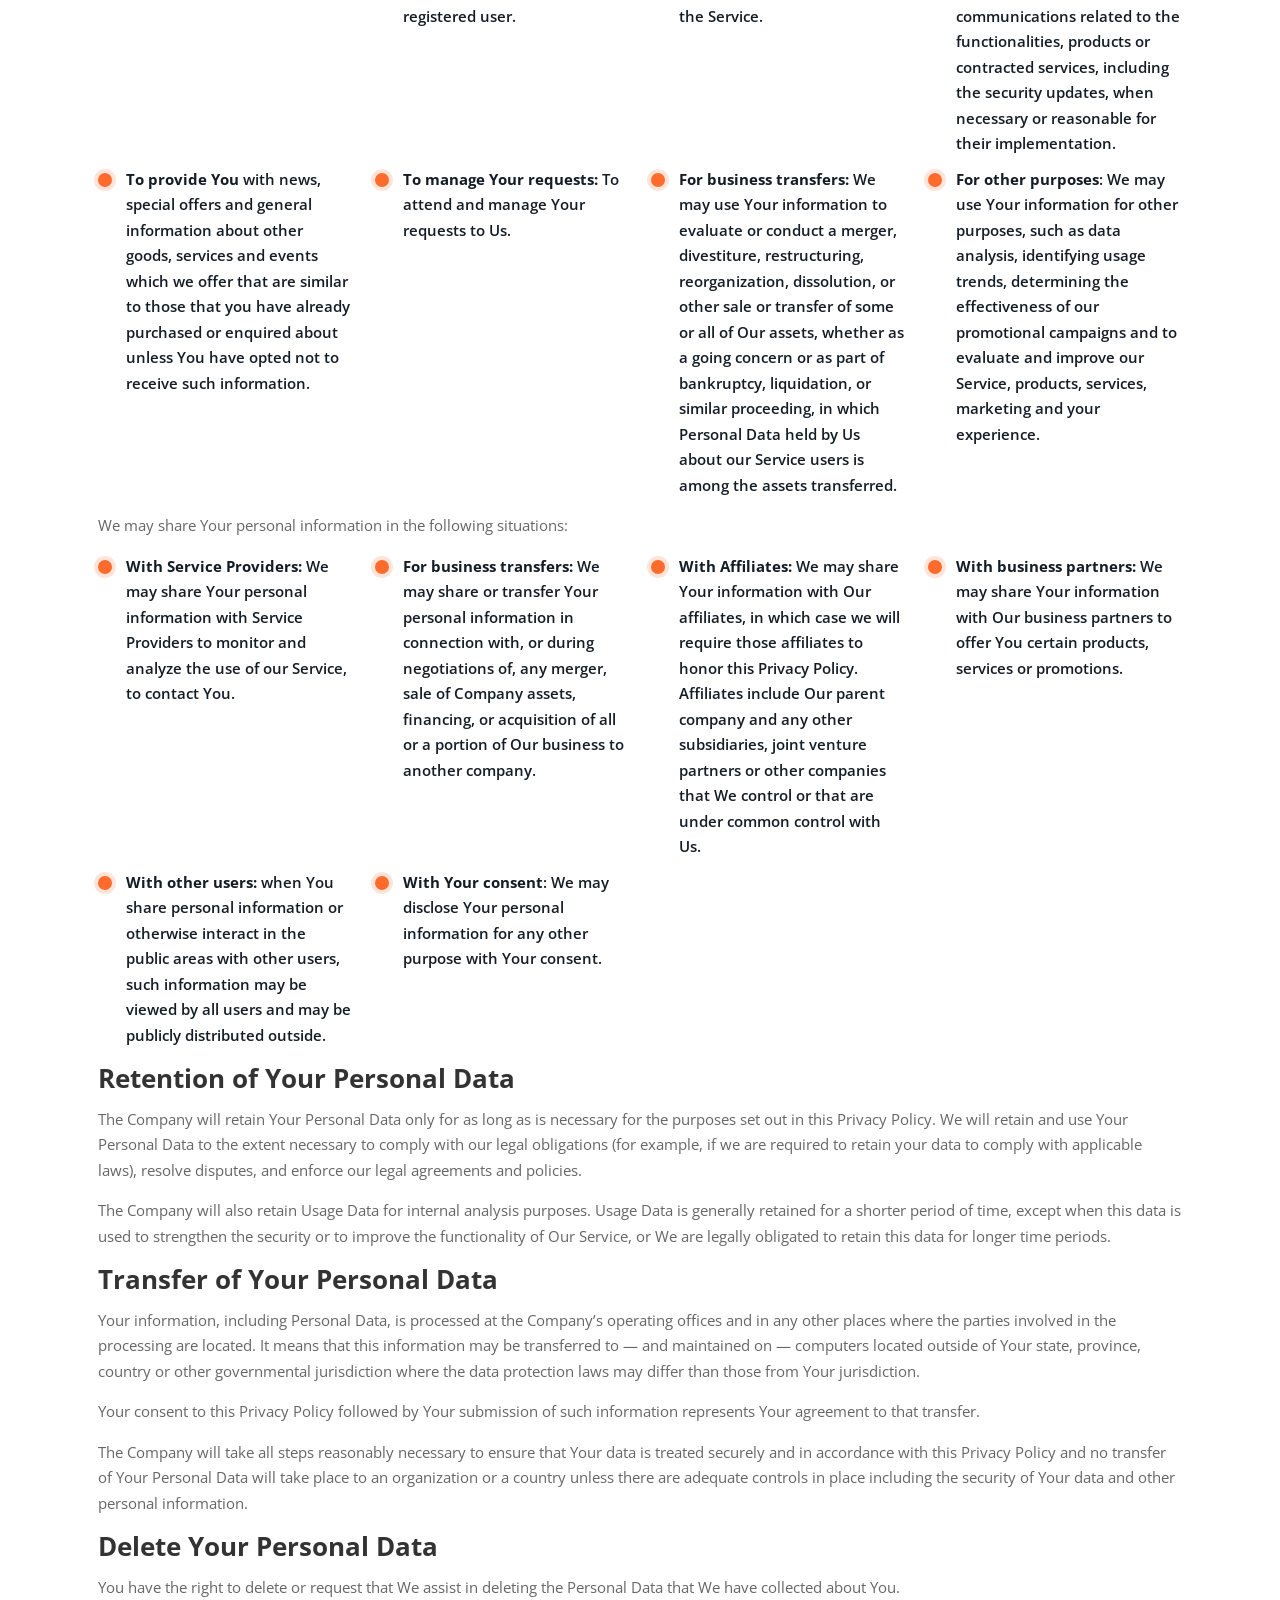
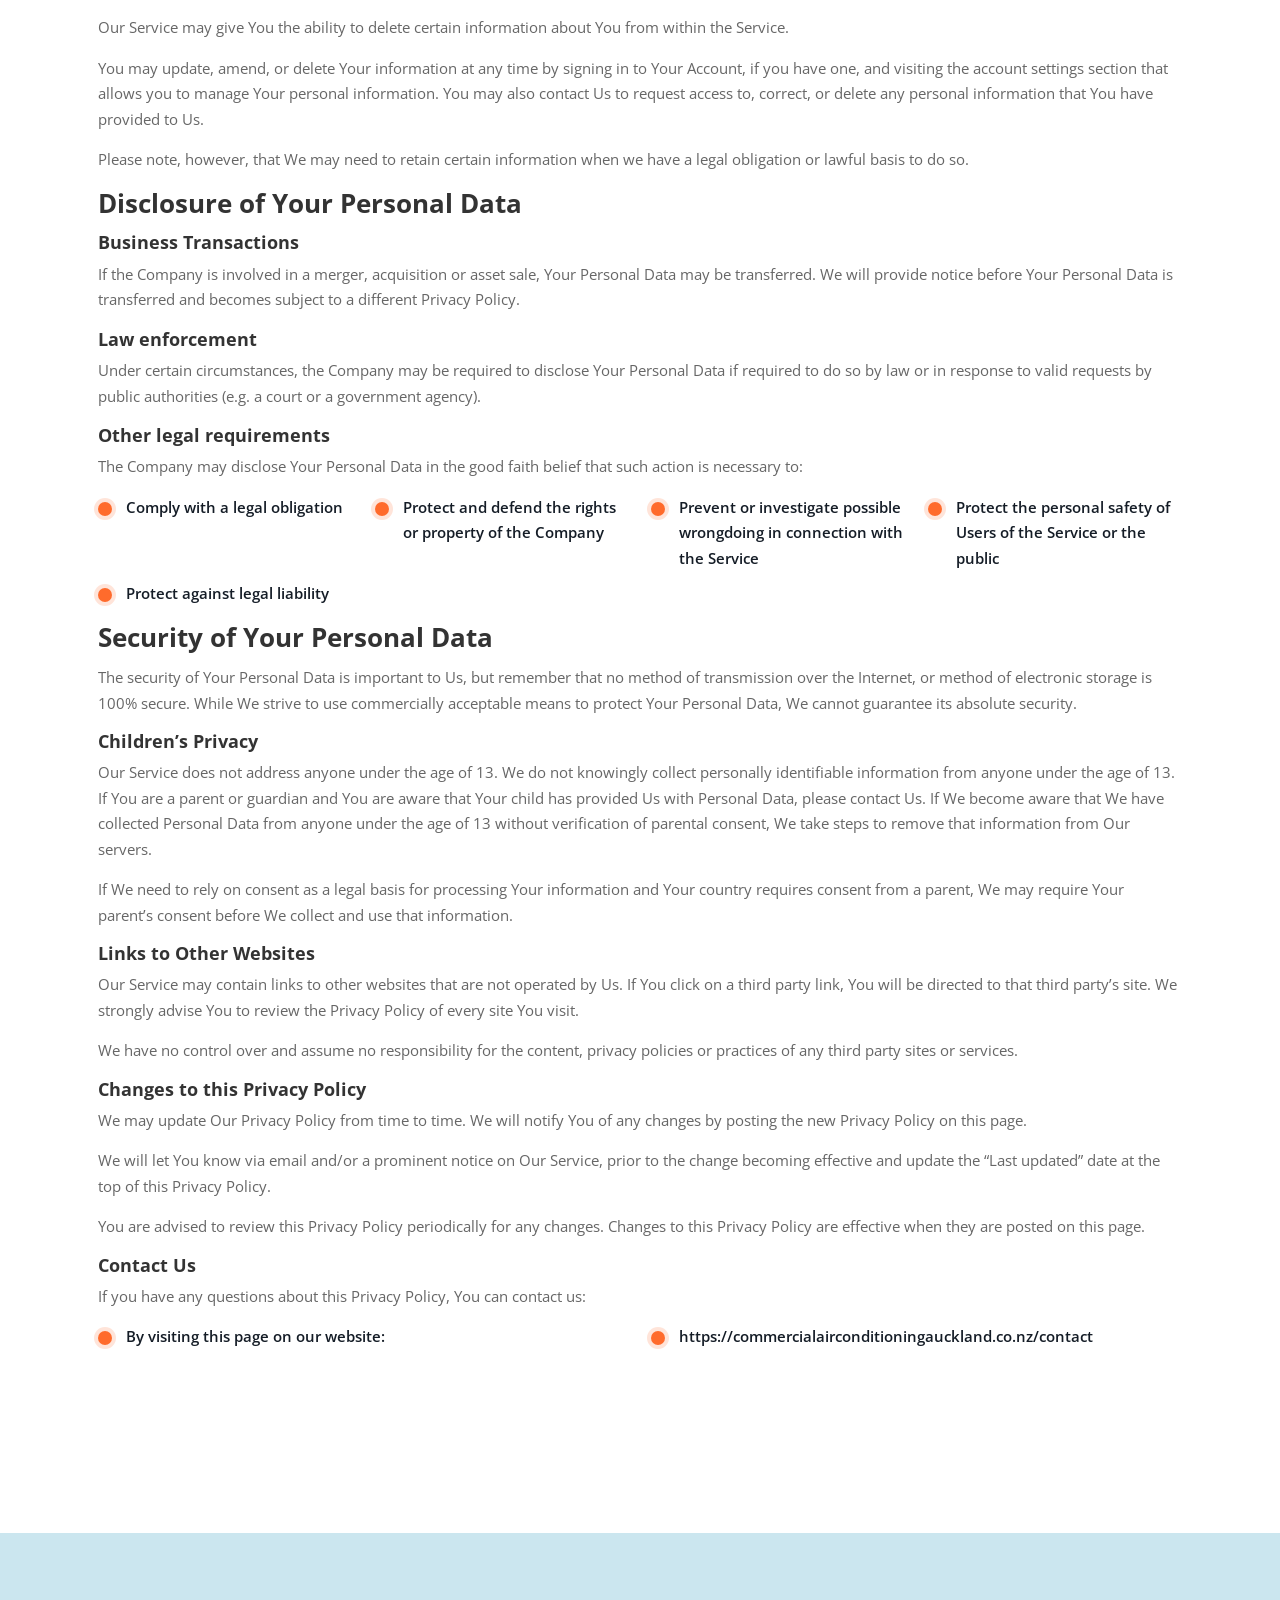
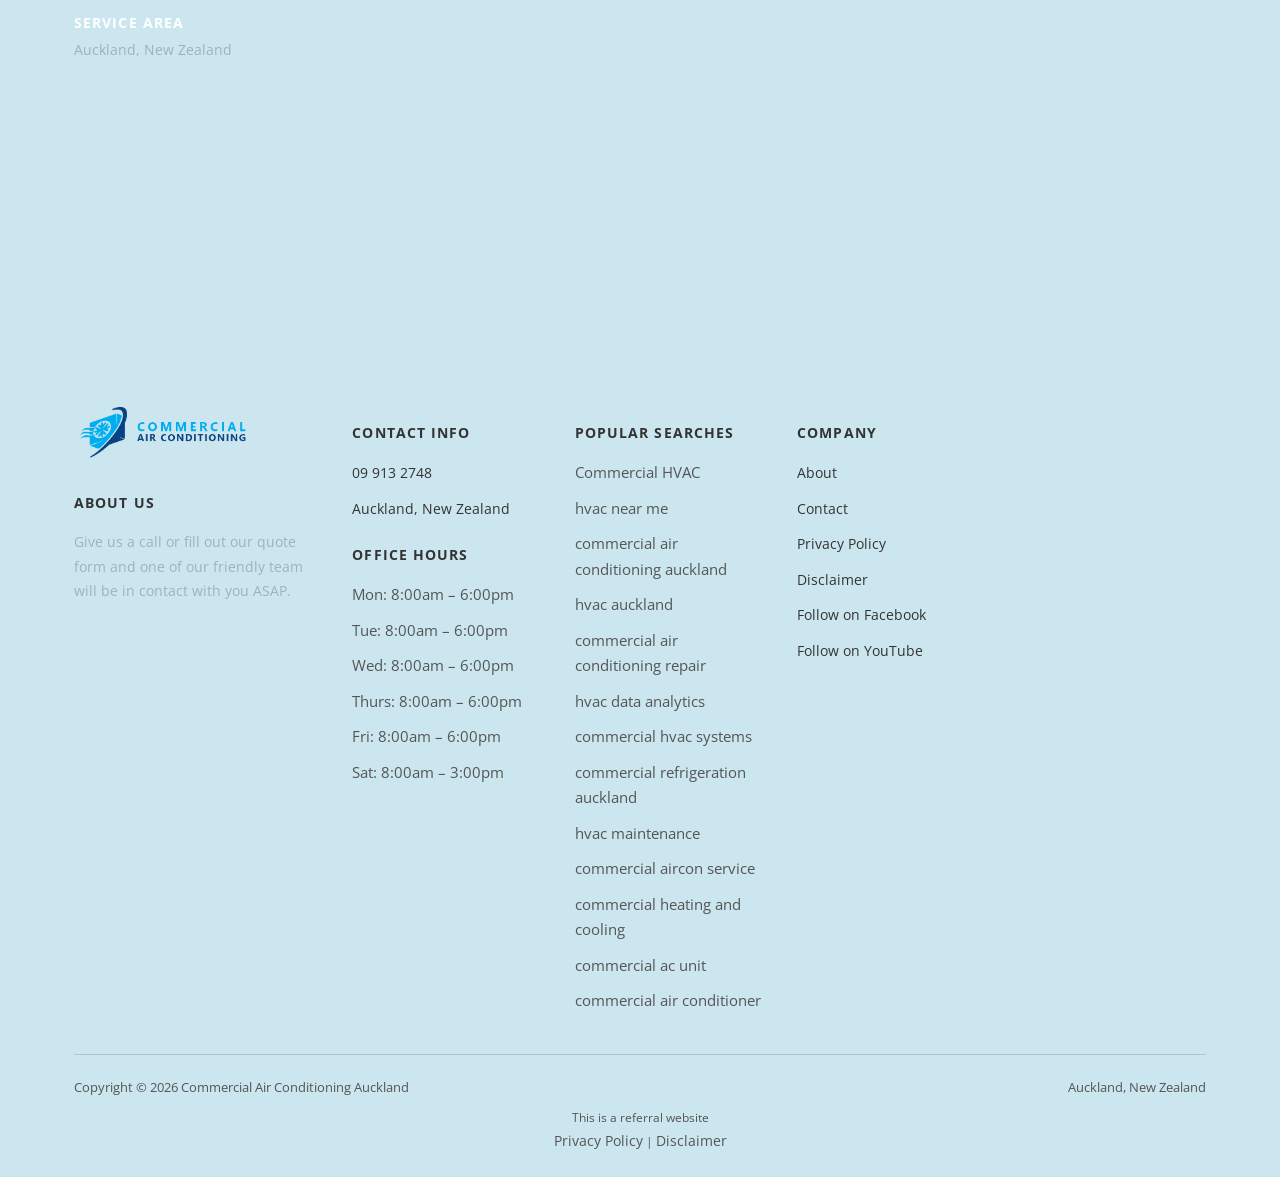
<file: privacy-policy/index.html>
<!doctype html>
<html lang="en-NZ">
<head>
<!-- Google tag (gtag.js) -->
<script async src="https://www.googletagmanager.com/gtag/js?id=AW-10976648506"></script>
<script>
  window.dataLayer = window.dataLayer || [];
  function gtag(){dataLayer.push(arguments);}
  gtag('js', new Date());
  gtag('config', 'AW-10976648506');
</script>
<meta charset="UTF-8">
<meta name="viewport" content="width=device-width, initial-scale=1.0">
<link rel="icon" href="/favicon-32.png" sizes="32x32" type="image/png">
<link rel="icon" href="/favicon-192.png" sizes="192x192" type="image/png">
<link rel="apple-touch-icon" href="/apple-touch-icon.png">
<title>Privacy Policy - Commercial Air Conditioning Auckland - HVAC</title>
<meta name="description" content="Last updated: January 26, 2023">
<meta name="robots" content="nofollow, noindex">
<link rel="canonical" href="https://commercialairconditioningauckland.co.nz/privacy-policy/">
<meta property="og:locale" content="en_US">
<meta property="og:type" content="article">
<meta property="og:title" content="Privacy Policy - Commercial Air Conditioning Auckland - HVAC">
<meta property="og:description" content="Last updated: January 26, 2023">
<meta property="og:url" content="https://commercialairconditioningauckland.co.nz/privacy-policy/">
<meta property="og:site_name" content="Auckland Commercial Air Conditioning Pros">
<meta name="twitter:card" content="summary_large_image">
<meta name="twitter:title" content="Privacy Policy - Commercial Air Conditioning Auckland - HVAC">
<meta name="twitter:description" content="Last updated: January 26, 2023">
<meta name="twitter:label1" content="Time to read">
<meta name="twitter:data1" content="12 minutes">
<script type="application/ld+json">{"@context": "https://schema.org", "@graph": [{"@type": "Place", "@id": "https://commercialairconditioningauckland.co.nz/#place", "address": {"@type": "PostalAddress", "addressLocality": "Penrose", "addressRegion": "Auckland", "addressCountry": "New Zealand"}}, {"@type": ["HVACBusiness", "Organization"], "@id": "https://commercialairconditioningauckland.co.nz/#organization", "name": "Commercial Air Conditioning Auckland", "url": "https://commercialairconditioningauckland.co.nz", "email": "info@commercialairconditioningauckland.co.nz", "address": {"@type": "PostalAddress", "addressLocality": "Penrose", "addressRegion": "Auckland", "addressCountry": "New Zealand"}, "logo": {"@type": "ImageObject", "@id": "https://commercialairconditioningauckland.co.nz/#logo", "url": "https://commercialairconditioningauckland.co.nz/images/Commercial-Airconditioning-Auckland_Logo_Square.png", "contentUrl": "https://commercialairconditioningauckland.co.nz/images/Commercial-Airconditioning-Auckland_Logo_Square.png", "caption": "Auckland Commercial Air Conditioning Pros", "inLanguage": "en-US", "width": "600", "height": "600"}, "openingHours": ["Monday,Tuesday,Wednesday,Thursday,Friday 08:00-18:00", "Saturday 08:00-15:00"], "location": {"@id": "https://commercialairconditioningauckland.co.nz/#place"}, "image": {"@id": "https://commercialairconditioningauckland.co.nz/#logo"}, "telephone": "+64-9-913-2748"}, {"@type": "WebSite", "@id": "https://commercialairconditioningauckland.co.nz/#website", "url": "https://commercialairconditioningauckland.co.nz", "name": "Auckland Commercial Air Conditioning Pros", "alternateName": "Commercial Air Conditioning Auckland Pros", "publisher": {"@id": "https://commercialairconditioningauckland.co.nz/#organization"}, "inLanguage": "en-US"}, {"@type": "BreadcrumbList", "@id": "https://commercialairconditioningauckland.co.nz/privacy-policy/#breadcrumb", "itemListElement": [{"@type": "ListItem", "position": "1", "item": {"@id": "https://commercialairconditioningauckland.co.nz", "name": "Home"}}, {"@type": "ListItem", "position": "2", "item": {"@id": "https://commercialairconditioningauckland.co.nz/privacy-policy/", "name": "Privacy Policy"}}]}, {"@type": "WebPage", "@id": "https://commercialairconditioningauckland.co.nz/privacy-policy/#webpage", "url": "https://commercialairconditioningauckland.co.nz/privacy-policy/", "name": "Privacy Policy - Commercial Air Conditioning Auckland - HVAC", "datePublished": "2023-01-25T20:09:13+00:00", "dateModified": "2023-01-26T02:29:53+00:00", "isPartOf": {"@id": "https://commercialairconditioningauckland.co.nz/#website"}, "inLanguage": "en-US", "breadcrumb": {"@id": "https://commercialairconditioningauckland.co.nz/privacy-policy/#breadcrumb"}}, {"@type": "Person", "@id": "https://commercialairconditioningauckland.co.nz/privacy-policy/#author", "name": "samstoysnz@gmail.com", "image": {"@type": "ImageObject", "@id": "https://secure.gravatar.com/avatar/1a805ecce72dbea624f8210f16b617142cd50f277b3b90b3f68485606a558cd0?s=96&amp;d=mm&amp;r=g", "url": "https://secure.gravatar.com/avatar/1a805ecce72dbea624f8210f16b617142cd50f277b3b90b3f68485606a558cd0?s=96&amp;d=mm&amp;r=g", "caption": "samstoysnz@gmail.com", "inLanguage": "en-US"}, "sameAs": ["https://commercialairconditioningauckland.co.nz"], "worksFor": {"@id": "https://commercialairconditioningauckland.co.nz/#organization"}}, {"@type": "Article", "headline": "Privacy Policy - Commercial Air Conditioning Auckland - HVAC", "datePublished": "2023-01-25T20:09:13+00:00", "dateModified": "2023-01-26T02:29:53+00:00", "author": {"@id": "https://commercialairconditioningauckland.co.nz/privacy-policy/#author", "name": "samstoysnz@gmail.com"}, "publisher": {"@id": "https://commercialairconditioningauckland.co.nz/#organization"}, "description": "Last updated: January 26, 2023", "name": "Privacy Policy - Commercial Air Conditioning Auckland - HVAC", "@id": "https://commercialairconditioningauckland.co.nz/privacy-policy/#richSnippet", "isPartOf": {"@id": "https://commercialairconditioningauckland.co.nz/privacy-policy/#webpage"}, "inLanguage": "en-US", "mainEntityOfPage": {"@id": "https://commercialairconditioningauckland.co.nz/privacy-policy/#webpage"}}]}</script>
<script type="application/ld+json">{"@context": "http://schema.org", "@type": "LocalBusiness", "name": "Commercial Air Conditioning Auckland", "image": "https://commercialairconditioningauckland.co.nz/images/Commercial-Airconditioning-Auckland_Logo.png", "telephone": "09 913 2748", "address": {"@type": "PostalAddress", "addressLocality": "Auckland", "addressCountry": "New Zealand"}, "openingHoursSpecification": {"@type": "OpeningHoursSpecification", "dayOfWeek": {"@type": "DayOfWeek", "name": "Mon – Thu: 8:00am – 4:30pm Fri: 8:00am – 4:00pm"}}, "url": "https://commercialairconditioningauckland.co.nz/"}</script>
<script type="application/ld+json">{"@context": "https://schema.org", "@type": "BreadcrumbList", "itemListElement": [{"@type": "ListItem", "position": 1, "name": "Home", "item": "https://commercialairconditioningauckland.co.nz/"}, {"@type": "ListItem", "position": 2, "name": "Privacy Policy", "item": "https://commercialairconditioningauckland.co.nz/privacy-policy/"}]}</script>
<link rel="preconnect" href="https://fonts.googleapis.com">
<link rel="preconnect" href="https://fonts.gstatic.com" crossorigin>
<link rel="preload" as="style" href="https://fonts.googleapis.com/css2?family=Open+Sans:wght@400;600;700;800&display=swap" onload="this.onload=null;this.rel='stylesheet'">
<noscript><link rel="stylesheet" href="https://fonts.googleapis.com/css2?family=Open+Sans:wght@400;600;700;800&display=swap"></noscript>
<link rel="stylesheet" href="/css/style.css">
<style id="mnfix">.mobile-menu.open{max-height:calc(100vh - 150px);max-height:calc(100dvh - 150px);overflow-y:auto;-webkit-overflow-scrolling:touch;overscroll-behavior:contain}.mobile-menu.msub-ready .mobile-submenu{display:none}.mobile-menu.msub-ready .mobile-submenu.open{display:flex}.mobile-menu a.msub-parent{display:flex;justify-content:space-between;align-items:center}.mobile-menu a.msub-parent::after{content:"";width:8px;height:8px;border-right:2px solid currentColor;border-bottom:2px solid currentColor;transform:rotate(45deg);margin-right:6px;transition:transform .2s}.mobile-menu a.msub-parent[aria-expanded=true]::after{transform:rotate(-135deg)}</style></head>
<body class="">
<header class="classic">
  <div class="c-head wrap">
    <a href="/" class="brand"><img src="/images/Commercial-Airconditioning-Auckland_Logo.png" alt="Commercial Air Conditioning Auckland" width="575" height="169"></a>
    <nav class="links"><a href="/">HOME</a><a href="/about/">ABOUT</a><a href="/services/">SERVICES</a><a href="/data-centre-cooling/">DATA CENTRE COOLING</a><a href="/design-and-build/">DESIGN AND BUILD</a><a href="/maintenance/">MAINTENANCE</a><a href="/analytics/">ANALYTICS</a><a href="/contact/">CONTACT</a></nav>
    <button type="button" class="hamburger-btn" id="hamburgerBtn" aria-label="Open menu" aria-expanded="false"><svg viewBox="0 0 24 24" fill="none" stroke="#fff" stroke-width="2.4" stroke-linecap="round" stroke-linejoin="round"><path d="M4 7h16M4 12h16M4 17h16"/></svg></button>
  </div>
  <div class="mobile-menu" id="mobileMenu"><a href="/">HOME</a><a href="/about/">ABOUT</a><a href="/services/">SERVICES</a><a href="/data-centre-cooling/">DATA CENTRE COOLING</a><a href="/design-and-build/">DESIGN AND BUILD</a><a href="/maintenance/">MAINTENANCE</a><a href="/analytics/">ANALYTICS</a><a href="/contact/">CONTACT</a><a href="tel:099132748" class="mobile-menu-phone">Call 09 913 2748</a></div>
</header>
<main><section class="page-hero"><div class="wrap"><h1>Privacy Policy</h1></div></section><section class="legal-sec"><div class="wrap legal-text"><section class=""><div class="wrap"><div class="row"><div class="text">
<p>Last updated: January 26, 2023</p>
<p>This Privacy Policy describes Our policies and procedures on the collection, use and disclosure of Your information when You use the Service and tells You about Your privacy rights and how the law protects You.</p>
<p>We use Your Personal data to provide and improve the Service. By using the Service, You agree to the collection and use of information in accordance with this Privacy Policy. This Privacy Policy has been created with the help of the <a href="https://www.freeprivacypolicy.com/free-privacy-policy-generator/" target="_blank" rel="noopener">Free Privacy Policy Generator</a>.</p>
<h1>Interpretation and Definitions</h1>
<h2>Interpretation</h2>
<p>The words of which the initial letter is capitalized have meanings defined under the following conditions. The following definitions shall have the same meaning regardless of whether they appear in singular or in plural.</p>
<h2>Definitions</h2>
<p>For the purposes of this Privacy Policy:</p>
<ul>
<li><strong>Account</strong> means a unique account created for You to access our Service or parts of our Service.</li>
<li><strong>Company</strong> (referred to as either “the Company”, “We”, “Us” or “Our” in this Agreement) refers to Commercial Air Conditioning Auckland.</li>
<li><strong>Cookies</strong> are small files that are placed on Your computer, mobile device or any other device by a website, containing the details of Your browsing history on that website among its many uses.</li>
<li><strong>Country</strong> refers to: New Zealand</li>
<li><strong>Device</strong> means any device that can access the Service such as a computer, a cellphone or a digital tablet.</li>
<li><strong>Personal Data</strong> is any information that relates to an identified or identifiable individual.</li>
<li><strong>Service</strong> refers to the Website.</li>
<li><strong>Service Provider</strong> means any natural or legal person who processes the data on behalf of the Company. It refers to third-party companies or individuals employed by the Company to facilitate the Service, to provide the Service on behalf of the Company, to perform services related to the Service or to assist the Company in analyzing how the Service is used.</li>
<li><strong>Usage Data</strong> refers to data collected automatically, either generated by the use of the Service or from the Service infrastructure itself (for example, the duration of a page visit).</li>
<li><strong>Website</strong> refers to Commercial Air Conditioning Auckland, accessible from https://commercialairconditioningauckland.co.nz/</li>
<li><strong>You</strong> means the individual accessing or using the Service, or the company, or other legal entity on behalf of which such individual is accessing or using the Service, as applicable.</li>
</ul>
<h1>Collecting and Using Your Personal Data</h1>
<h2>Types of Data Collected</h2>
<h3>Personal Data</h3>
<p>While using Our Service, We may ask You to provide Us with certain personally identifiable information that can be used to contact or identify You. Personally identifiable information may include, but is not limited to:</p>
<ul>
<li>Email address</li>
<li>First name and last name</li>
<li>Phone number</li>
<li>Address, State, Province, ZIP/Postal code, City</li>
<li>Usage Data</li>
</ul>
<h3>Usage Data</h3>
<p>Usage Data is collected automatically when using the Service.</p>
<p>Usage Data may include information such as Your Device’s Internet Protocol address (e.g. IP address), browser type, browser version, the pages of our Service that You visit, the time and date of Your visit, the time spent on those pages, unique device identifiers and other diagnostic data.</p>
<p>When You access the Service by or through a mobile device, We may collect certain information automatically, including, but not limited to, the type of mobile device You use, Your mobile device unique ID, the IP address of Your mobile device, Your mobile operating system, the type of mobile Internet browser You use, unique device identifiers and other diagnostic data.</p>
<p>We may also collect information that Your browser sends whenever You visit our Service or when You access the Service by or through a mobile device.</p>
<h3>Tracking Technologies and Cookies</h3>
<p>We use Cookies and similar tracking technologies to track the activity on Our Service and store certain information. Tracking technologies used are beacons, tags, and scripts to collect and track information and to improve and analyze Our Service. The technologies We use may include:</p>
<ul>
<li><strong>Cookies or Browser Cookies.</strong> A cookie is a small file placed on Your Device. You can instruct Your browser to refuse all Cookies or to indicate when a Cookie is being sent. However, if You do not accept Cookies, You may not be able to use some parts of our Service. Unless you have adjusted Your browser setting so that it will refuse Cookies, our Service may use Cookies.</li>
<li><strong>Web Beacons.</strong> Certain sections of our Service and our emails may contain small electronic files known as web beacons (also referred to as clear gifs, pixel tags, and single-pixel gifs) that permit the Company, for example, to count users who have visited those pages or opened an email and for other related website statistics (for example, recording the popularity of a certain section and verifying system and server integrity).</li>
</ul>
<p>Cookies can be “Persistent” or “Session” Cookies. Persistent Cookies remain on Your personal computer or mobile device when You go offline, while Session Cookies are deleted as soon as You close Your web browser. Learn more about cookies on the <a href="https://www.freeprivacypolicy.com/blog/sample-privacy-policy-template/#Use_Of_Cookies_And_Tracking" target="_blank" rel="noopener">Free Privacy Policy website</a> article.</p>
<p>We use both Session and Persistent Cookies for the purposes set out below:</p>
<ul>
<li><strong>Necessary / Essential Cookies</strong>
<p>Type: Session Cookies</p>
<p>Administered by: Us</p>
<p>Purpose: These Cookies are essential to provide You with services available through the Website and to enable You to use some of its features. They help to authenticate users and prevent fraudulent use of user accounts. Without these Cookies, the services that You have asked for cannot be provided, and We only use these Cookies to provide You with those services.</p>
</li>
<li><strong>Cookies Policy / Notice Acceptance Cookies</strong>
<p>Type: Persistent Cookies</p>
<p>Administered by: Us</p>
<p>Purpose: These Cookies identify if users have accepted the use of cookies on the Website.</p>
</li>
<li><strong>Functionality Cookies</strong>
<p>Type: Persistent Cookies</p>
<p>Administered by: Us</p>
<p>Purpose: These Cookies allow us to remember choices You make when You use the Website, such as remembering your login details or language preference. The purpose of these Cookies is to provide You with a more personal experience and to avoid You having to re-enter your preferences every time You use the Website.</p>
</li>
</ul>
<p>For more information about the cookies we use and your choices regarding cookies, please visit our Cookies Policy or the Cookies section of our Privacy Policy.</p>
<h2>Use of Your Personal Data</h2>
<p>The Company may use Personal Data for the following purposes:</p>
<ul>
<li><strong>To provide and maintain our Service</strong>, including to monitor the usage of our Service.</li>
<li><strong>To manage Your Account:</strong> to manage Your registration as a user of the Service. The Personal Data You provide can give You access to different functionalities of the Service that are available to You as a registered user.</li>
<li><strong>For the performance of a contract:</strong> the development, compliance and undertaking of the purchase contract for the products, items or services You have purchased or of any other contract with Us through the Service.</li>
<li><strong>To contact You:</strong> To contact You by email, telephone calls, SMS, or other equivalent forms of electronic communication, such as a mobile application’s push notifications regarding updates or informative communications related to the functionalities, products or contracted services, including the security updates, when necessary or reasonable for their implementation.</li>
<li><strong>To provide You</strong> with news, special offers and general information about other goods, services and events which we offer that are similar to those that you have already purchased or enquired about unless You have opted not to receive such information.</li>
<li><strong>To manage Your requests:</strong> To attend and manage Your requests to Us.</li>
<li><strong>For business transfers:</strong> We may use Your information to evaluate or conduct a merger, divestiture, restructuring, reorganization, dissolution, or other sale or transfer of some or all of Our assets, whether as a going concern or as part of bankruptcy, liquidation, or similar proceeding, in which Personal Data held by Us about our Service users is among the assets transferred.</li>
<li><strong>For other purposes</strong>: We may use Your information for other purposes, such as data analysis, identifying usage trends, determining the effectiveness of our promotional campaigns and to evaluate and improve our Service, products, services, marketing and your experience.</li>
</ul>
<p>We may share Your personal information in the following situations:</p>
<ul>
<li><strong>With Service Providers:</strong> We may share Your personal information with Service Providers to monitor and analyze the use of our Service, to contact You.</li>
<li><strong>For business transfers:</strong> We may share or transfer Your personal information in connection with, or during negotiations of, any merger, sale of Company assets, financing, or acquisition of all or a portion of Our business to another company.</li>
<li><strong>With Affiliates:</strong> We may share Your information with Our affiliates, in which case we will require those affiliates to honor this Privacy Policy. Affiliates include Our parent company and any other subsidiaries, joint venture partners or other companies that We control or that are under common control with Us.</li>
<li><strong>With business partners:</strong> We may share Your information with Our business partners to offer You certain products, services or promotions.</li>
<li><strong>With other users:</strong> when You share personal information or otherwise interact in the public areas with other users, such information may be viewed by all users and may be publicly distributed outside.</li>
<li><strong>With Your consent</strong>: We may disclose Your personal information for any other purpose with Your consent.</li>
</ul>
<h2>Retention of Your Personal Data</h2>
<p>The Company will retain Your Personal Data only for as long as is necessary for the purposes set out in this Privacy Policy. We will retain and use Your Personal Data to the extent necessary to comply with our legal obligations (for example, if we are required to retain your data to comply with applicable laws), resolve disputes, and enforce our legal agreements and policies.</p>
<p>The Company will also retain Usage Data for internal analysis purposes. Usage Data is generally retained for a shorter period of time, except when this data is used to strengthen the security or to improve the functionality of Our Service, or We are legally obligated to retain this data for longer time periods.</p>
<h2>Transfer of Your Personal Data</h2>
<p>Your information, including Personal Data, is processed at the Company’s operating offices and in any other places where the parties involved in the processing are located. It means that this information may be transferred to — and maintained on — computers located outside of Your state, province, country or other governmental jurisdiction where the data protection laws may differ than those from Your jurisdiction.</p>
<p>Your consent to this Privacy Policy followed by Your submission of such information represents Your agreement to that transfer.</p>
<p>The Company will take all steps reasonably necessary to ensure that Your data is treated securely and in accordance with this Privacy Policy and no transfer of Your Personal Data will take place to an organization or a country unless there are adequate controls in place including the security of Your data and other personal information.</p>
<h2>Delete Your Personal Data</h2>
<p>You have the right to delete or request that We assist in deleting the Personal Data that We have collected about You.</p>
<p>Our Service may give You the ability to delete certain information about You from within the Service.</p>
<p>You may update, amend, or delete Your information at any time by signing in to Your Account, if you have one, and visiting the account settings section that allows you to manage Your personal information. You may also contact Us to request access to, correct, or delete any personal information that You have provided to Us.</p>
<p>Please note, however, that We may need to retain certain information when we have a legal obligation or lawful basis to do so.</p>
<h2>Disclosure of Your Personal Data</h2>
<h3>Business Transactions</h3>
<p>If the Company is involved in a merger, acquisition or asset sale, Your Personal Data may be transferred. We will provide notice before Your Personal Data is transferred and becomes subject to a different Privacy Policy.</p>
<h3>Law enforcement</h3>
<p>Under certain circumstances, the Company may be required to disclose Your Personal Data if required to do so by law or in response to valid requests by public authorities (e.g. a court or a government agency).</p>
<h3>Other legal requirements</h3>
<p>The Company may disclose Your Personal Data in the good faith belief that such action is necessary to:</p>
<ul>
<li>Comply with a legal obligation</li>
<li>Protect and defend the rights or property of the Company</li>
<li>Prevent or investigate possible wrongdoing in connection with the Service</li>
<li>Protect the personal safety of Users of the Service or the public</li>
<li>Protect against legal liability</li>
</ul>
<h2>Security of Your Personal Data</h2>
<p>The security of Your Personal Data is important to Us, but remember that no method of transmission over the Internet, or method of electronic storage is 100% secure. While We strive to use commercially acceptable means to protect Your Personal Data, We cannot guarantee its absolute security.</p>
<h1>Children’s Privacy</h1>
<p>Our Service does not address anyone under the age of 13. We do not knowingly collect personally identifiable information from anyone under the age of 13. If You are a parent or guardian and You are aware that Your child has provided Us with Personal Data, please contact Us. If We become aware that We have collected Personal Data from anyone under the age of 13 without verification of parental consent, We take steps to remove that information from Our servers.</p>
<p>If We need to rely on consent as a legal basis for processing Your information and Your country requires consent from a parent, We may require Your parent’s consent before We collect and use that information.</p>
<h1>Links to Other Websites</h1>
<p>Our Service may contain links to other websites that are not operated by Us. If You click on a third party link, You will be directed to that third party’s site. We strongly advise You to review the Privacy Policy of every site You visit.</p>
<p>We have no control over and assume no responsibility for the content, privacy policies or practices of any third party sites or services.</p>
<h1>Changes to this Privacy Policy</h1>
<p>We may update Our Privacy Policy from time to time. We will notify You of any changes by posting the new Privacy Policy on this page.</p>
<p>We will let You know via email and/or a prominent notice on Our Service, prior to the change becoming effective and update the “Last updated” date at the top of this Privacy Policy.</p>
<p>You are advised to review this Privacy Policy periodically for any changes. Changes to this Privacy Policy are effective when they are posted on this page.</p>
<h1>Contact Us</h1>
<p>If you have any questions about this Privacy Policy, You can contact us:</p>
<ul>
<li>By visiting this page on our website:</li>
<li>https://commercialairconditioningauckland.co.nz/contact</li>
</ul></div></div></div></section></div></section></main>
<footer>
  <div class="wrap">
    <div class="footer-map-head"><h4>Service Area</h4><p>Auckland, New Zealand</p></div><div class="footer-map"><iframe src="https://www.google.com/maps/embed?pb=!1m14!1m8!1m3!1d408611.33309225464!2d174.706121!3d-36.859811!3m2!1i1024!2i768!4f13.1!3m3!1m2!1s0x889d6f2bc04fbef%3A0x68ae834cffa8b4ef!2sCommercial%20Air%20Conditioning%20Auckland!5e0!3m2!1sen!2snz!4v1679599715764!5m2!1sen!2snz" width="600" height="280" style="border:0" allowfullscreen loading="lazy" referrerpolicy="no-referrer-when-downgrade" title="Commercial Air Conditioning Auckland service area map"></iframe></div>
    <div class="footer-grid five"><div class="footer-brand"><a href="/" class="brand"><img src="/images/Commercial-Airconditioning-Auckland_Logo.png" alt="Commercial Air Conditioning Auckland" width="575" height="169" loading="lazy"></a><h4>About us</h4><p>Give us a call or fill out our quote form and one of our friendly team will be in contact with you ASAP.</p></div><div><h4>Contact Info</h4><ul><li><a href="tel:099132748">09 913 2748</a></li><li><a href="https://goo.gl/maps/pD8wDxZi9v7YHTaEA" target="_blank" rel="noopener">Auckland, New Zealand</a></li></ul><h4 style="margin-top:22px;">Office Hours</h4><ul><li>Mon: 8:00am &ndash; 6:00pm</li><li>Tue: 8:00am &ndash; 6:00pm</li><li>Wed: 8:00am &ndash; 6:00pm</li><li>Thurs: 8:00am &ndash; 6:00pm</li><li>Fri: 8:00am &ndash; 6:00pm</li><li>Sat: 8:00am &ndash; 3:00pm</li></ul></div><div><h4>Popular Searches</h4><ul><li>Commercial HVAC</li><li>hvac near me</li><li>commercial air conditioning auckland</li><li>hvac auckland</li><li>commercial air conditioning repair</li><li>hvac data analytics</li><li>commercial hvac systems</li><li>commercial refrigeration auckland</li><li>hvac maintenance</li><li>commercial aircon service</li><li>commercial heating and cooling</li><li>commercial ac unit</li><li>commercial air conditioner</li></ul></div><div><h4>Company</h4><ul><li><a href="/about/">About</a></li><li><a href="/contact/">Contact</a></li><li><a href="/privacy-policy/">Privacy Policy</a></li><li><a href="/disclaimer/">Disclaimer</a></li><li><a href="https://www.facebook.com/profile.php?id=100092345466706" target="_blank" rel="noopener">Follow on Facebook</a></li><li><a href="https://www.youtube.com/channel/UCLT2G9idsdudDqPXXdhaFaQ" target="_blank" rel="noopener">Follow on YouTube</a></li></ul></div></div>
    <div class="footer-bottom"><span>Copyright &copy; 2026 Commercial Air Conditioning Auckland</span><span>Auckland, New Zealand</span></div>
    <div class="footer-disclosure">This is a referral website<br><a href="/privacy-policy/">Privacy Policy</a> | <a href="/disclaimer/">Disclaimer</a></div>
  </div>
</footer>
<script>
(function(){var b=document.getElementById('hamburgerBtn'),m=document.getElementById('mobileMenu');if(!b||!m)return;b.addEventListener('click',function(){var o=m.classList.toggle('open');b.setAttribute('aria-expanded',o?'true':'false');});})();
</script>
<script src="https://link.msgsndr.com/js/form_embed.js" defer></script>
<script id="mnfixjs">(function(){var m=document.getElementById("mobileMenu");if(!m)return;m.querySelectorAll(".mobile-submenu").forEach(function(s){var p=s.previousElementSibling;if(!p||p.tagName!=="A")return;var a=document.createElement("a");a.href=p.getAttribute("href");a.textContent="All "+p.textContent.trim();s.insertBefore(a,s.firstChild);m.classList.add("msub-ready");p.classList.add("msub-parent");p.setAttribute("aria-expanded","false");p.addEventListener("click",function(e){e.preventDefault();var o=s.classList.toggle("open");p.setAttribute("aria-expanded",o?"true":"false")})});var b=document.getElementById("hamburgerBtn");document.addEventListener("pointerdown",function(e){if(!m.classList.contains("open")||m.contains(e.target)||(b&&b.contains(e.target)))return;m.classList.remove("open");if(b)b.setAttribute("aria-expanded","false")})})();</script></body>
</html>
</file>
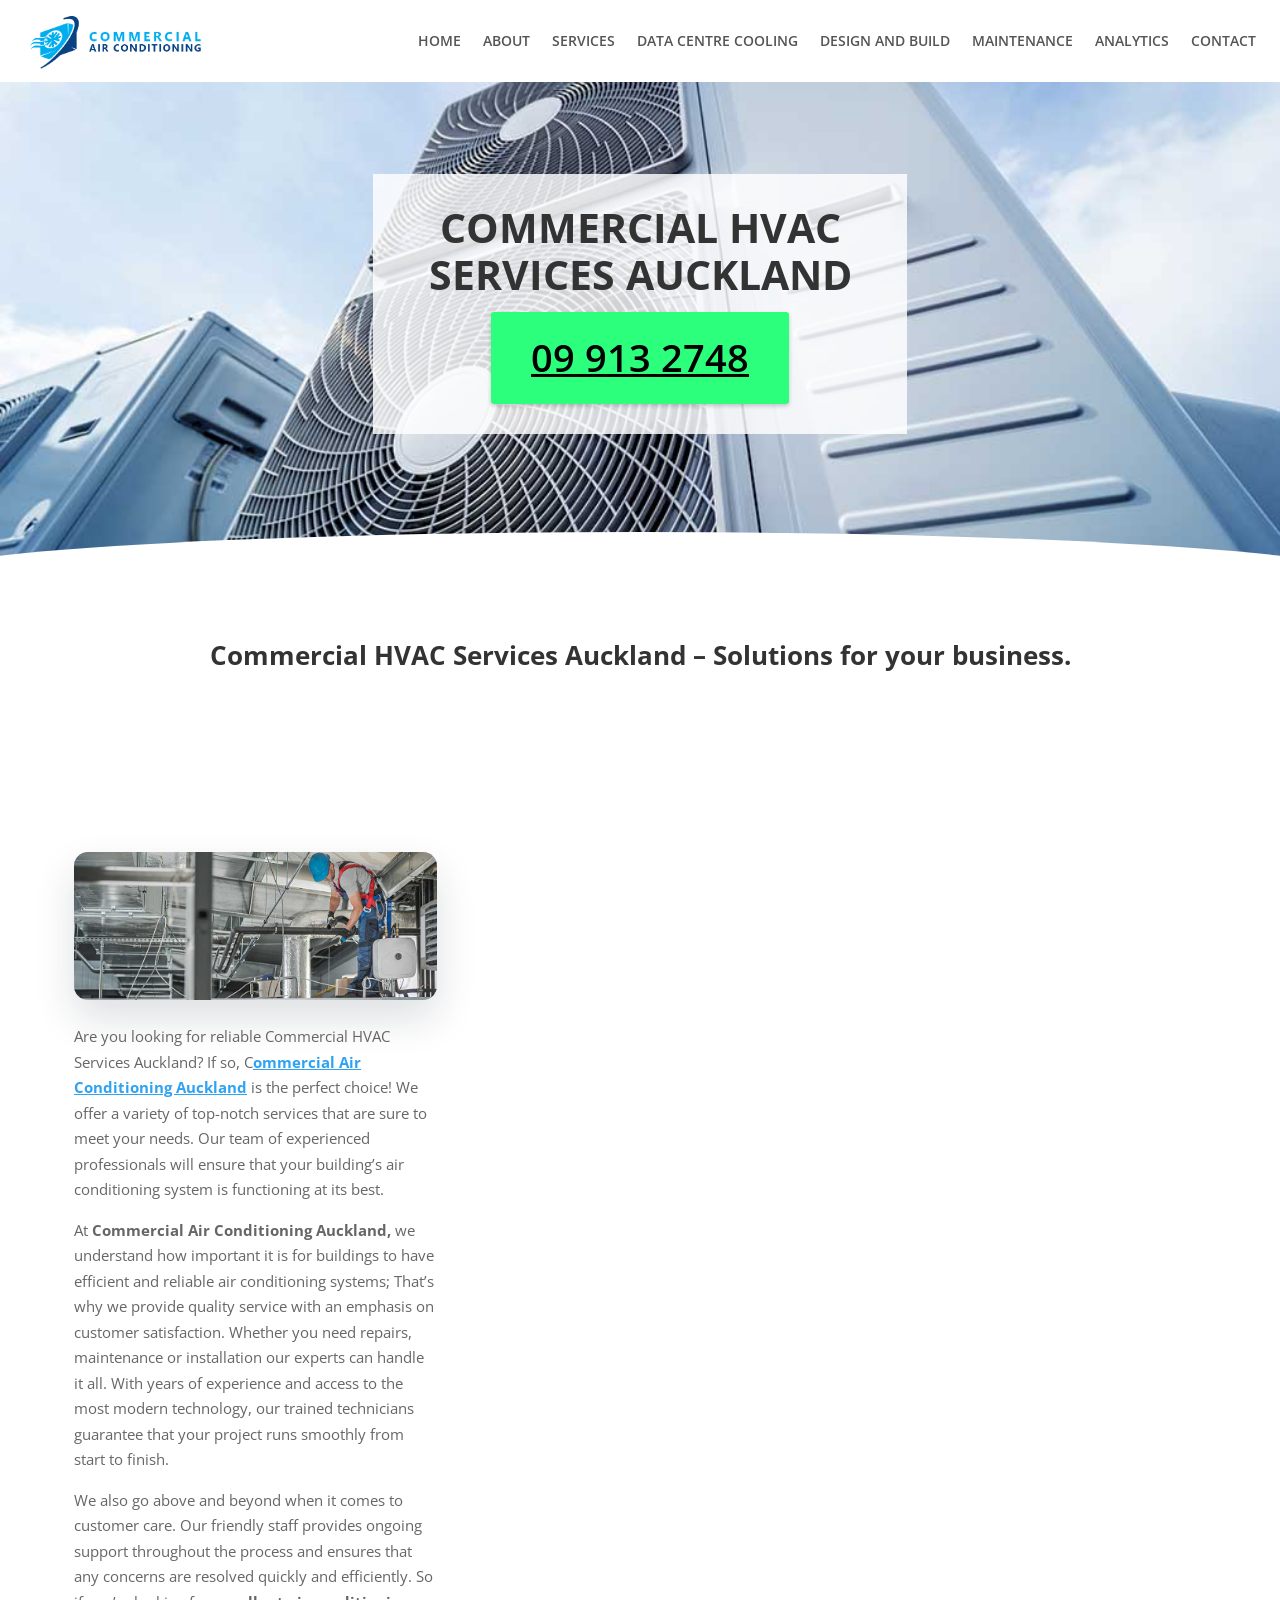
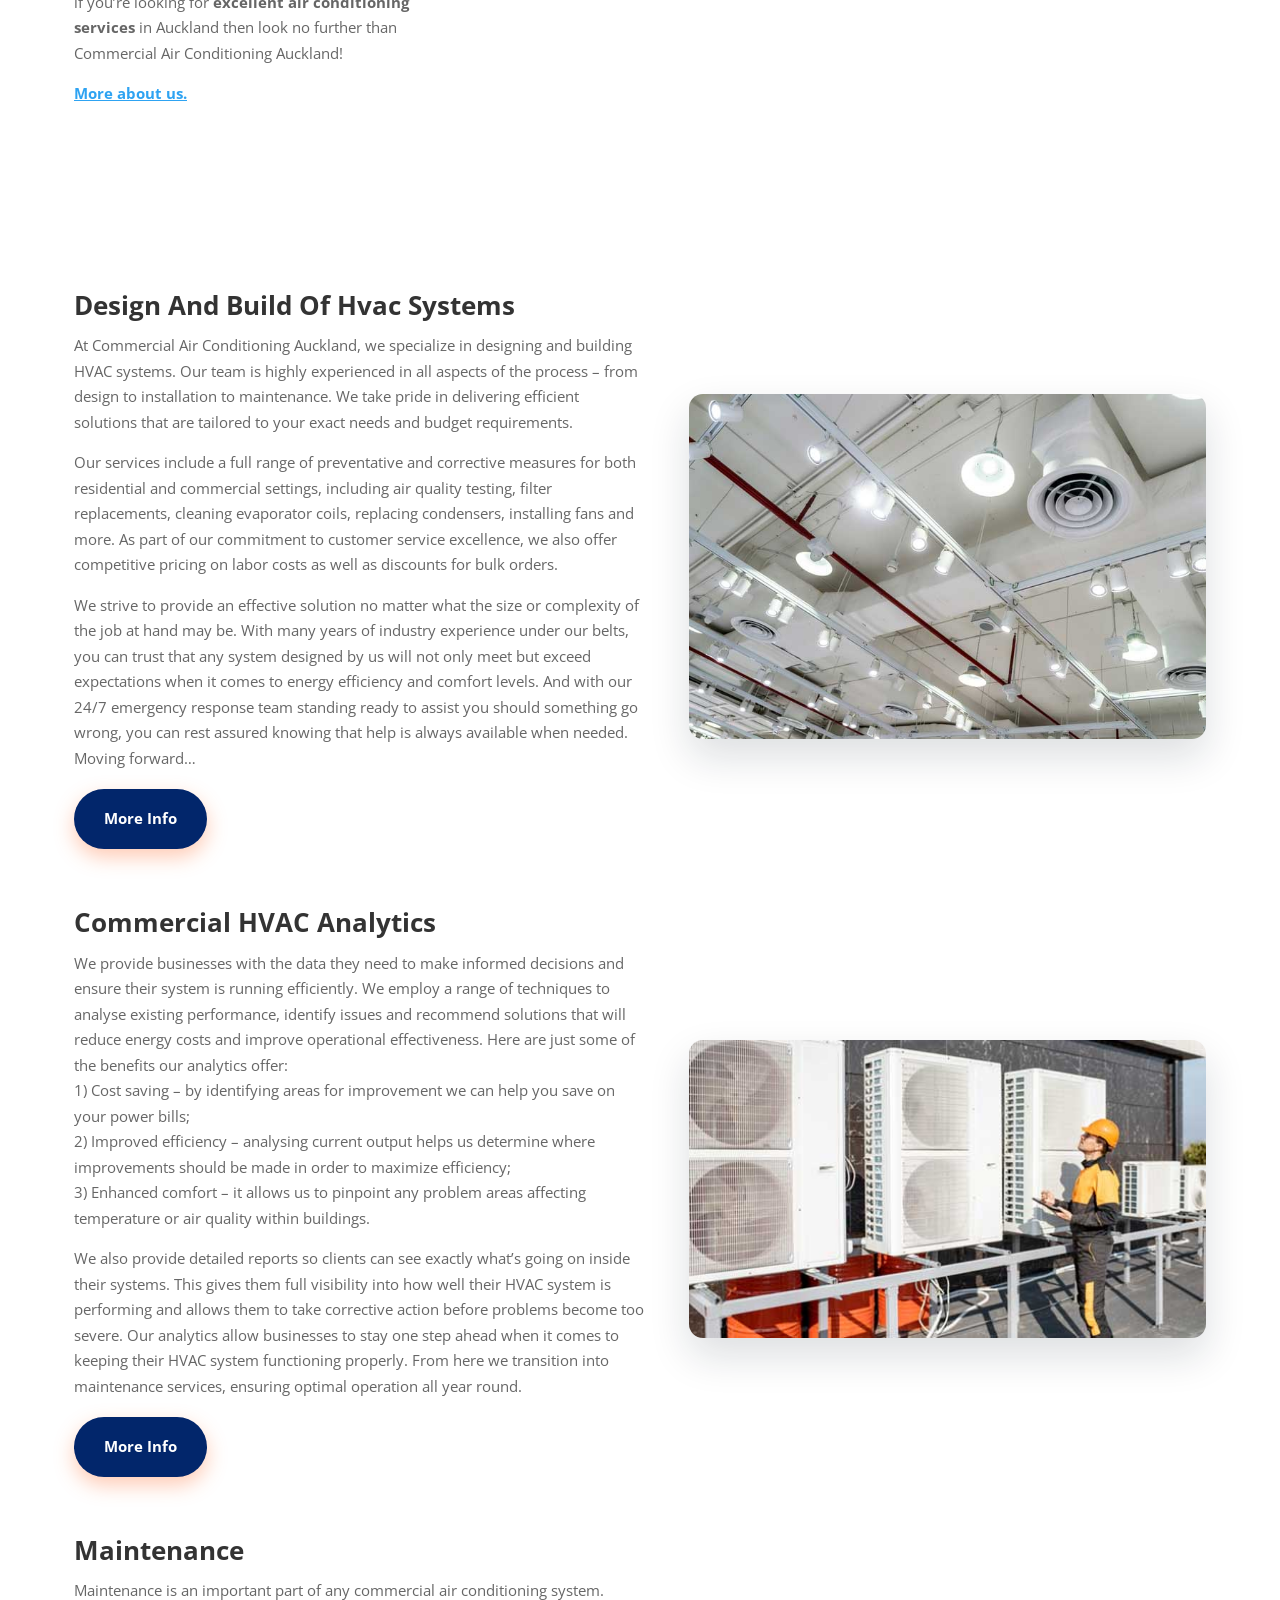
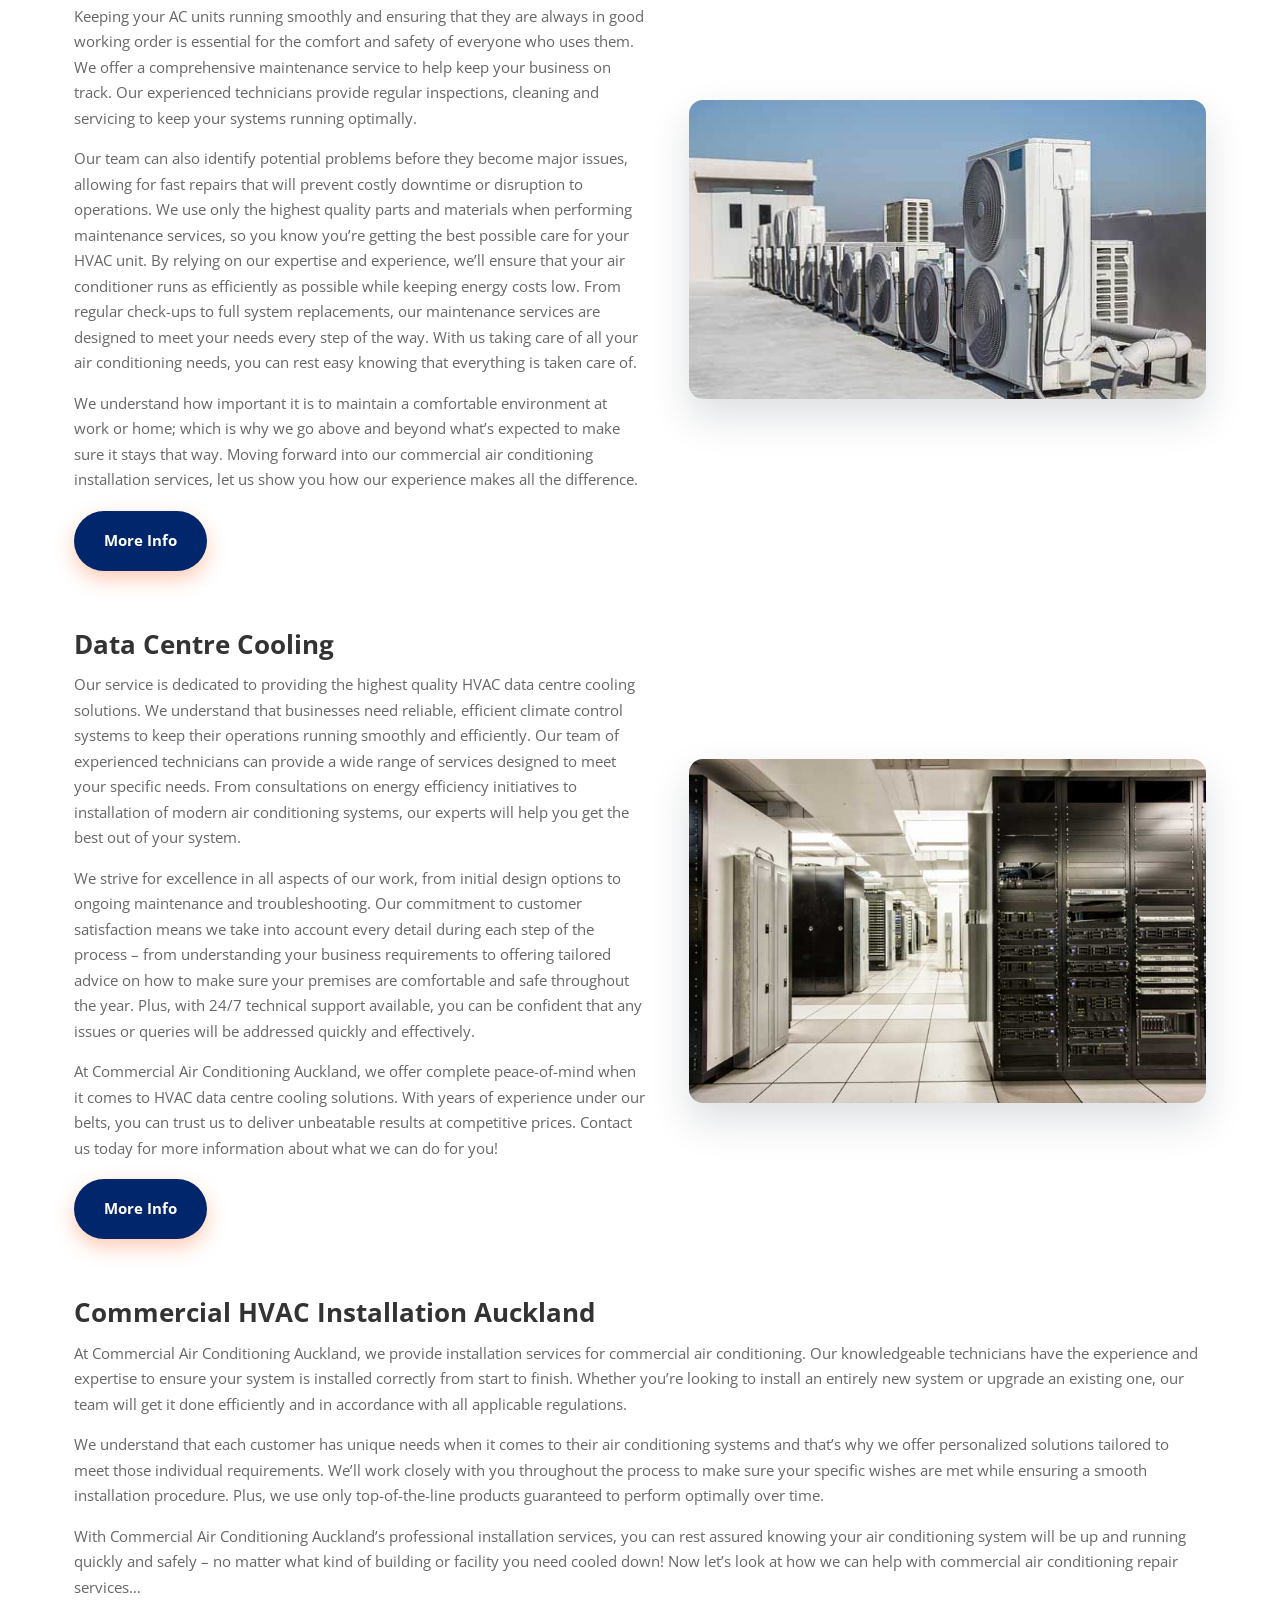
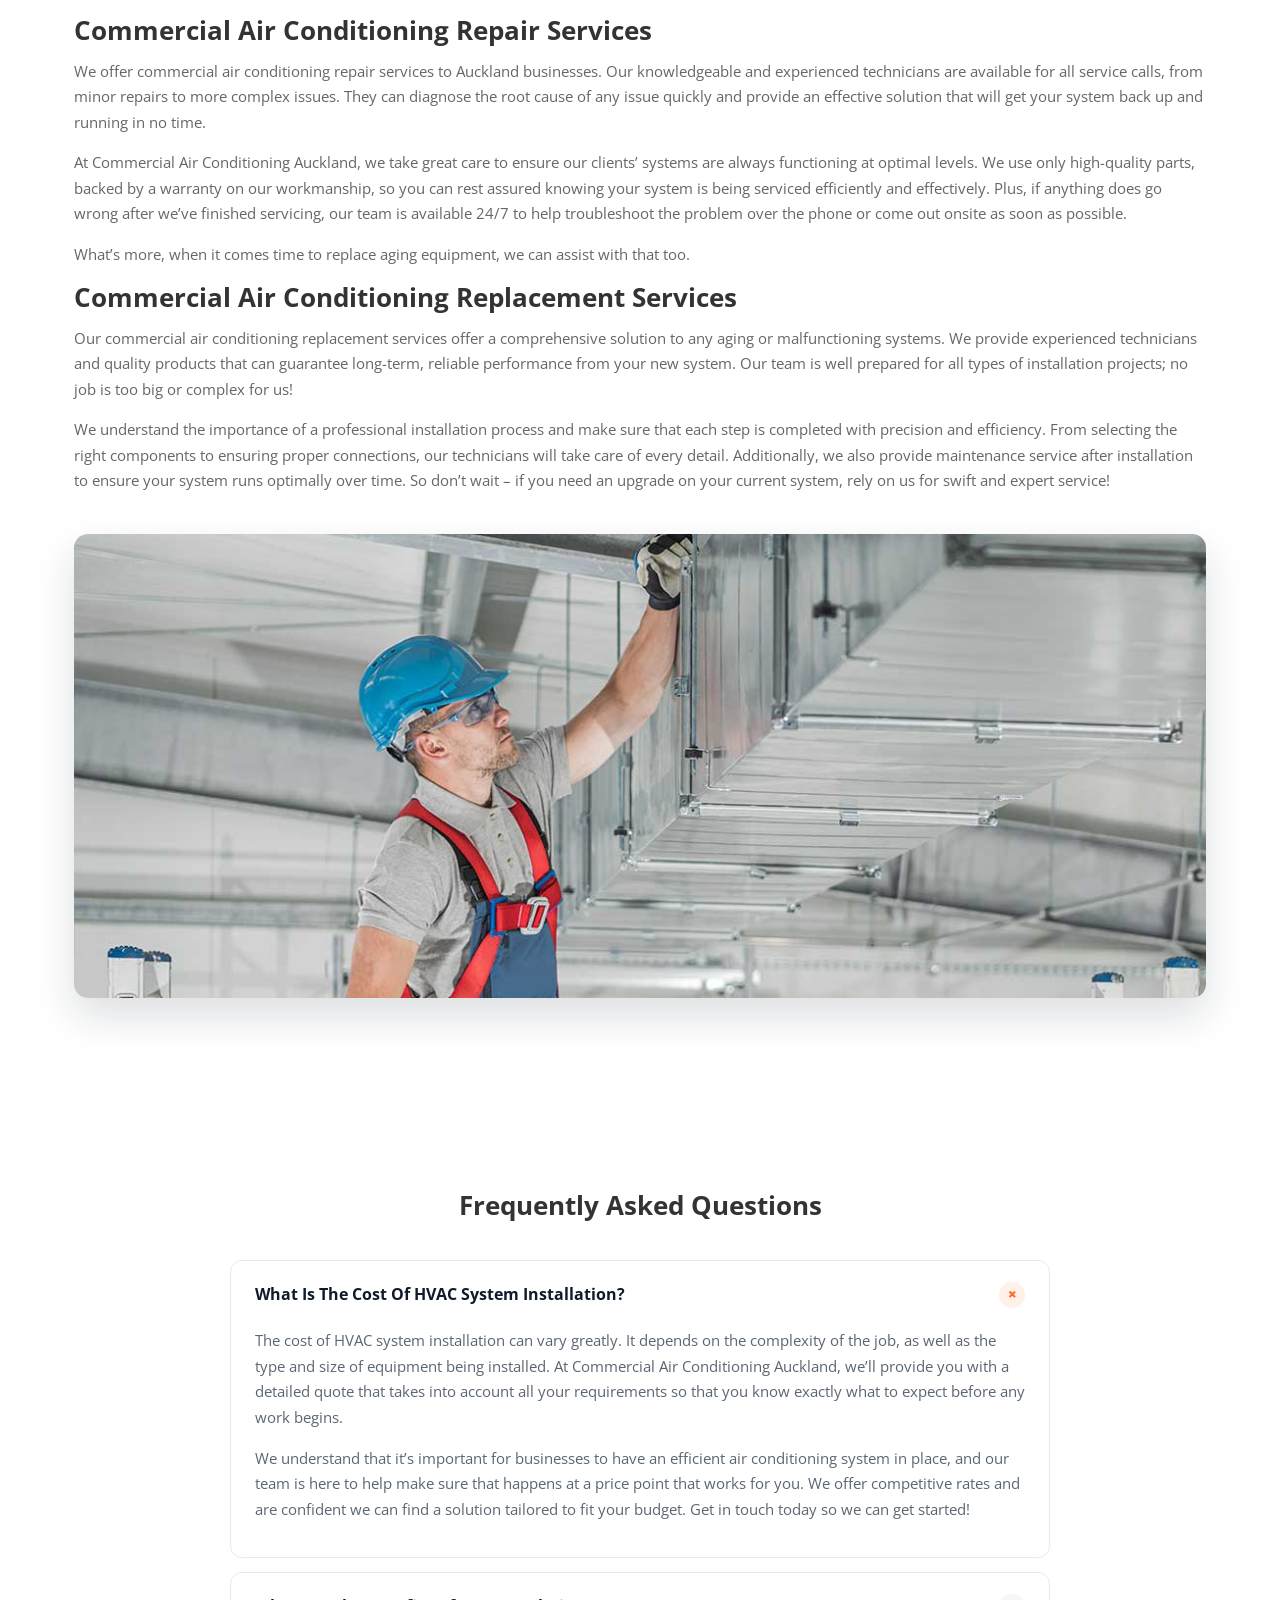
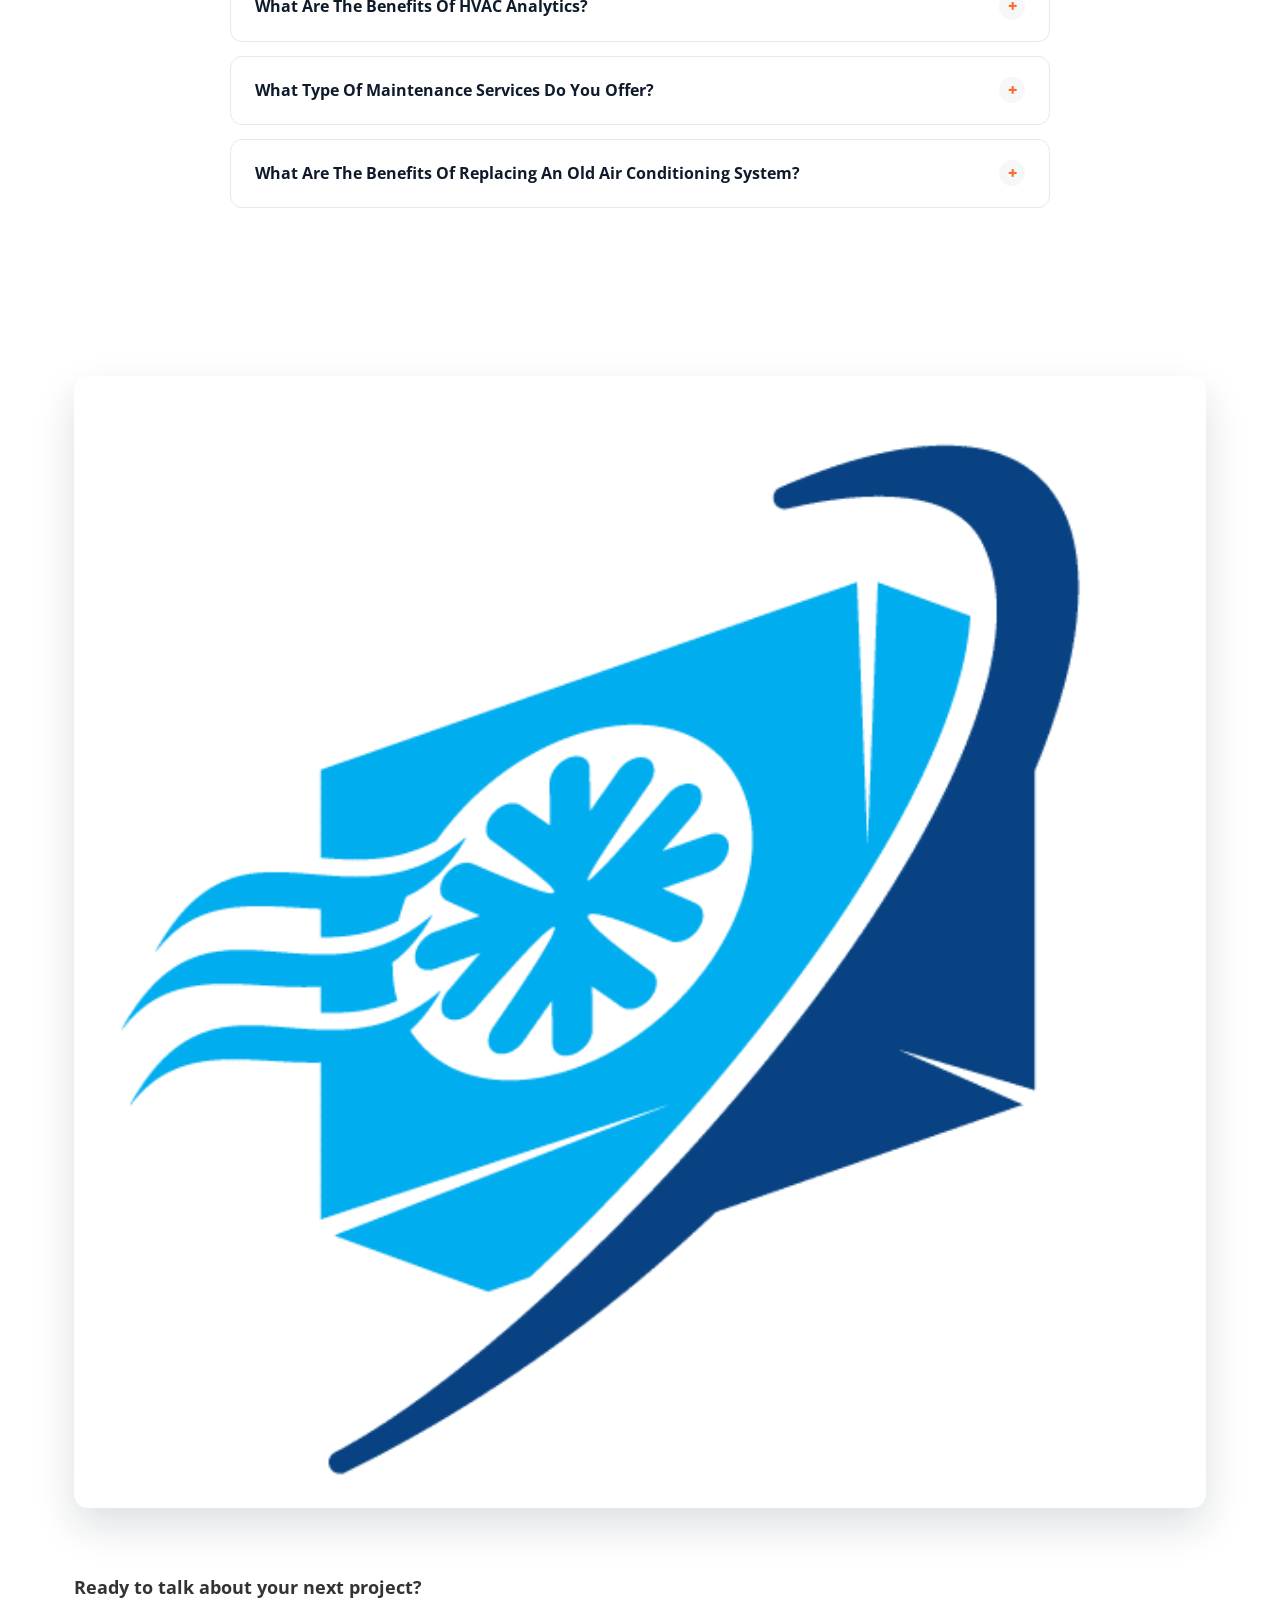
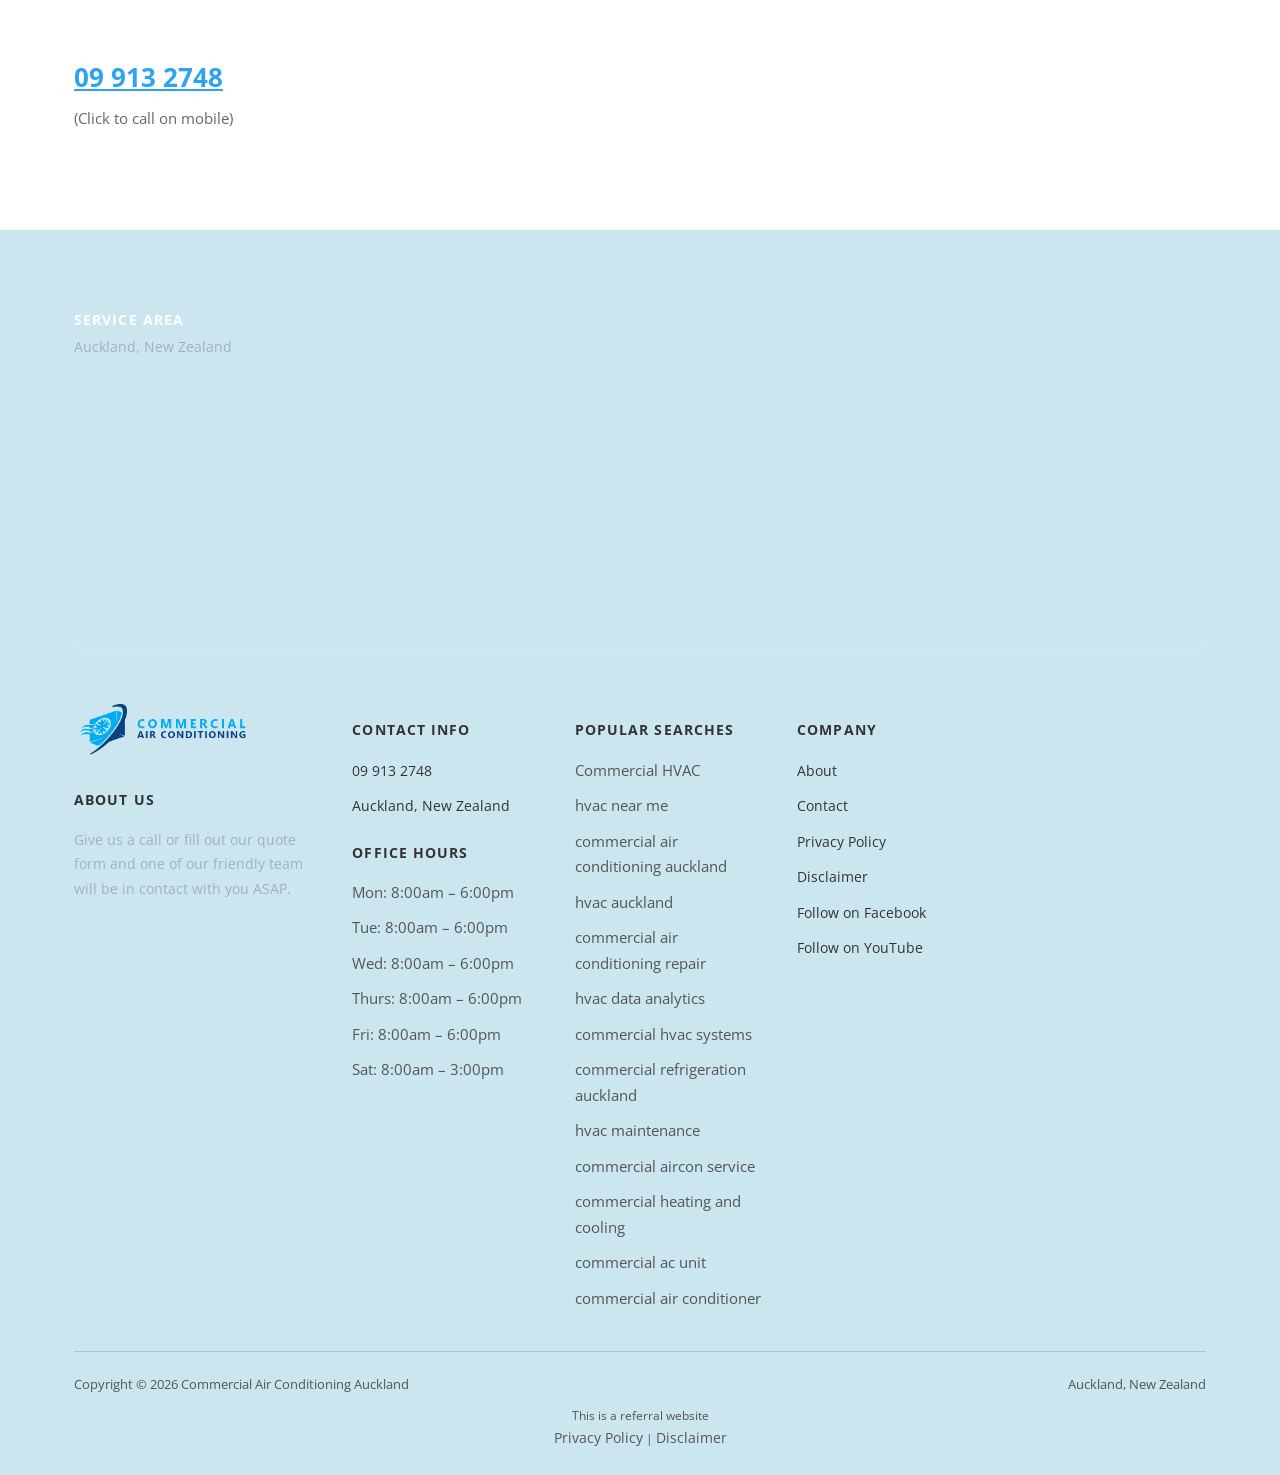
<file: services/index.html>
<!doctype html>
<html lang="en-NZ">
<head>
<!-- Google tag (gtag.js) -->
<script async src="https://www.googletagmanager.com/gtag/js?id=AW-10976648506"></script>
<script>
  window.dataLayer = window.dataLayer || [];
  function gtag(){dataLayer.push(arguments);}
  gtag('js', new Date());
  gtag('config', 'AW-10976648506');
</script>
<meta charset="UTF-8">
<meta name="viewport" content="width=device-width, initial-scale=1.0">
<link rel="icon" href="/favicon-32.png" sizes="32x32" type="image/png">
<link rel="icon" href="/favicon-192.png" sizes="192x192" type="image/png">
<link rel="apple-touch-icon" href="/apple-touch-icon.png">
<title>Commercial HVAC Services Auckland - Air Conditioning AKL</title>
<meta name="description" content="Commercial HVAC Services Auckland starts right here. Our professionals can design and build commercial HVAC systems for your business.">
<meta name="robots" content="follow, index, max-snippet:-1, max-video-preview:-1, max-image-preview:large">
<link rel="canonical" href="https://commercialairconditioningauckland.co.nz/services/">
<meta property="og:locale" content="en_US">
<meta property="og:type" content="article">
<meta property="og:title" content="Commercial HVAC Services Auckland - Air Conditioning AKL">
<meta property="og:description" content="Commercial HVAC Services Auckland starts right here. Our professionals can design and build commercial HVAC systems for your business.">
<meta property="og:url" content="https://commercialairconditioningauckland.co.nz/services/">
<meta property="og:site_name" content="Auckland Commercial Air Conditioning Pros">
<meta name="twitter:card" content="summary_large_image">
<meta name="twitter:title" content="Commercial HVAC Services Auckland - Air Conditioning AKL">
<meta name="twitter:description" content="Commercial HVAC Services Auckland starts right here. Our professionals can design and build commercial HVAC systems for your business.">
<meta name="twitter:label1" content="Time to read">
<meta name="twitter:data1" content="19 minutes">
<script type="application/ld+json">{"@context": "https://schema.org", "@graph": [{"@type": "Place", "@id": "https://commercialairconditioningauckland.co.nz/#place", "address": {"@type": "PostalAddress", "addressLocality": "Penrose", "addressRegion": "Auckland", "addressCountry": "New Zealand"}}, {"@type": ["HVACBusiness", "Organization"], "@id": "https://commercialairconditioningauckland.co.nz/#organization", "name": "Commercial Air Conditioning Auckland", "url": "https://commercialairconditioningauckland.co.nz", "email": "info@commercialairconditioningauckland.co.nz", "address": {"@type": "PostalAddress", "addressLocality": "Penrose", "addressRegion": "Auckland", "addressCountry": "New Zealand"}, "logo": {"@type": "ImageObject", "@id": "https://commercialairconditioningauckland.co.nz/#logo", "url": "https://commercialairconditioningauckland.co.nz/images/Commercial-Airconditioning-Auckland_Logo_Square.png", "contentUrl": "https://commercialairconditioningauckland.co.nz/images/Commercial-Airconditioning-Auckland_Logo_Square.png", "caption": "Auckland Commercial Air Conditioning Pros", "inLanguage": "en-US", "width": "600", "height": "600"}, "openingHours": ["Monday,Tuesday,Wednesday,Thursday,Friday 08:00-18:00", "Saturday 08:00-15:00"], "location": {"@id": "https://commercialairconditioningauckland.co.nz/#place"}, "image": {"@id": "https://commercialairconditioningauckland.co.nz/#logo"}, "telephone": "+64-9-913-2748"}, {"@type": "WebSite", "@id": "https://commercialairconditioningauckland.co.nz/#website", "url": "https://commercialairconditioningauckland.co.nz", "name": "Auckland Commercial Air Conditioning Pros", "alternateName": "Commercial Air Conditioning Auckland Pros", "publisher": {"@id": "https://commercialairconditioningauckland.co.nz/#organization"}, "inLanguage": "en-US"}, {"@type": "BreadcrumbList", "@id": "https://commercialairconditioningauckland.co.nz/services/#breadcrumb", "itemListElement": [{"@type": "ListItem", "position": "1", "item": {"@id": "https://commercialairconditioningauckland.co.nz", "name": "Home"}}, {"@type": "ListItem", "position": "2", "item": {"@id": "https://commercialairconditioningauckland.co.nz/services/", "name": "Services"}}]}, {"@type": "WebPage", "@id": "https://commercialairconditioningauckland.co.nz/services/#webpage", "url": "https://commercialairconditioningauckland.co.nz/services/", "name": "Commercial HVAC Services Auckland - Air Conditioning AKL", "datePublished": "2023-01-26T18:47:37+00:00", "dateModified": "2023-09-21T18:59:40+00:00", "isPartOf": {"@id": "https://commercialairconditioningauckland.co.nz/#website"}, "inLanguage": "en-US", "breadcrumb": {"@id": "https://commercialairconditioningauckland.co.nz/services/#breadcrumb"}}, {"@type": "Person", "@id": "https://commercialairconditioningauckland.co.nz/services/#author", "name": "samstoysnz@gmail.com", "image": {"@type": "ImageObject", "@id": "https://secure.gravatar.com/avatar/1a805ecce72dbea624f8210f16b617142cd50f277b3b90b3f68485606a558cd0?s=96&amp;d=mm&amp;r=g", "url": "https://secure.gravatar.com/avatar/1a805ecce72dbea624f8210f16b617142cd50f277b3b90b3f68485606a558cd0?s=96&amp;d=mm&amp;r=g", "caption": "samstoysnz@gmail.com", "inLanguage": "en-US"}, "sameAs": ["https://commercialairconditioningauckland.co.nz"], "worksFor": {"@id": "https://commercialairconditioningauckland.co.nz/#organization"}}, {"@type": "Article", "headline": "Commercial HVAC Services Auckland - Air Conditioning AKL", "keywords": "Commercial HVAC Services Auckland", "datePublished": "2023-01-26T18:47:37+00:00", "dateModified": "2023-09-21T18:59:40+00:00", "author": {"@id": "https://commercialairconditioningauckland.co.nz/services/#author", "name": "samstoysnz@gmail.com"}, "publisher": {"@id": "https://commercialairconditioningauckland.co.nz/#organization"}, "description": "Commercial HVAC Services Auckland starts right here. Our professionals can design and build commercial HVAC systems for your business.", "name": "Commercial HVAC Services Auckland - Air Conditioning AKL", "@id": "https://commercialairconditioningauckland.co.nz/services/#richSnippet", "isPartOf": {"@id": "https://commercialairconditioningauckland.co.nz/services/#webpage"}, "inLanguage": "en-US", "mainEntityOfPage": {"@id": "https://commercialairconditioningauckland.co.nz/services/#webpage"}}]}</script>
<script type="application/ld+json">{"@context": "http://schema.org", "@type": "LocalBusiness", "name": "Commercial Air Conditioning Auckland", "image": "https://commercialairconditioningauckland.co.nz/images/Commercial-Airconditioning-Auckland_Logo.png", "telephone": "09 913 2748", "address": {"@type": "PostalAddress", "addressLocality": "Auckland", "addressCountry": "New Zealand"}, "openingHoursSpecification": {"@type": "OpeningHoursSpecification", "dayOfWeek": {"@type": "DayOfWeek", "name": "Mon – Thu: 8:00am – 4:30pm Fri: 8:00am – 4:00pm"}}, "url": "https://commercialairconditioningauckland.co.nz/"}</script>
<script type="application/ld+json">{"@context": "https://schema.org", "@type": "BreadcrumbList", "itemListElement": [{"@type": "ListItem", "position": 1, "name": "Home", "item": "https://commercialairconditioningauckland.co.nz/"}, {"@type": "ListItem", "position": 2, "name": "Services", "item": "https://commercialairconditioningauckland.co.nz/services/"}]}</script>
<script type="application/ld+json">{"@context": "https://schema.org", "@type": "Service", "serviceType": "Services", "name": "Services", "provider": {"@type": "LocalBusiness", "name": "Commercial Air Conditioning Auckland", "telephone": "+6499132748"}, "areaServed": {"@type": "City", "name": "Auckland"}, "url": "https://commercialairconditioningauckland.co.nz/services/"}</script>
<script type="application/ld+json">{"@context": "https://schema.org", "@type": "FAQPage", "mainEntity": [{"@type": "Question", "name": "What Is The Cost Of HVAC System Installation?", "acceptedAnswer": {"@type": "Answer", "text": "The cost of HVAC system installation can vary greatly. It depends on the complexity of the job, as well as the type and size of equipment being installed. At Commercial Air Conditioning Auckland, we’ll provide you with a detailed quote that takes into account all your requirements so that you know exactly what to expect before any work begins. We understand that it’s important for businesses to have an efficient air conditioning system in place, and our team is here to help make sure that happens at a price point that works for you. We offer competitive rates and are confident we can find a solution tailored to fit your budget. Get in touch today so we can get started!"}}, {"@type": "Question", "name": "What Are The Benefits Of HVAC Analytics?", "acceptedAnswer": {"@type": "Answer", "text": "HVAC analytics are a powerful tool for commercial air conditioning businesses. They provide data-driven insights and enable companies to better understand their systems, optimize performance, and reduce costs. By using HVAC analytics, businesses can easily monitor system performance in real time and identify areas of improvement that would otherwise be difficult to spot. This helps them make informed decisions about how best to maintain their equipment while also providing cost savings and improved efficiency. The benefits of HVAC analytics don’t stop there: they allow business owners to accurately predict the need for maintenance or repairs before an issue becomes critical – meaning fewer unexpected outages and reduced service disruptions. Furthermore, advanced analytics can even detect changes in usage patterns due to seasonal fluctuations, allowing managers to adjust when necessary and maximize energy efficiency within their facility. All these features combine to create a comprehensive solution that not only saves money but also ensures optimal operation of your commercial air conditioning systems."}}, {"@type": "Question", "name": "What Type Of Maintenance Services Do You Offer?", "acceptedAnswer": {"@type": "Answer", "text": "At Commercial Air Conditioning Auckland, we offer a wide range of maintenance services for your HVAC system. From regular cleaning and inspection to repairs and replacements, our team can help you ensure that your air conditioning unit is running smoothly and efficiently. We also provide scheduled maintenance contracts, so you don’t have to worry about scheduling service appointments or worrying about the cost of unexpected repairs. Our knowledgeable technicians are able to diagnose any issue with your air conditioner quickly and accurately. With their expertise in HVAC systems, they can recommend the best solution for your needs at an affordable price. In addition to these services, we also offer energy-saving solutions that will reduce your energy bills significantly while keeping your comfort levels high all year round. Whether you need immediate repairs or just want to invest in preventive maintenance, Commercial Air Conditioning Auckland has the experience needed to get the job done right the first time. Our experienced professionals are here to answer any questions you may have before providing a customized solution tailored specifically for your home’s unique requirements."}}, {"@type": "Question", "name": "What Are The Benefits Of Replacing An Old Air Conditioning System?", "acceptedAnswer": {"@type": "Answer", "text": "Replacing an old air conditioning system can provide numerous benefits. First and foremost, it can lead to improved energy efficiency which in turn could result in significantly lower utility bills over time. Furthermore, replacing your unit with a more modern one will also enable you to take advantage of newer technologies that offer better performance while consuming less power. Additionally, having a new air conditioning system installed will allow you to enjoy the latest features such as enhanced temperature control, quieter operation, and advanced filtration capabilities. This means that not only will your home be kept at comfortable temperatures throughout the year but you’ll also benefit from cleaner indoor air quality too. Plus, investing in a brand-new AC system may even increase the value of your property should you decide to sell up at some point down the line! All things considered, upgrading your existing setup is definitely worth considering if efficiency and comfort are important considerations for you."}}]}</script>
<link rel="preconnect" href="https://fonts.googleapis.com">
<link rel="preconnect" href="https://fonts.gstatic.com" crossorigin>
<link rel="preload" as="style" href="https://fonts.googleapis.com/css2?family=Open+Sans:wght@400;600;700;800&display=swap" onload="this.onload=null;this.rel='stylesheet'">
<noscript><link rel="stylesheet" href="https://fonts.googleapis.com/css2?family=Open+Sans:wght@400;600;700;800&display=swap"></noscript>
<link rel="stylesheet" href="/css/style.css">
<style id="mnfix">.mobile-menu.open{max-height:calc(100vh - 150px);max-height:calc(100dvh - 150px);overflow-y:auto;-webkit-overflow-scrolling:touch;overscroll-behavior:contain}.mobile-menu.msub-ready .mobile-submenu{display:none}.mobile-menu.msub-ready .mobile-submenu.open{display:flex}.mobile-menu a.msub-parent{display:flex;justify-content:space-between;align-items:center}.mobile-menu a.msub-parent::after{content:"";width:8px;height:8px;border-right:2px solid currentColor;border-bottom:2px solid currentColor;transform:rotate(45deg);margin-right:6px;transition:transform .2s}.mobile-menu a.msub-parent[aria-expanded=true]::after{transform:rotate(-135deg)}</style></head>
<body class="">
<header class="classic">
  <div class="c-head wrap">
    <a href="/" class="brand"><img src="/images/Commercial-Airconditioning-Auckland_Logo.png" alt="Commercial Air Conditioning Auckland" width="575" height="169"></a>
    <nav class="links"><a href="/">HOME</a><a href="/about/">ABOUT</a><a href="/services/">SERVICES</a><a href="/data-centre-cooling/">DATA CENTRE COOLING</a><a href="/design-and-build/">DESIGN AND BUILD</a><a href="/maintenance/">MAINTENANCE</a><a href="/analytics/">ANALYTICS</a><a href="/contact/">CONTACT</a></nav>
    <button type="button" class="hamburger-btn" id="hamburgerBtn" aria-label="Open menu" aria-expanded="false"><svg viewBox="0 0 24 24" fill="none" stroke="#fff" stroke-width="2.4" stroke-linecap="round" stroke-linejoin="round"><path d="M4 7h16M4 12h16M4 17h16"/></svg></button>
  </div>
  <div class="mobile-menu" id="mobileMenu"><a href="/">HOME</a><a href="/about/">ABOUT</a><a href="/services/">SERVICES</a><a href="/data-centre-cooling/">DATA CENTRE COOLING</a><a href="/design-and-build/">DESIGN AND BUILD</a><a href="/maintenance/">MAINTENANCE</a><a href="/analytics/">ANALYTICS</a><a href="/contact/">CONTACT</a><a href="tel:099132748" class="mobile-menu-phone">Call 09 913 2748</a></div>
</header>
<main>
<section class="hero-c" id="top"><div class="hero-c-box"><div class="row"><div class="text"><h1>Commercial HVAC Services Auckland</h1></div><p class="btn-wrap"><a class="btn btn-primary" href="tel:099132748">09 913 2748</a></p></div></div></section>
<section class=""><div class="wrap"><div class="row"><div class="text">




<h2>Commercial HVAC Services Auckland – Solutions for your business.</h2>




</div></div></div></section>
<section class=""><div class="wrap"><div class="row cols cols-2 formrow"><div class="col"><div class="figure"><img src="/images/hvac-maintenance-Auckland-1.jpg" alt="commercial hvac maintenance auckland" width="923" height="378" loading="lazy" decoding="async"></div><div class="text"><p>Are you looking for reliable Commercial HVAC Services Auckland? If so, C<a href="/">ommercial Air Conditioning Auckland</a> is the perfect choice! We offer a variety of top-notch services that are sure to meet your needs. Our team of experienced professionals will ensure that your building’s air conditioning system is functioning at its best.</p>
<p>At <strong>Commercial Air Conditioning Auckland,</strong> we understand how important it is for buildings to have efficient and reliable air conditioning systems; That’s why we provide quality service with an emphasis on customer satisfaction. Whether you need repairs, maintenance or installation our experts can handle it all. With years of experience and access to the most modern technology, our trained technicians guarantee that your project runs smoothly from start to finish.</p>
<p>We also go above and beyond when it comes to customer care. Our friendly staff provides ongoing support throughout the process and ensures that any concerns are resolved quickly and efficiently. So if you’re looking for <strong>excellent air conditioning services</strong> in Auckland then look no further than Commercial Air Conditioning Auckland!</p>
<p><a href="/about/">More about us.</a></p></div></div><div class="col"><div class="form-card"><iframe src="https://api.leadconnectorhq.com/widget/form/tTwPKj03rC6nQdcFDk0y" style="width:100%;height:100%;min-height:852px;border:none;border-radius:14px" id="inline-tTwPKj03rC6nQdcFDk0y" data-layout="{'id':'INLINE'}" data-trigger-type="alwaysShow" data-trigger-value="" data-activation-type="alwaysActivated" data-activation-value="" data-deactivation-type="neverDeactivate" data-deactivation-value="" data-form-name="Solar Enquiry" data-height="852" data-layout-iframe-id="inline-tTwPKj03rC6nQdcFDk0y" data-form-id="tTwPKj03rC6nQdcFDk0y" data-cookie-consent="true" data-cookie-consent-provider="auto" title="Solar Enquiry"></iframe></div></div></div></div></section>
<section class=""><div class="wrap"><div class="row cols cols-2"><div class="col"><div class="text"><h2>Design And Build Of Hvac Systems</h2>
<p>At Commercial Air Conditioning Auckland, we specialize in designing and building HVAC systems. Our team is highly experienced in all aspects of the process – from design to installation to maintenance. We take pride in delivering efficient solutions that are tailored to your exact needs and budget requirements.</p>
<p>Our services include a full range of preventative and corrective measures for both residential and commercial settings, including air quality testing, filter replacements, cleaning evaporator coils, replacing condensers, installing fans and more. As part of our commitment to customer service excellence, we also offer competitive pricing on labor costs as well as discounts for bulk orders.</p>
<p>We strive to provide an effective solution no matter what the size or complexity of the job at hand may be. With many years of industry experience under our belts, you can trust that any system designed by us will not only meet but exceed expectations when it comes to energy efficiency and comfort levels. And with our 24/7 emergency response team standing ready to assist you should something go wrong, you can rest assured knowing that help is always available when needed. Moving forward…</p></div><p class="btn-wrap"><a class="btn btn-primary" href="/design-and-build/">More Info</a></p></div><div class="col"><div class="figure"><img src="/images/Auckland-Commercial-HVAC-3-1.jpg" alt="design and build" width="724" height="483" loading="lazy" decoding="async"></div></div></div><div class="row cols cols-2"><div class="col"><div class="text"><h2>Commercial HVAC Analytics</h2>
<p>We provide businesses with the data they need to make informed decisions and ensure their system is running efficiently. We employ a range of techniques to analyse existing performance, identify issues and recommend solutions that will reduce energy costs and improve operational effectiveness. Here are just some of the benefits our analytics offer:<br>1) Cost saving – by identifying areas for improvement we can help you save on your power bills;<br>2) Improved efficiency – analysing current output helps us determine where improvements should be made in order to maximize efficiency;<br>3) Enhanced comfort – it allows us to pinpoint any problem areas affecting temperature or air quality within buildings.</p>
<p>We also provide detailed reports so clients can see exactly what’s going on inside their systems. This gives them full visibility into how well their HVAC system is performing and allows them to take corrective action before problems become too severe. Our analytics allow businesses to stay one step ahead when it comes to keeping their HVAC system functioning properly. From here we transition into maintenance services, ensuring optimal operation all year round.</p></div><p class="btn-wrap"><a class="btn btn-primary" href="/analytics/">More Info</a></p></div><div class="col"><div class="figure"><img src="/images/Auckland-Commercial-HVAC-service-2-1.jpg" alt="Commercial HVAC Maintenance" width="507" height="293" loading="lazy" decoding="async"></div></div></div><div class="row cols cols-2"><div class="col"><div class="text"><h2>Maintenance</h2>
<p>Maintenance is an important part of any commercial air conditioning system. Keeping your AC units running smoothly and ensuring that they are always in good working order is essential for the comfort and safety of everyone who uses them. We offer a comprehensive maintenance service to help keep your business on track. Our experienced technicians provide regular inspections, cleaning and servicing to keep your systems running optimally.</p>
<p>Our team can also identify potential problems before they become major issues, allowing for fast repairs that will prevent costly downtime or disruption to operations. We use only the highest quality parts and materials when performing maintenance services, so you know you’re getting the best possible care for your HVAC unit. By relying on our expertise and experience, we’ll ensure that your air conditioner runs as efficiently as possible while keeping energy costs low. From regular check-ups to full system replacements, our maintenance services are designed to meet your needs every step of the way. With us taking care of all your air conditioning needs, you can rest easy knowing that everything is taken care of.</p>
<p>We understand how important it is to maintain a comfortable environment at work or home; which is why we go above and beyond what’s expected to make sure it stays that way. Moving forward into our commercial air conditioning installation services, let us show you how our experience makes all the difference.</p></div><p class="btn-wrap"><a class="btn btn-primary" href="/maintenance/">More Info</a></p></div><div class="col"><div class="figure"><img src="/images/Auckland-Commercial-HVAC-service-1-1.jpg" alt="Commercial Aircon Auckland Contracting" width="507" height="293" loading="lazy" decoding="async"></div></div></div><div class="row cols cols-2"><div class="col"><div class="text"><h2>Data Centre Cooling</h2>
<p>Our service is dedicated to providing the highest quality HVAC data centre cooling solutions. We understand that businesses need reliable, efficient climate control systems to keep their operations running smoothly and efficiently. Our team of experienced technicians can provide a wide range of services designed to meet your specific needs. From consultations on energy efficiency initiatives to installation of modern air conditioning systems, our experts will help you get the best out of your system.</p>
<p>We strive for excellence in all aspects of our work, from initial design options to ongoing maintenance and troubleshooting. Our commitment to customer satisfaction means we take into account every detail during each step of the process – from understanding your business requirements to offering tailored advice on how to make sure your premises are comfortable and safe throughout the year. Plus, with 24/7 technical support available, you can be confident that any issues or queries will be addressed quickly and effectively.</p>
<p>At Commercial Air Conditioning Auckland, we offer complete peace-of-mind when it comes to HVAC data centre cooling solutions. With years of experience under our belts, you can trust us to deliver unbeatable results at competitive prices. Contact us today for more information about what we can do for you!</p></div><p class="btn-wrap"><a class="btn btn-primary" href="/data-centre-cooling/">More Info</a></p></div><div class="col"><div class="figure"><img src="/images/storage-racks-cooling-auckland-1.jpg" alt="cooling data centre storage racks" width="666" height="444" loading="lazy" decoding="async"></div></div></div><div class="row"><div class="text"><h2>Commercial HVAC Installation Auckland</h2>
<p>At Commercial Air Conditioning Auckland, we provide installation services for commercial air conditioning. Our knowledgeable technicians have the experience and expertise to ensure your system is installed correctly from start to finish. Whether you’re looking to install an entirely new system or upgrade an existing one, our team will get it done efficiently and in accordance with all applicable regulations.</p>
<p>We understand that each customer has unique needs when it comes to their air conditioning systems and that’s why we offer personalized solutions tailored to meet those individual requirements. We’ll work closely with you throughout the process to make sure your specific wishes are met while ensuring a smooth installation procedure. Plus, we use only top-of-the-line products guaranteed to perform optimally over time.</p>
<p>With Commercial Air Conditioning Auckland’s professional installation services, you can rest assured knowing your air conditioning system will be up and running quickly and safely – no matter what kind of building or facility you need cooled down! Now let’s look at how we can help with commercial air conditioning repair services…</p>
<h2>Commercial Air Conditioning Repair Services</h2>
<p>We offer commercial air conditioning repair services to Auckland businesses. Our knowledgeable and experienced technicians are available for all service calls, from minor repairs to more complex issues. They can diagnose the root cause of any issue quickly and provide an effective solution that will get your system back up and running in no time.</p>
<p>At Commercial Air Conditioning Auckland, we take great care to ensure our clients’ systems are always functioning at optimal levels. We use only high-quality parts, backed by a warranty on our workmanship, so you can rest assured knowing your system is being serviced efficiently and effectively. Plus, if anything does go wrong after we’ve finished servicing, our team is available 24/7 to help troubleshoot the problem over the phone or come out onsite as soon as possible.</p>
<p>What’s more, when it comes time to replace aging equipment, we can assist with that too.</p>
<h2>Commercial Air Conditioning Replacement Services</h2>
<p>Our commercial air conditioning replacement services offer a comprehensive solution to any aging or malfunctioning systems. We provide experienced technicians and quality products that can guarantee long-term, reliable performance from your new system. Our team is well prepared for all types of installation projects; no job is too big or complex for us!</p>
<p>We understand the importance of a professional installation process and make sure that each step is completed with precision and efficiency. From selecting the right components to ensuring proper connections, our technicians will take care of every detail. Additionally, we also provide maintenance service after installation to ensure your system runs optimally over time. So don’t wait – if you need an upgrade on your current system, rely on us for swift and expert service!</p></div></div><div class="row"><div class="figure"><img src="/images/design-and-build-commercial-hvac-1-1.jpg" alt="design and build hvac systems auckland" width="1154" height="473" loading="lazy" decoding="async"></div></div></div></section>
<section class=""><div class="wrap"><div class="row"><div class="text"><h2>Frequently Asked Questions</h2></div></div><div class="row"><div class="faq-wrap"><details class="faq-item" open><summary>What Is The Cost Of HVAC System Installation?<span class="faq-icon">+</span></summary><div class="faq-answer"><p>The cost of HVAC system installation can vary greatly. It depends on the complexity of the job, as well as the type and size of equipment being installed. At Commercial Air Conditioning Auckland, we’ll provide you with a detailed quote that takes into account all your requirements so that you know exactly what to expect before any work begins.</p>
<p>We understand that it’s important for businesses to have an efficient air conditioning system in place, and our team is here to help make sure that happens at a price point that works for you. We offer competitive rates and are confident we can find a solution tailored to fit your budget. Get in touch today so we can get started!</p></div></details><details class="faq-item" ><summary>What Are The Benefits Of HVAC Analytics?<span class="faq-icon">+</span></summary><div class="faq-answer"><p>HVAC analytics are a powerful tool for commercial air conditioning businesses. They provide data-driven insights and enable companies to better understand their systems, optimize performance, and reduce costs. By using HVAC analytics, businesses can easily monitor system performance in real time and identify areas of improvement that would otherwise be difficult to spot. This helps them make informed decisions about how best to maintain their equipment while also providing cost savings and improved efficiency.</p>
<p>The benefits of HVAC analytics don’t stop there: they allow business owners to accurately predict the need for maintenance or repairs before an issue becomes critical – meaning fewer unexpected outages and reduced service disruptions. Furthermore, advanced analytics can even detect changes in usage patterns due to seasonal fluctuations, allowing managers to adjust when necessary and maximize energy efficiency within their facility. All these features combine to create a comprehensive solution that not only saves money but also ensures optimal operation of your commercial air conditioning systems.</p></div></details><details class="faq-item" ><summary>What Type Of Maintenance Services Do You Offer?<span class="faq-icon">+</span></summary><div class="faq-answer"><p>At Commercial Air Conditioning Auckland, we offer a wide range of maintenance services for your HVAC system. From regular cleaning and inspection to repairs and replacements, our team can help you ensure that your air conditioning unit is running smoothly and efficiently. We also provide scheduled maintenance contracts, so you don’t have to worry about scheduling service appointments or worrying about the cost of unexpected repairs.</p>
<p>Our knowledgeable technicians are able to diagnose any issue with your air conditioner quickly and accurately. With their expertise in HVAC systems, they can recommend the best solution for your needs at an affordable price. In addition to these services, we also offer energy-saving solutions that will reduce your energy bills significantly while keeping your comfort levels high all year round.</p>
<p>Whether you need immediate repairs or just want to invest in preventive maintenance, Commercial Air Conditioning Auckland has the experience needed to get the job done right the first time. Our experienced professionals are here to answer any questions you may have before providing a customized solution tailored specifically for your home’s unique requirements.</p></div></details><details class="faq-item" ><summary>What Are The Benefits Of Replacing An Old Air Conditioning System?<span class="faq-icon">+</span></summary><div class="faq-answer"><p>Replacing an old air conditioning system can provide numerous benefits. First and foremost, it can lead to improved energy efficiency which in turn could result in significantly lower utility bills over time. Furthermore, replacing your unit with a more modern one will also enable you to take advantage of newer technologies that offer better performance while consuming less power.</p>
<p>Additionally, having a new air conditioning system installed will allow you to enjoy the latest features such as enhanced temperature control, quieter operation, and advanced filtration capabilities. This means that not only will your home be kept at comfortable temperatures throughout the year but you’ll also benefit from cleaner indoor air quality too. Plus, investing in a brand-new AC system may even increase the value of your property should you decide to sell up at some point down the line! All things considered, upgrading your existing setup is definitely worth considering if efficiency and comfort are important considerations for you.</p></div></details></div></div></div></section>
<section class=""><div class="wrap"><div class="row"><div class="figure"><img src="/images/Commercial-Airconditioning-Auckland_Logo_Icon.png" alt="commercial hvac systems" width="600" height="600" loading="lazy" decoding="async"></div><div class="text"><h2> </h2>
<h3>Ready to talk about your next project?</h3>
<h4> </h4>
<h2><a href="tel:099132748">09 913 2748</a></h2>
<p>(Click to call on mobile)</p></div></div></div></section>
</main>
<footer>
  <div class="wrap">
    <div class="footer-map-head"><h4>Service Area</h4><p>Auckland, New Zealand</p></div><div class="footer-map"><iframe src="https://www.google.com/maps/embed?pb=!1m14!1m8!1m3!1d408611.33309225464!2d174.706121!3d-36.859811!3m2!1i1024!2i768!4f13.1!3m3!1m2!1s0x889d6f2bc04fbef%3A0x68ae834cffa8b4ef!2sCommercial%20Air%20Conditioning%20Auckland!5e0!3m2!1sen!2snz!4v1679599715764!5m2!1sen!2snz" width="600" height="280" style="border:0" allowfullscreen loading="lazy" referrerpolicy="no-referrer-when-downgrade" title="Commercial Air Conditioning Auckland service area map"></iframe></div>
    <div class="footer-grid five"><div class="footer-brand"><a href="/" class="brand"><img src="/images/Commercial-Airconditioning-Auckland_Logo.png" alt="Commercial Air Conditioning Auckland" width="575" height="169" loading="lazy"></a><h4>About us</h4><p>Give us a call or fill out our quote form and one of our friendly team will be in contact with you ASAP.</p></div><div><h4>Contact Info</h4><ul><li><a href="tel:099132748">09 913 2748</a></li><li><a href="https://goo.gl/maps/pD8wDxZi9v7YHTaEA" target="_blank" rel="noopener">Auckland, New Zealand</a></li></ul><h4 style="margin-top:22px;">Office Hours</h4><ul><li>Mon: 8:00am &ndash; 6:00pm</li><li>Tue: 8:00am &ndash; 6:00pm</li><li>Wed: 8:00am &ndash; 6:00pm</li><li>Thurs: 8:00am &ndash; 6:00pm</li><li>Fri: 8:00am &ndash; 6:00pm</li><li>Sat: 8:00am &ndash; 3:00pm</li></ul></div><div><h4>Popular Searches</h4><ul><li>Commercial HVAC</li><li>hvac near me</li><li>commercial air conditioning auckland</li><li>hvac auckland</li><li>commercial air conditioning repair</li><li>hvac data analytics</li><li>commercial hvac systems</li><li>commercial refrigeration auckland</li><li>hvac maintenance</li><li>commercial aircon service</li><li>commercial heating and cooling</li><li>commercial ac unit</li><li>commercial air conditioner</li></ul></div><div><h4>Company</h4><ul><li><a href="/about/">About</a></li><li><a href="/contact/">Contact</a></li><li><a href="/privacy-policy/">Privacy Policy</a></li><li><a href="/disclaimer/">Disclaimer</a></li><li><a href="https://www.facebook.com/profile.php?id=100092345466706" target="_blank" rel="noopener">Follow on Facebook</a></li><li><a href="https://www.youtube.com/channel/UCLT2G9idsdudDqPXXdhaFaQ" target="_blank" rel="noopener">Follow on YouTube</a></li></ul></div></div>
    <div class="footer-bottom"><span>Copyright &copy; 2026 Commercial Air Conditioning Auckland</span><span>Auckland, New Zealand</span></div>
    <div class="footer-disclosure">This is a referral website<br><a href="/privacy-policy/">Privacy Policy</a> | <a href="/disclaimer/">Disclaimer</a></div>
  </div>
</footer>
<script>
(function(){var b=document.getElementById('hamburgerBtn'),m=document.getElementById('mobileMenu');if(!b||!m)return;b.addEventListener('click',function(){var o=m.classList.toggle('open');b.setAttribute('aria-expanded',o?'true':'false');});})();
</script>
<script src="https://link.msgsndr.com/js/form_embed.js" defer></script>
<script id="mnfixjs">(function(){var m=document.getElementById("mobileMenu");if(!m)return;m.querySelectorAll(".mobile-submenu").forEach(function(s){var p=s.previousElementSibling;if(!p||p.tagName!=="A")return;var a=document.createElement("a");a.href=p.getAttribute("href");a.textContent="All "+p.textContent.trim();s.insertBefore(a,s.firstChild);m.classList.add("msub-ready");p.classList.add("msub-parent");p.setAttribute("aria-expanded","false");p.addEventListener("click",function(e){e.preventDefault();var o=s.classList.toggle("open");p.setAttribute("aria-expanded",o?"true":"false")})});var b=document.getElementById("hamburgerBtn");document.addEventListener("pointerdown",function(e){if(!m.classList.contains("open")||m.contains(e.target)||(b&&b.contains(e.target)))return;m.classList.remove("open");if(b)b.setAttribute("aria-expanded","false")})})();</script></body>
</html>
</file>
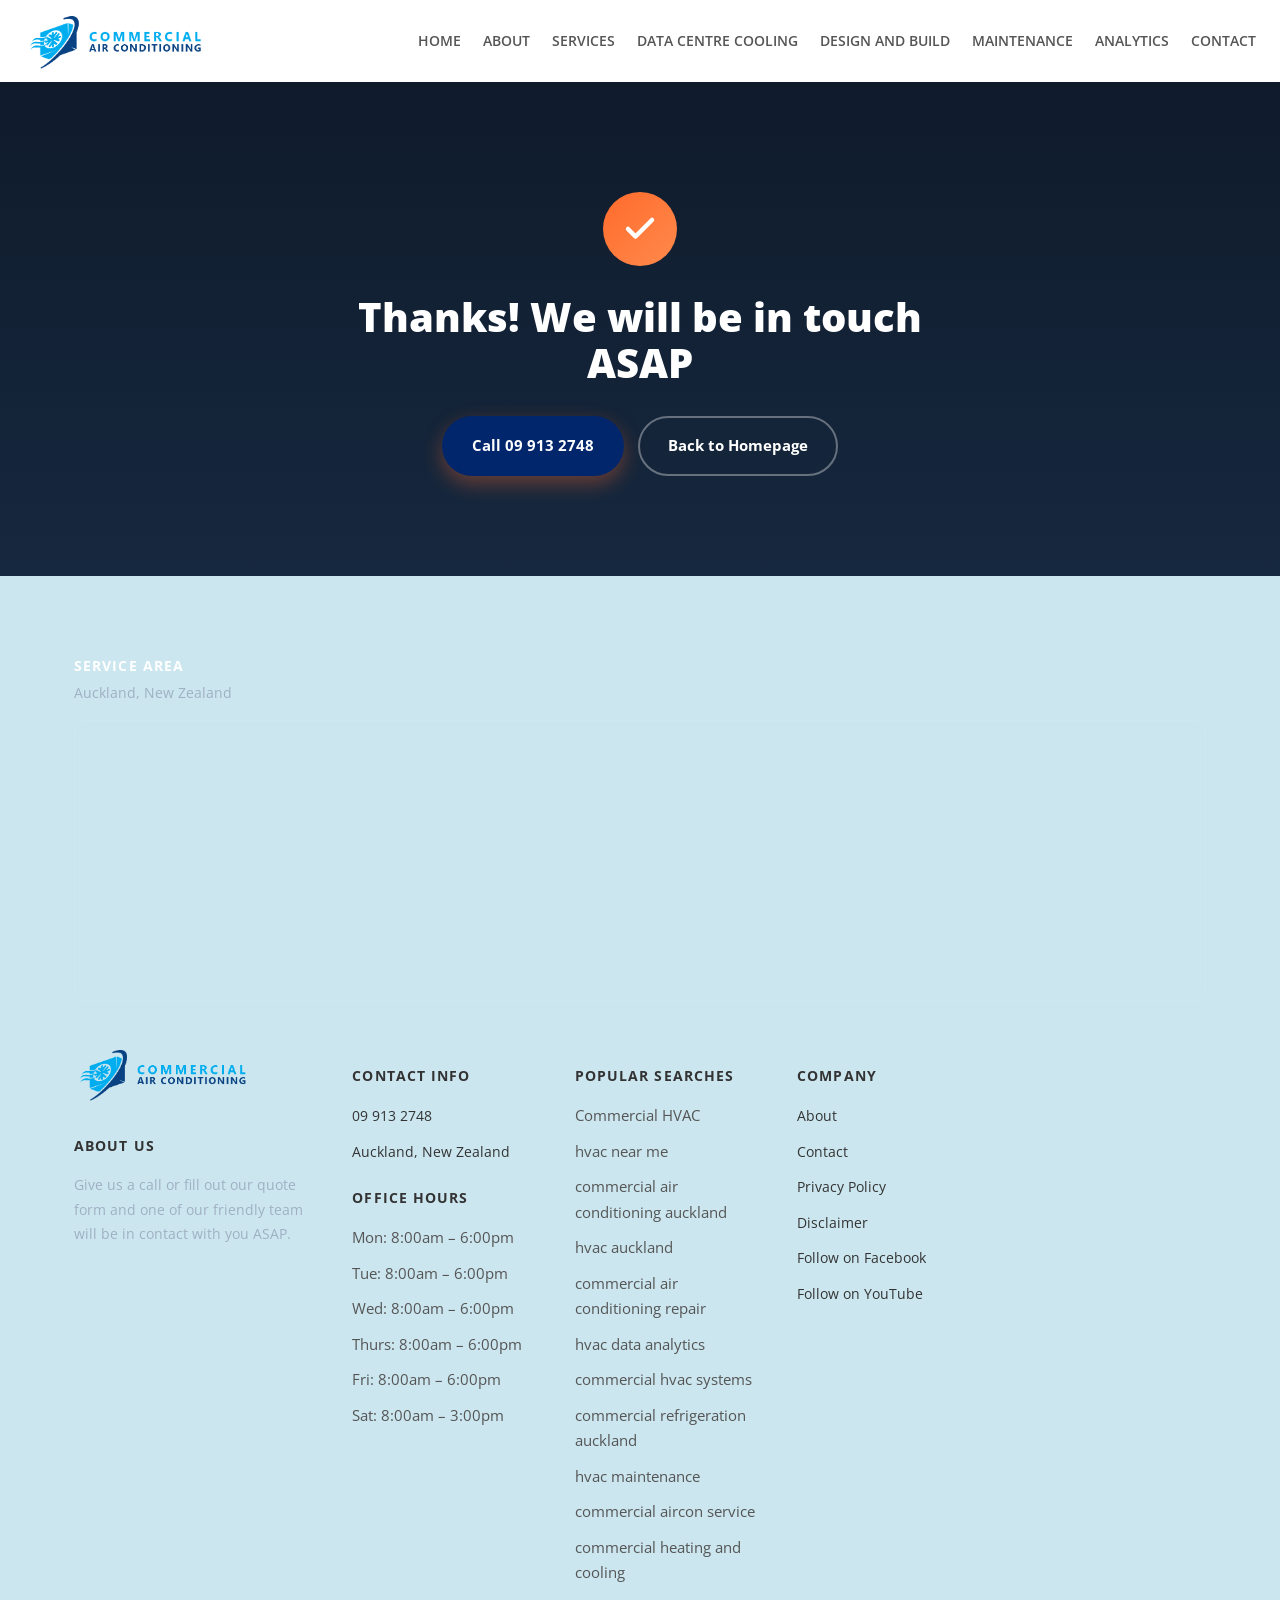
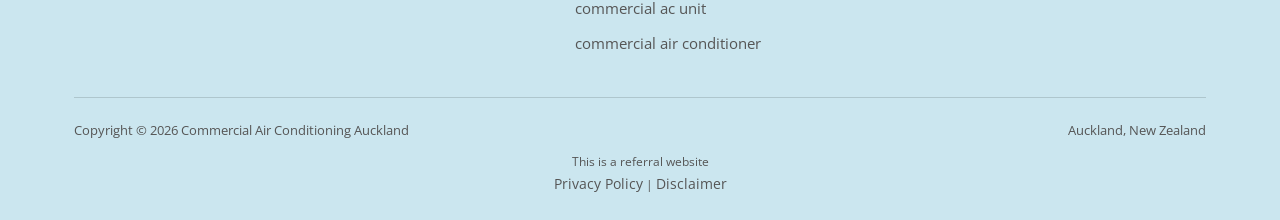
<file: thanks/index.html>
<!doctype html>
<html lang="en-NZ">
<head>
<!-- Google tag (gtag.js) -->
<script async src="https://www.googletagmanager.com/gtag/js?id=AW-10976648506"></script>
<script>
  window.dataLayer = window.dataLayer || [];
  function gtag(){dataLayer.push(arguments);}
  gtag('js', new Date());
  gtag('config', 'AW-10976648506');
</script>
<meta charset="UTF-8">
<meta name="viewport" content="width=device-width, initial-scale=1.0">
<link rel="icon" href="/favicon-32.png" sizes="32x32" type="image/png">
<link rel="icon" href="/favicon-192.png" sizes="192x192" type="image/png">
<link rel="apple-touch-icon" href="/apple-touch-icon.png">
<title>Thanks - Commercial Air Conditioning Auckland - HVAC</title>
<meta name="description" content="Thanks! We will be in touch ASAP">
<meta name="robots" content="follow, noindex">
<link rel="canonical" href="https://commercialairconditioningauckland.co.nz/thanks/">
<meta property="og:locale" content="en_US">
<meta property="og:type" content="article">
<meta property="og:title" content="Thanks - Commercial Air Conditioning Auckland - HVAC">
<meta property="og:description" content="Thanks! We will be in touch ASAP">
<meta property="og:url" content="https://commercialairconditioningauckland.co.nz/thanks/">
<meta property="og:site_name" content="Auckland Commercial Air Conditioning Pros">
<meta name="twitter:card" content="summary_large_image">
<meta name="twitter:title" content="Thanks - Commercial Air Conditioning Auckland - HVAC">
<meta name="twitter:description" content="Thanks! We will be in touch ASAP">
<meta name="twitter:label1" content="Time to read">
<meta name="twitter:data1" content="Less than a minute">
<script type="application/ld+json">{"@context": "https://schema.org", "@graph": [{"@type": "Place", "@id": "https://commercialairconditioningauckland.co.nz/#place", "address": {"@type": "PostalAddress", "addressLocality": "Penrose", "addressRegion": "Auckland", "addressCountry": "New Zealand"}}, {"@type": ["HVACBusiness", "Organization"], "@id": "https://commercialairconditioningauckland.co.nz/#organization", "name": "Commercial Air Conditioning Auckland", "url": "https://commercialairconditioningauckland.co.nz", "email": "info@commercialairconditioningauckland.co.nz", "address": {"@type": "PostalAddress", "addressLocality": "Penrose", "addressRegion": "Auckland", "addressCountry": "New Zealand"}, "logo": {"@type": "ImageObject", "@id": "https://commercialairconditioningauckland.co.nz/#logo", "url": "https://commercialairconditioningauckland.co.nz/images/Commercial-Airconditioning-Auckland_Logo_Square.png", "contentUrl": "https://commercialairconditioningauckland.co.nz/images/Commercial-Airconditioning-Auckland_Logo_Square.png", "caption": "Auckland Commercial Air Conditioning Pros", "inLanguage": "en-US", "width": "600", "height": "600"}, "openingHours": ["Monday,Tuesday,Wednesday,Thursday,Friday 08:00-18:00", "Saturday 08:00-15:00"], "location": {"@id": "https://commercialairconditioningauckland.co.nz/#place"}, "image": {"@id": "https://commercialairconditioningauckland.co.nz/#logo"}, "telephone": "+64-9-913-2748"}, {"@type": "WebSite", "@id": "https://commercialairconditioningauckland.co.nz/#website", "url": "https://commercialairconditioningauckland.co.nz", "name": "Auckland Commercial Air Conditioning Pros", "alternateName": "Commercial Air Conditioning Auckland Pros", "publisher": {"@id": "https://commercialairconditioningauckland.co.nz/#organization"}, "inLanguage": "en-US"}, {"@type": "BreadcrumbList", "@id": "https://commercialairconditioningauckland.co.nz/thanks/#breadcrumb", "itemListElement": [{"@type": "ListItem", "position": "1", "item": {"@id": "https://commercialairconditioningauckland.co.nz", "name": "Home"}}, {"@type": "ListItem", "position": "2", "item": {"@id": "https://commercialairconditioningauckland.co.nz/thanks/", "name": "Thanks"}}]}, {"@type": "WebPage", "@id": "https://commercialairconditioningauckland.co.nz/thanks/#webpage", "url": "https://commercialairconditioningauckland.co.nz/thanks/", "name": "Thanks - Commercial Air Conditioning Auckland - HVAC", "datePublished": "2023-01-26T02:00:47+00:00", "dateModified": "2023-01-26T02:27:23+00:00", "isPartOf": {"@id": "https://commercialairconditioningauckland.co.nz/#website"}, "inLanguage": "en-US", "breadcrumb": {"@id": "https://commercialairconditioningauckland.co.nz/thanks/#breadcrumb"}}, {"@type": "Person", "@id": "https://commercialairconditioningauckland.co.nz/thanks/#author", "name": "samstoysnz@gmail.com", "image": {"@type": "ImageObject", "@id": "https://secure.gravatar.com/avatar/1a805ecce72dbea624f8210f16b617142cd50f277b3b90b3f68485606a558cd0?s=96&amp;d=mm&amp;r=g", "url": "https://secure.gravatar.com/avatar/1a805ecce72dbea624f8210f16b617142cd50f277b3b90b3f68485606a558cd0?s=96&amp;d=mm&amp;r=g", "caption": "samstoysnz@gmail.com", "inLanguage": "en-US"}, "sameAs": ["https://commercialairconditioningauckland.co.nz"], "worksFor": {"@id": "https://commercialairconditioningauckland.co.nz/#organization"}}, {"@type": "Article", "headline": "Thanks - Commercial Air Conditioning Auckland - HVAC", "datePublished": "2023-01-26T02:00:47+00:00", "dateModified": "2023-01-26T02:27:23+00:00", "author": {"@id": "https://commercialairconditioningauckland.co.nz/thanks/#author", "name": "samstoysnz@gmail.com"}, "publisher": {"@id": "https://commercialairconditioningauckland.co.nz/#organization"}, "description": "Thanks! We will be in touch ASAP", "name": "Thanks - Commercial Air Conditioning Auckland - HVAC", "@id": "https://commercialairconditioningauckland.co.nz/thanks/#richSnippet", "isPartOf": {"@id": "https://commercialairconditioningauckland.co.nz/thanks/#webpage"}, "inLanguage": "en-US", "mainEntityOfPage": {"@id": "https://commercialairconditioningauckland.co.nz/thanks/#webpage"}}]}</script>
<script type="application/ld+json">{"@context": "http://schema.org", "@type": "LocalBusiness", "name": "Commercial Air Conditioning Auckland", "image": "https://commercialairconditioningauckland.co.nz/images/Commercial-Airconditioning-Auckland_Logo.png", "telephone": "09 913 2748", "address": {"@type": "PostalAddress", "addressLocality": "Auckland", "addressCountry": "New Zealand"}, "openingHoursSpecification": {"@type": "OpeningHoursSpecification", "dayOfWeek": {"@type": "DayOfWeek", "name": "Mon – Thu: 8:00am – 4:30pm Fri: 8:00am – 4:00pm"}}, "url": "https://commercialairconditioningauckland.co.nz/"}</script>
<script type="application/ld+json">{"@context": "https://schema.org", "@type": "BreadcrumbList", "itemListElement": [{"@type": "ListItem", "position": 1, "name": "Home", "item": "https://commercialairconditioningauckland.co.nz/"}, {"@type": "ListItem", "position": 2, "name": "Thanks", "item": "https://commercialairconditioningauckland.co.nz/thanks/"}]}</script>
<link rel="preconnect" href="https://fonts.googleapis.com">
<link rel="preconnect" href="https://fonts.gstatic.com" crossorigin>
<link rel="preload" as="style" href="https://fonts.googleapis.com/css2?family=Open+Sans:wght@400;600;700;800&display=swap" onload="this.onload=null;this.rel='stylesheet'">
<noscript><link rel="stylesheet" href="https://fonts.googleapis.com/css2?family=Open+Sans:wght@400;600;700;800&display=swap"></noscript>
<link rel="stylesheet" href="/css/style.css">
<style id="mnfix">.mobile-menu.open{max-height:calc(100vh - 150px);max-height:calc(100dvh - 150px);overflow-y:auto;-webkit-overflow-scrolling:touch;overscroll-behavior:contain}.mobile-menu.msub-ready .mobile-submenu{display:none}.mobile-menu.msub-ready .mobile-submenu.open{display:flex}.mobile-menu a.msub-parent{display:flex;justify-content:space-between;align-items:center}.mobile-menu a.msub-parent::after{content:"";width:8px;height:8px;border-right:2px solid currentColor;border-bottom:2px solid currentColor;transform:rotate(45deg);margin-right:6px;transition:transform .2s}.mobile-menu a.msub-parent[aria-expanded=true]::after{transform:rotate(-135deg)}</style></head>
<body class="">
<header class="classic">
  <div class="c-head wrap">
    <a href="/" class="brand"><img src="/images/Commercial-Airconditioning-Auckland_Logo.png" alt="Commercial Air Conditioning Auckland" width="575" height="169"></a>
    <nav class="links"><a href="/">HOME</a><a href="/about/">ABOUT</a><a href="/services/">SERVICES</a><a href="/data-centre-cooling/">DATA CENTRE COOLING</a><a href="/design-and-build/">DESIGN AND BUILD</a><a href="/maintenance/">MAINTENANCE</a><a href="/analytics/">ANALYTICS</a><a href="/contact/">CONTACT</a></nav>
    <button type="button" class="hamburger-btn" id="hamburgerBtn" aria-label="Open menu" aria-expanded="false"><svg viewBox="0 0 24 24" fill="none" stroke="#fff" stroke-width="2.4" stroke-linecap="round" stroke-linejoin="round"><path d="M4 7h16M4 12h16M4 17h16"/></svg></button>
  </div>
  <div class="mobile-menu" id="mobileMenu"><a href="/">HOME</a><a href="/about/">ABOUT</a><a href="/services/">SERVICES</a><a href="/data-centre-cooling/">DATA CENTRE COOLING</a><a href="/design-and-build/">DESIGN AND BUILD</a><a href="/maintenance/">MAINTENANCE</a><a href="/analytics/">ANALYTICS</a><a href="/contact/">CONTACT</a><a href="tel:099132748" class="mobile-menu-phone">Call 09 913 2748</a></div>
</header>
<main><section class="thanks-hero"><div class="thanks-inner"><div class="thanks-check"><svg viewBox="0 0 24 24" fill="none" stroke-width="3" stroke-linecap="round" stroke-linejoin="round"><path d="M20 6 9 17l-5-5"/></svg></div><h1>Thanks! We will be in touch ASAP</h1><div class="thanks-actions"><a href="tel:099132748" class="btn btn-primary">Call 09 913 2748</a><a href="/" class="btn btn-outline">Back to Homepage</a></div></div></section></main>
<footer>
  <div class="wrap">
    <div class="footer-map-head"><h4>Service Area</h4><p>Auckland, New Zealand</p></div><div class="footer-map"><iframe src="https://www.google.com/maps/embed?pb=!1m14!1m8!1m3!1d408611.33309225464!2d174.706121!3d-36.859811!3m2!1i1024!2i768!4f13.1!3m3!1m2!1s0x889d6f2bc04fbef%3A0x68ae834cffa8b4ef!2sCommercial%20Air%20Conditioning%20Auckland!5e0!3m2!1sen!2snz!4v1679599715764!5m2!1sen!2snz" width="600" height="280" style="border:0" allowfullscreen loading="lazy" referrerpolicy="no-referrer-when-downgrade" title="Commercial Air Conditioning Auckland service area map"></iframe></div>
    <div class="footer-grid five"><div class="footer-brand"><a href="/" class="brand"><img src="/images/Commercial-Airconditioning-Auckland_Logo.png" alt="Commercial Air Conditioning Auckland" width="575" height="169" loading="lazy"></a><h4>About us</h4><p>Give us a call or fill out our quote form and one of our friendly team will be in contact with you ASAP.</p></div><div><h4>Contact Info</h4><ul><li><a href="tel:099132748">09 913 2748</a></li><li><a href="https://goo.gl/maps/pD8wDxZi9v7YHTaEA" target="_blank" rel="noopener">Auckland, New Zealand</a></li></ul><h4 style="margin-top:22px;">Office Hours</h4><ul><li>Mon: 8:00am &ndash; 6:00pm</li><li>Tue: 8:00am &ndash; 6:00pm</li><li>Wed: 8:00am &ndash; 6:00pm</li><li>Thurs: 8:00am &ndash; 6:00pm</li><li>Fri: 8:00am &ndash; 6:00pm</li><li>Sat: 8:00am &ndash; 3:00pm</li></ul></div><div><h4>Popular Searches</h4><ul><li>Commercial HVAC</li><li>hvac near me</li><li>commercial air conditioning auckland</li><li>hvac auckland</li><li>commercial air conditioning repair</li><li>hvac data analytics</li><li>commercial hvac systems</li><li>commercial refrigeration auckland</li><li>hvac maintenance</li><li>commercial aircon service</li><li>commercial heating and cooling</li><li>commercial ac unit</li><li>commercial air conditioner</li></ul></div><div><h4>Company</h4><ul><li><a href="/about/">About</a></li><li><a href="/contact/">Contact</a></li><li><a href="/privacy-policy/">Privacy Policy</a></li><li><a href="/disclaimer/">Disclaimer</a></li><li><a href="https://www.facebook.com/profile.php?id=100092345466706" target="_blank" rel="noopener">Follow on Facebook</a></li><li><a href="https://www.youtube.com/channel/UCLT2G9idsdudDqPXXdhaFaQ" target="_blank" rel="noopener">Follow on YouTube</a></li></ul></div></div>
    <div class="footer-bottom"><span>Copyright &copy; 2026 Commercial Air Conditioning Auckland</span><span>Auckland, New Zealand</span></div>
    <div class="footer-disclosure">This is a referral website<br><a href="/privacy-policy/">Privacy Policy</a> | <a href="/disclaimer/">Disclaimer</a></div>
  </div>
</footer>
<script>
(function(){var b=document.getElementById('hamburgerBtn'),m=document.getElementById('mobileMenu');if(!b||!m)return;b.addEventListener('click',function(){var o=m.classList.toggle('open');b.setAttribute('aria-expanded',o?'true':'false');});})();
</script>
<script src="https://link.msgsndr.com/js/form_embed.js" defer></script>
<script id="mnfixjs">(function(){var m=document.getElementById("mobileMenu");if(!m)return;m.querySelectorAll(".mobile-submenu").forEach(function(s){var p=s.previousElementSibling;if(!p||p.tagName!=="A")return;var a=document.createElement("a");a.href=p.getAttribute("href");a.textContent="All "+p.textContent.trim();s.insertBefore(a,s.firstChild);m.classList.add("msub-ready");p.classList.add("msub-parent");p.setAttribute("aria-expanded","false");p.addEventListener("click",function(e){e.preventDefault();var o=s.classList.toggle("open");p.setAttribute("aria-expanded",o?"true":"false")})});var b=document.getElementById("hamburgerBtn");document.addEventListener("pointerdown",function(e){if(!m.classList.contains("open")||m.contains(e.target)||(b&&b.contains(e.target)))return;m.classList.remove("open");if(b)b.setAttribute("aria-expanded","false")})})();</script></body>
</html>
</file>
<file: css/style.css>
:root{
    --navy:#0f1b2b;
    --navy-2:#16283f;
    --orange:#ff6b2c;
    --orange-2:#ff8a4c;
    --paper:#f6f7f9;
    --ink:#141c26;
    --muted:#5b6673;
    --line:#e6e9ee;
    --white:#ffffff;
    --radius:14px;
    --shadow:0 10px 30px rgba(15,27,43,0.08);
    --maxw:1180px;
  }
  *{box-sizing:border-box;}
  html{scroll-behavior:smooth;}
  body{
    margin:0;
    font-family:'Inter',-apple-system,BlinkMacSystemFont,'Segoe UI',sans-serif;
    color:var(--ink);
    background:var(--white);
    line-height:1.6;
  }
  img{max-width:100%;display:block;}
  a{color:inherit;}
  .wrap{max-width:var(--maxw);margin:0 auto;padding:0 24px;}
  h1,h2,h3{font-weight:800;line-height:1.15;margin:0 0 .5em;}
  h2{font-size:clamp(1.7rem,3vw,2.4rem);}
  h3{font-size:1.15rem;}
  p{color:var(--muted);margin:0 0 1em;}
  .eyebrow{
    display:inline-flex;align-items:center;gap:8px;
    text-transform:uppercase;letter-spacing:.08em;font-size:.75rem;font-weight:700;
    color:var(--orange);margin-bottom:12px;
  }
  .eyebrow::before{content:"";width:22px;height:2px;background:var(--orange);display:inline-block;}
  .btn{
    display:inline-flex;align-items:center;justify-content:center;gap:8px;
    padding:15px 28px;border-radius:999px;font-weight:700;font-size:.95rem;
    text-decoration:none;cursor:pointer;border:2px solid transparent;transition:transform .15s ease, box-shadow .15s ease, background .15s ease;
  }
  .btn:hover{transform:translateY(-2px);}
  .btn-primary{background:var(--orange);color:var(--white);box-shadow:0 8px 20px rgba(255,107,44,.35);}
  .btn-primary:hover{background:var(--orange-2);}
  .btn-outline{background:transparent;border-color:rgba(255,255,255,.35);color:var(--white);}
  .btn-outline:hover{border-color:var(--white);}
  .btn-dark{background:var(--navy);color:var(--white);}

  /* Header */
  header{
    position:sticky;top:0;z-index:50;background:rgba(15,27,43,.96);backdrop-filter:blur(6px);
    border-bottom:1px solid rgba(255,255,255,.06);
  }
  .nav{display:flex;align-items:center;justify-content:space-between;padding:16px 24px;}
  .brand{display:flex;align-items:center;gap:10px;color:var(--white);text-decoration:none;font-weight:800;font-size:1.05rem;letter-spacing:.01em;}
  .brand-mark{
    width:34px;height:32px;display:flex;align-items:center;flex-shrink:0;
  }
  .brand-mark svg{width:34px;height:32px;}
  .brand small{display:block;font-size:.65rem;font-weight:600;color:#9fb0c3;letter-spacing:.12em;text-transform:uppercase;}
  nav.links{display:flex;align-items:center;gap:32px;}
  nav.links a{color:#cfd8e3;text-decoration:none;font-weight:600;font-size:.92rem;}
  nav.links a:hover{color:var(--white);}
  .nav-item{position:relative;display:flex;align-items:center;padding:24px 0;margin:-24px 0;}
  .nav-item > a{display:flex;align-items:center;gap:5px;}
  .nav-item > a svg{width:13px;height:13px;stroke:currentColor;transition:transform .18s ease;}
  .nav-item:hover > a svg{transform:rotate(180deg);}
  .nav-dropdown{
    position:absolute;top:100%;left:0;margin-top:2px;
    background:var(--navy-2);border:1px solid rgba(255,255,255,.1);border-radius:12px;
    padding:8px;min-width:220px;box-shadow:0 22px 44px rgba(0,0,0,.4);
    opacity:0;visibility:hidden;transform:translateY(-6px);transition:opacity .18s ease, transform .18s ease, visibility .18s ease;
    z-index:60;
  }
  .nav-item:hover .nav-dropdown{opacity:1;visibility:visible;transform:translateY(0);}
  .nav-dropdown a{display:block;padding:10px 12px;border-radius:8px;color:#cfd8e3;font-weight:600;font-size:.88rem;}
  .nav-dropdown a:hover{background:rgba(255,255,255,.07);color:var(--white);}
  .nav-cta{display:flex;align-items:center;gap:14px;}
  .phone-pill{
    display:flex;align-items:center;gap:8px;color:var(--white);text-decoration:none;font-weight:700;font-size:.92rem;
  }
  .phone-pill svg{width:16px;height:16px;stroke:var(--orange);}
  .menu-toggle{display:none;background:none;border:none;color:var(--white);font-size:1.6rem;cursor:pointer;}
  .hamburger-btn{
    display:none;width:42px;height:42px;border-radius:10px;background:var(--orange);border:none;
    align-items:center;justify-content:center;cursor:pointer;flex-shrink:0;box-shadow:0 8px 20px rgba(255,107,44,.35);
  }
  .hamburger-btn svg{width:20px;height:20px;}

  /* Mobile menu panel */
  .mobile-menu{
    display:none;flex-direction:column;gap:2px;background:var(--navy-2);
    border-top:1px solid rgba(255,255,255,.08);padding:10px 20px 22px;
  }
  .mobile-menu.open{display:flex;}
  .mobile-menu a{
    color:#cfd8e3;text-decoration:none;font-weight:600;font-size:.98rem;padding:13px 4px;
    border-bottom:1px solid rgba(255,255,255,.06);
  }
  .mobile-submenu{display:flex;flex-direction:column;padding-left:14px;}
  .mobile-submenu a{font-size:.9rem;font-weight:500;color:#9fb0c3;padding:10px 4px;}
  .mobile-menu-phone{color:var(--orange) !important;font-weight:700 !important;}
  .mobile-menu .btn-primary{justify-content:center;margin-top:14px;border-bottom:none;}

  /* Hero */
  .hero{
    background:radial-gradient(1200px 500px at 15% -10%, rgba(255,107,44,.22), transparent 60%),
               linear-gradient(100deg, rgba(15,27,43,.97) 0%, rgba(15,27,43,.93) 38%, rgba(15,27,43,.62) 100%),
               url('/images/Auckland-Commercial-HVAC-1-1.jpg');
    background-size:cover;background-position:center 65%;
    color:var(--white);position:relative;overflow:hidden;
  }
  .hero::after{
    content:"";position:absolute;right:-120px;top:-80px;width:520px;height:520px;
    background:radial-gradient(circle,rgba(255,107,44,.2),transparent 70%);
  }
  .hero-inner{
    position:relative;z-index:2;padding:88px 24px 76px;max-width:1320px;margin:0 auto;
    display:grid;grid-template-columns:.95fr 1.25fr;gap:40px;align-items:center;
  }
  .hero h1{font-size:clamp(2.1rem,4.4vw,3.2rem);margin-bottom:.4em;}
  .hero h1 span{color:var(--orange);}
  .hero-topbar{
    position:relative;z-index:3;background:linear-gradient(135deg,var(--orange),var(--orange-2));
    padding:16px 24px;text-align:center;box-shadow:0 4px 18px rgba(0,0,0,.18);
  }
  .hero-topbar strong{
    display:inline-block;color:var(--navy);font-weight:900;letter-spacing:.02em;
    font-size:clamp(1.3rem,3.4vw,2rem);text-transform:uppercase;
    text-shadow:0 0 14px rgba(255,255,255,.85), 0 0 28px rgba(255,255,255,.5), 0 2px 0 rgba(255,255,255,.4);
  }
  .hero p.lead{color:#c3ceda;font-size:1.08rem;max-width:52ch;margin-bottom:1.8em;}
  .hero-actions{display:flex;flex-wrap:wrap;gap:14px;margin-bottom:2.4em;}
  .hero-stats{display:flex;gap:28px;flex-wrap:wrap;}
  .hero-stats div{min-width:110px;}
  .hero-stats strong{display:block;font-size:1.6rem;color:var(--white);}
  .hero-stats span{font-size:.8rem;color:#9fb0c3;text-transform:uppercase;letter-spacing:.06em;}

  .hero-card{
    background:rgba(255,255,255,.06);border:1px solid rgba(255,255,255,.12);border-radius:var(--radius);
    padding:28px;backdrop-filter:blur(4px);
  }
  .hero-card h3{color:var(--white);margin-bottom:14px;font-size:1.05rem;}
  .hero-card ul{list-style:none;margin:0;padding:0;display:grid;gap:12px;}
  .hero-card li{display:flex;gap:10px;align-items:flex-start;color:#dbe3ec;font-size:.92rem;}
  .hero-card li svg{width:18px;height:18px;stroke:var(--orange);flex-shrink:0;margin-top:2px;}

  /* Hero form (right column) */
  .hero-form{
    padding:0;
  }
  .hero-form-head{padding:0 4px 32px;}
  .response-time{
    color:var(--white);font-size:2rem;font-weight:800;margin:0;line-height:1.3;
  }
  .response-time .highlight{
    position:relative;color:var(--white);display:inline-block;padding-bottom:6px;
  }
  .response-time .highlight::after{
    content:"";position:absolute;left:-4px;right:-4px;bottom:-6px;height:14px;
    background:linear-gradient(90deg,var(--orange),var(--orange-2));
    border-radius:8px;z-index:1;transform:skewX(-10deg) rotate(-1deg);
    box-shadow:0 4px 10px rgba(255,107,44,.35);
  }
  .hero-form iframe{border-radius:10px;display:block;}

  /* Checklist strip */
  .checklist-strip{background:var(--navy-2);border-top:1px solid rgba(255,255,255,.08);}
  .checklist-strip .wrap{
    display:flex;flex-wrap:wrap;gap:14px 32px;padding:22px 24px;justify-content:center;
  }
  .checklist-strip .check-item{display:flex;align-items:center;gap:10px;color:#dbe3ec;font-size:.9rem;font-weight:600;}
  .checklist-strip .check-item svg{width:18px;height:18px;stroke:var(--orange);flex-shrink:0;}

  /* Trust bar */
  .sub-headline{background:var(--navy);padding:22px 0;}
  .sub-headline h2{
    margin:0;text-align:center;color:var(--white);font-size:clamp(1.05rem,2.4vw,1.4rem);font-weight:700;
  }

  .trustbar{background:var(--white);border-bottom:1px solid var(--line);}
  .trustbar .wrap{
    display:grid;grid-template-columns:repeat(4,1fr);gap:24px;padding:26px 24px;
  }
  .trust-item{display:flex;align-items:center;gap:12px;}
  .trust-item svg{width:26px;height:26px;stroke:var(--orange);flex-shrink:0;}
  .trust-item span{font-weight:700;font-size:.88rem;color:var(--navy);}

  /* Section spacing */
  section{padding:84px 0;}
  .section-head{max-width:640px;margin-bottom:48px;}
  .bg-paper{background:var(--paper);}

  /* Content + photo split */
  .content-photo-grid{display:grid;grid-template-columns:1.1fr .9fr;gap:48px;align-items:center;}
  .content-photo{border-radius:var(--radius);overflow:hidden;box-shadow:0 24px 50px rgba(15,27,43,.18);}
  .content-photo img{width:100%;height:360px;object-fit:cover;object-position:center;display:block;}

  /* Services grid */
  .services-grid{display:grid;grid-template-columns:repeat(3,1fr);gap:24px;}
  .service-card{
    background:var(--white);border:1px solid var(--line);border-radius:var(--radius);
    box-shadow:var(--shadow);transition:transform .18s ease, box-shadow .18s ease;
    position:relative;padding:0;overflow:hidden;
  }
  .service-card:hover{transform:translateY(-4px);box-shadow:0 16px 34px rgba(15,27,43,.12);}
  .service-card .card-photo{width:100%;height:170px;object-fit:cover;object-position:center;}
  .service-card .card-body{padding:22px 26px 28px;}
  .service-icon{
    width:52px;height:52px;border-radius:12px;background:linear-gradient(135deg,#fff1e9,#ffe1cf);
    display:flex;align-items:center;justify-content:center;margin-bottom:18px;
    margin-top:-40px;position:relative;z-index:2;box-shadow:0 6px 16px rgba(15,27,43,.18);
  }
  .service-icon svg{width:26px;height:26px;stroke:var(--orange);}
  .service-card h3{margin-bottom:8px;}
  .service-card p{margin-bottom:0;font-size:.93rem;}
  .service-card .service-link{
    display:inline-flex;align-items:center;gap:6px;margin-top:14px;font-size:.85rem;font-weight:700;color:var(--orange);text-decoration:none;
  }
  .service-card.featured{border-color:var(--orange);}
  .service-tag{
    position:absolute;top:14px;right:16px;z-index:3;background:var(--orange);color:var(--white);
    font-size:.68rem;font-weight:800;letter-spacing:.06em;text-transform:uppercase;
    padding:5px 12px;border-radius:999px;
  }

  /* Gallery */
  .gallery-grid{display:grid;grid-template-columns:repeat(4,1fr);gap:18px;}
  .gallery-item{
    position:relative;border-radius:var(--radius);overflow:hidden;aspect-ratio:4/5;
    box-shadow:var(--shadow);
  }
  .gallery-item img{width:100%;height:100%;object-fit:cover;transition:transform .3s ease;}
  .gallery-item:hover img{transform:scale(1.06);}
  .gallery-item .cap{
    position:absolute;left:0;right:0;bottom:0;padding:16px 14px;color:var(--white);font-weight:700;font-size:.85rem;
    background:linear-gradient(0deg, rgba(15,27,43,.85), transparent 70%);
  }

  /* Areas we service carousel */
  .areas-head{display:flex;justify-content:space-between;align-items:flex-end;gap:24px;margin-bottom:32px;flex-wrap:wrap;}
  .areas-top-grid{display:grid;grid-template-columns:2fr 1fr;gap:40px;align-items:stretch;margin-bottom:32px;}
  .areas-intro{display:flex;flex-direction:column;justify-content:space-between;gap:24px;}
  .areas-map-card{
    border-radius:var(--radius);overflow:hidden;min-height:220px;
    border:1px solid var(--line);box-shadow:0 10px 24px rgba(15,27,43,.08);
  }
  .areas-map-card iframe{width:100%;height:100%;border:0;display:block;}
  .carousel-nav{display:flex;gap:10px;}
  .carousel-nav button{
    width:42px;height:42px;border-radius:50%;border:1px solid var(--line);background:var(--white);
    display:flex;align-items:center;justify-content:center;cursor:pointer;transition:background .15s ease;
  }
  .carousel-nav button:hover{background:var(--paper);}
  .carousel-nav button svg{width:18px;height:18px;stroke:var(--navy);}
  .areas-carousel{
    display:flex;overflow-x:auto;scroll-snap-type:x mandatory;gap:24px;
    scrollbar-width:none;-ms-overflow-style:none;padding-bottom:4px;
  }
  .areas-carousel::-webkit-scrollbar{display:none;}
  .area-slide{
    flex:0 0 100%;scroll-snap-align:start;background:var(--paper);border:1px solid var(--line);
    border-radius:var(--radius);padding:32px 36px;
  }
  .area-slide h3{font-size:1.2rem;margin-bottom:20px;color:var(--navy);}
  .area-suburbs{columns:4;column-gap:28px;list-style:none;margin:0;padding:0;}
  .area-suburbs li{
    display:flex;align-items:center;gap:8px;font-size:.86rem;color:var(--muted);
    break-inside:avoid;margin-bottom:9px;
  }
  .area-suburbs li svg{width:13px;height:13px;stroke:var(--orange);flex-shrink:0;}
  .area-dots{display:flex;gap:8px;justify-content:center;margin-top:24px;}
  .area-dots button{
    width:8px;height:8px;border-radius:50%;background:var(--line);border:none;cursor:pointer;padding:0;
  }
  .area-dots button.active{background:var(--orange);width:22px;border-radius:6px;transition:width .2s ease;}

  /* Reviews */
  .reviews-wrap{max-width:920px;margin:0 auto;}

  /* FAQ accordion */
  .faq-wrap{max-width:820px;margin:0 auto;display:grid;gap:14px;}
  .faq-item{
    background:var(--white);border:1px solid var(--line);border-radius:12px;overflow:hidden;
  }
  .faq-item summary{
    list-style:none;cursor:pointer;padding:20px 24px;display:flex;align-items:center;justify-content:space-between;
    gap:16px;font-weight:700;color:var(--navy);font-size:1rem;
  }
  .faq-item summary::-webkit-details-marker{display:none;}
  .faq-item summary .faq-icon{
    width:26px;height:26px;border-radius:50%;background:var(--paper);display:flex;align-items:center;justify-content:center;
    flex-shrink:0;transition:transform .2s ease, background .2s ease;
  }
  .faq-item summary .faq-icon svg{width:14px;height:14px;stroke:var(--orange);}
  .faq-item[open] summary .faq-icon{transform:rotate(45deg);background:#fff1e9;}
  .faq-item .faq-answer{padding:0 24px 20px;margin:0;font-size:.94rem;}

  /* Footer map */
  .footer-map-head{margin-bottom:16px;}
  .footer-map-head h4{color:var(--white);font-size:.85rem;text-transform:uppercase;letter-spacing:.08em;margin-bottom:4px;}
  .footer-map-head p{color:#9fb0c3;font-size:.85rem;margin:0;}
  .footer-map{
    width:100%;border-radius:var(--radius);overflow:hidden;margin-bottom:44px;
    border:1px solid rgba(255,255,255,.08);
  }
  .footer-map iframe{width:100%;height:280px;border:0;display:block;}

  /* Why us */
  .why-grid{display:grid;grid-template-columns:1fr 1fr;gap:56px;align-items:start;}
  .why-list{display:grid;gap:22px;}
  .why-item{display:flex;gap:16px;}
  .why-num{
    width:42px;height:42px;border-radius:10px;background:var(--navy);color:var(--white);
    display:flex;align-items:center;justify-content:center;font-weight:800;flex-shrink:0;font-size:.95rem;
  }
  .why-item h3{margin-bottom:4px;font-size:1.05rem;}
  .why-item p{margin:0;font-size:.93rem;}
  .why-panel{
    background:var(--navy);color:var(--white);border-radius:var(--radius);padding:36px;
    background-image:radial-gradient(600px 300px at 90% 0%, rgba(255,107,44,.25), transparent 70%);
  }
  .why-panel h3{color:var(--white);font-size:1.3rem;}
  .why-panel p{color:#c3ceda;}
  .process{display:grid;gap:18px;margin-top:26px;}
  .process-step{display:flex;gap:14px;align-items:flex-start;}
  .process-step .dot{width:10px;height:10px;border-radius:50%;background:var(--orange);margin-top:8px;flex-shrink:0;}
  .process-step strong{display:block;color:var(--white);font-size:.95rem;}
  .process-step span{color:#9fb0c3;font-size:.85rem;}

  /* CTA strip */
  .cta-strip{
    background:linear-gradient(135deg,var(--orange),#ff8a4c);color:var(--white);text-align:center;
    padding:56px 24px;
  }
  .cta-strip h2{color:var(--white);margin-bottom:.3em;}
  .cta-strip p{color:rgba(255,255,255,.9);max-width:52ch;margin:0 auto 1.6em;}
  .cta-strip .btn-dark:hover{background:#0a1420;}

  /* Contact */
  .contact-grid{display:grid;grid-template-columns:.85fr 1.15fr;gap:48px;align-items:start;}
  #contact-info .contact-grid{grid-template-columns:.75fr 1.25fr;}
  #contact-info .form-wrap{background:transparent;border:none;box-shadow:none;padding:0;}
  .contact-info{display:grid;gap:22px;}
  .info-card{
    background:var(--white);border:1px solid var(--line);border-radius:var(--radius);padding:22px;
    display:flex;gap:14px;align-items:flex-start;box-shadow:var(--shadow);
  }
  .info-card svg{width:22px;height:22px;stroke:var(--orange);flex-shrink:0;margin-top:2px;}
  .info-card h3{font-size:.98rem;margin-bottom:4px;}
  .info-card p{margin:0;font-size:.9rem;}
  .info-card a{color:var(--navy);text-decoration:none;font-weight:700;}
  .form-wrap{
    background:var(--white);border:1px solid var(--line);border-radius:var(--radius);padding:16px;
    box-shadow:var(--shadow);min-height:600px;
  }
  .form-wrap iframe{border-radius:10px;}

  /* Footer */
  footer{background:var(--navy);color:#c3ceda;padding:60px 0 24px;}
  .footer-grid{display:grid;grid-template-columns:1.4fr 1fr 1fr 1fr;gap:36px;margin-bottom:40px;}
  .footer-brand p{color:#9fb0c3;font-size:.9rem;max-width:32ch;}
  footer h4{color:var(--white);font-size:.85rem;text-transform:uppercase;letter-spacing:.08em;margin-bottom:16px;}
  footer ul{list-style:none;margin:0;padding:0;display:grid;gap:10px;}
  footer a{color:#9fb0c3;text-decoration:none;font-size:.9rem;}
  footer a:hover{color:var(--white);}
  .footer-bottom{
    border-top:1px solid rgba(255,255,255,.08);padding-top:22px;
    display:flex;justify-content:space-between;flex-wrap:wrap;gap:10px;font-size:.8rem;color:#7f8fa3;
  }
  .footer-disclosure{margin-top:10px;font-size:.75rem;color:#5c6b80;}

  @media (max-width:980px){
    nav.links{display:none;}
    .phone-pill{display:none;}
    .nav-cta .btn-primary{display:none;}
    .hamburger-btn{display:flex;}
    .nav{padding:12px 16px;}
    .hero-inner{grid-template-columns:1fr;}
    .services-grid{grid-template-columns:repeat(2,1fr);}
    .why-grid{grid-template-columns:1fr;}
    .contact-grid{grid-template-columns:1fr;}
    #contact-info .contact-grid{grid-template-columns:1fr;}
    .trustbar .wrap{grid-template-columns:repeat(2,1fr);}
    .footer-grid{grid-template-columns:1fr 1fr;}
    .gallery-grid{grid-template-columns:repeat(2,1fr);}
    .area-suburbs{columns:2;}
  }
  @media (max-width:600px){
    .services-grid{grid-template-columns:1fr;}
    .hero-actions{flex-direction:column;align-items:stretch;}
    .hero-actions .btn{width:100%;}
    .hero-stats{flex-direction:column;gap:18px;align-items:flex-start;}
    .footer-grid{grid-template-columns:1fr;}
    section{padding:60px 0;}
    .gallery-grid{grid-template-columns:1fr 1fr;}
    .checklist-strip .wrap{justify-content:flex-start;}
    .area-slide{padding:24px 20px;}
    .area-suburbs{columns:1;}
    .areas-head{align-items:flex-start;}
    .areas-top-grid{grid-template-columns:1fr;gap:24px;}
    .content-photo-grid{grid-template-columns:1fr;gap:24px;}
    .content-photo img{height:220px;}
    .areas-map-card{min-height:220px;}
  }

/* privacy page */

  .policy-hero{
    background:linear-gradient(180deg,var(--navy) 0%, var(--navy-2) 100%);
    color:var(--white);padding:64px 0 48px;
  }
  .policy-hero .eyebrow{color:#ff9457;}
  .policy-hero h1{margin-bottom:.3em;}
  .policy-hero p{color:#c3ceda;max-width:60ch;margin:0;}
  .policy{padding:64px 0 90px;}
  .policy-wrap{max-width:800px;margin:0 auto;padding:0 24px;}
  .policy-wrap h2{font-size:1.35rem;margin-top:2.2em;margin-bottom:.5em;}
  .policy-wrap h2:first-child{margin-top:0;}
  .policy-wrap p, .policy-wrap li{color:var(--muted);font-size:.98rem;}
  .policy-wrap ul{padding-left:1.2em;margin:0 0 1em;}
  .policy-wrap li{margin-bottom:.4em;}
  .policy-wrap strong{color:var(--ink);}
  .policy-updated{
    display:inline-block;font-size:.82rem;font-weight:700;color:var(--orange);
    background:#fff1e9;padding:6px 14px;border-radius:999px;margin-bottom:1.5em;
  }
  .policy-card{
    background:var(--paper);border:1px solid var(--line);border-radius:var(--radius);
    padding:24px 26px;margin:1.5em 0;
  }
  .policy-card p:last-child{margin-bottom:0;}

/* sandblasting brisbane additions */
.brand img{height:46px;width:auto}
.hero-copy .text h1,.hero-copy h1{color:#fff;font-size:clamp(2.1rem,4.4vw,3.2rem);margin-bottom:.5em;text-transform:none}
.hero-copy .btn-wrap{margin:0}
.hero-copy .btn{font-size:1.15rem}
.hero-copy .figure{display:none}
.response-sub{color:#c3ceda;font-size:1.05rem;margin:.6em 0 0;font-weight:600}
.form-card{background:#fff;border-radius:14px;padding:18px;box-shadow:0 24px 50px rgba(0,0,0,.3);min-height:200px}
.form-fallback{text-align:center;padding:30px 12px}.form-fallback h3{color:var(--navy)}
.sec-note{display:none}
.text h1,.text h2,.text h3,.text h4{color:var(--navy)}
.text ul{list-style:none;padding:0;display:grid;gap:10px 22px;grid-template-columns:repeat(auto-fit,minmax(230px,1fr));margin:1em 0}
.text ul li{padding-left:28px;position:relative;font-weight:600;color:var(--ink)}
.text ul li::before{content:"";position:absolute;left:0;top:.45em;width:14px;height:14px;border-radius:50%;background:var(--orange);box-shadow:0 0 0 4px rgba(255,107,44,.18)}
.text a{color:var(--orange);font-weight:700}
.text ol{padding-left:1.2em}
.figure img{width:100%;border-radius:var(--radius);box-shadow:0 18px 40px rgba(15,27,43,.14)}
.cols{display:grid;gap:44px;align-items:center}
.cols-2{grid-template-columns:1.05fr .95fr}.cols-3{grid-template-columns:repeat(3,1fr);align-items:stretch}
.row{margin-bottom:40px}.row:last-child{margin-bottom:0}
.blurb{position:relative;background:#fff;border:1px solid var(--line);border-radius:var(--radius);box-shadow:var(--shadow);overflow:hidden;padding-bottom:22px;transition:transform .18s ease,box-shadow .18s ease;height:100%}
.blurb:hover{transform:translateY(-4px);box-shadow:0 16px 34px rgba(15,27,43,.12)}
.blurb .figure img{border-radius:0;box-shadow:none;height:190px;object-fit:cover}
.blurb h3,.blurb h4,.blurb p{padding:0 24px}.blurb h3,.blurb h4{margin-top:18px;color:var(--navy)}
.card-link{position:absolute;inset:0;z-index:2}
.gallery-grid{grid-template-columns:repeat(3,1fr)}
.gallery-grid .figure img{aspect-ratio:4/3;object-fit:cover;width:100%;transition:transform .3s}
.btn-wrap{margin:1.2em 0}
.btn-dark{background:var(--navy);color:#fff}
.cta-strip .hero-actions{justify-content:center;margin:0}.cta-strip h3,.cta-strip h2{color:#fff}
.cta-strip .text{color:#fff}
.map-embed{border-radius:var(--radius);overflow:hidden;border:1px solid var(--line)}.map-embed iframe{width:100%;height:380px;border:0;display:block}
.faq-wrap{max-width:820px;margin:0 auto;display:grid;gap:14px}
.faq-icon{width:26px;height:26px;border-radius:50%;background:var(--paper);display:flex;align-items:center;justify-content:center;flex-shrink:0;color:var(--orange);font-weight:800;transition:transform .2s}
.faq-item[open] .faq-icon{transform:rotate(45deg)}
.faq-answer{padding:0 24px 20px}
.info-grid{display:grid;grid-template-columns:repeat(3,1fr);gap:22px}
.footer-grid{grid-template-columns:1.4fr 1fr 1fr 1fr}
.footer-brand img{height:56px;width:auto;margin-bottom:14px}
.footer-disclosure{text-align:center}
.footer-disclosure a{color:#9fb0c3}
.thanks-hero{background:linear-gradient(180deg,var(--navy),var(--navy-2));color:#fff;padding:110px 0 100px;text-align:center}
.thanks-inner{max-width:620px;margin:0 auto;padding:0 24px}
.thanks-check{width:74px;height:74px;border-radius:50%;background:linear-gradient(135deg,var(--orange),var(--orange-2));display:flex;align-items:center;justify-content:center;margin:0 auto 28px}
.thanks-check svg{width:36px;height:36px;stroke:#fff}
.thanks-hero h1{font-size:clamp(1.8rem,4vw,2.5rem);color:#fff}
.thanks-actions{display:flex;flex-wrap:wrap;gap:14px;justify-content:center;margin-top:2em}
@media(max-width:980px){.cols-2,.cols-3,.gallery-grid,.info-grid{grid-template-columns:1fr}.cols{gap:28px}.footer-grid{grid-template-columns:1fr 1fr}}
@media(max-width:600px){.footer-grid{grid-template-columns:1fr}}
.figure:has(img[src*="Logo-Icon"]){max-width:300px;margin:0 auto 18px}
.figure img[src*="Logo-Icon"]{box-shadow:none;border-radius:0;background:#fff}
.row>.figure,.col>.figure{margin-bottom:24px}.gallery-grid .figure{margin-bottom:0}
.form-card{background:none;padding:0;box-shadow:none;border-radius:0;min-height:0}
.hero-sub{color:#dbe3ec;font-size:1.1rem;max-width:46ch;margin:0 0 1.6em}
.figure img{height:auto}
.blurb .figure img{height:190px}

.footer-grid{grid-template-columns:1.4fr repeat(3,1fr)}
.footer-grid.five{grid-template-columns:1.3fr repeat(4,1fr)}
@media(max-width:980px){.footer-grid,.footer-grid.five{grid-template-columns:1fr 1fr}}@media(max-width:600px){.footer-grid,.footer-grid.five{grid-template-columns:1fr}}
.footer-bottom{flex-wrap:wrap;gap:6px}
nav.links{gap:20px}nav.links a{white-space:nowrap;font-size:.86rem}.phone-pill,.nav-cta .btn{white-space:nowrap}
@media(max-width:1180px){nav.links{display:none}.phone-pill{display:none}.hamburger-btn{display:flex}.nav{padding:12px 16px}}

/* classic skin: closer to the original Divi look */
body{font-family:'Open Sans',Arial,sans-serif;color:#666;font-size:15px;line-height:1.7}
h1,h2,h3,h4,h5{font-family:'Open Sans',Arial,sans-serif;color:#333;letter-spacing:0}
.text h1,.text h2,.text h3,.text h4{color:#333;font-weight:700}
.text h2{font-size:clamp(1.35rem,2.2vw,1.65rem)}
.text > h2:only-child,.text > h1:only-child{text-align:center}
.text p{color:#666}
.text a,.faq-answer a{color:#2ea3f2}
header.classic{position:relative;background:#fff;border-bottom:0;box-shadow:none}
.c-head{display:flex;flex-direction:column;align-items:center;gap:14px;padding:26px 20px 22px}
header.classic .brand img{height:84px;width:auto}
header.classic nav.links{display:flex;gap:26px;justify-content:center;align-items:center}
header.classic nav.links > a,header.classic .nav-item > a{color:#666;font-weight:400;font-size:1rem;text-decoration:none;display:inline-flex;align-items:center;gap:4px;padding:4px 0;white-space:nowrap}
header.classic nav.links a:hover{color:#02266b}
header.classic .nav-item svg{width:12px;height:12px;stroke:#666}
header.classic .nav-dropdown{background:#fff;border:0;border-top:3px solid #2ea3f2;box-shadow:0 2px 5px rgba(0,0,0,.15);border-radius:0}
header.classic .nav-dropdown a{color:#666;font-weight:400;font-size:.95rem}
header.classic .nav-dropdown a:hover{background:rgba(0,0,0,.04);color:#02266b}
header.classic .hamburger-btn{display:none;position:absolute;right:16px;top:22px}
.hero-c{position:relative;background:url('/images/Auckland-Commercial-HVAC-1-1.jpg') center/cover no-repeat;min-height:474px;display:flex;align-items:center;justify-content:center;padding:70px 20px 100px;overflow:hidden}
.hero-c::after{content:"";position:absolute;left:-8%;right:-8%;bottom:-24px;height:48px;background:#fff;border-radius:50% 50% 0 0/100% 100% 0 0}
.hero-c-box{background:rgba(255,255,255,.82);width:min(43%,640px);min-width:min(100%,340px);padding:30px 20px;text-align:center;position:relative;z-index:1}
.hero-c-box .row{display:block}
.hero-c-box h1{color:#333;font-size:clamp(1.7rem,3.2vw,2.75rem);font-weight:700;margin:0 0 6px;text-align:center}
.hero-c-box .btn-wrap{margin:14px 0 0}
.hero-c-box .btn-primary{background:#2bff7c;color:#000;font-size:clamp(1.6rem,3vw,2.55rem);font-weight:600;text-decoration:underline;padding:.3em 1em;border-radius:3px;box-shadow:0 2px 4px rgba(0,0,0,.2)}
.hero-c-box .btn-primary:hover{background:#25e56f}
.bg-paper{background:#fff}
.cols.formrow{grid-template-columns:1fr 2fr;align-items:start}
.form-card{margin:0}
.btn-primary{background:#02266b}
footer{background:#0f1b2b}
@media(max-width:980px){
  header.classic nav.links{display:none}
  header.classic .hamburger-btn{display:flex}
  header.classic .brand img{height:64px}
  .hero-c-box{width:100%}
  .cols.formrow{grid-template-columns:1fr}
}
.text li h4{margin:0;font-size:1rem}
.text li a{color:#2ea3f2;text-decoration:none;font-weight:600}
.text li a:hover{text-decoration:underline}

.sec-cream{background:#fcf6e9}

.sec-cream{background:#cbe6ef}
header.classic nav.links > a{text-transform:uppercase;font-size:.9rem;font-weight:600;color:#555}
header.classic nav.links > a:hover{color:#1d7fa6}
@media(min-width:981px){.c-head{flex-direction:row;justify-content:space-between;max-width:1280px;padding:12px 24px}header.classic .brand img{height:58px}header.classic nav.links{flex-wrap:wrap;justify-content:flex-end;gap:6px 22px}}
.hero-c{background-color:#cbe6ef}
.hero-c-box h1{text-transform:uppercase}
footer{background:#cbe6ef;color:#555}
footer h4,footer .brand{color:#333}
footer p,footer li,footer span{color:#555}
footer a{color:#333}
footer a:hover{color:#1d7fa6}
footer .footer-bottom{border-top-color:rgba(0,0,0,.14)}
footer .footer-disclosure,footer .footer-disclosure a{color:#555}
</file>
